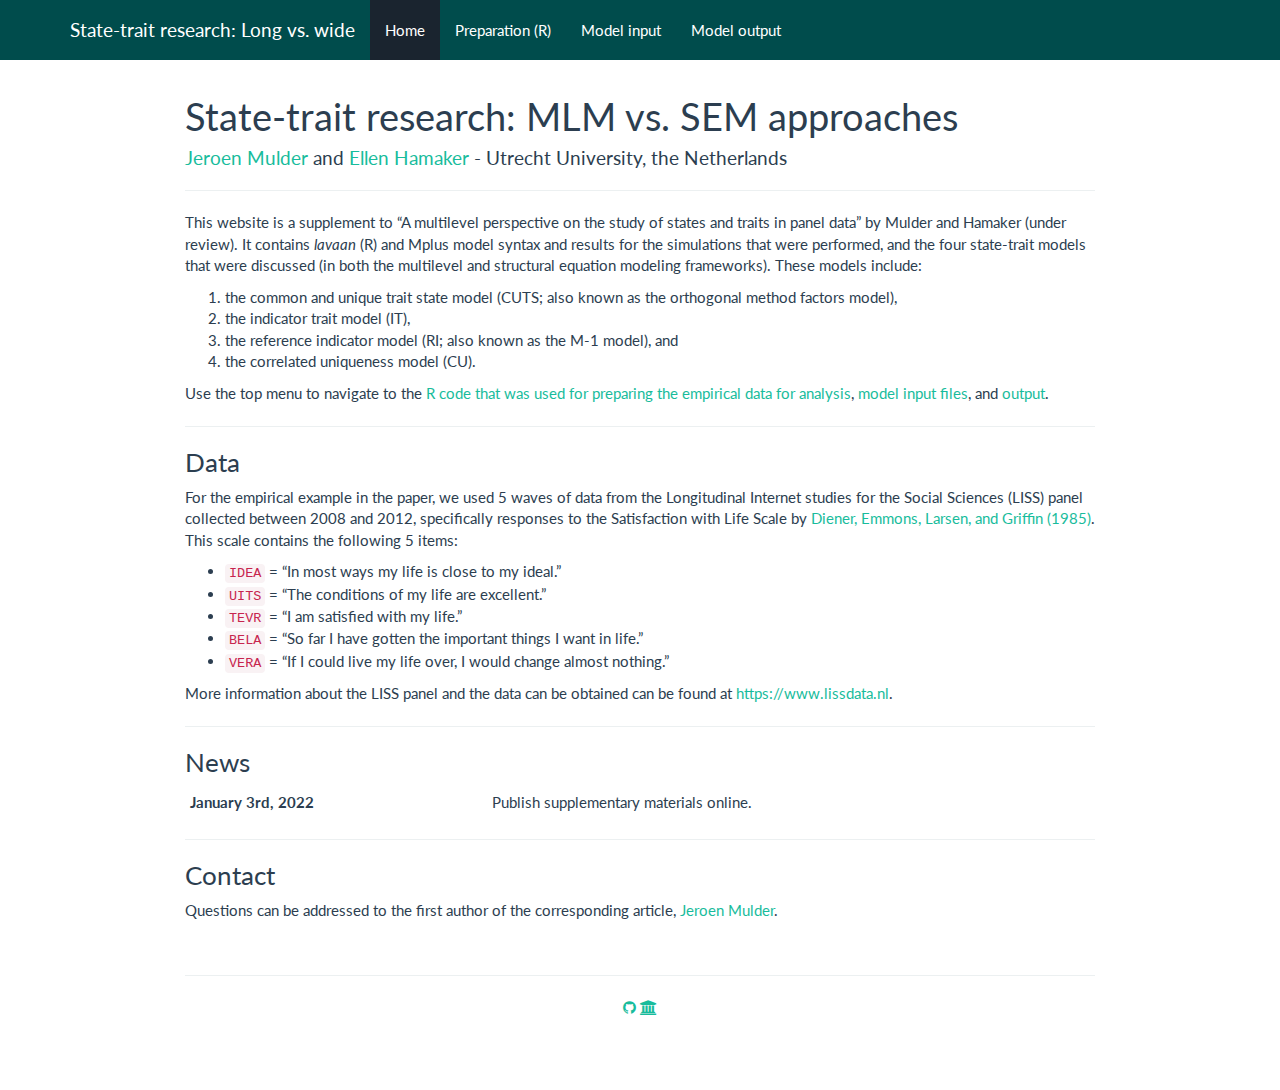
<file: docs/index.html>
<!DOCTYPE html>

<html>

<head>

<meta charset="utf-8" />
<meta name="generator" content="pandoc" />
<meta http-equiv="X-UA-Compatible" content="IE=EDGE" />


<meta name="author" content="Jeroen Mulder and Ellen Hamaker - Utrecht University, the Netherlands" />


<title>State-trait research: MLM vs. SEM approaches</title>

<script src="site_libs/header-attrs-2.9/header-attrs.js"></script>
<script src="site_libs/jquery-1.11.3/jquery.min.js"></script>
<meta name="viewport" content="width=device-width, initial-scale=1" />
<link href="site_libs/bootstrap-3.3.5/css/bootstrap.min.css" rel="stylesheet" />
<script src="site_libs/bootstrap-3.3.5/js/bootstrap.min.js"></script>
<script src="site_libs/bootstrap-3.3.5/shim/html5shiv.min.js"></script>
<script src="site_libs/bootstrap-3.3.5/shim/respond.min.js"></script>
<style>h1 {font-size: 34px;}
       h1.title {font-size: 38px;}
       h2 {font-size: 30px;}
       h3 {font-size: 24px;}
       h4 {font-size: 18px;}
       h5 {font-size: 16px;}
       h6 {font-size: 12px;}
       code {color: inherit; background-color: rgba(0, 0, 0, 0.04);}
       pre:not([class]) { background-color: white }</style>
<script src="site_libs/navigation-1.1/tabsets.js"></script>
<link href="site_libs/highlightjs-9.12.0/default.css" rel="stylesheet" />
<script src="site_libs/highlightjs-9.12.0/highlight.js"></script>

<style type="text/css">
  code{white-space: pre-wrap;}
  span.smallcaps{font-variant: small-caps;}
  span.underline{text-decoration: underline;}
  div.column{display: inline-block; vertical-align: top; width: 50%;}
  div.hanging-indent{margin-left: 1.5em; text-indent: -1.5em;}
  ul.task-list{list-style: none;}
    </style>

<style type="text/css">code{white-space: pre;}</style>
<script type="text/javascript">
if (window.hljs) {
  hljs.configure({languages: []});
  hljs.initHighlightingOnLoad();
  if (document.readyState && document.readyState === "complete") {
    window.setTimeout(function() { hljs.initHighlighting(); }, 0);
  }
}
</script>





<link rel="stylesheet" href="multilevel-state-trait.css" type="text/css" />



<style type = "text/css">
.main-container {
  max-width: 940px;
  margin-left: auto;
  margin-right: auto;
}
img {
  max-width:100%;
}
.tabbed-pane {
  padding-top: 12px;
}
.html-widget {
  margin-bottom: 20px;
}
button.code-folding-btn:focus {
  outline: none;
}
summary {
  display: list-item;
}
pre code {
  padding: 0;
}
</style>


<style type="text/css">
.dropdown-submenu {
  position: relative;
}
.dropdown-submenu>.dropdown-menu {
  top: 0;
  left: 100%;
  margin-top: -6px;
  margin-left: -1px;
  border-radius: 0 6px 6px 6px;
}
.dropdown-submenu:hover>.dropdown-menu {
  display: block;
}
.dropdown-submenu>a:after {
  display: block;
  content: " ";
  float: right;
  width: 0;
  height: 0;
  border-color: transparent;
  border-style: solid;
  border-width: 5px 0 5px 5px;
  border-left-color: #cccccc;
  margin-top: 5px;
  margin-right: -10px;
}
.dropdown-submenu:hover>a:after {
  border-left-color: #adb5bd;
}
.dropdown-submenu.pull-left {
  float: none;
}
.dropdown-submenu.pull-left>.dropdown-menu {
  left: -100%;
  margin-left: 10px;
  border-radius: 6px 0 6px 6px;
}
</style>

<script type="text/javascript">
// manage active state of menu based on current page
$(document).ready(function () {
  // active menu anchor
  href = window.location.pathname
  href = href.substr(href.lastIndexOf('/') + 1)
  if (href === "")
    href = "index.html";
  var menuAnchor = $('a[href="' + href + '"]');

  // mark it active
  menuAnchor.tab('show');

  // if it's got a parent navbar menu mark it active as well
  menuAnchor.closest('li.dropdown').addClass('active');

  // Navbar adjustments
  var navHeight = $(".navbar").first().height() + 15;
  var style = document.createElement('style');
  var pt = "padding-top: " + navHeight + "px; ";
  var mt = "margin-top: -" + navHeight + "px; ";
  var css = "";
  // offset scroll position for anchor links (for fixed navbar)
  for (var i = 1; i <= 6; i++) {
    css += ".section h" + i + "{ " + pt + mt + "}\n";
  }
  style.innerHTML = "body {" + pt + "padding-bottom: 40px; }\n" + css;
  document.head.appendChild(style);
});
</script>

<!-- tabsets -->

<style type="text/css">
.tabset-dropdown > .nav-tabs {
  display: inline-table;
  max-height: 500px;
  min-height: 44px;
  overflow-y: auto;
  border: 1px solid #ddd;
  border-radius: 4px;
}

.tabset-dropdown > .nav-tabs > li.active:before {
  content: "";
  font-family: 'Glyphicons Halflings';
  display: inline-block;
  padding: 10px;
  border-right: 1px solid #ddd;
}

.tabset-dropdown > .nav-tabs.nav-tabs-open > li.active:before {
  content: "&#xe258;";
  border: none;
}

.tabset-dropdown > .nav-tabs.nav-tabs-open:before {
  content: "";
  font-family: 'Glyphicons Halflings';
  display: inline-block;
  padding: 10px;
  border-right: 1px solid #ddd;
}

.tabset-dropdown > .nav-tabs > li.active {
  display: block;
}

.tabset-dropdown > .nav-tabs > li > a,
.tabset-dropdown > .nav-tabs > li > a:focus,
.tabset-dropdown > .nav-tabs > li > a:hover {
  border: none;
  display: inline-block;
  border-radius: 4px;
  background-color: transparent;
}

.tabset-dropdown > .nav-tabs.nav-tabs-open > li {
  display: block;
  float: none;
}

.tabset-dropdown > .nav-tabs > li {
  display: none;
}
</style>

<!-- code folding -->




</head>

<body>


<div class="container-fluid main-container">




<div class="navbar navbar-default  navbar-fixed-top" role="navigation">
  <div class="container">
    <div class="navbar-header">
      <button type="button" class="navbar-toggle collapsed" data-toggle="collapse" data-target="#navbar">
        <span class="icon-bar"></span>
        <span class="icon-bar"></span>
        <span class="icon-bar"></span>
      </button>
      <a class="navbar-brand" href="index.html">State-trait research: Long vs. wide</a>
    </div>
    <div id="navbar" class="navbar-collapse collapse">
      <ul class="nav navbar-nav">
        <li>
  <a href="index.html">Home</a>
</li>
<li>
  <a href="preparation.html">Preparation (R)</a>
</li>
<li>
  <a href="input.html">Model input</a>
</li>
<li>
  <a href="output.html">Model output</a>
</li>
      </ul>
      <ul class="nav navbar-nav navbar-right">
        
      </ul>
    </div><!--/.nav-collapse -->
  </div><!--/.container -->
</div><!--/.navbar -->

<div id="header">



<h1 class="title toc-ignore">State-trait research: MLM vs. SEM approaches</h1>
<h4 class="author"><a href="https://www.uu.nl/medewerkers/JDMulder">Jeroen Mulder</a> and <a href="https://www.uu.nl/medewerkers/ELHamaker">Ellen Hamaker</a> - Utrecht University, the Netherlands</h4>

</div>


<hr />
<p>This website is a supplement to “A multilevel perspective on the study of states and traits in panel data” by Mulder and Hamaker (under review). It contains <em>lavaan</em> (R) and Mplus model syntax and results for the simulations that were performed, and the four state-trait models that were discussed (in both the multilevel and structural equation modeling frameworks). These models include:</p>
<ol style="list-style-type: decimal">
<li>the common and unique trait state model (CUTS; also known as the orthogonal method factors model),</li>
<li>the indicator trait model (IT),</li>
<li>the reference indicator model (RI; also known as the M-1 model), and</li>
<li>the correlated uniqueness model (CU).</li>
</ol>
<p>Use the top menu to navigate to the <a href="https://jeroendmulder.github.io/multilevel-state-trait/preparation.html">R code that was used for preparing the empirical data for analysis</a>, <a href="https://jeroendmulder.github.io/multilevel-state-trait/input.html">model input files</a>, and <a href="https://jeroendmulder.github.io/multilevel-state-trait/out.html">output</a>.</p>
<hr />
<div id="data" class="section level3">
<h3>Data</h3>
<p>For the empirical example in the paper, we used 5 waves of data from the Longitudinal Internet studies for the Social Sciences (LISS) panel collected between 2008 and 2012, specifically responses to the Satisfaction with Life Scale by <a href="https://doi.org/10.1207/s15327752jpa4901_13">Diener, Emmons, Larsen, and Griffin (1985)</a>. This scale contains the following 5 items:</p>
<ul>
<li><code>IDEA</code> = “In most ways my life is close to my ideal.”</li>
<li><code>UITS</code> = “The conditions of my life are excellent.”</li>
<li><code>TEVR</code> = “I am satisfied with my life.”</li>
<li><code>BELA</code> = “So far I have gotten the important things I want in life.”</li>
<li><code>VERA</code> = “If I could live my life over, I would change almost nothing.”</li>
</ul>
<p>More information about the LISS panel and the data can be obtained can be found at <a href="https://www.lissdata.nl">https://www.lissdata.nl</a>.</p>
<hr />
</div>
<div id="news" class="section level3">
<h3>News</h3>
<table>
<tbody>
<tr class="odd">
<td><strong>January 3rd, 2022</strong></td>
<td align="left">Publish supplementary materials online.</td>
</tr>
</tbody>
</table>
<hr />
</div>
<div id="contact" class="section level3">
<h3>Contact</h3>
<p>Questions can be addressed to the first author of the corresponding article, <a href="mailto:j.d.mulder@uu.nl">Jeroen Mulder</a>.</p>
</div>

&nbsp;
<hr />
<!-- Add icon library -->
<link rel="stylesheet" href="https://cdnjs.cloudflare.com/ajax/libs/font-awesome/4.7.0/css/font-awesome.min.css">

<!-- Add font icons -->
<p style="text-align: center;">
    <a href="https://github.com/jeroendmulder/" class="fa fa-github"></a>
    <a href="https://www.uu.nl/staff/JDMulder" class="fa fa-university"></a>
</p>

&nbsp;



</div>

<script>

// add bootstrap table styles to pandoc tables
function bootstrapStylePandocTables() {
  $('tr.odd').parent('tbody').parent('table').addClass('table table-condensed');
}
$(document).ready(function () {
  bootstrapStylePandocTables();
});


</script>

<!-- tabsets -->

<script>
$(document).ready(function () {
  window.buildTabsets("TOC");
});

$(document).ready(function () {
  $('.tabset-dropdown > .nav-tabs > li').click(function () {
    $(this).parent().toggleClass('nav-tabs-open');
  });
});
</script>

<!-- code folding -->


<!-- dynamically load mathjax for compatibility with self-contained -->
<script>
  (function () {
    var script = document.createElement("script");
    script.type = "text/javascript";
    script.src  = "https://mathjax.rstudio.com/latest/MathJax.js?config=TeX-AMS-MML_HTMLorMML";
    document.getElementsByTagName("head")[0].appendChild(script);
  })();
</script>

</body>
</html>
</file>
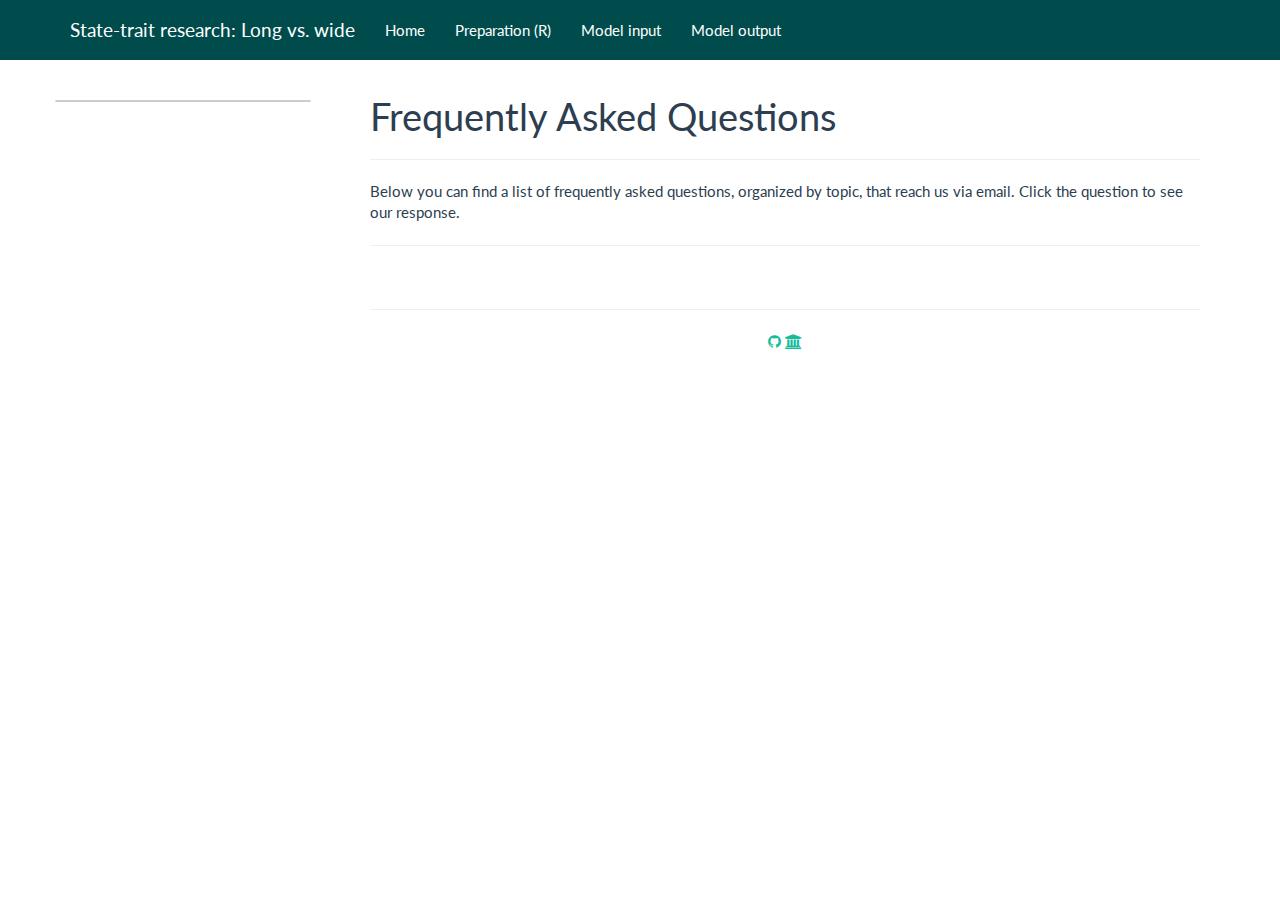
<file: docs/faq.html>
<!DOCTYPE html>

<html>

<head>

<meta charset="utf-8" />
<meta name="generator" content="pandoc" />
<meta http-equiv="X-UA-Compatible" content="IE=EDGE" />




<title>Frequently Asked Questions</title>

<script src="site_libs/header-attrs-2.9/header-attrs.js"></script>
<script src="site_libs/jquery-1.11.3/jquery.min.js"></script>
<meta name="viewport" content="width=device-width, initial-scale=1" />
<link href="site_libs/bootstrap-3.3.5/css/bootstrap.min.css" rel="stylesheet" />
<script src="site_libs/bootstrap-3.3.5/js/bootstrap.min.js"></script>
<script src="site_libs/bootstrap-3.3.5/shim/html5shiv.min.js"></script>
<script src="site_libs/bootstrap-3.3.5/shim/respond.min.js"></script>
<style>h1 {font-size: 34px;}
       h1.title {font-size: 38px;}
       h2 {font-size: 30px;}
       h3 {font-size: 24px;}
       h4 {font-size: 18px;}
       h5 {font-size: 16px;}
       h6 {font-size: 12px;}
       code {color: inherit; background-color: rgba(0, 0, 0, 0.04);}
       pre:not([class]) { background-color: white }</style>
<script src="site_libs/jqueryui-1.11.4/jquery-ui.min.js"></script>
<link href="site_libs/tocify-1.9.1/jquery.tocify.css" rel="stylesheet" />
<script src="site_libs/tocify-1.9.1/jquery.tocify.js"></script>
<script src="site_libs/navigation-1.1/tabsets.js"></script>
<link href="site_libs/highlightjs-9.12.0/default.css" rel="stylesheet" />
<script src="site_libs/highlightjs-9.12.0/highlight.js"></script>

<style type="text/css">
  code{white-space: pre-wrap;}
  span.smallcaps{font-variant: small-caps;}
  span.underline{text-decoration: underline;}
  div.column{display: inline-block; vertical-align: top; width: 50%;}
  div.hanging-indent{margin-left: 1.5em; text-indent: -1.5em;}
  ul.task-list{list-style: none;}
    </style>

<style type="text/css">code{white-space: pre;}</style>
<script type="text/javascript">
if (window.hljs) {
  hljs.configure({languages: []});
  hljs.initHighlightingOnLoad();
  if (document.readyState && document.readyState === "complete") {
    window.setTimeout(function() { hljs.initHighlighting(); }, 0);
  }
}
</script>





<link rel="stylesheet" href="multilevel-state-trait.css" type="text/css" />



<style type = "text/css">
.main-container {
  max-width: 940px;
  margin-left: auto;
  margin-right: auto;
}
img {
  max-width:100%;
}
.tabbed-pane {
  padding-top: 12px;
}
.html-widget {
  margin-bottom: 20px;
}
button.code-folding-btn:focus {
  outline: none;
}
summary {
  display: list-item;
}
pre code {
  padding: 0;
}
</style>


<style type="text/css">
.dropdown-submenu {
  position: relative;
}
.dropdown-submenu>.dropdown-menu {
  top: 0;
  left: 100%;
  margin-top: -6px;
  margin-left: -1px;
  border-radius: 0 6px 6px 6px;
}
.dropdown-submenu:hover>.dropdown-menu {
  display: block;
}
.dropdown-submenu>a:after {
  display: block;
  content: " ";
  float: right;
  width: 0;
  height: 0;
  border-color: transparent;
  border-style: solid;
  border-width: 5px 0 5px 5px;
  border-left-color: #cccccc;
  margin-top: 5px;
  margin-right: -10px;
}
.dropdown-submenu:hover>a:after {
  border-left-color: #adb5bd;
}
.dropdown-submenu.pull-left {
  float: none;
}
.dropdown-submenu.pull-left>.dropdown-menu {
  left: -100%;
  margin-left: 10px;
  border-radius: 6px 0 6px 6px;
}
</style>

<script type="text/javascript">
// manage active state of menu based on current page
$(document).ready(function () {
  // active menu anchor
  href = window.location.pathname
  href = href.substr(href.lastIndexOf('/') + 1)
  if (href === "")
    href = "index.html";
  var menuAnchor = $('a[href="' + href + '"]');

  // mark it active
  menuAnchor.tab('show');

  // if it's got a parent navbar menu mark it active as well
  menuAnchor.closest('li.dropdown').addClass('active');

  // Navbar adjustments
  var navHeight = $(".navbar").first().height() + 15;
  var style = document.createElement('style');
  var pt = "padding-top: " + navHeight + "px; ";
  var mt = "margin-top: -" + navHeight + "px; ";
  var css = "";
  // offset scroll position for anchor links (for fixed navbar)
  for (var i = 1; i <= 6; i++) {
    css += ".section h" + i + "{ " + pt + mt + "}\n";
  }
  style.innerHTML = "body {" + pt + "padding-bottom: 40px; }\n" + css;
  document.head.appendChild(style);
});
</script>

<!-- tabsets -->

<style type="text/css">
.tabset-dropdown > .nav-tabs {
  display: inline-table;
  max-height: 500px;
  min-height: 44px;
  overflow-y: auto;
  border: 1px solid #ddd;
  border-radius: 4px;
}

.tabset-dropdown > .nav-tabs > li.active:before {
  content: "";
  font-family: 'Glyphicons Halflings';
  display: inline-block;
  padding: 10px;
  border-right: 1px solid #ddd;
}

.tabset-dropdown > .nav-tabs.nav-tabs-open > li.active:before {
  content: "&#xe258;";
  border: none;
}

.tabset-dropdown > .nav-tabs.nav-tabs-open:before {
  content: "";
  font-family: 'Glyphicons Halflings';
  display: inline-block;
  padding: 10px;
  border-right: 1px solid #ddd;
}

.tabset-dropdown > .nav-tabs > li.active {
  display: block;
}

.tabset-dropdown > .nav-tabs > li > a,
.tabset-dropdown > .nav-tabs > li > a:focus,
.tabset-dropdown > .nav-tabs > li > a:hover {
  border: none;
  display: inline-block;
  border-radius: 4px;
  background-color: transparent;
}

.tabset-dropdown > .nav-tabs.nav-tabs-open > li {
  display: block;
  float: none;
}

.tabset-dropdown > .nav-tabs > li {
  display: none;
}
</style>

<!-- code folding -->



<style type="text/css">

#TOC {
  margin: 25px 0px 20px 0px;
}
@media (max-width: 768px) {
#TOC {
  position: relative;
  width: 100%;
}
}

@media print {
.toc-content {
  /* see https://github.com/w3c/csswg-drafts/issues/4434 */
  float: right;
}
}

.toc-content {
  padding-left: 30px;
  padding-right: 40px;
}

div.main-container {
  max-width: 1200px;
}

div.tocify {
  width: 20%;
  max-width: 260px;
  max-height: 85%;
}

@media (min-width: 768px) and (max-width: 991px) {
  div.tocify {
    width: 25%;
  }
}

@media (max-width: 767px) {
  div.tocify {
    width: 100%;
    max-width: none;
  }
}

.tocify ul, .tocify li {
  line-height: 20px;
}

.tocify-subheader .tocify-item {
  font-size: 0.90em;
}

.tocify .list-group-item {
  border-radius: 0px;
}


</style>



</head>

<body>


<div class="container-fluid main-container">


<!-- setup 3col/9col grid for toc_float and main content  -->
<div class="row">
<div class="col-xs-12 col-sm-4 col-md-3">
<div id="TOC" class="tocify">
</div>
</div>

<div class="toc-content col-xs-12 col-sm-8 col-md-9">




<div class="navbar navbar-default  navbar-fixed-top" role="navigation">
  <div class="container">
    <div class="navbar-header">
      <button type="button" class="navbar-toggle collapsed" data-toggle="collapse" data-target="#navbar">
        <span class="icon-bar"></span>
        <span class="icon-bar"></span>
        <span class="icon-bar"></span>
      </button>
      <a class="navbar-brand" href="index.html">State-trait research: Long vs. wide</a>
    </div>
    <div id="navbar" class="navbar-collapse collapse">
      <ul class="nav navbar-nav">
        <li>
  <a href="index.html">Home</a>
</li>
<li>
  <a href="preparation.html">Preparation (R)</a>
</li>
<li>
  <a href="input.html">Model input</a>
</li>
<li>
  <a href="output.html">Model output</a>
</li>
      </ul>
      <ul class="nav navbar-nav navbar-right">
        
      </ul>
    </div><!--/.nav-collapse -->
  </div><!--/.container -->
</div><!--/.navbar -->

<div id="header">



<h1 class="title toc-ignore">Frequently Asked Questions</h1>

</div>


<script>
function showHide(element) {
    var x = document.getElementById(element);
    if (x.style.display === "none") {
        x.style.display = "block";
    } else {
        x.style.display = "none";
    }
}
</script>
<hr />
<p>Below you can find a list of frequently asked questions, organized by topic, that reach us via email. Click the question to see our response.</p>
<hr />

&nbsp;
<hr />
<!-- Add icon library -->
<link rel="stylesheet" href="https://cdnjs.cloudflare.com/ajax/libs/font-awesome/4.7.0/css/font-awesome.min.css">

<!-- Add font icons -->
<p style="text-align: center;">
    <a href="https://github.com/jeroendmulder/" class="fa fa-github"></a>
    <a href="https://www.uu.nl/staff/JDMulder" class="fa fa-university"></a>
</p>

&nbsp;


</div>
</div>

</div>

<script>

// add bootstrap table styles to pandoc tables
function bootstrapStylePandocTables() {
  $('tr.odd').parent('tbody').parent('table').addClass('table table-condensed');
}
$(document).ready(function () {
  bootstrapStylePandocTables();
});


</script>

<!-- tabsets -->

<script>
$(document).ready(function () {
  window.buildTabsets("TOC");
});

$(document).ready(function () {
  $('.tabset-dropdown > .nav-tabs > li').click(function () {
    $(this).parent().toggleClass('nav-tabs-open');
  });
});
</script>

<!-- code folding -->

<script>
$(document).ready(function ()  {

    // temporarily add toc-ignore selector to headers for the consistency with Pandoc
    $('.unlisted.unnumbered').addClass('toc-ignore')

    // move toc-ignore selectors from section div to header
    $('div.section.toc-ignore')
        .removeClass('toc-ignore')
        .children('h1,h2,h3,h4,h5').addClass('toc-ignore');

    // establish options
    var options = {
      selectors: "h1,h2,h3",
      theme: "bootstrap3",
      context: '.toc-content',
      hashGenerator: function (text) {
        return text.replace(/[.\\/?&!#<>]/g, '').replace(/\s/g, '_');
      },
      ignoreSelector: ".toc-ignore",
      scrollTo: 0
    };
    options.showAndHide = true;
    options.smoothScroll = true;

    // tocify
    var toc = $("#TOC").tocify(options).data("toc-tocify");
});
</script>

<!-- dynamically load mathjax for compatibility with self-contained -->
<script>
  (function () {
    var script = document.createElement("script");
    script.type = "text/javascript";
    script.src  = "https://mathjax.rstudio.com/latest/MathJax.js?config=TeX-AMS-MML_HTMLorMML";
    document.getElementsByTagName("head")[0].appendChild(script);
  })();
</script>

</body>
</html>
</file>
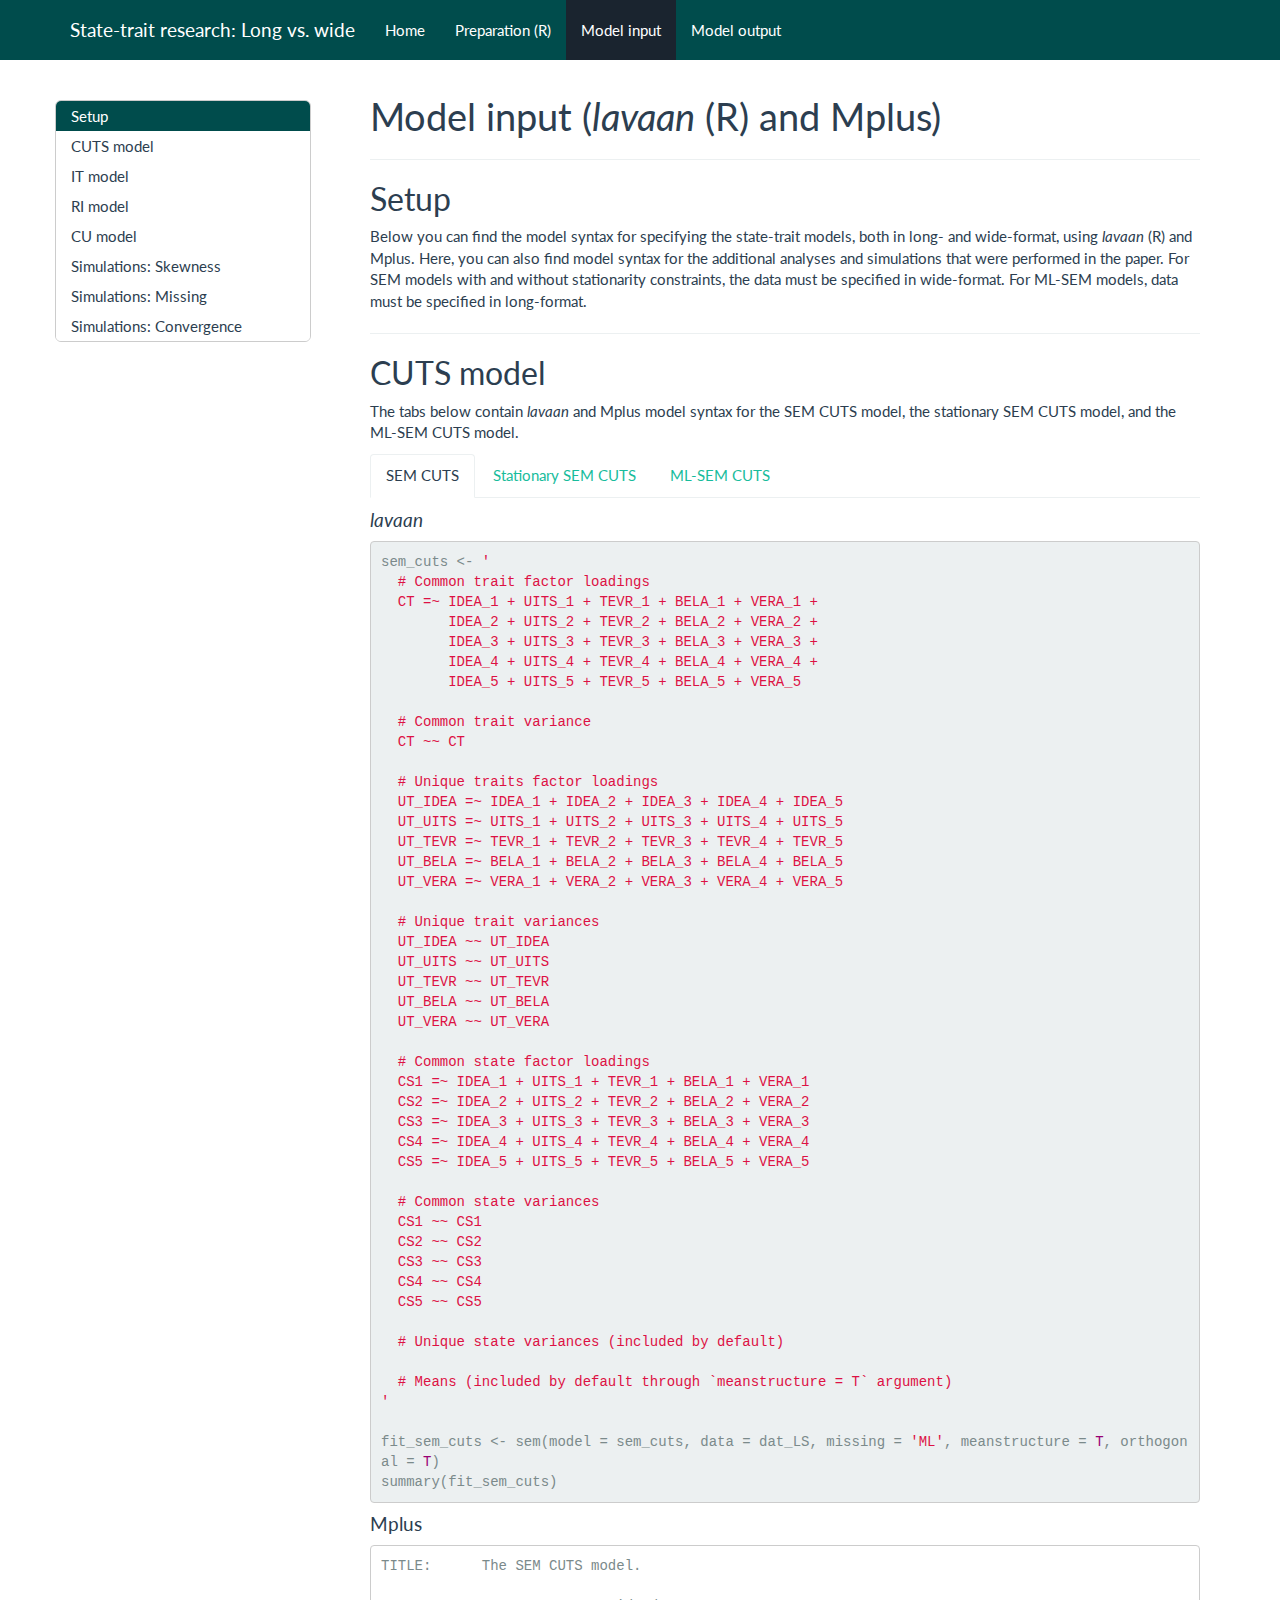
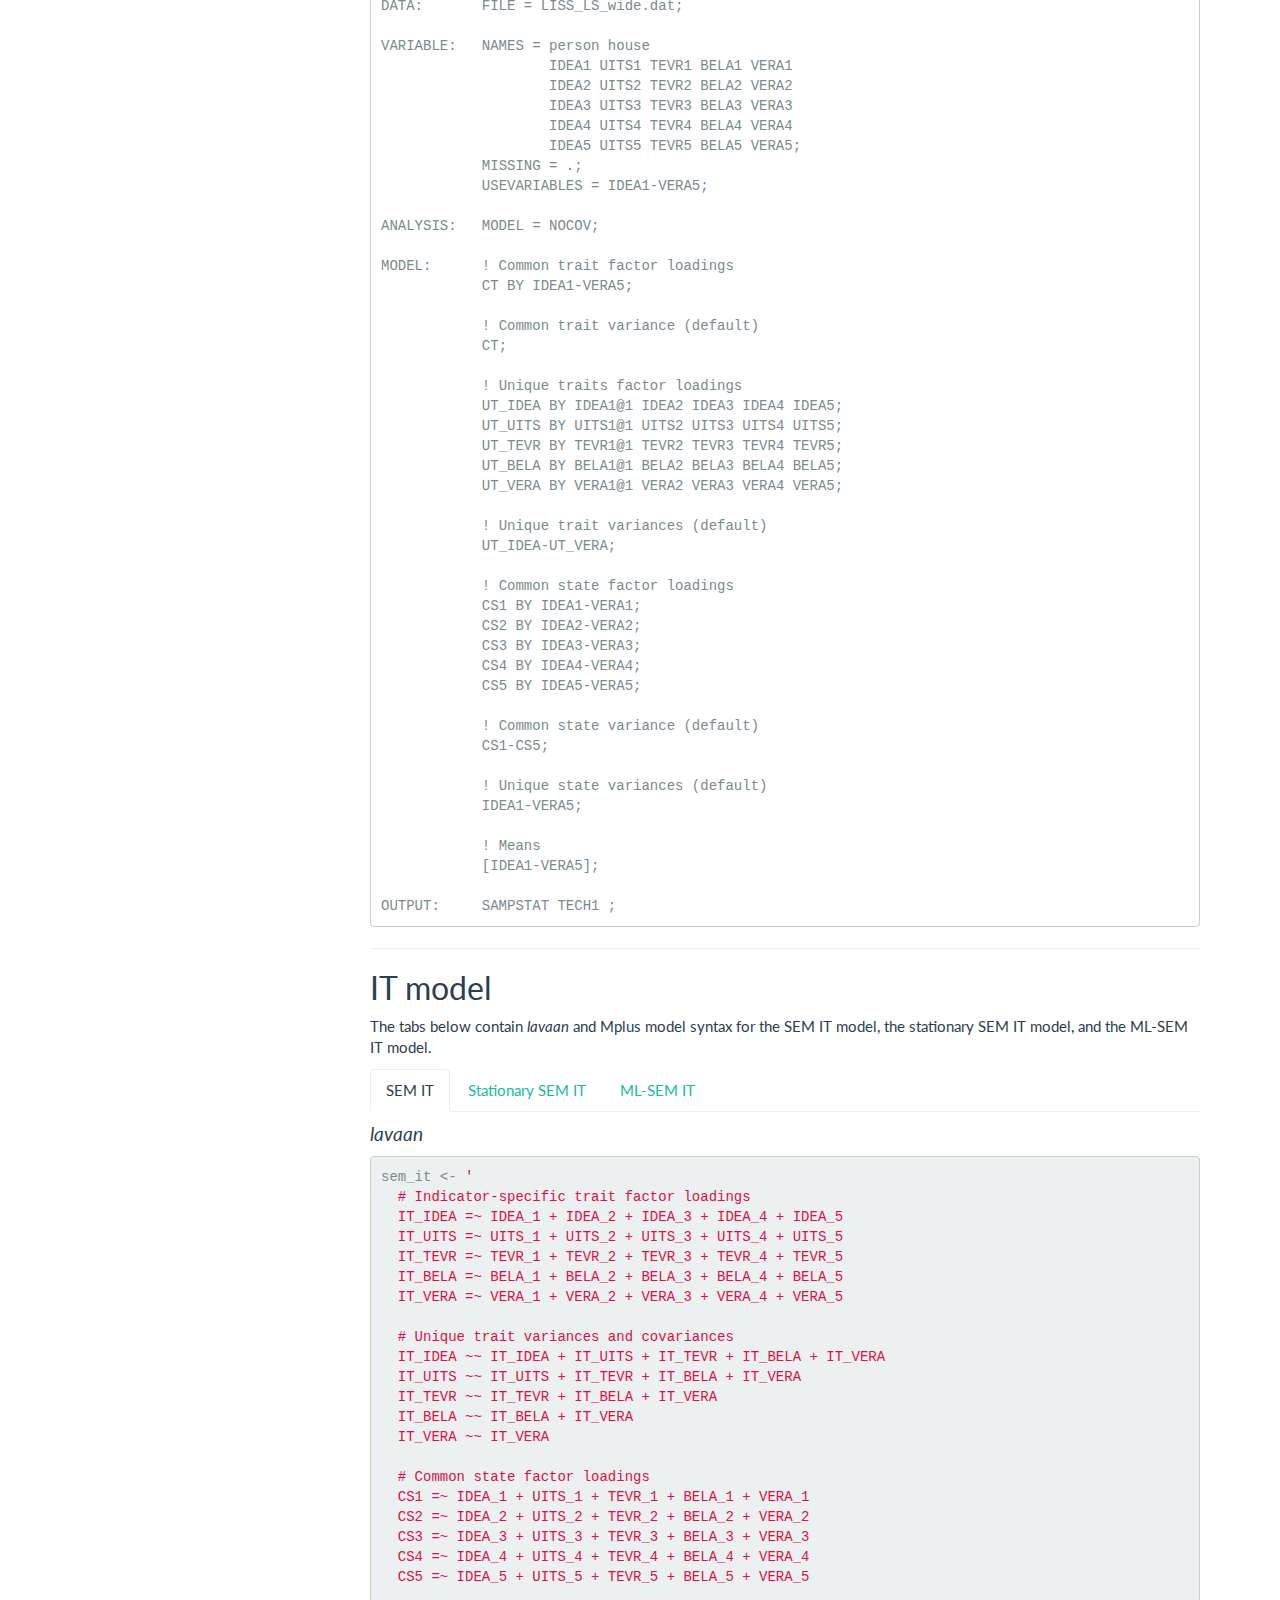
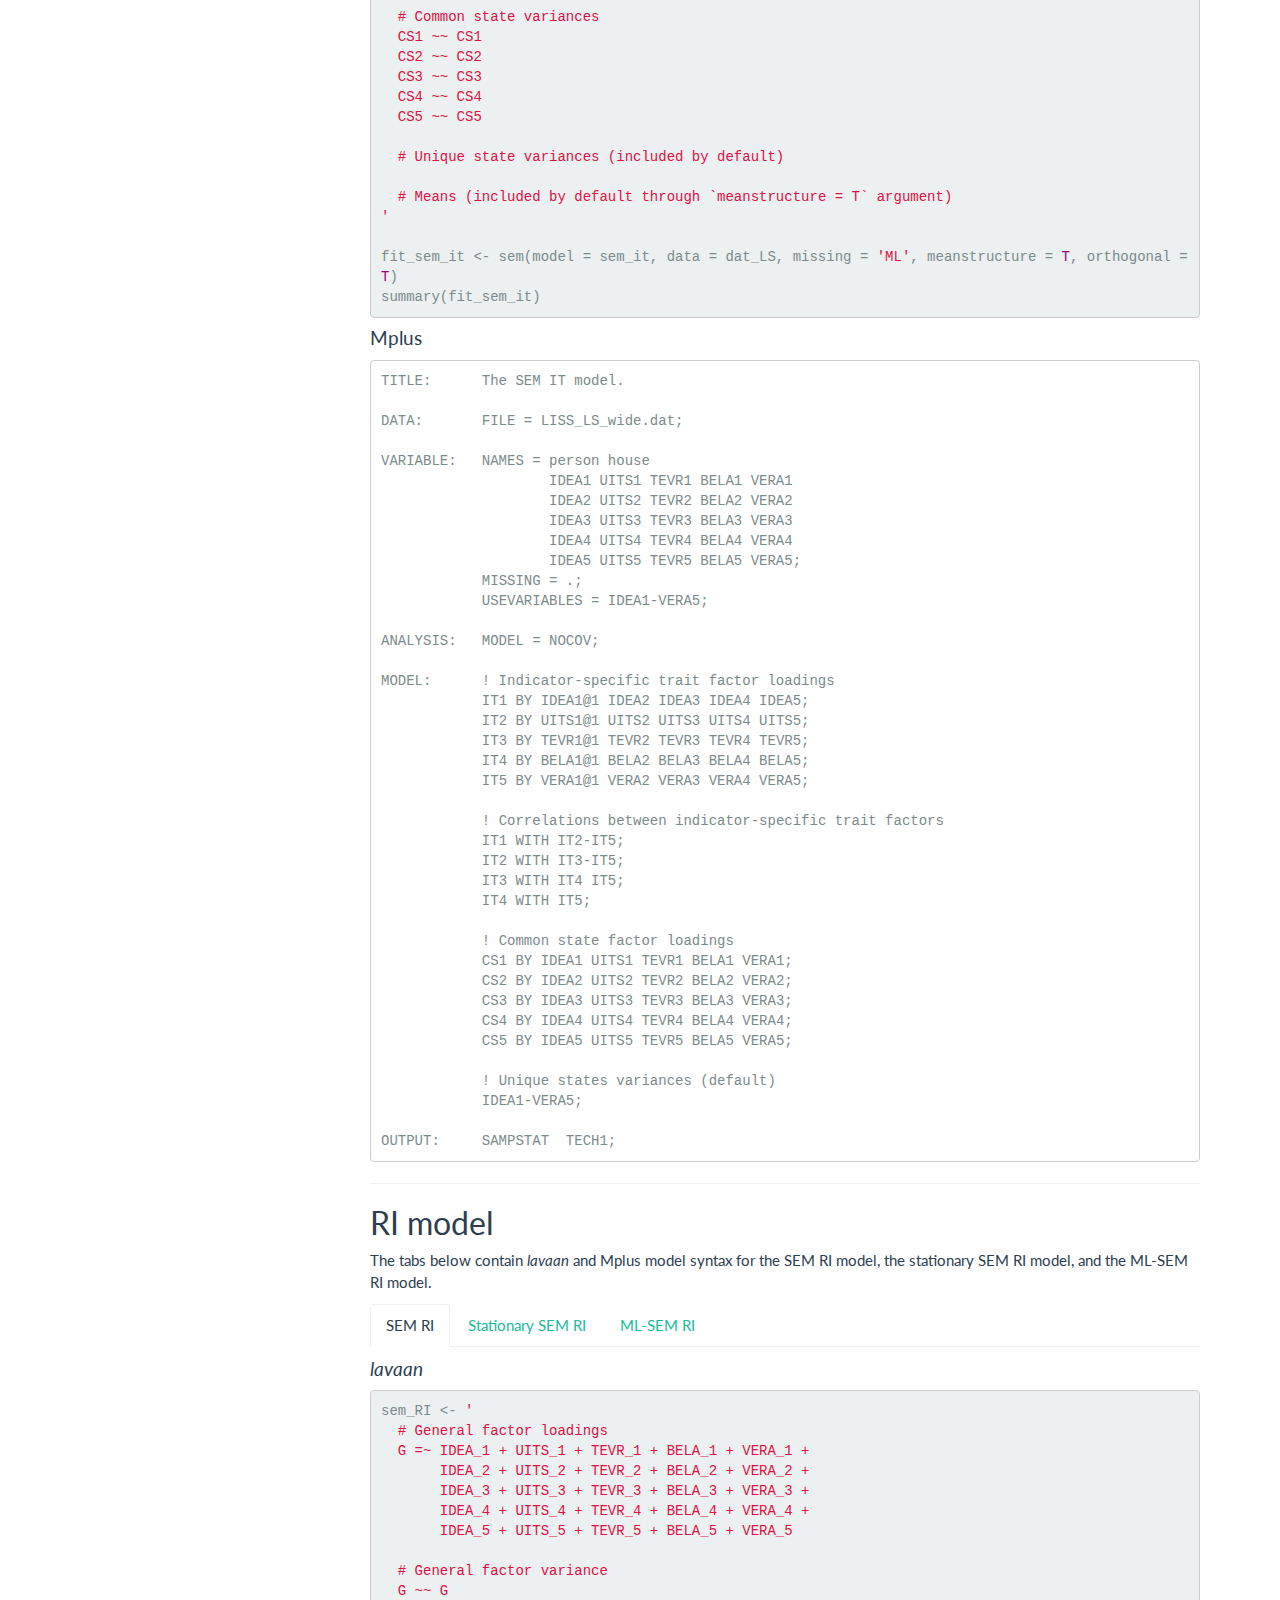
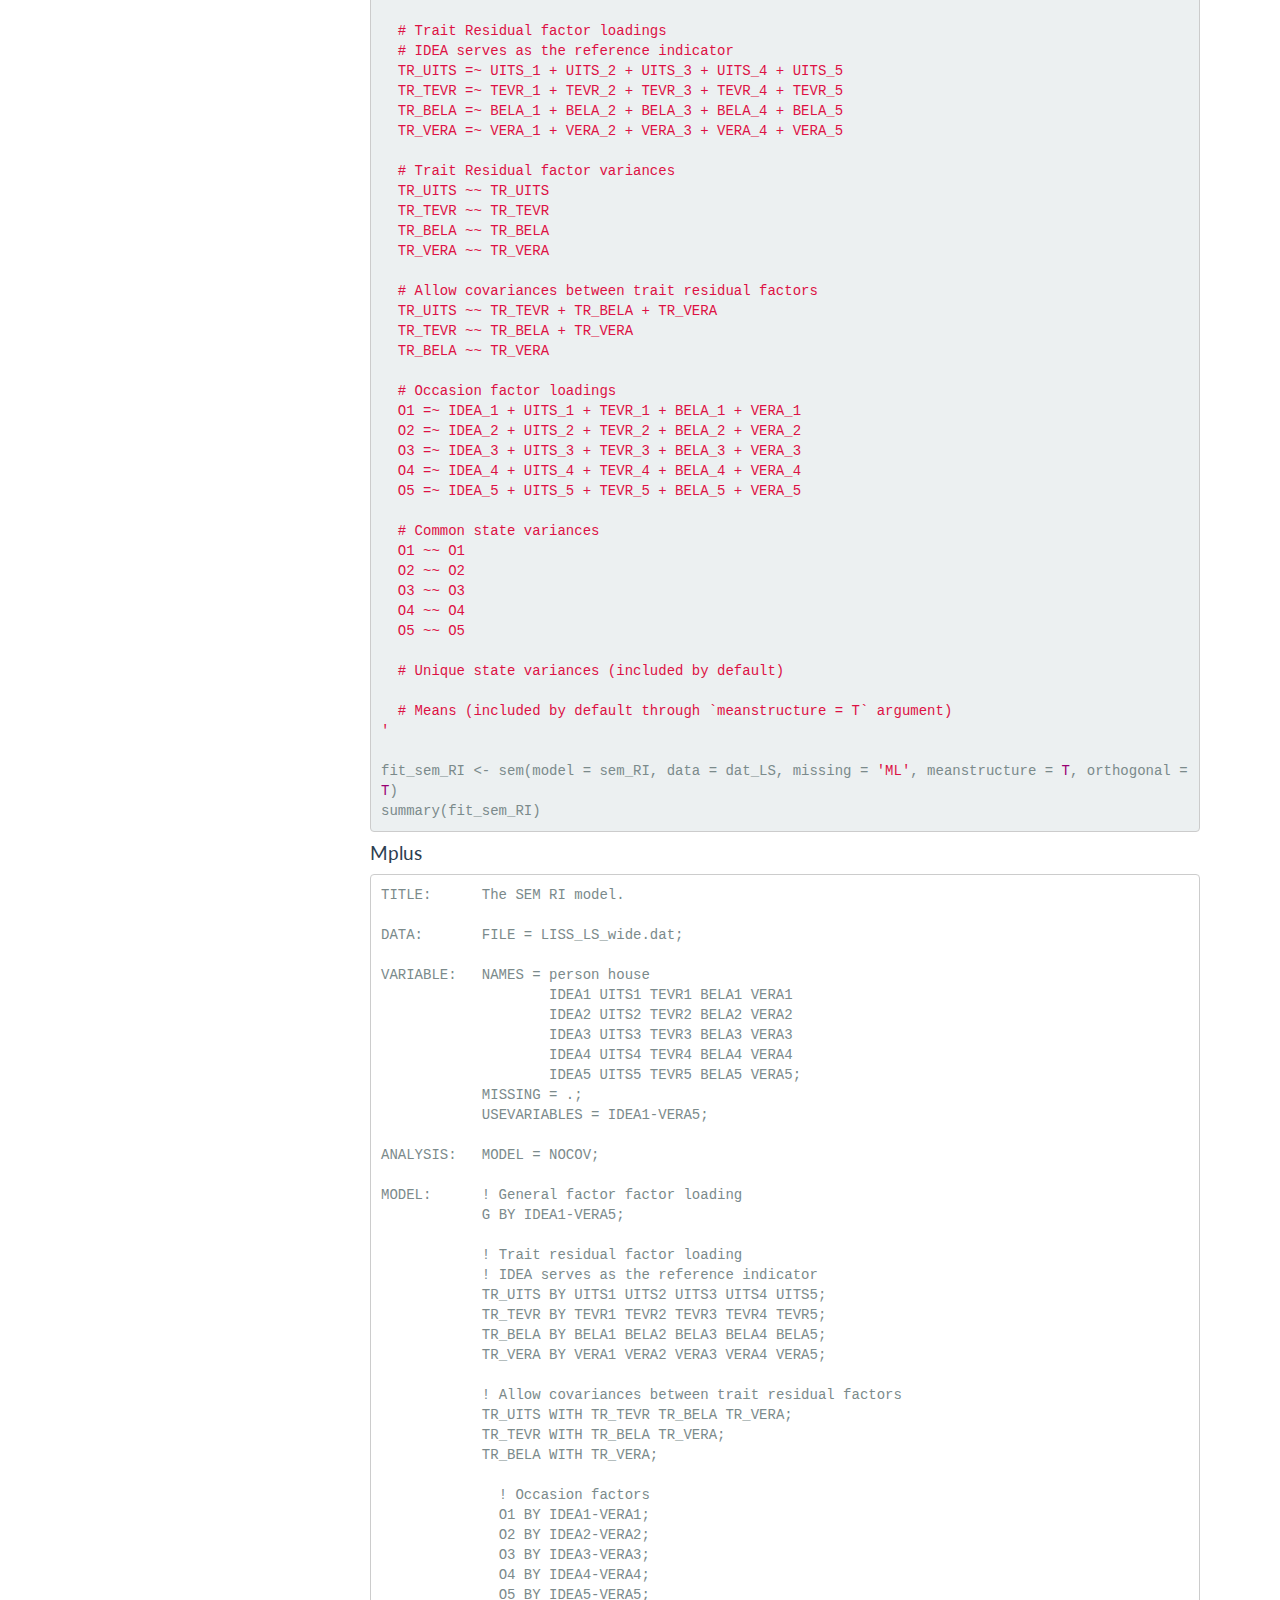
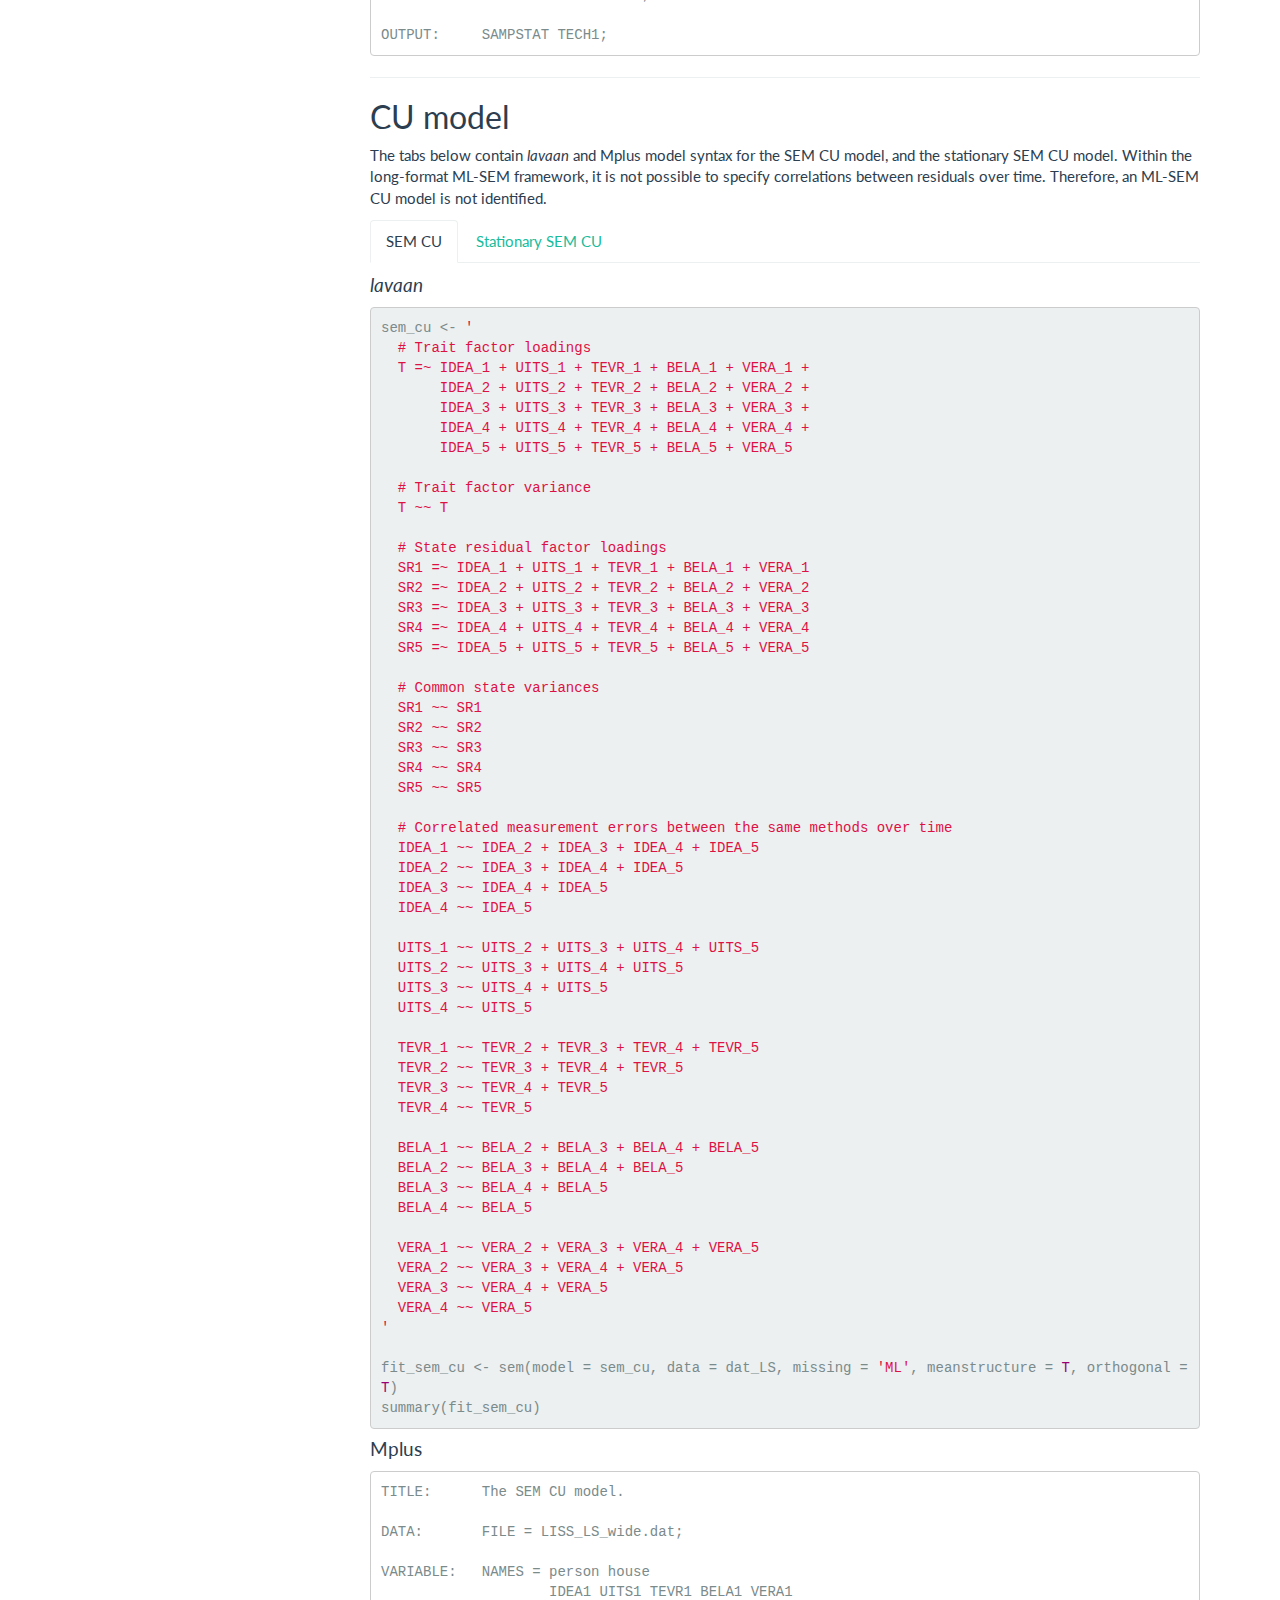
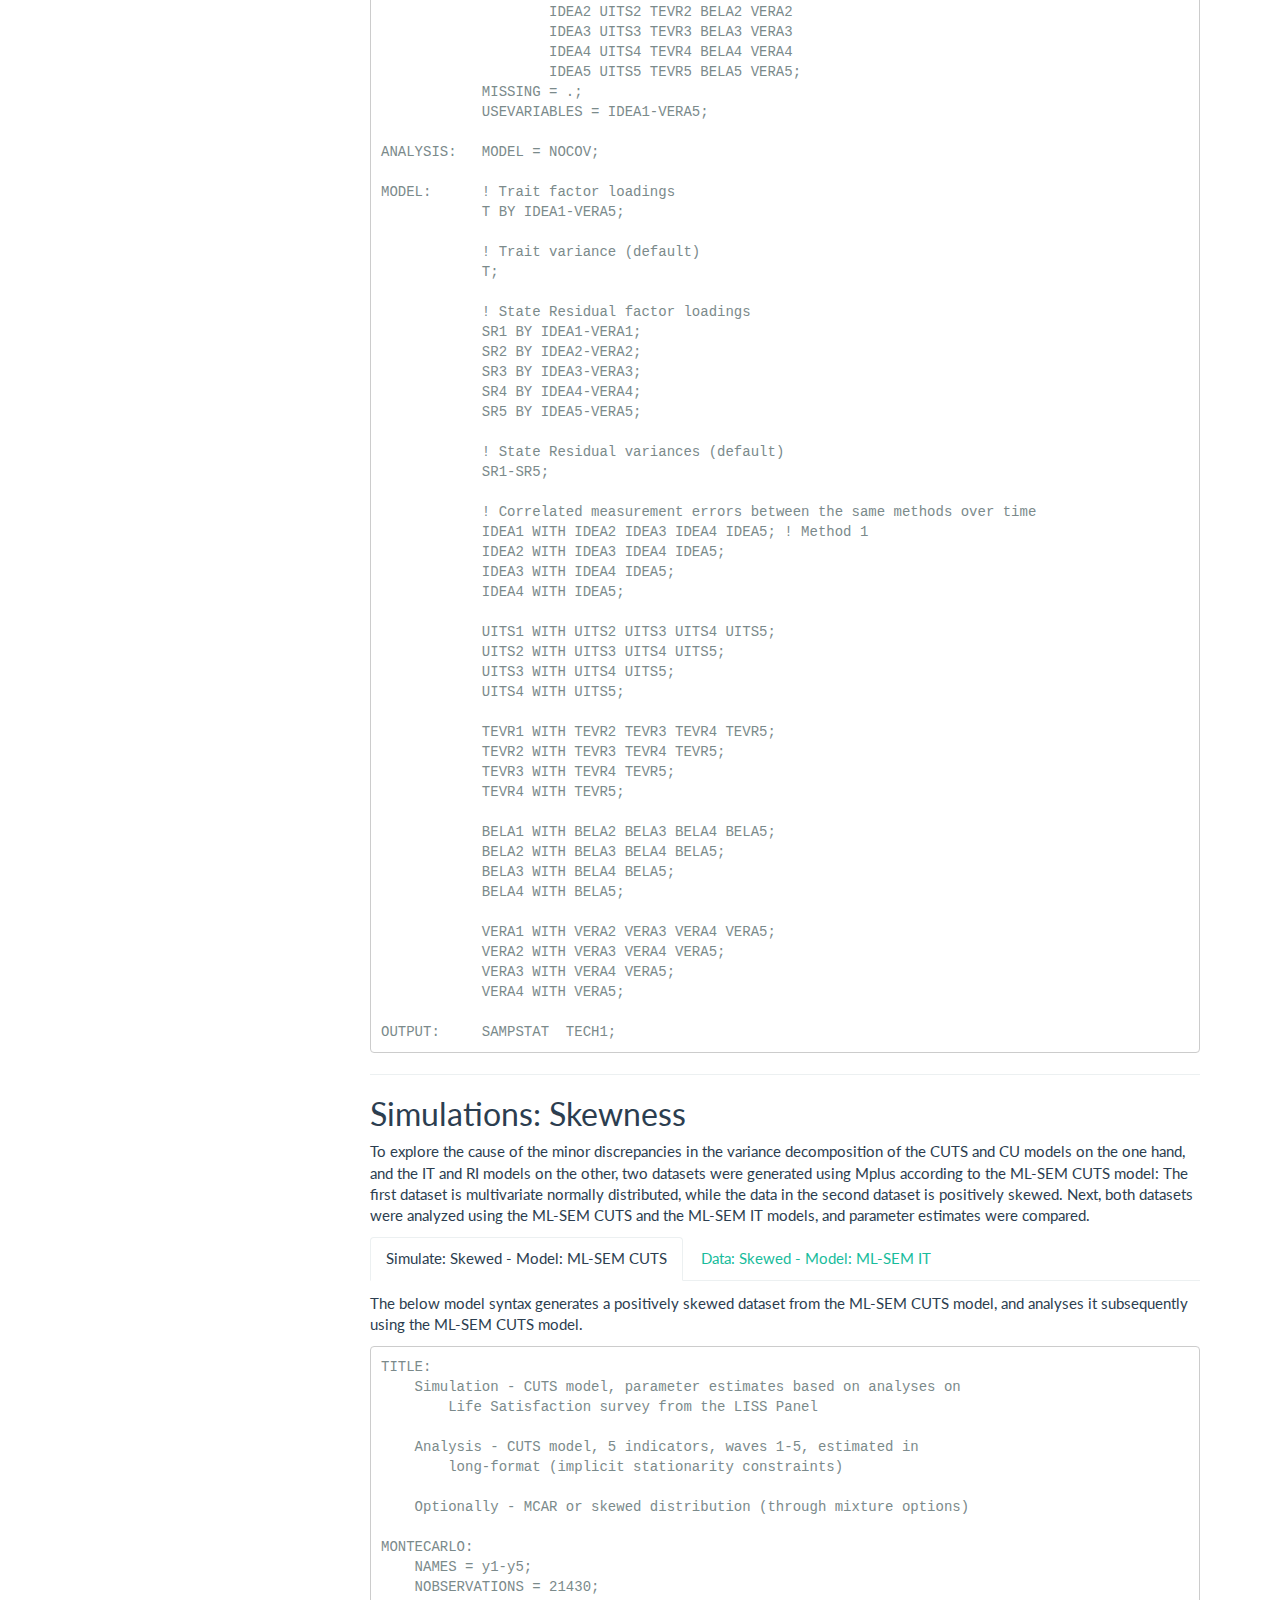
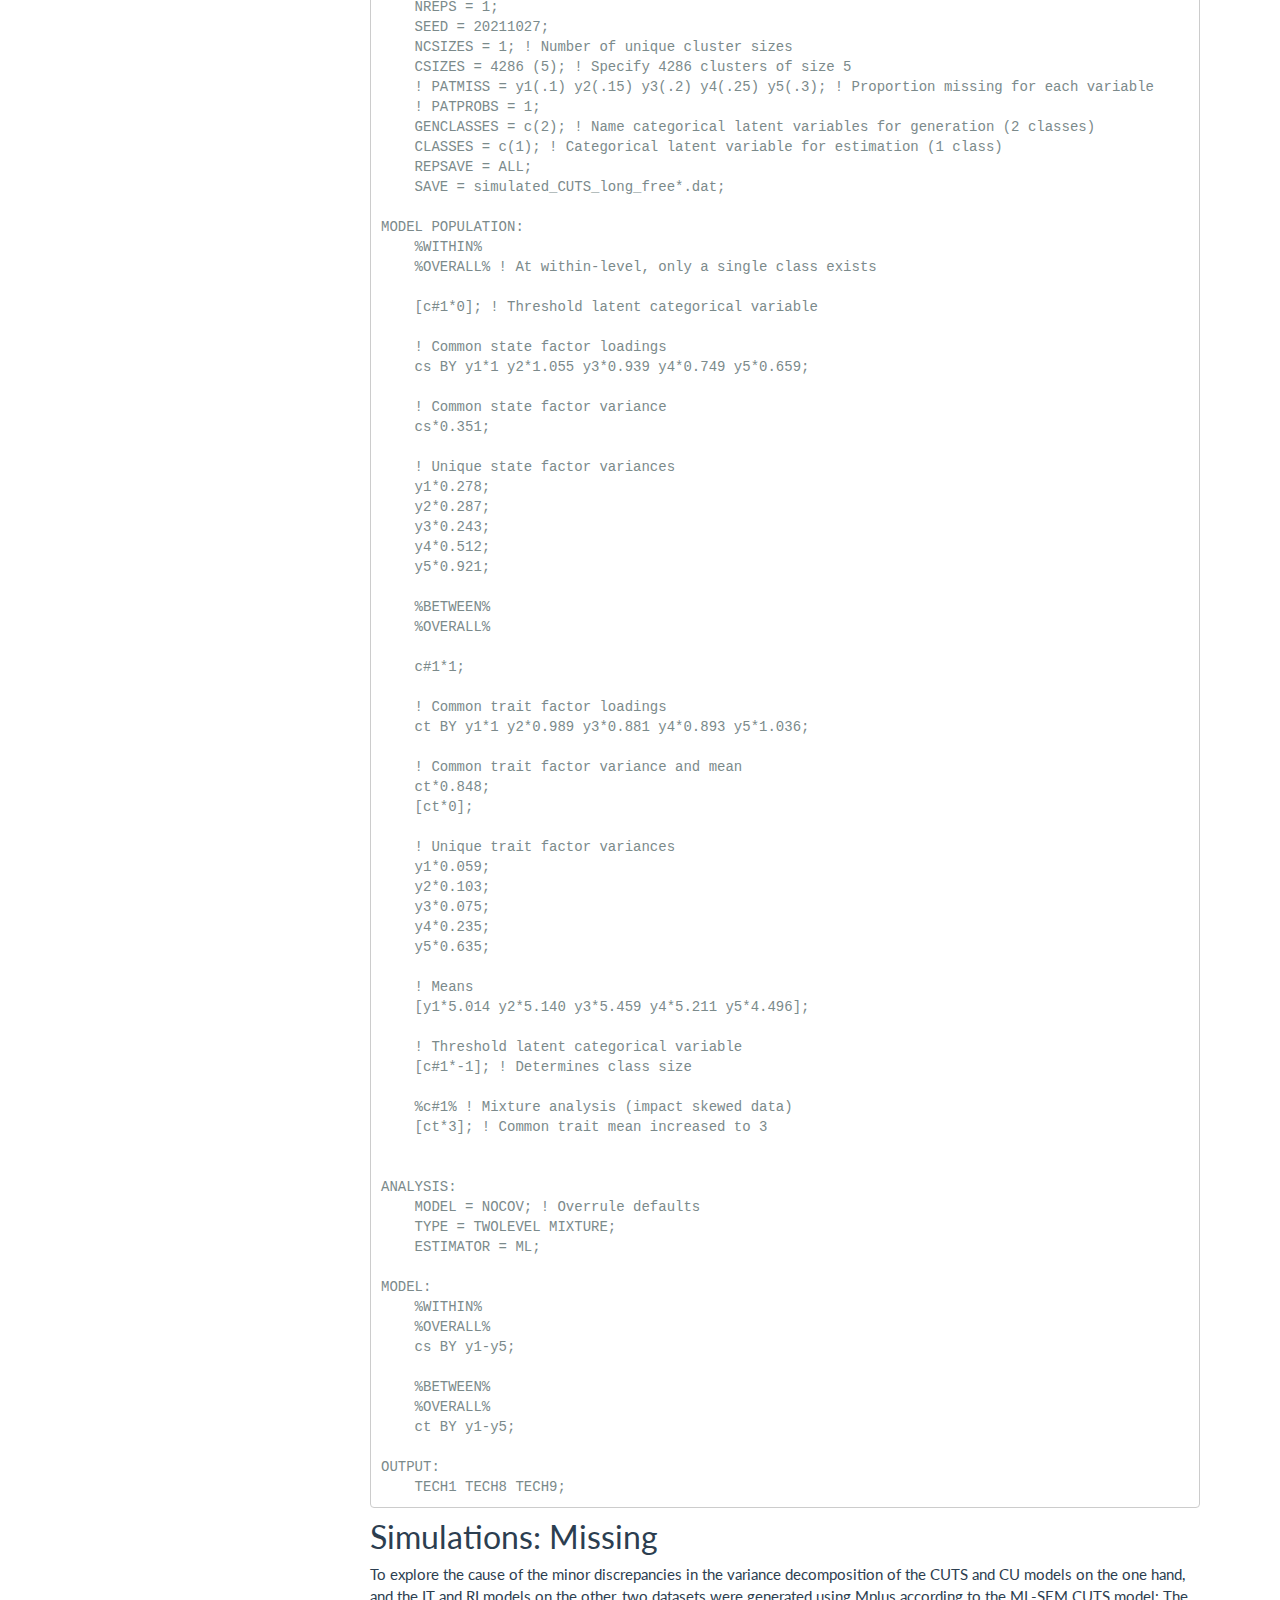
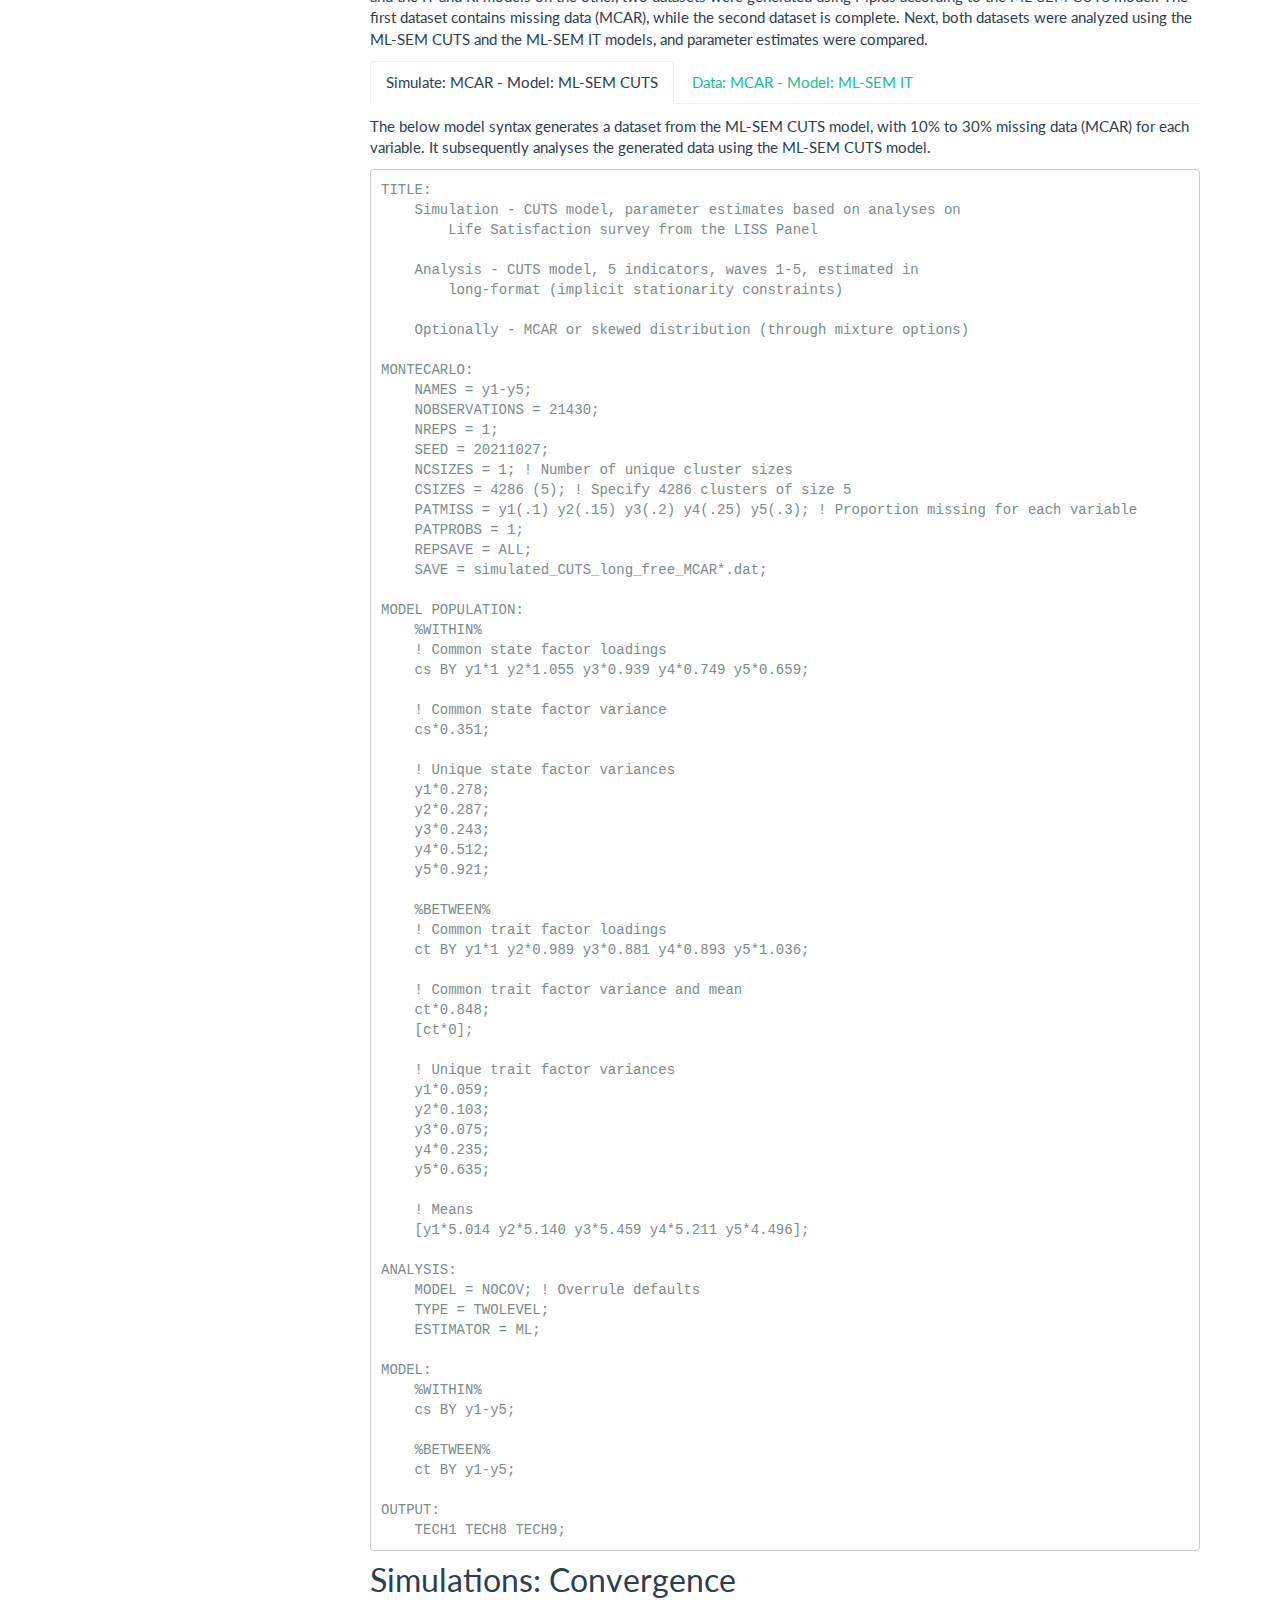
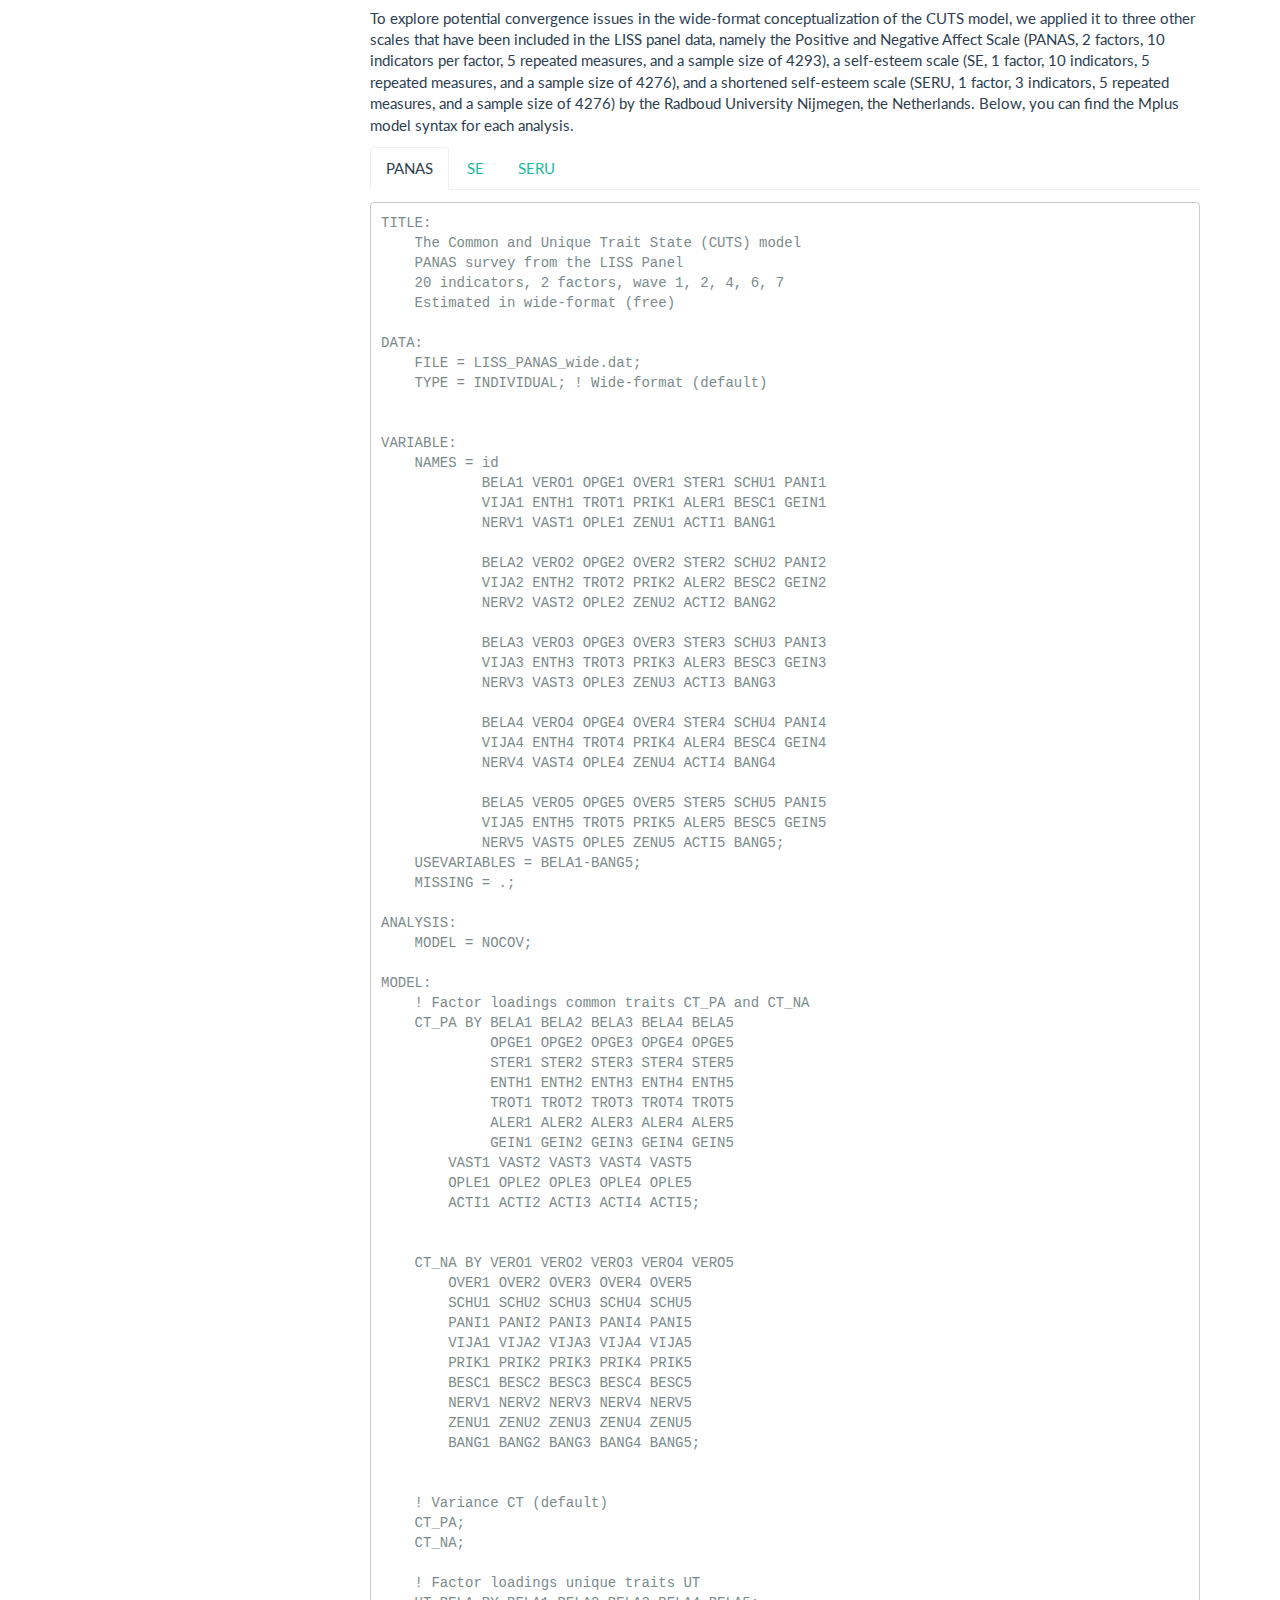
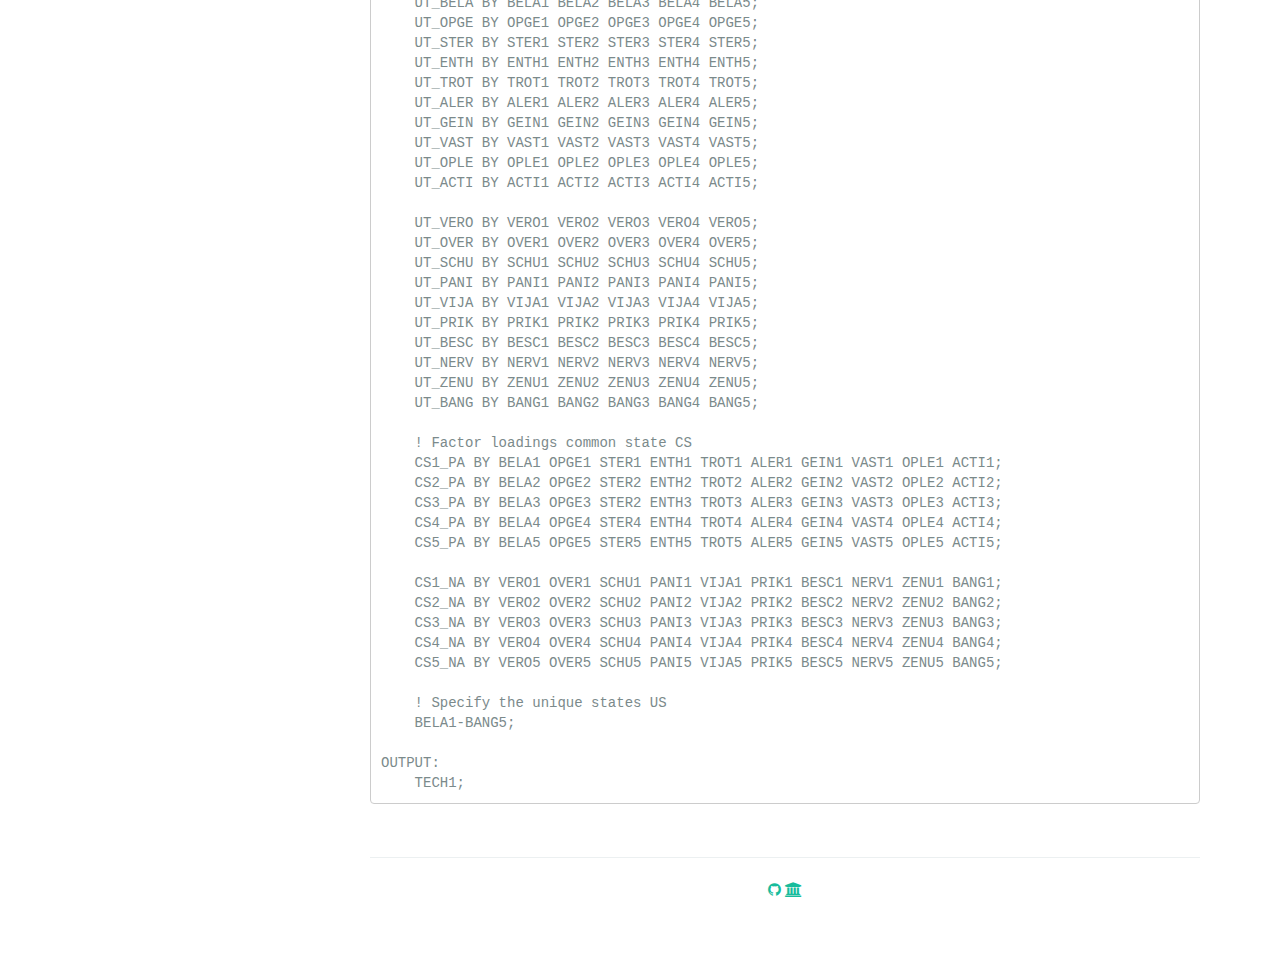
<file: docs/input.html>
<!DOCTYPE html>

<html>

<head>

<meta charset="utf-8" />
<meta name="generator" content="pandoc" />
<meta http-equiv="X-UA-Compatible" content="IE=EDGE" />




<title>Model input (lavaan (R) and Mplus)</title>

<script src="site_libs/header-attrs-2.9/header-attrs.js"></script>
<script src="site_libs/jquery-1.11.3/jquery.min.js"></script>
<meta name="viewport" content="width=device-width, initial-scale=1" />
<link href="site_libs/bootstrap-3.3.5/css/bootstrap.min.css" rel="stylesheet" />
<script src="site_libs/bootstrap-3.3.5/js/bootstrap.min.js"></script>
<script src="site_libs/bootstrap-3.3.5/shim/html5shiv.min.js"></script>
<script src="site_libs/bootstrap-3.3.5/shim/respond.min.js"></script>
<style>h1 {font-size: 34px;}
       h1.title {font-size: 38px;}
       h2 {font-size: 30px;}
       h3 {font-size: 24px;}
       h4 {font-size: 18px;}
       h5 {font-size: 16px;}
       h6 {font-size: 12px;}
       code {color: inherit; background-color: rgba(0, 0, 0, 0.04);}
       pre:not([class]) { background-color: white }</style>
<script src="site_libs/jqueryui-1.11.4/jquery-ui.min.js"></script>
<link href="site_libs/tocify-1.9.1/jquery.tocify.css" rel="stylesheet" />
<script src="site_libs/tocify-1.9.1/jquery.tocify.js"></script>
<script src="site_libs/navigation-1.1/tabsets.js"></script>
<link href="site_libs/highlightjs-9.12.0/default.css" rel="stylesheet" />
<script src="site_libs/highlightjs-9.12.0/highlight.js"></script>

<style type="text/css">
  code{white-space: pre-wrap;}
  span.smallcaps{font-variant: small-caps;}
  span.underline{text-decoration: underline;}
  div.column{display: inline-block; vertical-align: top; width: 50%;}
  div.hanging-indent{margin-left: 1.5em; text-indent: -1.5em;}
  ul.task-list{list-style: none;}
    </style>

<style type="text/css">code{white-space: pre;}</style>
<script type="text/javascript">
if (window.hljs) {
  hljs.configure({languages: []});
  hljs.initHighlightingOnLoad();
  if (document.readyState && document.readyState === "complete") {
    window.setTimeout(function() { hljs.initHighlighting(); }, 0);
  }
}
</script>





<link rel="stylesheet" href="multilevel-state-trait.css" type="text/css" />



<style type = "text/css">
.main-container {
  max-width: 940px;
  margin-left: auto;
  margin-right: auto;
}
img {
  max-width:100%;
}
.tabbed-pane {
  padding-top: 12px;
}
.html-widget {
  margin-bottom: 20px;
}
button.code-folding-btn:focus {
  outline: none;
}
summary {
  display: list-item;
}
pre code {
  padding: 0;
}
</style>


<style type="text/css">
.dropdown-submenu {
  position: relative;
}
.dropdown-submenu>.dropdown-menu {
  top: 0;
  left: 100%;
  margin-top: -6px;
  margin-left: -1px;
  border-radius: 0 6px 6px 6px;
}
.dropdown-submenu:hover>.dropdown-menu {
  display: block;
}
.dropdown-submenu>a:after {
  display: block;
  content: " ";
  float: right;
  width: 0;
  height: 0;
  border-color: transparent;
  border-style: solid;
  border-width: 5px 0 5px 5px;
  border-left-color: #cccccc;
  margin-top: 5px;
  margin-right: -10px;
}
.dropdown-submenu:hover>a:after {
  border-left-color: #adb5bd;
}
.dropdown-submenu.pull-left {
  float: none;
}
.dropdown-submenu.pull-left>.dropdown-menu {
  left: -100%;
  margin-left: 10px;
  border-radius: 6px 0 6px 6px;
}
</style>

<script type="text/javascript">
// manage active state of menu based on current page
$(document).ready(function () {
  // active menu anchor
  href = window.location.pathname
  href = href.substr(href.lastIndexOf('/') + 1)
  if (href === "")
    href = "index.html";
  var menuAnchor = $('a[href="' + href + '"]');

  // mark it active
  menuAnchor.tab('show');

  // if it's got a parent navbar menu mark it active as well
  menuAnchor.closest('li.dropdown').addClass('active');

  // Navbar adjustments
  var navHeight = $(".navbar").first().height() + 15;
  var style = document.createElement('style');
  var pt = "padding-top: " + navHeight + "px; ";
  var mt = "margin-top: -" + navHeight + "px; ";
  var css = "";
  // offset scroll position for anchor links (for fixed navbar)
  for (var i = 1; i <= 6; i++) {
    css += ".section h" + i + "{ " + pt + mt + "}\n";
  }
  style.innerHTML = "body {" + pt + "padding-bottom: 40px; }\n" + css;
  document.head.appendChild(style);
});
</script>

<!-- tabsets -->

<style type="text/css">
.tabset-dropdown > .nav-tabs {
  display: inline-table;
  max-height: 500px;
  min-height: 44px;
  overflow-y: auto;
  border: 1px solid #ddd;
  border-radius: 4px;
}

.tabset-dropdown > .nav-tabs > li.active:before {
  content: "";
  font-family: 'Glyphicons Halflings';
  display: inline-block;
  padding: 10px;
  border-right: 1px solid #ddd;
}

.tabset-dropdown > .nav-tabs.nav-tabs-open > li.active:before {
  content: "&#xe258;";
  border: none;
}

.tabset-dropdown > .nav-tabs.nav-tabs-open:before {
  content: "";
  font-family: 'Glyphicons Halflings';
  display: inline-block;
  padding: 10px;
  border-right: 1px solid #ddd;
}

.tabset-dropdown > .nav-tabs > li.active {
  display: block;
}

.tabset-dropdown > .nav-tabs > li > a,
.tabset-dropdown > .nav-tabs > li > a:focus,
.tabset-dropdown > .nav-tabs > li > a:hover {
  border: none;
  display: inline-block;
  border-radius: 4px;
  background-color: transparent;
}

.tabset-dropdown > .nav-tabs.nav-tabs-open > li {
  display: block;
  float: none;
}

.tabset-dropdown > .nav-tabs > li {
  display: none;
}
</style>

<!-- code folding -->



<style type="text/css">

#TOC {
  margin: 25px 0px 20px 0px;
}
@media (max-width: 768px) {
#TOC {
  position: relative;
  width: 100%;
}
}

@media print {
.toc-content {
  /* see https://github.com/w3c/csswg-drafts/issues/4434 */
  float: right;
}
}

.toc-content {
  padding-left: 30px;
  padding-right: 40px;
}

div.main-container {
  max-width: 1200px;
}

div.tocify {
  width: 20%;
  max-width: 260px;
  max-height: 85%;
}

@media (min-width: 768px) and (max-width: 991px) {
  div.tocify {
    width: 25%;
  }
}

@media (max-width: 767px) {
  div.tocify {
    width: 100%;
    max-width: none;
  }
}

.tocify ul, .tocify li {
  line-height: 20px;
}

.tocify-subheader .tocify-item {
  font-size: 0.90em;
}

.tocify .list-group-item {
  border-radius: 0px;
}


</style>



</head>

<body>


<div class="container-fluid main-container">


<!-- setup 3col/9col grid for toc_float and main content  -->
<div class="row">
<div class="col-xs-12 col-sm-4 col-md-3">
<div id="TOC" class="tocify">
</div>
</div>

<div class="toc-content col-xs-12 col-sm-8 col-md-9">




<div class="navbar navbar-default  navbar-fixed-top" role="navigation">
  <div class="container">
    <div class="navbar-header">
      <button type="button" class="navbar-toggle collapsed" data-toggle="collapse" data-target="#navbar">
        <span class="icon-bar"></span>
        <span class="icon-bar"></span>
        <span class="icon-bar"></span>
      </button>
      <a class="navbar-brand" href="index.html">State-trait research: Long vs. wide</a>
    </div>
    <div id="navbar" class="navbar-collapse collapse">
      <ul class="nav navbar-nav">
        <li>
  <a href="index.html">Home</a>
</li>
<li>
  <a href="preparation.html">Preparation (R)</a>
</li>
<li>
  <a href="input.html">Model input</a>
</li>
<li>
  <a href="output.html">Model output</a>
</li>
      </ul>
      <ul class="nav navbar-nav navbar-right">
        
      </ul>
    </div><!--/.nav-collapse -->
  </div><!--/.container -->
</div><!--/.navbar -->

<div id="header">



<h1 class="title toc-ignore">Model input (<em>lavaan</em> (R) and Mplus)</h1>

</div>


<hr />
<div id="setup" class="section level2">
<h2>Setup</h2>
<p>Below you can find the model syntax for specifying the state-trait models, both in long- and wide-format, using <em>lavaan</em> (R) and Mplus. Here, you can also find model syntax for the additional analyses and simulations that were performed in the paper. For SEM models with and without stationarity constraints, the data must be specified in wide-format. For ML-SEM models, data must be specified in long-format.</p>
<hr />
</div>
<div id="cuts-model" class="section level2 tabset tabset-fade">
<h2 class="tabset tabset-fade">CUTS model</h2>
<p>The tabs below contain <em>lavaan</em> and Mplus model syntax for the SEM CUTS model, the stationary SEM CUTS model, and the ML-SEM CUTS model.</p>
<div id="sem-cuts" class="section level3">
<h3>SEM CUTS</h3>
<div id="lavaan" class="section level4">
<h4><em>lavaan</em></h4>
<pre class="r"><code>sem_cuts &lt;- &#39;
  # Common trait factor loadings
  CT =~ IDEA_1 + UITS_1 + TEVR_1 + BELA_1 + VERA_1 + 
        IDEA_2 + UITS_2 + TEVR_2 + BELA_2 + VERA_2 +
        IDEA_3 + UITS_3 + TEVR_3 + BELA_3 + VERA_3 +
        IDEA_4 + UITS_4 + TEVR_4 + BELA_4 + VERA_4 + 
        IDEA_5 + UITS_5 + TEVR_5 + BELA_5 + VERA_5
        
  # Common trait variance
  CT ~~ CT
  
  # Unique traits factor loadings
  UT_IDEA =~ IDEA_1 + IDEA_2 + IDEA_3 + IDEA_4 + IDEA_5
  UT_UITS =~ UITS_1 + UITS_2 + UITS_3 + UITS_4 + UITS_5  
  UT_TEVR =~ TEVR_1 + TEVR_2 + TEVR_3 + TEVR_4 + TEVR_5 
  UT_BELA =~ BELA_1 + BELA_2 + BELA_3 + BELA_4 + BELA_5
  UT_VERA =~ VERA_1 + VERA_2 + VERA_3 + VERA_4 + VERA_5
  
  # Unique trait variances
  UT_IDEA ~~ UT_IDEA
  UT_UITS ~~ UT_UITS
  UT_TEVR ~~ UT_TEVR
  UT_BELA ~~ UT_BELA
  UT_VERA ~~ UT_VERA
  
  # Common state factor loadings
  CS1 =~ IDEA_1 + UITS_1 + TEVR_1 + BELA_1 + VERA_1  
  CS2 =~ IDEA_2 + UITS_2 + TEVR_2 + BELA_2 + VERA_2 
  CS3 =~ IDEA_3 + UITS_3 + TEVR_3 + BELA_3 + VERA_3
  CS4 =~ IDEA_4 + UITS_4 + TEVR_4 + BELA_4 + VERA_4 
  CS5 =~ IDEA_5 + UITS_5 + TEVR_5 + BELA_5 + VERA_5
  
  # Common state variances
  CS1 ~~ CS1
  CS2 ~~ CS2
  CS3 ~~ CS3
  CS4 ~~ CS4
  CS5 ~~ CS5
  
  # Unique state variances (included by default)
  
  # Means (included by default through `meanstructure = T` argument)
&#39;

fit_sem_cuts &lt;- sem(model = sem_cuts, data = dat_LS, missing = &#39;ML&#39;, meanstructure = T, orthogonal = T)
summary(fit_sem_cuts)</code></pre>
</div>
<div id="mplus" class="section level4">
<h4>Mplus</h4>
<pre><code>TITLE:      The SEM CUTS model.
          
DATA:       FILE = LISS_LS_wide.dat;
    
VARIABLE:   NAMES = person house 
                    IDEA1 UITS1 TEVR1 BELA1 VERA1 
                    IDEA2 UITS2 TEVR2 BELA2 VERA2 
                    IDEA3 UITS3 TEVR3 BELA3 VERA3 
                    IDEA4 UITS4 TEVR4 BELA4 VERA4
                    IDEA5 UITS5 TEVR5 BELA5 VERA5; 
            MISSING = .;
            USEVARIABLES = IDEA1-VERA5;

ANALYSIS:   MODEL = NOCOV;

MODEL:      ! Common trait factor loadings 
            CT BY IDEA1-VERA5; 

            ! Common trait variance (default)
            CT;
            
            ! Unique traits factor loadings
            UT_IDEA BY IDEA1@1 IDEA2 IDEA3 IDEA4 IDEA5; 
            UT_UITS BY UITS1@1 UITS2 UITS3 UITS4 UITS5;  
            UT_TEVR BY TEVR1@1 TEVR2 TEVR3 TEVR4 TEVR5; 
            UT_BELA BY BELA1@1 BELA2 BELA3 BELA4 BELA5;
            UT_VERA BY VERA1@1 VERA2 VERA3 VERA4 VERA5;
            
            ! Unique trait variances (default)
            UT_IDEA-UT_VERA;
            
            ! Common state factor loadings
            CS1 BY IDEA1-VERA1;
            CS2 BY IDEA2-VERA2;
            CS3 BY IDEA3-VERA3;
            CS4 BY IDEA4-VERA4;
            CS5 BY IDEA5-VERA5;

            ! Common state variance (default)
            CS1-CS5;
            
            ! Unique state variances (default)
            IDEA1-VERA5;
    
            ! Means
            [IDEA1-VERA5];

OUTPUT:     SAMPSTAT TECH1 ;</code></pre>
<hr />
</div>
</div>
<div id="stationary-sem-cuts" class="section level3">
<h3>Stationary SEM CUTS</h3>
<div id="lavaan-1" class="section level4">
<h4><em>lavaan</em></h4>
<pre class="r"><code>stationary_cuts &lt;- &#39;
  # Common trait factor loadings (constrained)
  CT =~ g1*IDEA_1 + g2*UITS_1 + g3*TEVR_1 + g4*BELA_1 + g5*VERA_1 + 
        g1*IDEA_2 + g2*UITS_2 + g3*TEVR_2 + g4*BELA_2 + g5*VERA_2 +
        g1*IDEA_3 + g2*UITS_3 + g3*TEVR_3 + g4*BELA_3 + g5*VERA_3 +
        g1*IDEA_4 + g2*UITS_4 + g3*TEVR_4 + g4*BELA_4 + g5*VERA_4 + 
        g1*IDEA_5 + g2*UITS_5 + g3*TEVR_5 + g4*BELA_5 + g5*VERA_5
        
  # Common trait variance
  CT ~~ CT
  
  # Unique traits factor loadings (constrained)
  UT_IDEA =~ 1*IDEA_1 + 1*IDEA_2 + 1*IDEA_3 + 1*IDEA_4 + 1*IDEA_5
  UT_UITS =~ 1*UITS_1 + 1*UITS_2 + 1*UITS_3 + 1*UITS_4 + 1*UITS_5  
  UT_TEVR =~ 1*TEVR_1 + 1*TEVR_2 + 1*TEVR_3 + 1*TEVR_4 + 1*TEVR_5 
  UT_BELA =~ 1*BELA_1 + 1*BELA_2 + 1*BELA_3 + 1*BELA_4 + 1*BELA_5
  UT_VERA =~ 1*VERA_1 + 1*VERA_2 + 1*VERA_3 + 1*VERA_4 + 1*VERA_5
  
  # Unique trait variances
  UT_IDEA ~~ UT_IDEA
  UT_UITS ~~ UT_UITS
  UT_TEVR ~~ UT_TEVR
  UT_BELA ~~ UT_BELA
  UT_VERA ~~ UT_VERA
  
  # Common state factor loadings (constrained)
  CS1 =~ k1*IDEA_1 + k2*UITS_1 + k3*TEVR_1 + k4*BELA_1 + k5*VERA_1  
  CS2 =~ k1*IDEA_2 + k2*UITS_2 + k3*TEVR_2 + k4*BELA_2 + k5*VERA_2 
  CS3 =~ k1*IDEA_3 + k2*UITS_3 + k3*TEVR_3 + k4*BELA_3 + k5*VERA_3
  CS4 =~ k1*IDEA_4 + k2*UITS_4 + k3*TEVR_4 + k4*BELA_4 + k5*VERA_4 
  CS5 =~ k1*IDEA_5 + k2*UITS_5 + k3*TEVR_5 + k4*BELA_5 + k5*VERA_5
  
  # Common state variances (constrained)
  CS1 ~~ vcs*CS1
  CS2 ~~ vcs*CS2
  CS3 ~~ vcs*CS3
  CS4 ~~ vcs*CS4
  CS5 ~~ vcs*CS5
  
  # Unique state variances (constrained)
  IDEA_1 ~~ vus1*IDEA_1
  UITS_1 ~~ vus2*UITS_1
  TEVR_1 ~~ vus3*TEVR_1
  BELA_1 ~~ vus4*BELA_1
  VERA_1 ~~ vus5*VERA_1 
  
  IDEA_2 ~~ vus1*IDEA_2
  UITS_2 ~~ vus2*UITS_2
  TEVR_2 ~~ vus3*TEVR_2
  BELA_2 ~~ vus4*BELA_2
  VERA_2 ~~ vus5*VERA_2 
  
  IDEA_3 ~~ vus1*IDEA_3
  UITS_3 ~~ vus2*UITS_3
  TEVR_3 ~~ vus3*TEVR_3
  BELA_3 ~~ vus4*BELA_3
  VERA_3 ~~ vus5*VERA_3 
  
  IDEA_4 ~~ vus1*IDEA_4
  UITS_4 ~~ vus2*UITS_4
  TEVR_4 ~~ vus3*TEVR_4
  BELA_4 ~~ vus4*BELA_4
  VERA_4 ~~ vus5*VERA_4 
  
  IDEA_5 ~~ vus1*IDEA_5
  UITS_5 ~~ vus2*UITS_5
  TEVR_5 ~~ vus3*TEVR_5
  BELA_5 ~~ vus4*BELA_5
  VERA_5 ~~ vus5*VERA_5 
  
  # Means (constrained)
  IDEA_1 + IDEA_2 + IDEA_3 + IDEA_4 + IDEA_5 ~ m1*1
  UITS_1 + UITS_2 + UITS_3 + UITS_4 + UITS_5 ~ m2*1
  TEVR_1 + TEVR_2 + TEVR_3 + TEVR_4 + TEVR_5 ~ m3*1
  BELA_1 + BELA_2 + BELA_3 + BELA_4 + BELA_5 ~ m4*1
  VERA_1 + VERA_2 + VERA_3 + VERA_4 + VERA_5 ~ m5*1 
&#39;

fit_stationary_cuts &lt;- sem(model = stationary_cuts, data = dat_LS, missing = &#39;ML&#39;, meanstructure = T, orthogonal = T)
summary(fit_stationary_cuts)</code></pre>
</div>
<div id="mplus-1" class="section level4">
<h4>Mplus</h4>
<pre><code>TITLE:      The SEM CUTS model with stationarity constraints over time.
          
DATA:       FILE = LISS_LS_wide.dat;
    
VARIABLE:   NAMES = person house 
                    IDEA1 UITS1 TEVR1 BELA1 VERA1 
                    IDEA2 UITS2 TEVR2 BELA2 VERA2 
                    IDEA3 UITS3 TEVR3 BELA3 VERA3 
                    IDEA4 UITS4 TEVR4 BELA4 VERA4
                    IDEA5 UITS5 TEVR5 BELA5 VERA5; 
            MISSING = .;
            USEVARIABLES = IDEA1-VERA5;

ANALYSIS:   MODEL = NOCOV;

MODEL:      ! Common trait factor loadings (constrained)
            CT BY IDEA1@1 UITS1 TEVR1 BELA1 VERA1 (g1-g5); 
            CT BY IDEA2@1 UITS2 TEVR2 BELA2 VERA2 (g1-g5); 
            CT BY IDEA3@1 UITS3 TEVR3 BELA3 VERA3 (g1-g5);
            CT BY IDEA4@1 UITS4 TEVR4 BELA4 VERA4 (g1-g5);
            CT BY IDEA5@1 UITS5 TEVR5 BELA5 VERA5 (g1-g5);
            
            ! Common trait variance (default)
            CT;
            
            ! Unique trait factor loadings (constrained)
            UT_IDEA BY IDEA1@1 IDEA2@1 IDEA3@1 IDEA4@1 IDEA5@1; 
            UT_UITS BY UITS1@1 UITS2@1 UITS3@1 UITS4@1 UITS5@1;  
            UT_TEVR BY TEVR1@1 TEVR2@1 TEVR3@1 TEVR4@1 TEVR5@1; 
            UT_BELA BY BELA1@1 BELA2@1 BELA3@1 BELA4@1 BELA5@1;
            UT_VERA BY VERA1@1 VERA2@1 VERA3@1 VERA4@1 VERA5@1;
            
            ! Common state factor loadings (constrained) 
            CS1 BY IDEA1 UITS1 TEVR1 BELA1 VERA1 (k1-k5);
            CS2 BY IDEA2 UITS2 TEVR2 BELA2 VERA2 (k1-k5);
            CS3 BY IDEA3 UITS3 TEVR3 BELA3 VERA3 (k1-k5);
            CS4 BY IDEA4 UITS4 TEVR4 BELA4 VERA4 (k1-k5);
            CS5 BY IDEA5 UITS5 TEVR5 BELA5 VERA5 (k1-k5);

            ! Common state variances (constrained)
            CS1-CS5 (vcs);
            
            ! Unique state variances (constrained) 
            IDEA1 UITS1 TEVR1 BELA1 VERA1 (vus1-vus5); 
            IDEA2 UITS2 TEVR2 BELA2 VERA2 (vus1-vus5);
            IDEA3 UITS3 TEVR3 BELA3 VERA3 (vus1-vus5);
            IDEA4 UITS4 TEVR4 BELA4 VERA4 (vus1-vus5);
            IDEA5 UITS5 TEVR5 BELA5 VERA5 (vus1-vus5);
    
            ! Means (constrained) 
            [IDEA1 UITS1 TEVR1 BELA1 VERA1] (m1-m5); 
            [IDEA2 UITS2 TEVR2 BELA2 VERA2] (m1-m5);
            [IDEA3 UITS3 TEVR3 BELA3 VERA3] (m1-m5);
            [IDEA4 UITS4 TEVR4 BELA4 VERA4] (m1-m5);
            [IDEA5 UITS5 TEVR5 BELA5 VERA5] (m1-m5);
            
OUTPUT:     SAMPSTAT TECH1;</code></pre>
<hr />
</div>
</div>
<div id="ml-sem-cuts" class="section level3">
<h3>ML-SEM CUTS</h3>
<div id="lavaan-2" class="section level4">
<h4><em>lavaan</em></h4>
<pre class="r"><code>mlsem_cuts &lt;- &#39;
  level: 1
      cs =~ IDEA + UITS + TEVR + BELA + VERA
  level: 2
      ct =~ IDEA + UITS + TEVR + BELA + VERA
&#39;

fit_mlsem_cuts &lt;- sem(model = mlsem_cuts, data = dat_LS_long, cluster = &quot;id&quot;)
summary(fit_mlsem_cuts)</code></pre>
</div>
<div id="mplus-2" class="section level4">
<h4>Mplus</h4>
<pre><code>TITLE:      The SEM CUTS model with stationarity constraints over time.

DATA:       FILE = LISS_LS_long.dat;
    
VARIABLE:   NAMES = id wave person house IDEA UITS TEVR BELA VERA;
            USEVARIABLES = IDEA-VERA;
            CLUSTER = id;
            MISSING = .;

ANALYSIS:   TYPE = TWOLEVEL;
            ESTIMATOR = ML;

MODEL:      %WITHIN%
            CS BY IDEA-VERA;
            
            %BETWEEN%
            CT BY IDEA-VERA;

OUTPUT:     TECH1;</code></pre>
<hr />
</div>
</div>
</div>
<div id="it-model" class="section level2 tabset tabset-fade">
<h2 class="tabset tabset-fade">IT model</h2>
<p>The tabs below contain <em>lavaan</em> and Mplus model syntax for the SEM IT model, the stationary SEM IT model, and the ML-SEM IT model.</p>
<div id="sem-it" class="section level3">
<h3>SEM IT</h3>
<div id="lavaan-3" class="section level4">
<h4><em>lavaan</em></h4>
<pre class="r"><code>sem_it &lt;- &#39;
  # Indicator-specific trait factor loadings
  IT_IDEA =~ IDEA_1 + IDEA_2 + IDEA_3 + IDEA_4 + IDEA_5
  IT_UITS =~ UITS_1 + UITS_2 + UITS_3 + UITS_4 + UITS_5  
  IT_TEVR =~ TEVR_1 + TEVR_2 + TEVR_3 + TEVR_4 + TEVR_5 
  IT_BELA =~ BELA_1 + BELA_2 + BELA_3 + BELA_4 + BELA_5
  IT_VERA =~ VERA_1 + VERA_2 + VERA_3 + VERA_4 + VERA_5
  
  # Unique trait variances and covariances
  IT_IDEA ~~ IT_IDEA + IT_UITS + IT_TEVR + IT_BELA + IT_VERA
  IT_UITS ~~ IT_UITS + IT_TEVR + IT_BELA + IT_VERA
  IT_TEVR ~~ IT_TEVR + IT_BELA + IT_VERA
  IT_BELA ~~ IT_BELA + IT_VERA
  IT_VERA ~~ IT_VERA
  
  # Common state factor loadings
  CS1 =~ IDEA_1 + UITS_1 + TEVR_1 + BELA_1 + VERA_1  
  CS2 =~ IDEA_2 + UITS_2 + TEVR_2 + BELA_2 + VERA_2 
  CS3 =~ IDEA_3 + UITS_3 + TEVR_3 + BELA_3 + VERA_3
  CS4 =~ IDEA_4 + UITS_4 + TEVR_4 + BELA_4 + VERA_4 
  CS5 =~ IDEA_5 + UITS_5 + TEVR_5 + BELA_5 + VERA_5
  
  # Common state variances
  CS1 ~~ CS1
  CS2 ~~ CS2
  CS3 ~~ CS3
  CS4 ~~ CS4
  CS5 ~~ CS5
  
  # Unique state variances (included by default)
  
  # Means (included by default through `meanstructure = T` argument)
&#39;

fit_sem_it &lt;- sem(model = sem_it, data = dat_LS, missing = &#39;ML&#39;, meanstructure = T, orthogonal = T)
summary(fit_sem_it)</code></pre>
</div>
<div id="mplus-3" class="section level4">
<h4>Mplus</h4>
<pre><code>TITLE:      The SEM IT model.
          
DATA:       FILE = LISS_LS_wide.dat;
    
VARIABLE:   NAMES = person house 
                    IDEA1 UITS1 TEVR1 BELA1 VERA1 
                    IDEA2 UITS2 TEVR2 BELA2 VERA2 
                    IDEA3 UITS3 TEVR3 BELA3 VERA3 
                    IDEA4 UITS4 TEVR4 BELA4 VERA4
                    IDEA5 UITS5 TEVR5 BELA5 VERA5; 
            MISSING = .;
            USEVARIABLES = IDEA1-VERA5;

ANALYSIS:   MODEL = NOCOV;

MODEL:      ! Indicator-specific trait factor loadings
            IT1 BY IDEA1@1 IDEA2 IDEA3 IDEA4 IDEA5;
            IT2 BY UITS1@1 UITS2 UITS3 UITS4 UITS5;
            IT3 BY TEVR1@1 TEVR2 TEVR3 TEVR4 TEVR5;
            IT4 BY BELA1@1 BELA2 BELA3 BELA4 BELA5;
            IT5 BY VERA1@1 VERA2 VERA3 VERA4 VERA5;
            
            ! Correlations between indicator-specific trait factors
            IT1 WITH IT2-IT5;
            IT2 WITH IT3-IT5;
            IT3 WITH IT4 IT5;
            IT4 WITH IT5;
            
            ! Common state factor loadings
            CS1 BY IDEA1 UITS1 TEVR1 BELA1 VERA1;
            CS2 BY IDEA2 UITS2 TEVR2 BELA2 VERA2;
            CS3 BY IDEA3 UITS3 TEVR3 BELA3 VERA3;
            CS4 BY IDEA4 UITS4 TEVR4 BELA4 VERA4;
            CS5 BY IDEA5 UITS5 TEVR5 BELA5 VERA5;
            
            ! Unique states variances (default)
            IDEA1-VERA5;

OUTPUT:     SAMPSTAT  TECH1;
</code></pre>
<hr />
</div>
</div>
<div id="stationary-sem-it" class="section level3">
<h3>Stationary SEM IT</h3>
<div id="lavaan-4" class="section level4">
<h4><em>lavaan</em></h4>
<pre class="r"><code>stationary_it &lt;- &#39;
  # Indicator-specific trait factor loadings
  IT_IDEA =~ 1*IDEA_1 + 1*IDEA_2 + 1*IDEA_3 + 1*IDEA_4 + 1*IDEA_5
  IT_UITS =~ 1*UITS_1 + 1*UITS_2 + 1*UITS_3 + 1*UITS_4 + 1*UITS_5  
  IT_TEVR =~ 1*TEVR_1 + 1*TEVR_2 + 1*TEVR_3 + 1*TEVR_4 + 1*TEVR_5 
  IT_BELA =~ 1*BELA_1 + 1*BELA_2 + 1*BELA_3 + 1*BELA_4 + 1*BELA_5
  IT_VERA =~ 1*VERA_1 + 1*VERA_2 + 1*VERA_3 + 1*VERA_4 + 1*VERA_5
  
  # Unique trait variances and covariances
  IT_IDEA ~~ IT_IDEA + IT_UITS + IT_TEVR + IT_BELA + IT_VERA
  IT_UITS ~~ IT_UITS + IT_TEVR + IT_BELA + IT_VERA
  IT_TEVR ~~ IT_TEVR + IT_BELA + IT_VERA
  IT_BELA ~~ IT_BELA + IT_VERA
  IT_VERA ~~ IT_VERA
  
  # Common state factor loadings (constrained)
  CS1 =~ k1*IDEA_1 + k2*UITS_1 + k3*TEVR_1 + k4*BELA_1 + k5*VERA_1  
  CS2 =~ k1*IDEA_2 + k2*UITS_2 + k3*TEVR_2 + k4*BELA_2 + k5*VERA_2 
  CS3 =~ k1*IDEA_3 + k2*UITS_3 + k3*TEVR_3 + k4*BELA_3 + k5*VERA_3
  CS4 =~ k1*IDEA_4 + k2*UITS_4 + k3*TEVR_4 + k4*BELA_4 + k5*VERA_4 
  CS5 =~ k1*IDEA_5 + k2*UITS_5 + k3*TEVR_5 + k4*BELA_5 + k5*VERA_5
  
  # Common state variances (constrained)
  CS1 ~~ vcs*CS1
  CS2 ~~ vcs*CS2
  CS3 ~~ vcs*CS3
  CS4 ~~ vcs*CS4
  CS5 ~~ vcs*CS5
  
  # Unique state variances (constrained)
  IDEA_1 ~~ vus1*IDEA_1
  UITS_1 ~~ vus2*UITS_1
  TEVR_1 ~~ vus3*TEVR_1
  BELA_1 ~~ vus4*BELA_1
  VERA_1 ~~ vus5*VERA_1 
  
  IDEA_2 ~~ vus1*IDEA_2
  UITS_2 ~~ vus2*UITS_2
  TEVR_2 ~~ vus3*TEVR_2
  BELA_2 ~~ vus4*BELA_2
  VERA_2 ~~ vus5*VERA_2 
  
  IDEA_3 ~~ vus1*IDEA_3
  UITS_3 ~~ vus2*UITS_3
  TEVR_3 ~~ vus3*TEVR_3
  BELA_3 ~~ vus4*BELA_3
  VERA_3 ~~ vus5*VERA_3 
  
  IDEA_4 ~~ vus1*IDEA_4
  UITS_4 ~~ vus2*UITS_4
  TEVR_4 ~~ vus3*TEVR_4
  BELA_4 ~~ vus4*BELA_4
  VERA_4 ~~ vus5*VERA_4 
  
  IDEA_5 ~~ vus1*IDEA_5
  UITS_5 ~~ vus2*UITS_5
  TEVR_5 ~~ vus3*TEVR_5
  BELA_5 ~~ vus4*BELA_5
  VERA_5 ~~ vus5*VERA_5 
  
  # Means (constrained)
  IDEA_1 + IDEA_2 + IDEA_3 + IDEA_4 + IDEA_5 ~ m1*1
  UITS_1 + UITS_2 + UITS_3 + UITS_4 + UITS_5 ~ m2*1
  TEVR_1 + TEVR_2 + TEVR_3 + TEVR_4 + TEVR_5 ~ m3*1
  BELA_1 + BELA_2 + BELA_3 + BELA_4 + BELA_5 ~ m4*1
  VERA_1 + VERA_2 + VERA_3 + VERA_4 + VERA_5 ~ m5*1 
&#39;

fit_stationary_it &lt;- sem(model = stationary_it, data = dat_LS, missing = &#39;ML&#39;, meanstructure = T, orthogonal = T)
summary(fit_stationary_it)</code></pre>
</div>
<div id="mplus-4" class="section level4">
<h4>Mplus</h4>
<pre><code>TITLE:      The SEM IT model with stationarity constraints over time.
          
DATA:       FILE = LISS_LS_wide.dat;
    
VARIABLE:   NAMES = person house 
                    IDEA1 UITS1 TEVR1 BELA1 VERA1 
                    IDEA2 UITS2 TEVR2 BELA2 VERA2 
                    IDEA3 UITS3 TEVR3 BELA3 VERA3 
                    IDEA4 UITS4 TEVR4 BELA4 VERA4
                    IDEA5 UITS5 TEVR5 BELA5 VERA5; 
            MISSING = .;
            USEVARIABLES = IDEA1-VERA5;

ANALYSIS:   MODEL = NOCOV;

MODEL:      ! Indicator-specific trait factor loadings
            IT1 BY IDEA1@1 IDEA2@1 IDEA3@1 IDEA4@1 IDEA5@1;
            IT2 BY UITS1@1 UITS2@1 UITS3@1 UITS4@1 UITS5@1;
            IT3 BY TEVR1@1 TEVR2@1 TEVR3@1 TEVR4@1 TEVR5@1;
            IT4 BY BELA1@1 BELA2@1 BELA3@1 BELA4@1 BELA5@1;
              IT5 BY VERA1@1 VERA2@1 VERA3@1 VERA4@1 VERA5@1;
    
              ! Correlations between indicator-specific trait factors
              IT1 WITH IT2-IT5;
              IT2 WITH IT3-IT5;
            IT3 WITH IT4 IT5;
              IT4 WITH IT5;
              
              ! Common state factor loadings (constrained)
              CS1 BY IDEA1 UITS1 TEVR1 BELA1 VERA1 (k1-k5);
              CS2 BY IDEA2 UITS2 TEVR2 BELA2 VERA2 (k1-k5);
              CS3 BY IDEA3 UITS3 TEVR3 BELA3 VERA3 (k1-k5);
              CS4 BY IDEA4 UITS4 TEVR4 BELA4 VERA4 (k1-k5);
            CS5 BY IDEA5 UITS5 TEVR5 BELA5 VERA5 (k1-k5);
    
            ! Common states variances (constrained)
            CS1-CS5 (vcs);
            
            ! Unique states factor loadings (constrained)
            IDEA1 UITS1 TEVR1 BELA1 VERA1 (vus1-vus5); 
            IDEA2 UITS2 TEVR2 BELA2 VERA2 (vus1-vus5);
            IDEA3 UITS3 TEVR3 BELA3 VERA3 (vus1-vus5);
            IDEA4 UITS4 TEVR4 BELA4 VERA4 (vus1-vus5);
            IDEA5 UITS5 TEVR5 BELA5 VERA5 (vus1-vus5);
    
            ! Means (constrained) 
            [IDEA1 UITS1 TEVR1 BELA1 VERA1] (m1-m5); 
            [IDEA2 UITS2 TEVR2 BELA2 VERA2] (m1-m5);
            [IDEA3 UITS3 TEVR3 BELA3 VERA3] (m1-m5);
            [IDEA4 UITS4 TEVR4 BELA4 VERA4] (m1-m5);
            [IDEA5 UITS5 TEVR5 BELA5 VERA5] (m1-m5);

OUTPUT:     SAMPSTAT TECH1; </code></pre>
<hr />
</div>
</div>
<div id="ml-sem-it" class="section level3">
<h3>ML-SEM IT</h3>
<div id="lavaan-5" class="section level4">
<h4><em>lavaan</em></h4>
<pre class="r"><code>mlsem_it &lt;- &#39;
  level: 1
      cs =~ IDEA + UITS + TEVR + BELA + VERA
  level: 2
      IDEA ~~ IDEA + UITS + TEVR + BELA + VERA
      UITS ~~ UITS + TEVR + BELA + VERA
      TEVR ~~ TEVR + BELA + VERA
      BELA ~~ BELA + VERA
      VERA ~~ VERA
&#39;

fit_mlsem_it &lt;- sem(model = mlsem_it, data = dat_LS_long, cluster = &quot;id&quot;)
summary(fit_mlsem_it)</code></pre>
</div>
<div id="mplus-5" class="section level4">
<h4>Mplus</h4>
<pre><code>TITLE:      The ML-SEM IT model.

DATA:       FILE = LISS_LS_long.dat;
    
VARIABLE:   NAMES = id wave person house IDEA UITS TEVR BELA VERA;
            USEVARIABLES = IDEA-VERA;
            CLUSTER = id;
            MISSING = .;

ANALYSIS:   TYPE = TWOLEVEL;
            ESTIMATOR = ML;

MODEL:      %WITHIN%
            cs BY IDEA-VERA;
            
            %BETWEEN%
            IDEA-VERA; ! Indicator-specific trait factors
            
            ! Correlations between IT factors
            IDEA WITH UITS-VERA;
            UITS WITH TEVR-VERA;
            TEVR WITH BELA VERA;
            BELA WITH VERA;

OUTPUT:     SAMPSTAT TECH1;</code></pre>
<hr />
</div>
</div>
</div>
<div id="ri-model" class="section level2 tabset tabset-fade">
<h2 class="tabset tabset-fade">RI model</h2>
<p>The tabs below contain <em>lavaan</em> and Mplus model syntax for the SEM RI model, the stationary SEM RI model, and the ML-SEM RI model.</p>
<div id="sem-ri" class="section level3">
<h3>SEM RI</h3>
<div id="lavaan-6" class="section level4">
<h4><em>lavaan</em></h4>
<pre class="r"><code>sem_RI &lt;- &#39;
  # General factor loadings
  G =~ IDEA_1 + UITS_1 + TEVR_1 + BELA_1 + VERA_1 + 
       IDEA_2 + UITS_2 + TEVR_2 + BELA_2 + VERA_2 +
       IDEA_3 + UITS_3 + TEVR_3 + BELA_3 + VERA_3 +
       IDEA_4 + UITS_4 + TEVR_4 + BELA_4 + VERA_4 + 
       IDEA_5 + UITS_5 + TEVR_5 + BELA_5 + VERA_5
        
  # General factor variance
  G ~~ G
  
  # Trait Residual factor loadings
  # IDEA serves as the reference indicator
  TR_UITS =~ UITS_1 + UITS_2 + UITS_3 + UITS_4 + UITS_5  
  TR_TEVR =~ TEVR_1 + TEVR_2 + TEVR_3 + TEVR_4 + TEVR_5 
  TR_BELA =~ BELA_1 + BELA_2 + BELA_3 + BELA_4 + BELA_5
  TR_VERA =~ VERA_1 + VERA_2 + VERA_3 + VERA_4 + VERA_5

  # Trait Residual factor variances
  TR_UITS ~~ TR_UITS
  TR_TEVR ~~ TR_TEVR
  TR_BELA ~~ TR_BELA
  TR_VERA ~~ TR_VERA
  
  # Allow covariances between trait residual factors
  TR_UITS ~~ TR_TEVR + TR_BELA + TR_VERA
  TR_TEVR ~~ TR_BELA + TR_VERA
  TR_BELA ~~ TR_VERA
  
  # Occasion factor loadings
  O1 =~ IDEA_1 + UITS_1 + TEVR_1 + BELA_1 + VERA_1  
  O2 =~ IDEA_2 + UITS_2 + TEVR_2 + BELA_2 + VERA_2 
  O3 =~ IDEA_3 + UITS_3 + TEVR_3 + BELA_3 + VERA_3
  O4 =~ IDEA_4 + UITS_4 + TEVR_4 + BELA_4 + VERA_4 
  O5 =~ IDEA_5 + UITS_5 + TEVR_5 + BELA_5 + VERA_5
  
  # Common state variances
  O1 ~~ O1
  O2 ~~ O2
  O3 ~~ O3
  O4 ~~ O4
  O5 ~~ O5
  
  # Unique state variances (included by default)
  
  # Means (included by default through `meanstructure = T` argument)
&#39;

fit_sem_RI &lt;- sem(model = sem_RI, data = dat_LS, missing = &#39;ML&#39;, meanstructure = T, orthogonal = T)
summary(fit_sem_RI)</code></pre>
</div>
<div id="mplus-6" class="section level4">
<h4>Mplus</h4>
<pre><code>TITLE:      The SEM RI model.
          
DATA:       FILE = LISS_LS_wide.dat;
    
VARIABLE:   NAMES = person house 
                    IDEA1 UITS1 TEVR1 BELA1 VERA1 
                    IDEA2 UITS2 TEVR2 BELA2 VERA2 
                    IDEA3 UITS3 TEVR3 BELA3 VERA3 
                    IDEA4 UITS4 TEVR4 BELA4 VERA4
                    IDEA5 UITS5 TEVR5 BELA5 VERA5; 
            MISSING = .;
            USEVARIABLES = IDEA1-VERA5;

ANALYSIS:   MODEL = NOCOV;

MODEL:      ! General factor factor loading
            G BY IDEA1-VERA5;
            
            ! Trait residual factor loading
            ! IDEA serves as the reference indicator
            TR_UITS BY UITS1 UITS2 UITS3 UITS4 UITS5;
            TR_TEVR BY TEVR1 TEVR2 TEVR3 TEVR4 TEVR5;
            TR_BELA BY BELA1 BELA2 BELA3 BELA4 BELA5;
            TR_VERA BY VERA1 VERA2 VERA3 VERA4 VERA5;

            ! Allow covariances between trait residual factors
            TR_UITS WITH TR_TEVR TR_BELA TR_VERA;
            TR_TEVR WITH TR_BELA TR_VERA;
            TR_BELA WITH TR_VERA;
    
              ! Occasion factors
              O1 BY IDEA1-VERA1;
              O2 BY IDEA2-VERA2;
              O3 BY IDEA3-VERA3;
              O4 BY IDEA4-VERA4;
              O5 BY IDEA5-VERA5; 

OUTPUT:     SAMPSTAT TECH1;</code></pre>
<hr />
</div>
</div>
<div id="stationary-sem-ri" class="section level3">
<h3>Stationary SEM RI</h3>
<div id="lavaan-7" class="section level4">
<h4><em>lavaan</em></h4>
<pre class="r"><code>stationary_RI &lt;- &#39;
  # General factor loadings
  G =~ g1*IDEA_1 + g2*UITS_1 + g3*TEVR_1 + g4*BELA_1 + g5*VERA_1 + 
       g1*IDEA_2 + g2*UITS_2 + g3*TEVR_2 + g4*BELA_2 + g5*VERA_2 +
       g1*IDEA_3 + g2*UITS_3 + g3*TEVR_3 + g4*BELA_3 + g5*VERA_3 +
       g1*IDEA_4 + g2*UITS_4 + g3*TEVR_4 + g4*BELA_4 + g5*VERA_4 + 
       g1*IDEA_5 + g2*UITS_5 + g3*TEVR_5 + g4*BELA_5 + g5*VERA_5
        
  # General factor variance
  G ~~ G
  
  # Trait Residual factor loadings
  # IDEA serves as the reference indicator
  TR_UITS =~ 1*UITS_1 + 1*UITS_2 + 1*UITS_3 + 1*UITS_4 + 1*UITS_5  
  TR_TEVR =~ 1*TEVR_1 + 1*TEVR_2 + 1*TEVR_3 + 1*TEVR_4 + 1*TEVR_5 
  TR_BELA =~ 1*BELA_1 + 1*BELA_2 + 1*BELA_3 + 1*BELA_4 + 1*BELA_5
  TR_VERA =~ 1*VERA_1 + 1*VERA_2 + 1*VERA_3 + 1*VERA_4 + 1*VERA_5

  # Trait Residual factor variances
  TR_UITS ~~ TR_UITS
  TR_TEVR ~~ TR_TEVR
  TR_BELA ~~ TR_BELA
  TR_VERA ~~ TR_VERA
  
  # Allow covariances between trait residual factors
  TR_UITS ~~ TR_TEVR + TR_BELA + TR_VERA
  TR_TEVR ~~ TR_BELA + TR_VERA
  TR_BELA ~~ TR_VERA
  
  # Common state factor loadings (constrained)
  O1 =~ k1*IDEA_1 + k2*UITS_1 + k3*TEVR_1 + k4*BELA_1 + k5*VERA_1  
  O2 =~ k1*IDEA_2 + k2*UITS_2 + k3*TEVR_2 + k4*BELA_2 + k5*VERA_2 
  O3 =~ k1*IDEA_3 + k2*UITS_3 + k3*TEVR_3 + k4*BELA_3 + k5*VERA_3
  O4 =~ k1*IDEA_4 + k2*UITS_4 + k3*TEVR_4 + k4*BELA_4 + k5*VERA_4 
  O5 =~ k1*IDEA_5 + k2*UITS_5 + k3*TEVR_5 + k4*BELA_5 + k5*VERA_5
  
  # Common state variances (constrained)
  O1 ~~ vcs*O1
  O2 ~~ vcs*O2
  O3 ~~ vcs*O3
  O4 ~~ vcs*O4
  O5 ~~ vcs*O5
  
  # Unique state variances (constrained)
  IDEA_1 ~~ vus1*IDEA_1
  UITS_1 ~~ vus2*UITS_1
  TEVR_1 ~~ vus3*TEVR_1
  BELA_1 ~~ vus4*BELA_1
  VERA_1 ~~ vus5*VERA_1 
  
  IDEA_2 ~~ vus1*IDEA_2
  UITS_2 ~~ vus2*UITS_2
  TEVR_2 ~~ vus3*TEVR_2
  BELA_2 ~~ vus4*BELA_2
  VERA_2 ~~ vus5*VERA_2 
  
  IDEA_3 ~~ vus1*IDEA_3
  UITS_3 ~~ vus2*UITS_3
  TEVR_3 ~~ vus3*TEVR_3
  BELA_3 ~~ vus4*BELA_3
  VERA_3 ~~ vus5*VERA_3 
  
  IDEA_4 ~~ vus1*IDEA_4
  UITS_4 ~~ vus2*UITS_4
  TEVR_4 ~~ vus3*TEVR_4
  BELA_4 ~~ vus4*BELA_4
  VERA_4 ~~ vus5*VERA_4 
  
  IDEA_5 ~~ vus1*IDEA_5
  UITS_5 ~~ vus2*UITS_5
  TEVR_5 ~~ vus3*TEVR_5
  BELA_5 ~~ vus4*BELA_5
  VERA_5 ~~ vus5*VERA_5 
  
  # Means (constrained)
  IDEA_1 + IDEA_2 + IDEA_3 + IDEA_4 + IDEA_5 ~ m1*1
  UITS_1 + UITS_2 + UITS_3 + UITS_4 + UITS_5 ~ m2*1
  TEVR_1 + TEVR_2 + TEVR_3 + TEVR_4 + TEVR_5 ~ m3*1
  BELA_1 + BELA_2 + BELA_3 + BELA_4 + BELA_5 ~ m4*1
  VERA_1 + VERA_2 + VERA_3 + VERA_4 + VERA_5 ~ m5*1 
&#39;

fit_stationary_RI &lt;- sem(model = stationary_RI, data = dat_LS, missing = &#39;ML&#39;, meanstructure = T, orthogonal = T)
summary(fit_stationary_RI)</code></pre>
</div>
<div id="mplus-7" class="section level4">
<h4>Mplus</h4>
<pre><code>TITLE:      The SEM RI model with stationary constraints over time.
          
DATA:       FILE = LISS_LS_wide.dat;
    
VARIABLE:   NAMES = person house 
                    IDEA1 UITS1 TEVR1 BELA1 VERA1 
                    IDEA2 UITS2 TEVR2 BELA2 VERA2 
                    IDEA3 UITS3 TEVR3 BELA3 VERA3 
                    IDEA4 UITS4 TEVR4 BELA4 VERA4
                    IDEA5 UITS5 TEVR5 BELA5 VERA5; 
            MISSING = .;
            USEVARIABLES = IDEA1-VERA5;

ANALYSIS:   MODEL = NOCOV;

MODEL:      ! General factor (constrained)
            G BY IDEA1@1 UITS1 TEVR1 BELA1 VERA1 (l1-l5);
            G BY IDEA2@1 UITS2 TEVR2 BELA2 VERA2 (l1-l5);
            G BY IDEA3@1 UITS3 TEVR3 BELA3 VERA3 (l1-l5);
            G BY IDEA4@1 UITS4 TEVR4 BELA4 VERA4 (l1-l5);
            G BY IDEA5@1 UITS5 TEVR5 BELA5 VERA5 (l1-l5);
            
            ! Trait residual factors (constrained)
            ! IDEA serves as the reference indicator
            TR_UITS BY UITS1@1 UITS2@1 UITS3@1 UITS4@1 UITS5@1;
            TR_TEVR BY TEVR1@1 TEVR2@1 TEVR3@1 TEVR4@1 TEVR5@1;
            TR_BELA BY BELA1@1 BELA2@1 BELA3@1 BELA4@1 BELA5@1;
            TR_VERA BY VERA1@1 VERA2@1 VERA3@1 VERA4@1 VERA5@1;
            
            ! Covariances between method factors
            TR_UITS WITH TR_TEVR TR_BELA TR_VERA;
            TR_TEVR WITH TR_BELA TR_VERA;
            TR_BELA WITH TR_VERA;
            
            ! Occasion factors (constrained)
            O1 BY IDEA1@1 UITS1 TEVR1 BELA1 VERA1 (k1-k5);
            O2 BY IDEA2@1 UITS2 TEVR2 BELA2 VERA2 (k1-k5);
            O3 BY IDEA3@1 UITS3 TEVR3 BELA3 VERA3 (k1-k5);
            O4 BY IDEA4@1 UITS4 TEVR4 BELA4 VERA4 (k1-k5);
            O5 BY IDEA5@1 UITS5 TEVR5 BELA5 VERA5 (k1-k5);
            
            ! Occasion factor variances (constrained)
            O1-O5 (omega);
            
            ! Measurement error variances (constrained)
            IDEA1 UITS1 TEVR1 BELA1 VERA1 (sigma1-sigma5);
            IDEA2 UITS2 TEVR2 BELA2 VERA2 (sigma1-sigma5);
            IDEA3 UITS3 TEVR3 BELA3 VERA3 (sigma1-sigma5);
            IDEA4 UITS4 TEVR4 BELA4 VERA4 (sigma1-sigma5);
            IDEA5 UITS5 TEVR5 BELA5 VERA5 (sigma1-sigma5);
            
            ! Means (constrained)
            [IDEA1 UITS1 TEVR1 BELA1 VERA1] (m1-m5);
            [IDEA2 UITS2 TEVR2 BELA2 VERA2] (m1-m5);
            [IDEA3 UITS3 TEVR3 BELA3 VERA3] (m1-m5);
            [IDEA4 UITS4 TEVR4 BELA4 VERA4] (m1-m5);
            [IDEA5 UITS5 TEVR5 BELA5 VERA5] (m1-m5);
            
OUTPUT:     SAMPSTAT TECH1;</code></pre>
<hr />
</div>
</div>
<div id="ml-sem-ri" class="section level3">
<h3>ML-SEM RI</h3>
<div id="lavaan-8" class="section level4">
<h4><em>lavaan</em></h4>
<pre class="r"><code>mlsem_RI &lt;- &#39;
  level: 1
      O =~ IDEA + UITS + TEVR + BELA + VERA
  level: 2
      G =~ IDEA + UITS + TEVR + BELA + VERA
      
      IDEA ~~ 0*IDEA
      UITS ~~ UITS + TEVR + BELA + VERA
      TEVR ~~ TEVR + BELA + VERA
      BELA ~~ BELA + VERA
      VERA ~~ VERA
&#39;

fit_mlsem_RI &lt;- sem(model = mlsem_RI, data = dat_LS_long, cluster = &quot;id&quot;)
summary(fit_mlsem_RI)</code></pre>
</div>
<div id="mplus-8" class="section level4">
<h4>Mplus</h4>
<pre><code>TITLE:      The ML-SEM RI model.

DATA:       FILE = LISS_LS_long.dat;
    
VARIABLE:   NAMES = id wave person house IDEA UITS TEVR BELA VERA;
            USEVARIABLES = IDEA-VERA;
            CLUSTER = id;
            MISSING = .;

ANALYSIS:   TYPE = TWOLEVEL;
            ESTIMATOR = ML;

MODEL:      %WITHIN%
            O BY IDEA-VERA;
            
            %BETWEEN%
            G BY IDEA-VERA;
            
            IDEA@0; ! IDEA serves as reference indicator
            UITS-VERA; ! Include trait residual factors
            UITS WITH TEVR-VERA; ! Include covariance between method residual factors
            TEVR WITH BELA VERA;
            BELA WITH VERA;
    
OUTPUT:     SAMPSTAT TECH1;</code></pre>
<hr />
</div>
</div>
</div>
<div id="cu-model" class="section level2 tabset tabset-fade">
<h2 class="tabset tabset-fade">CU model</h2>
<p>The tabs below contain <em>lavaan</em> and Mplus model syntax for the SEM CU model, and the stationary SEM CU model. Within the long-format ML-SEM framework, it is not possible to specify correlations between residuals over time. Therefore, an ML-SEM CU model is not identified.</p>
<div id="sem-cu" class="section level3">
<h3>SEM CU</h3>
<div id="lavaan-9" class="section level4">
<h4><em>lavaan</em></h4>
<pre class="r"><code>sem_cu &lt;- &#39;
  # Trait factor loadings
  T =~ IDEA_1 + UITS_1 + TEVR_1 + BELA_1 + VERA_1 + 
       IDEA_2 + UITS_2 + TEVR_2 + BELA_2 + VERA_2 +
       IDEA_3 + UITS_3 + TEVR_3 + BELA_3 + VERA_3 +
       IDEA_4 + UITS_4 + TEVR_4 + BELA_4 + VERA_4 + 
       IDEA_5 + UITS_5 + TEVR_5 + BELA_5 + VERA_5
        
  # Trait factor variance
  T ~~ T
  
  # State residual factor loadings
  SR1 =~ IDEA_1 + UITS_1 + TEVR_1 + BELA_1 + VERA_1  
  SR2 =~ IDEA_2 + UITS_2 + TEVR_2 + BELA_2 + VERA_2 
  SR3 =~ IDEA_3 + UITS_3 + TEVR_3 + BELA_3 + VERA_3
  SR4 =~ IDEA_4 + UITS_4 + TEVR_4 + BELA_4 + VERA_4 
  SR5 =~ IDEA_5 + UITS_5 + TEVR_5 + BELA_5 + VERA_5
  
  # Common state variances
  SR1 ~~ SR1
  SR2 ~~ SR2
  SR3 ~~ SR3
  SR4 ~~ SR4
  SR5 ~~ SR5
  
  # Correlated measurement errors between the same methods over time 
  IDEA_1 ~~ IDEA_2 + IDEA_3 + IDEA_4 + IDEA_5
  IDEA_2 ~~ IDEA_3 + IDEA_4 + IDEA_5
  IDEA_3 ~~ IDEA_4 + IDEA_5
  IDEA_4 ~~ IDEA_5
  
  UITS_1 ~~ UITS_2 + UITS_3 + UITS_4 + UITS_5  
  UITS_2 ~~ UITS_3 + UITS_4 + UITS_5 
  UITS_3 ~~ UITS_4 + UITS_5 
  UITS_4 ~~ UITS_5 
  
  TEVR_1 ~~ TEVR_2 + TEVR_3 + TEVR_4 + TEVR_5 
  TEVR_2 ~~ TEVR_3 + TEVR_4 + TEVR_5
  TEVR_3 ~~ TEVR_4 + TEVR_5
  TEVR_4 ~~ TEVR_5
  
  BELA_1 ~~ BELA_2 + BELA_3 + BELA_4 + BELA_5
  BELA_2 ~~ BELA_3 + BELA_4 + BELA_5
  BELA_3 ~~ BELA_4 + BELA_5
  BELA_4 ~~ BELA_5
  
  VERA_1 ~~ VERA_2 + VERA_3 + VERA_4 + VERA_5
  VERA_2 ~~ VERA_3 + VERA_4 + VERA_5
  VERA_3 ~~ VERA_4 + VERA_5
  VERA_4 ~~ VERA_5
&#39;

fit_sem_cu &lt;- sem(model = sem_cu, data = dat_LS, missing = &#39;ML&#39;, meanstructure = T, orthogonal = T)
summary(fit_sem_cu)</code></pre>
</div>
<div id="mplus-9" class="section level4">
<h4>Mplus</h4>
<pre><code>TITLE:      The SEM CU model.
          
DATA:       FILE = LISS_LS_wide.dat;
    
VARIABLE:   NAMES = person house 
                    IDEA1 UITS1 TEVR1 BELA1 VERA1 
                    IDEA2 UITS2 TEVR2 BELA2 VERA2 
                    IDEA3 UITS3 TEVR3 BELA3 VERA3 
                    IDEA4 UITS4 TEVR4 BELA4 VERA4
                    IDEA5 UITS5 TEVR5 BELA5 VERA5; 
            MISSING = .;
            USEVARIABLES = IDEA1-VERA5;

ANALYSIS:   MODEL = NOCOV;

MODEL:      ! Trait factor loadings
            T BY IDEA1-VERA5;
            
            ! Trait variance (default)
            T;
            
            ! State Residual factor loadings
            SR1 BY IDEA1-VERA1;
            SR2 BY IDEA2-VERA2;
            SR3 BY IDEA3-VERA3;
            SR4 BY IDEA4-VERA4;
            SR5 BY IDEA5-VERA5;
            
            ! State Residual variances (default)
            SR1-SR5;
            
            ! Correlated measurement errors between the same methods over time
            IDEA1 WITH IDEA2 IDEA3 IDEA4 IDEA5; ! Method 1
            IDEA2 WITH IDEA3 IDEA4 IDEA5;
            IDEA3 WITH IDEA4 IDEA5;
            IDEA4 WITH IDEA5;

            UITS1 WITH UITS2 UITS3 UITS4 UITS5;
            UITS2 WITH UITS3 UITS4 UITS5;
            UITS3 WITH UITS4 UITS5;
            UITS4 WITH UITS5;

            TEVR1 WITH TEVR2 TEVR3 TEVR4 TEVR5;
            TEVR2 WITH TEVR3 TEVR4 TEVR5;
            TEVR3 WITH TEVR4 TEVR5;
            TEVR4 WITH TEVR5;
    
            BELA1 WITH BELA2 BELA3 BELA4 BELA5;
            BELA2 WITH BELA3 BELA4 BELA5;
            BELA3 WITH BELA4 BELA5;
            BELA4 WITH BELA5;

            VERA1 WITH VERA2 VERA3 VERA4 VERA5;
            VERA2 WITH VERA3 VERA4 VERA5;
            VERA3 WITH VERA4 VERA5;
            VERA4 WITH VERA5;

OUTPUT:     SAMPSTAT  TECH1; </code></pre>
<hr />
</div>
</div>
<div id="stationary-sem-cu" class="section level3">
<h3>Stationary SEM CU</h3>
<div id="lavaan-10" class="section level4">
<h4><em>lavaan</em></h4>
<pre class="r"><code>stationary_cu &lt;- &#39;
  # Trait factor loadings
  T =~ g1*IDEA_1 + g2*UITS_1 + g3*TEVR_1 + g4*BELA_1 + g5*VERA_1 + 
       g1*IDEA_2 + g2*UITS_2 + g3*TEVR_2 + g4*BELA_2 + g5*VERA_2 +
       g1*IDEA_3 + g2*UITS_3 + g3*TEVR_3 + g4*BELA_3 + g5*VERA_3 +
       g1*IDEA_4 + g2*UITS_4 + g3*TEVR_4 + g4*BELA_4 + g5*VERA_4 + 
       g1*IDEA_5 + g2*UITS_5 + g3*TEVR_5 + g4*BELA_5 + g5*VERA_5
        
  # Trait factor variance
  T ~~ T
  
  # State Residual factor loadings (constrained)
  SR1 =~ k1*IDEA_1 + k2*UITS_1 + k3*TEVR_1 + k4*BELA_1 + k5*VERA_1  
  SR2 =~ k1*IDEA_2 + k2*UITS_2 + k3*TEVR_2 + k4*BELA_2 + k5*VERA_2 
  SR3 =~ k1*IDEA_3 + k2*UITS_3 + k3*TEVR_3 + k4*BELA_3 + k5*VERA_3
  SR4 =~ k1*IDEA_4 + k2*UITS_4 + k3*TEVR_4 + k4*BELA_4 + k5*VERA_4 
  SR5 =~ k1*IDEA_5 + k2*UITS_5 + k3*TEVR_5 + k4*BELA_5 + k5*VERA_5
  
  # State Residual variances (constrained)
  SR1 ~~ vcs*SR1
  SR2 ~~ vcs*SR2
  SR3 ~~ vcs*SR3
  SR4 ~~ vcs*SR4
  SR5 ~~ vcs*SR5
  
  # Unique state variances (constrained)
  IDEA_1 ~~ vus1*IDEA_1
  UITS_1 ~~ vus2*UITS_1
  TEVR_1 ~~ vus3*TEVR_1
  BELA_1 ~~ vus4*BELA_1
  VERA_1 ~~ vus5*VERA_1 
  
  IDEA_2 ~~ vus1*IDEA_2
  UITS_2 ~~ vus2*UITS_2
  TEVR_2 ~~ vus3*TEVR_2
  BELA_2 ~~ vus4*BELA_2
  VERA_2 ~~ vus5*VERA_2 
  
  IDEA_3 ~~ vus1*IDEA_3
  UITS_3 ~~ vus2*UITS_3
  TEVR_3 ~~ vus3*TEVR_3
  BELA_3 ~~ vus4*BELA_3
  VERA_3 ~~ vus5*VERA_3 
  
  IDEA_4 ~~ vus1*IDEA_4
  UITS_4 ~~ vus2*UITS_4
  TEVR_4 ~~ vus3*TEVR_4
  BELA_4 ~~ vus4*BELA_4
  VERA_4 ~~ vus5*VERA_4 
  
  IDEA_5 ~~ vus1*IDEA_5
  UITS_5 ~~ vus2*UITS_5
  TEVR_5 ~~ vus3*TEVR_5
  BELA_5 ~~ vus4*BELA_5
  VERA_5 ~~ vus5*VERA_5
  
  # Correlated measurement errors between the same methods over time 
  IDEA_1 ~~ cov1*IDEA_2 + cov1*IDEA_3 + cov1*IDEA_4 + cov1*IDEA_5
  IDEA_2 ~~ cov1*IDEA_3 + cov1*IDEA_4 + cov1*IDEA_5
  IDEA_3 ~~ cov1*IDEA_4 + cov1*IDEA_5
  IDEA_4 ~~ cov1*IDEA_5
  
  UITS_1 ~~ cov2*UITS_2 + cov2*UITS_3 + cov2*UITS_4 + cov2*UITS_5  
  UITS_2 ~~ cov2*UITS_3 + cov2*UITS_4 + cov2*UITS_5 
  UITS_3 ~~ cov2*UITS_4 + cov2*UITS_5 
  UITS_4 ~~ cov2*UITS_5 
  
  TEVR_1 ~~ cov3*TEVR_2 + cov3*TEVR_3 + cov3*TEVR_4 + cov3*TEVR_5 
  TEVR_2 ~~ cov3*TEVR_3 + cov3*TEVR_4 + cov3*TEVR_5
  TEVR_3 ~~ cov3*TEVR_4 + cov3*TEVR_5
  TEVR_4 ~~ cov3*TEVR_5
  
  BELA_1 ~~ cov4*BELA_2 + cov4*BELA_3 + cov4*BELA_4 + cov4*BELA_5
  BELA_2 ~~ cov4*BELA_3 + cov4*BELA_4 + cov4*BELA_5
  BELA_3 ~~ cov4*BELA_4 + cov4*BELA_5
  BELA_4 ~~ cov4*BELA_5
  
  VERA_1 ~~ cov5*VERA_2 + cov5*VERA_3 + cov5*VERA_4 + cov5*VERA_5
  VERA_2 ~~ cov5*VERA_3 + cov5*VERA_4 + cov5*VERA_5
  VERA_3 ~~ cov5*VERA_4 + cov5*VERA_5
  VERA_4 ~~ cov5*VERA_5
  
  # Means (constrained)
  IDEA_1 + IDEA_2 + IDEA_3 + IDEA_4 + IDEA_5 ~ m1*1
  UITS_1 + UITS_2 + UITS_3 + UITS_4 + UITS_5 ~ m2*1
  TEVR_1 + TEVR_2 + TEVR_3 + TEVR_4 + TEVR_5 ~ m3*1
  BELA_1 + BELA_2 + BELA_3 + BELA_4 + BELA_5 ~ m4*1
  VERA_1 + VERA_2 + VERA_3 + VERA_4 + VERA_5 ~ m5*1 
&#39;

fit_stationary_cu &lt;- sem(model = stationary_cu, data = dat_LS, missing = &#39;ML&#39;, meanstructure = T, orthogonal = T)
summary(fit_stationary_cu)</code></pre>
</div>
<div id="mplus-10" class="section level4">
<h4>Mplus</h4>
<pre><code>TITLE:      The SEM CU model with stationarity constraints over time.
          
DATA:       FILE = LISS_LS_wide.dat;
    
VARIABLE:   NAMES = person house 
                    IDEA1 UITS1 TEVR1 BELA1 VERA1 
                    IDEA2 UITS2 TEVR2 BELA2 VERA2 
                    IDEA3 UITS3 TEVR3 BELA3 VERA3 
                    IDEA4 UITS4 TEVR4 BELA4 VERA4
                    IDEA5 UITS5 TEVR5 BELA5 VERA5; 
            MISSING = .;
            USEVARIABLES = IDEA1-VERA5;

ANALYSIS:   MODEL = NOCOV;

MODEL:      ! Trait factor loadings (constrained)
            T BY IDEA1@1 UITS1 TEVR1 BELA1 VERA1 (g1-g5);
            T BY IDEA2@1 UITS2 TEVR2 BELA2 VERA2 (g1-g5);
            T BY IDEA3@1 UITS3 TEVR3 BELA3 VERA3 (g1-g5);
            T BY IDEA4@1 UITS4 TEVR4 BELA4 VERA4 (g1-g5);
            T BY IDEA5@1 UITS5 TEVR5 BELA5 VERA5 (g1-g5);
            
            ! Trait variance (default)
            T;
            
            ! State Residual factors (constrained)
            SR1 BY IDEA1-VERA1 (k1-k5);
            SR2 BY IDEA2-VERA2 (k1-k5);
            SR3 BY IDEA3-VERA3 (k1-k5);
            SR4 BY IDEA4-VERA4 (k1-k5);
            SR5 BY IDEA5-VERA5 (k1-k5);
            
            ! State Residual variances (constrained)
            SR1-SR5 (vcs);
            
            ! Measurement error variances (constrained)
            IDEA1 UITS1 TEVR1 BELA1 VERA1 (vus1-vus5);
            IDEA2 UITS2 TEVR2 BELA2 VERA2 (vus1-vus5);
            IDEA3 UITS3 TEVR3 BELA3 VERA3 (vus1-vus5);
            IDEA4 UITS4 TEVR4 BELA4 VERA4 (vus1-vus5);
            IDEA5 UITS5 TEVR5 BELA5 VERA5 (vus1-vus5);
            
            ! Correlated measurement errors between the same methods over time (constrained)
            IDEA1 WITH IDEA2 IDEA3 IDEA4 IDEA5 (cov1);
            IDEA2 WITH IDEA3 IDEA4 IDEA5 (cov1);
            IDEA3 WITH IDEA4 IDEA5 (cov1);
            IDEA4 WITH IDEA5 (cov1);
            
            UITS1 WITH UITS2 UITS3 UITS4 UITS5 (cov2);
            UITS2 WITH UITS3 UITS4 UITS5 (cov2);
            UITS3 WITH UITS4 UITS5 (cov2);
            UITS4 WITH UITS5 (cov2);
            
            TEVR1 WITH TEVR2 TEVR3 TEVR4 TEVR5 (cov3);
            TEVR2 WITH TEVR3 TEVR4 TEVR5 (cov3);
            TEVR3 WITH TEVR4 TEVR5 (cov3);
            TEVR4 WITH TEVR5 (cov3);
    
            BELA1 WITH BELA2 BELA3 BELA4 BELA5 (cov4);
            BELA2 WITH BELA3 BELA4 BELA5 (cov4);
            BELA3 WITH BELA4 BELA5 (cov4);
            BELA4 WITH BELA5 (cov4);
            
            VERA1 WITH VERA2 VERA3 VERA4 VERA5 (cov5);
            VERA2 WITH VERA3 VERA4 VERA5 (cov5);
            VERA3 WITH VERA4 VERA5 (cov5);
            VERA4 WITH VERA5 (cov5);
            
            ! Means (constrained)
            [IDEA1 UITS1 TEVR1 BELA1 VERA1] (m1-m5);
            [IDEA2 UITS2 TEVR2 BELA2 VERA2] (m1-m5);
            [IDEA3 UITS3 TEVR3 BELA3 VERA3] (m1-m5);
            [IDEA4 UITS4 TEVR4 BELA4 VERA4] (m1-m5);
            [IDEA5 UITS5 TEVR5 BELA5 VERA5] (m1-m5);

OUTPUT:     SAMPSTAT TECH1;</code></pre>
</div>
</div>
</div>
<div id="simulations-skewness" class="section level2 tabset tabset-fade">
<h2 class="tabset tabset-fade">Simulations: Skewness</h2>
<p>To explore the cause of the minor discrepancies in the variance decomposition of the CUTS and CU models on the one hand, and the IT and RI models on the other, two datasets were generated using Mplus according to the ML-SEM CUTS model: The first dataset is multivariate normally distributed, while the data in the second dataset is positively skewed. Next, both datasets were analyzed using the ML-SEM CUTS and the ML-SEM IT models, and parameter estimates were compared.</p>
<div id="simulate-skewed---model-ml-sem-cuts" class="section level3">
<h3>Simulate: Skewed - Model: ML-SEM CUTS</h3>
<p>The below model syntax generates a positively skewed dataset from the ML-SEM CUTS model, and analyses it subsequently using the ML-SEM CUTS model.</p>
<pre><code>TITLE: 
    Simulation - CUTS model, parameter estimates based on analyses on 
        Life Satisfaction survey from the LISS Panel
    
    Analysis - CUTS model, 5 indicators, waves 1-5, estimated in 
        long-format (implicit stationarity constraints)
    
    Optionally - MCAR or skewed distribution (through mixture options)

MONTECARLO:
    NAMES = y1-y5;
    NOBSERVATIONS = 21430;
    NREPS = 1;
    SEED = 20211027;
    NCSIZES = 1; ! Number of unique cluster sizes
    CSIZES = 4286 (5); ! Specify 4286 clusters of size 5
    ! PATMISS = y1(.1) y2(.15) y3(.2) y4(.25) y5(.3); ! Proportion missing for each variable
    ! PATPROBS = 1; 
    GENCLASSES = c(2); ! Name categorical latent variables for generation (2 classes)
    CLASSES = c(1); ! Categorical latent variable for estimation (1 class)
    REPSAVE = ALL; 
    SAVE = simulated_CUTS_long_free*.dat;

MODEL POPULATION:
    %WITHIN%
    %OVERALL% ! At within-level, only a single class exists 
    
    [c#1*0]; ! Threshold latent categorical variable
    
    ! Common state factor loadings
    cs BY y1*1 y2*1.055 y3*0.939 y4*0.749 y5*0.659; 
    
    ! Common state factor variance
    cs*0.351;

    ! Unique state factor variances
    y1*0.278;
    y2*0.287;
    y3*0.243;
    y4*0.512;
    y5*0.921;
    
    %BETWEEN%
    %OVERALL% 
    
    c#1*1;
    
    ! Common trait factor loadings
    ct BY y1*1 y2*0.989 y3*0.881 y4*0.893 y5*1.036; 

    ! Common trait factor variance and mean
    ct*0.848; 
    [ct*0];

    ! Unique trait factor variances
    y1*0.059;
    y2*0.103; 
    y3*0.075; 
    y4*0.235;
    y5*0.635; 

    ! Means
    [y1*5.014 y2*5.140 y3*5.459 y4*5.211 y5*4.496];
    
    ! Threshold latent categorical variable
    [c#1*-1]; ! Determines class size

    %c#1% ! Mixture analysis (impact skewed data)
    [ct*3]; ! Common trait mean increased to 3


ANALYSIS:
    MODEL = NOCOV; ! Overrule defaults
    TYPE = TWOLEVEL MIXTURE;
    ESTIMATOR = ML;

MODEL:
    %WITHIN%
    %OVERALL%
    cs BY y1-y5; 
    
    %BETWEEN%
    %OVERALL%
    ct BY y1-y5;

OUTPUT:
    TECH1 TECH8 TECH9;</code></pre>
</div>
<div id="data-skewed---model-ml-sem-it" class="section level3">
<h3>Data: Skewed - Model: ML-SEM IT</h3>
<p>The below model syntax analyses the generated positively skewed dataset using the ML-SEM IT model.</p>
<pre><code>TITLE: 
    Data - Simulated (with skewness) from CUTS model
    
    Analysis - IT model, 5 indicators, waves 1-5, 
        Estimated in long-format (implicit stationarity constraints)

DATA: 
    FILE = simulated_CUTS_long_free1.dat;

VARIABLE:
    NAMES = y1-y5 class id;
    USEVARIABLES = y1-y5;
    CLUSTER = id;
    MISSING = ALL(999); 

ANALYSIS:
    TYPE = TWOLEVEL;
    ESTIMATOR = ML;

MODEL:
    %WITHIN%
    cs BY y1-y5; 
    
    %BETWEEN%
    y1-y5; ! Indicator-specific trait factor variances
    
    ! Correlations between IT factors
    y1 WITH y2-y5;
    y2 WITH y3-y5;
    y3 WITH y4 y5;
    y4 WITH y5;

OUTPUT:
    TECH1 STDYX;</code></pre>
<hr />
</div>
</div>
<div id="simulations-missing" class="section level2 tabset tabset-fade">
<h2 class="tabset tabset-fade">Simulations: Missing</h2>
<p>To explore the cause of the minor discrepancies in the variance decomposition of the CUTS and CU models on the one hand, and the IT and RI models on the other, two datasets were generated using Mplus according to the ML-SEM CUTS model: The first dataset contains missing data (MCAR), while the second dataset is complete. Next, both datasets were analyzed using the ML-SEM CUTS and the ML-SEM IT models, and parameter estimates were compared.</p>
<div id="simulate-mcar---model-ml-sem-cuts" class="section level3">
<h3>Simulate: MCAR - Model: ML-SEM CUTS</h3>
<p>The below model syntax generates a dataset from the ML-SEM CUTS model, with 10% to 30% missing data (MCAR) for each variable. It subsequently analyses the generated data using the ML-SEM CUTS model.</p>
<pre><code>TITLE: 
    Simulation - CUTS model, parameter estimates based on analyses on 
        Life Satisfaction survey from the LISS Panel
    
    Analysis - CUTS model, 5 indicators, waves 1-5, estimated in 
        long-format (implicit stationarity constraints)
    
    Optionally - MCAR or skewed distribution (through mixture options)

MONTECARLO:
    NAMES = y1-y5;
    NOBSERVATIONS = 21430;
    NREPS = 1;
    SEED = 20211027;
    NCSIZES = 1; ! Number of unique cluster sizes
    CSIZES = 4286 (5); ! Specify 4286 clusters of size 5
    PATMISS = y1(.1) y2(.15) y3(.2) y4(.25) y5(.3); ! Proportion missing for each variable
    PATPROBS = 1; 
    REPSAVE = ALL; 
    SAVE = simulated_CUTS_long_free_MCAR*.dat;

MODEL POPULATION:
    %WITHIN%
    ! Common state factor loadings
    cs BY y1*1 y2*1.055 y3*0.939 y4*0.749 y5*0.659; 
    
    ! Common state factor variance
    cs*0.351;

    ! Unique state factor variances
    y1*0.278;
    y2*0.287;
    y3*0.243;
    y4*0.512;
    y5*0.921;
    
    %BETWEEN%
    ! Common trait factor loadings
    ct BY y1*1 y2*0.989 y3*0.881 y4*0.893 y5*1.036; 

    ! Common trait factor variance and mean
    ct*0.848; 
    [ct*0];

    ! Unique trait factor variances
    y1*0.059;
    y2*0.103; 
    y3*0.075; 
    y4*0.235;
    y5*0.635; 

    ! Means
    [y1*5.014 y2*5.140 y3*5.459 y4*5.211 y5*4.496];

ANALYSIS:
    MODEL = NOCOV; ! Overrule defaults
    TYPE = TWOLEVEL;
    ESTIMATOR = ML;

MODEL:
    %WITHIN%
    cs BY y1-y5; 
    
    %BETWEEN%
    ct BY y1-y5;

OUTPUT:
    TECH1 TECH8 TECH9;</code></pre>
</div>
<div id="data-mcar---model-ml-sem-it" class="section level3">
<h3>Data: MCAR - Model: ML-SEM IT</h3>
<pre><code>TITLE: 
    Data - Simulated (with MCAR) from CUTS model
    
    Analysis - IT model, 5 indicators, waves 1-5, 
        Estimated in long-format (implicit stationarity constraints)

DATA: 
    FILE = simulated_CUTS_long_free_MCAR1.dat;

VARIABLE:
    NAMES = y1-y5 class id;
    USEVARIABLES = y1-y5;
    CLUSTER = id;
    MISSING = ALL(999); 

ANALYSIS:
    TYPE = TWOLEVEL;
    ESTIMATOR = ML;

MODEL:
    %WITHIN%
    cs BY y1-y5; 
    
    %BETWEEN%
    y1-y5; ! Indicator-specific trait factor variances
    
    ! Correlations between IT factors
    y1 WITH y2-y5;
    y2 WITH y3-y5;
    y3 WITH y4 y5;
    y4 WITH y5;

OUTPUT:
    TECH1 STDYX;</code></pre>
<hr />
</div>
</div>
<div id="simulations-convergence" class="section level2 tabset tabset-fade">
<h2 class="tabset tabset-fade">Simulations: Convergence</h2>
<p>To explore potential convergence issues in the wide-format conceptualization of the CUTS model, we applied it to three other scales that have been included in the LISS panel data, namely the Positive and Negative Affect Scale (PANAS, 2 factors, 10 indicators per factor, 5 repeated measures, and a sample size of 4293), a self-esteem scale (SE, 1 factor, 10 indicators, 5 repeated measures, and a sample size of 4276), and a shortened self-esteem scale (SERU, 1 factor, 3 indicators, 5 repeated measures, and a sample size of 4276) by the Radboud University Nijmegen, the Netherlands. Below, you can find the Mplus model syntax for each analysis.</p>
<div id="panas" class="section level3">
<h3>PANAS</h3>
<pre><code>TITLE: 
    The Common and Unique Trait State (CUTS) model
    PANAS survey from the LISS Panel
    20 indicators, 2 factors, wave 1, 2, 4, 6, 7
    Estimated in wide-format (free)

DATA:
    FILE = LISS_PANAS_wide.dat;
    TYPE = INDIVIDUAL; ! Wide-format (default)

    
VARIABLE:
    NAMES = id 
            BELA1 VERO1 OPGE1 OVER1 STER1 SCHU1 PANI1
            VIJA1 ENTH1 TROT1 PRIK1 ALER1 BESC1 GEIN1
            NERV1 VAST1 OPLE1 ZENU1 ACTI1 BANG1
             
            BELA2 VERO2 OPGE2 OVER2 STER2 SCHU2 PANI2
            VIJA2 ENTH2 TROT2 PRIK2 ALER2 BESC2 GEIN2
            NERV2 VAST2 OPLE2 ZENU2 ACTI2 BANG2
             
            BELA3 VERO3 OPGE3 OVER3 STER3 SCHU3 PANI3
            VIJA3 ENTH3 TROT3 PRIK3 ALER3 BESC3 GEIN3
            NERV3 VAST3 OPLE3 ZENU3 ACTI3 BANG3
             
            BELA4 VERO4 OPGE4 OVER4 STER4 SCHU4 PANI4
            VIJA4 ENTH4 TROT4 PRIK4 ALER4 BESC4 GEIN4
            NERV4 VAST4 OPLE4 ZENU4 ACTI4 BANG4

            BELA5 VERO5 OPGE5 OVER5 STER5 SCHU5 PANI5
            VIJA5 ENTH5 TROT5 PRIK5 ALER5 BESC5 GEIN5
            NERV5 VAST5 OPLE5 ZENU5 ACTI5 BANG5;
    USEVARIABLES = BELA1-BANG5;
    MISSING = .;

ANALYSIS:
    MODEL = NOCOV;

MODEL:
    ! Factor loadings common traits CT_PA and CT_NA
    CT_PA BY BELA1 BELA2 BELA3 BELA4 BELA5 
             OPGE1 OPGE2 OPGE3 OPGE4 OPGE5 
             STER1 STER2 STER3 STER4 STER5
             ENTH1 ENTH2 ENTH3 ENTH4 ENTH5
             TROT1 TROT2 TROT3 TROT4 TROT5
             ALER1 ALER2 ALER3 ALER4 ALER5
             GEIN1 GEIN2 GEIN3 GEIN4 GEIN5
        VAST1 VAST2 VAST3 VAST4 VAST5
        OPLE1 OPLE2 OPLE3 OPLE4 OPLE5
        ACTI1 ACTI2 ACTI3 ACTI4 ACTI5;
        
    
    CT_NA BY VERO1 VERO2 VERO3 VERO4 VERO5
        OVER1 OVER2 OVER3 OVER4 OVER5
        SCHU1 SCHU2 SCHU3 SCHU4 SCHU5
        PANI1 PANI2 PANI3 PANI4 PANI5
        VIJA1 VIJA2 VIJA3 VIJA4 VIJA5
        PRIK1 PRIK2 PRIK3 PRIK4 PRIK5
        BESC1 BESC2 BESC3 BESC4 BESC5
        NERV1 NERV2 NERV3 NERV4 NERV5
        ZENU1 ZENU2 ZENU3 ZENU4 ZENU5
        BANG1 BANG2 BANG3 BANG4 BANG5;
        
    
    ! Variance CT (default)
    CT_PA; 
    CT_NA;
    
    ! Factor loadings unique traits UT
    UT_BELA BY BELA1 BELA2 BELA3 BELA4 BELA5;
    UT_OPGE BY OPGE1 OPGE2 OPGE3 OPGE4 OPGE5;
    UT_STER BY STER1 STER2 STER3 STER4 STER5;
    UT_ENTH BY ENTH1 ENTH2 ENTH3 ENTH4 ENTH5;
    UT_TROT BY TROT1 TROT2 TROT3 TROT4 TROT5;
    UT_ALER BY ALER1 ALER2 ALER3 ALER4 ALER5;
    UT_GEIN BY GEIN1 GEIN2 GEIN3 GEIN4 GEIN5;
    UT_VAST BY VAST1 VAST2 VAST3 VAST4 VAST5;
    UT_OPLE BY OPLE1 OPLE2 OPLE3 OPLE4 OPLE5; 
    UT_ACTI BY ACTI1 ACTI2 ACTI3 ACTI4 ACTI5;
        
    UT_VERO BY VERO1 VERO2 VERO3 VERO4 VERO5;
    UT_OVER BY OVER1 OVER2 OVER3 OVER4 OVER5;
    UT_SCHU BY SCHU1 SCHU2 SCHU3 SCHU4 SCHU5;
    UT_PANI BY PANI1 PANI2 PANI3 PANI4 PANI5;
    UT_VIJA BY VIJA1 VIJA2 VIJA3 VIJA4 VIJA5;
    UT_PRIK BY PRIK1 PRIK2 PRIK3 PRIK4 PRIK5;
    UT_BESC BY BESC1 BESC2 BESC3 BESC4 BESC5;
    UT_NERV BY NERV1 NERV2 NERV3 NERV4 NERV5;
    UT_ZENU BY ZENU1 ZENU2 ZENU3 ZENU4 ZENU5;
    UT_BANG BY BANG1 BANG2 BANG3 BANG4 BANG5;

    ! Factor loadings common state CS
    CS1_PA BY BELA1 OPGE1 STER1 ENTH1 TROT1 ALER1 GEIN1 VAST1 OPLE1 ACTI1;
    CS2_PA BY BELA2 OPGE2 STER2 ENTH2 TROT2 ALER2 GEIN2 VAST2 OPLE2 ACTI2;
    CS3_PA BY BELA3 OPGE3 STER2 ENTH3 TROT3 ALER3 GEIN3 VAST3 OPLE3 ACTI3;
    CS4_PA BY BELA4 OPGE4 STER4 ENTH4 TROT4 ALER4 GEIN4 VAST4 OPLE4 ACTI4;
    CS5_PA BY BELA5 OPGE5 STER5 ENTH5 TROT5 ALER5 GEIN5 VAST5 OPLE5 ACTI5;

    CS1_NA BY VERO1 OVER1 SCHU1 PANI1 VIJA1 PRIK1 BESC1 NERV1 ZENU1 BANG1;
    CS2_NA BY VERO2 OVER2 SCHU2 PANI2 VIJA2 PRIK2 BESC2 NERV2 ZENU2 BANG2;
    CS3_NA BY VERO3 OVER3 SCHU3 PANI3 VIJA3 PRIK3 BESC3 NERV3 ZENU3 BANG3;
    CS4_NA BY VERO4 OVER4 SCHU4 PANI4 VIJA4 PRIK4 BESC4 NERV4 ZENU4 BANG4;
    CS5_NA BY VERO5 OVER5 SCHU5 PANI5 VIJA5 PRIK5 BESC5 NERV5 ZENU5 BANG5;
    
    ! Specify the unique states US 
    BELA1-BANG5;

OUTPUT:
    TECH1;</code></pre>
</div>
<div id="se" class="section level3">
<h3>SE</h3>
<pre><code>TITLE: 
    The Common and Unique Trait State (CUTS) model
    Rosenberg Self-Esteem scale from the LISS Panel
    10 indicators, wave 1, 2, 4, 6, 7
    Estimated in wide-format (free)

DATA:
    FILE = LISS_SE_wide2.dat;
    TYPE = INDIVIDUAL; ! Wide-format (default)

    
VARIABLE:
    NAMES = id 
        WAAR1 KWAL1 MISL1 NETZ1 TROT1 POSI1 TEVR1 RESP1 NUTT1 DEUG1 
        WAAR2 KWAL2 MISL2 NETZ2 TROT2 POSI2 TEVR2 RESP2 NUTT2 DEUG2 
        WAAR3 KWAL3 MISL3 NETZ3 TROT3 POSI3 TEVR3 RESP3 NUTT3 DEUG3 
        WAAR4 KWAL4 MISL4 NETZ4 TROT4 POSI4 TEVR4 RESP4 NUTT4 DEUG4
        WAAR5 KWAL5 MISL5 NETZ5 TROT5 POSI5 TEVR5 RESP5 NUTT5 DEUG5;
    USEVARIABLES = WAAR1-DEUG5;
    MISSING = .;

ANALYSIS:
    MODEL = NOCOV;
    ! STARTS = 20; 

MODEL:
    ! Factor loadings common traits CT
    CT BY WAAR1 KWAL1 MISL1 NETZ1 TROT1 POSI1 TEVR1 RESP1 NUTT1 DEUG1 
          WAAR2 KWAL2 MISL2 NETZ2 TROT2 POSI2 TEVR2 RESP2 NUTT2 DEUG2 
          WAAR3 KWAL3 MISL3 NETZ3 TROT3 POSI3 TEVR3 RESP3 NUTT3 DEUG3 
          WAAR4 KWAL4 MISL4 NETZ4 TROT4 POSI4 TEVR4 RESP4 NUTT4 DEUG4
          WAAR5 KWAL5 MISL5 NETZ5 TROT5 POSI5 TEVR5 RESP5 NUTT5 DEUG5;  
    
    ! Variance CT (default)
    CT; 

    ! Factor loadings unique traits UT
    UT_WAAR BY WAAR1 WAAR2 WAAR3 WAAR4 WAAR5;
    UT_KWAL BY KWAL1 KWAL2 KWAL3 KWAL4 KWAL5;
    UT_MISL BY MISL1 MISL2 MISL3 MISL4 MISL5;
    UT_NETZ BY NETZ1 NETZ2 NETZ3 NETZ4 NETZ5;
    UT_TROT BY TROT1 TROT2 TROT3 TROT4 TROT5;
    UT_POSI BY POSI1 POSI2 POSI3 POSI4 POSI5;
    UT_TEVR BY TEVR1 TEVR2 TEVR3 TEVR4 TEVR5; 
    UT_RESP BY RESP1 RESP2 RESP3 RESP4 RESP5;
    UT_NUTT BY NUTT1 NUTT2 NUTT3 NUTT4 NUTT5; 
    UT_DEUG BY DEUG1 DEUG2 DEUG3 DEUG4 DEUG5;
    
    ! Factor loadings common state CS
    CS1 BY WAAR1 KWAL1 MISL1 NETZ1 TROT1 POSI1 TEVR1 RESP1 NUTT1 DEUG1; 
    CS2 BY WAAR2 KWAL2 MISL2 NETZ2 TROT2 POSI2 TEVR2 RESP2 NUTT2 DEUG2; 
    CS3 BY WAAR3 KWAL3 MISL3 NETZ3 TROT3 POSI3 TEVR3 RESP3 NUTT3 DEUG3; 
    CS4 BY WAAR4 KWAL4 MISL4 NETZ4 TROT4 POSI4 TEVR4 RESP4 NUTT4 DEUG4;
    CS5 BY WAAR5 KWAL5 MISL5 NETZ5 TROT5 POSI5 TEVR5 RESP5 NUTT5 DEUG5;

    ! Specify the unique states US 
    WAAR1 KWAL1 MISL1 NETZ1 TROT1 POSI1 TEVR1 RESP1 NUTT1 DEUG1 
    WAAR2 KWAL2 MISL2 NETZ2 TROT2 POSI2 TEVR2 RESP2 NUTT2 DEUG2 
    WAAR3 KWAL3 MISL3 NETZ3 TROT3 POSI3 TEVR3 RESP3 NUTT3 DEUG3 
    WAAR4 KWAL4 MISL4 NETZ4 TROT4 POSI4 TEVR4 RESP4 NUTT4 DEUG4
    WAAR5 KWAL5 MISL5 NETZ5 TROT5 POSI5 TEVR5 RESP5 NUTT5 DEUG5;

OUTPUT:
    TECH1;</code></pre>
</div>
<div id="seru" class="section level3">
<h3>SERU</h3>
<pre><code>TITLE: 
    The Common and Unique Trait State (CUTS) model
    Radboud University Self-Esteem scale from the LISS Panel
    3 indicators, wave 1, 2, 4, 6, 7
    Estimated in wide-format (free)

DATA:
    FILE = LISS_SERU_wide.dat;
    TYPE = INDIVIDUAL; ! Wide-format (default)

    
VARIABLE:
    NAMES = id 
        UITE1 GEVO1 CAPA1 
        UITE2 GEVO2 CAPA2 
        UITE3 GEVO3 CAPA3
            UITE4 GEVO4 CAPA4 
            UITE5 GEVO5 CAPA5; 
    USEVARIABLES = UITE1-CAPA5;
    MISSING = .;

ANALYSIS:
    MODEL = NOCOV;

MODEL:
    ! Factor loadings common traits CT
    CT BY UITE1 GEVO1 CAPA1 
          UITE2 GEVO2 CAPA2 
          UITE3 GEVO3 CAPA3
          UITE4 GEVO4 CAPA4 
          UITE5 GEVO5 CAPA5; 
            
    ! Variance CT (default)
    CT; 

    ! Factor loadings unique traits UT
    UT_UITE BY UITE1 UITE2 UITE3 UITE4 UITE5;
    UT_GEVO BY GEVO1 GEVO2 GEVO3 GEVO4 GEVO5;
    UT_CAPA BY CAPA1 CAPA2 CAPA3 CAPA4 CAPA5;
    
    ! Factor loadings common state CS
    CS1 BY UITE1 GEVO1 CAPA1; 
    CS2 BY UITE2 GEVO2 CAPA2; 
    CS3 BY UITE3 GEVO3 CAPA3;
        CS4 BY UITE4 GEVO4 CAPA4; 
        CS5 BY UITE5 GEVO5 CAPA5; 
    
    ! Specify the unique states US 
    UITE1-CAPA5; 

OUTPUT:
    TECH1;</code></pre>
</div>
</div>

&nbsp;
<hr />
<!-- Add icon library -->
<link rel="stylesheet" href="https://cdnjs.cloudflare.com/ajax/libs/font-awesome/4.7.0/css/font-awesome.min.css">

<!-- Add font icons -->
<p style="text-align: center;">
    <a href="https://github.com/jeroendmulder/" class="fa fa-github"></a>
    <a href="https://www.uu.nl/staff/JDMulder" class="fa fa-university"></a>
</p>

&nbsp;


</div>
</div>

</div>

<script>

// add bootstrap table styles to pandoc tables
function bootstrapStylePandocTables() {
  $('tr.odd').parent('tbody').parent('table').addClass('table table-condensed');
}
$(document).ready(function () {
  bootstrapStylePandocTables();
});


</script>

<!-- tabsets -->

<script>
$(document).ready(function () {
  window.buildTabsets("TOC");
});

$(document).ready(function () {
  $('.tabset-dropdown > .nav-tabs > li').click(function () {
    $(this).parent().toggleClass('nav-tabs-open');
  });
});
</script>

<!-- code folding -->

<script>
$(document).ready(function ()  {

    // temporarily add toc-ignore selector to headers for the consistency with Pandoc
    $('.unlisted.unnumbered').addClass('toc-ignore')

    // move toc-ignore selectors from section div to header
    $('div.section.toc-ignore')
        .removeClass('toc-ignore')
        .children('h1,h2,h3,h4,h5').addClass('toc-ignore');

    // establish options
    var options = {
      selectors: "h1,h2,h3",
      theme: "bootstrap3",
      context: '.toc-content',
      hashGenerator: function (text) {
        return text.replace(/[.\\/?&!#<>]/g, '').replace(/\s/g, '_');
      },
      ignoreSelector: ".toc-ignore",
      scrollTo: 0
    };
    options.showAndHide = true;
    options.smoothScroll = true;

    // tocify
    var toc = $("#TOC").tocify(options).data("toc-tocify");
});
</script>

<!-- dynamically load mathjax for compatibility with self-contained -->
<script>
  (function () {
    var script = document.createElement("script");
    script.type = "text/javascript";
    script.src  = "https://mathjax.rstudio.com/latest/MathJax.js?config=TeX-AMS-MML_HTMLorMML";
    document.getElementsByTagName("head")[0].appendChild(script);
  })();
</script>

</body>
</html>
</file>
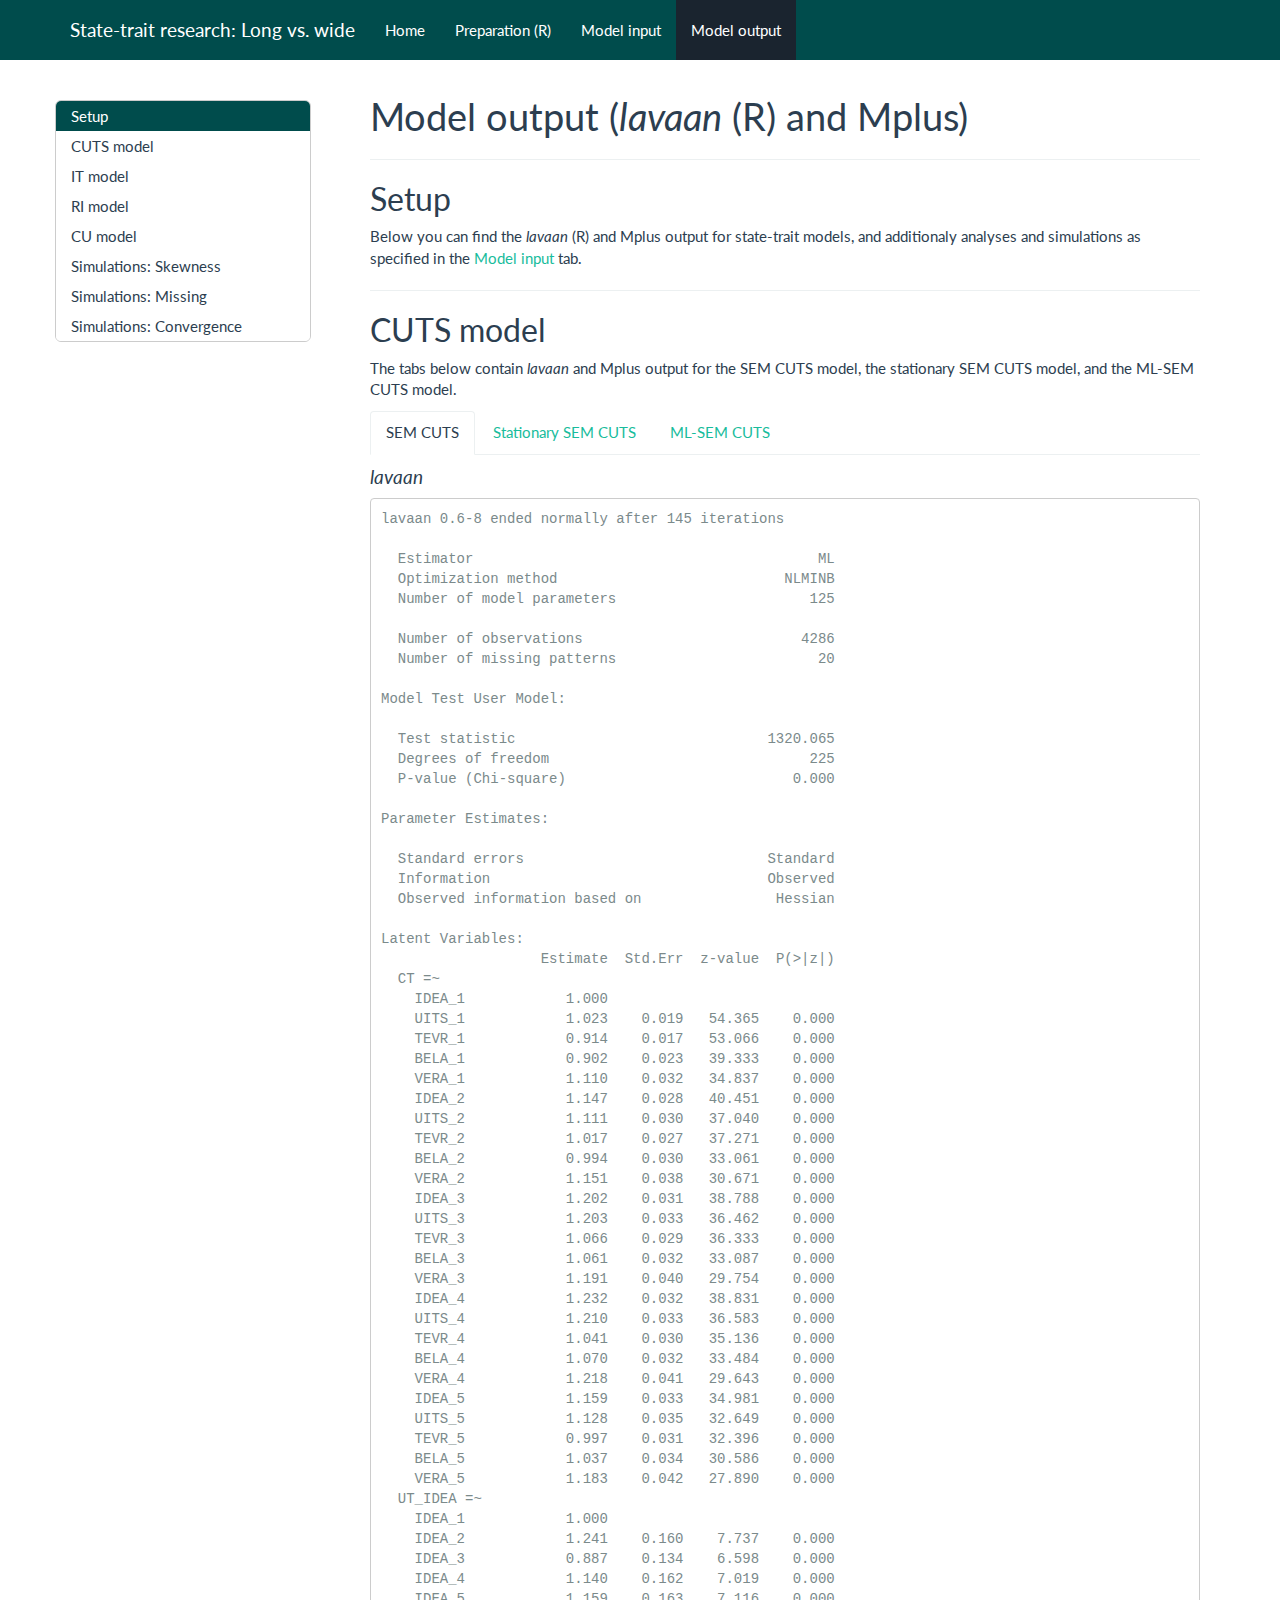
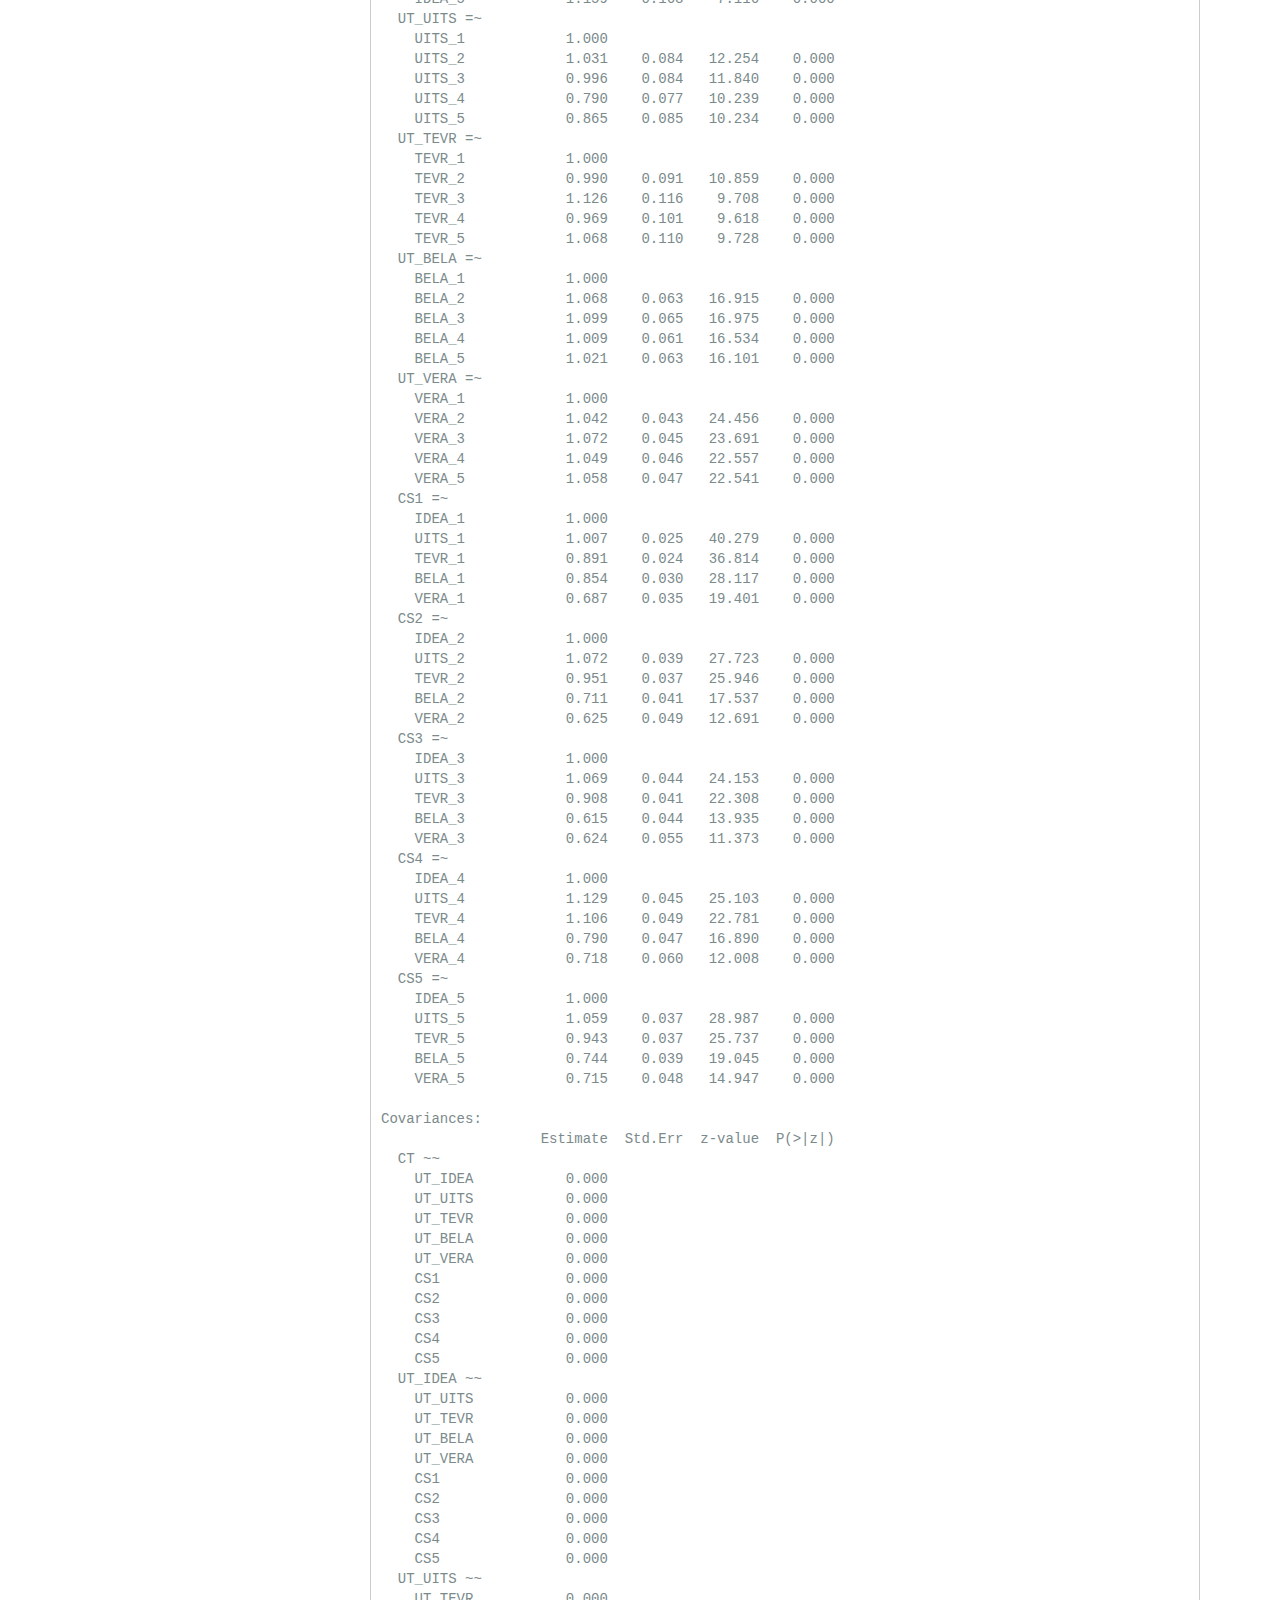
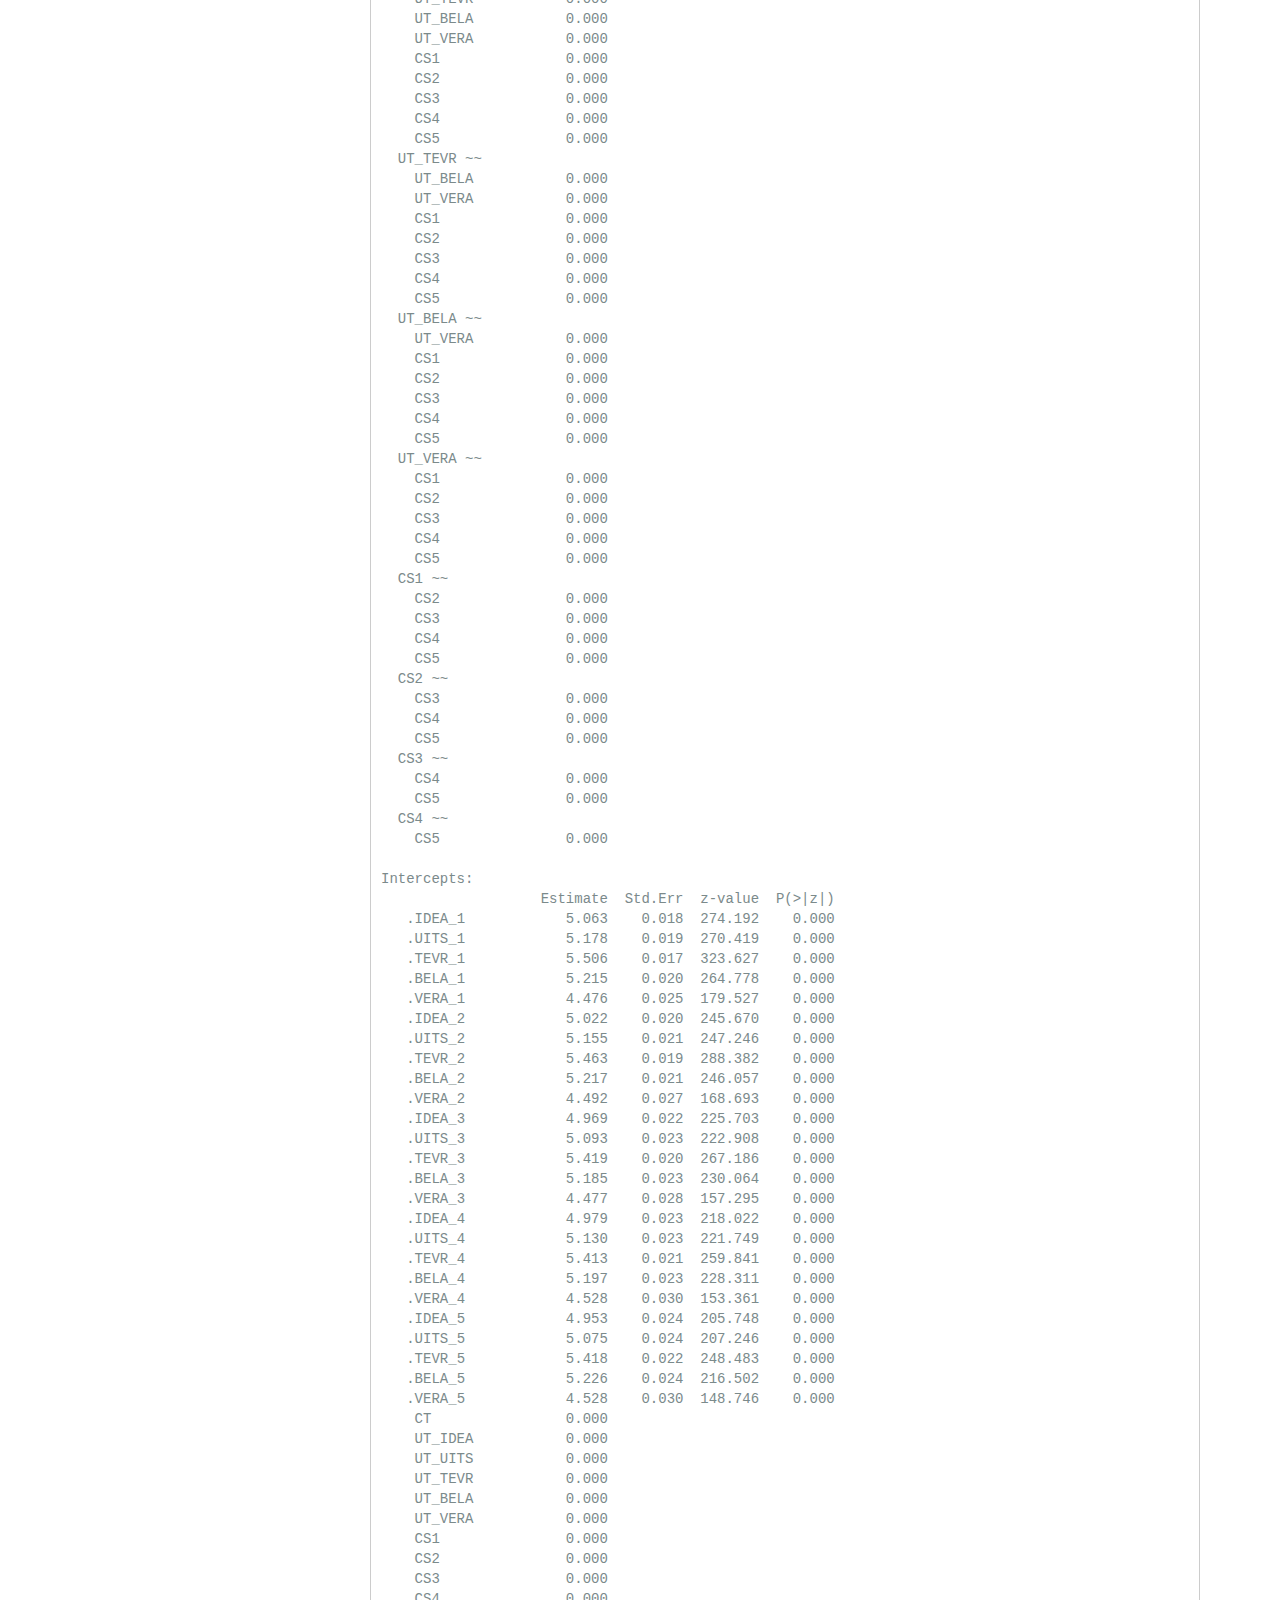
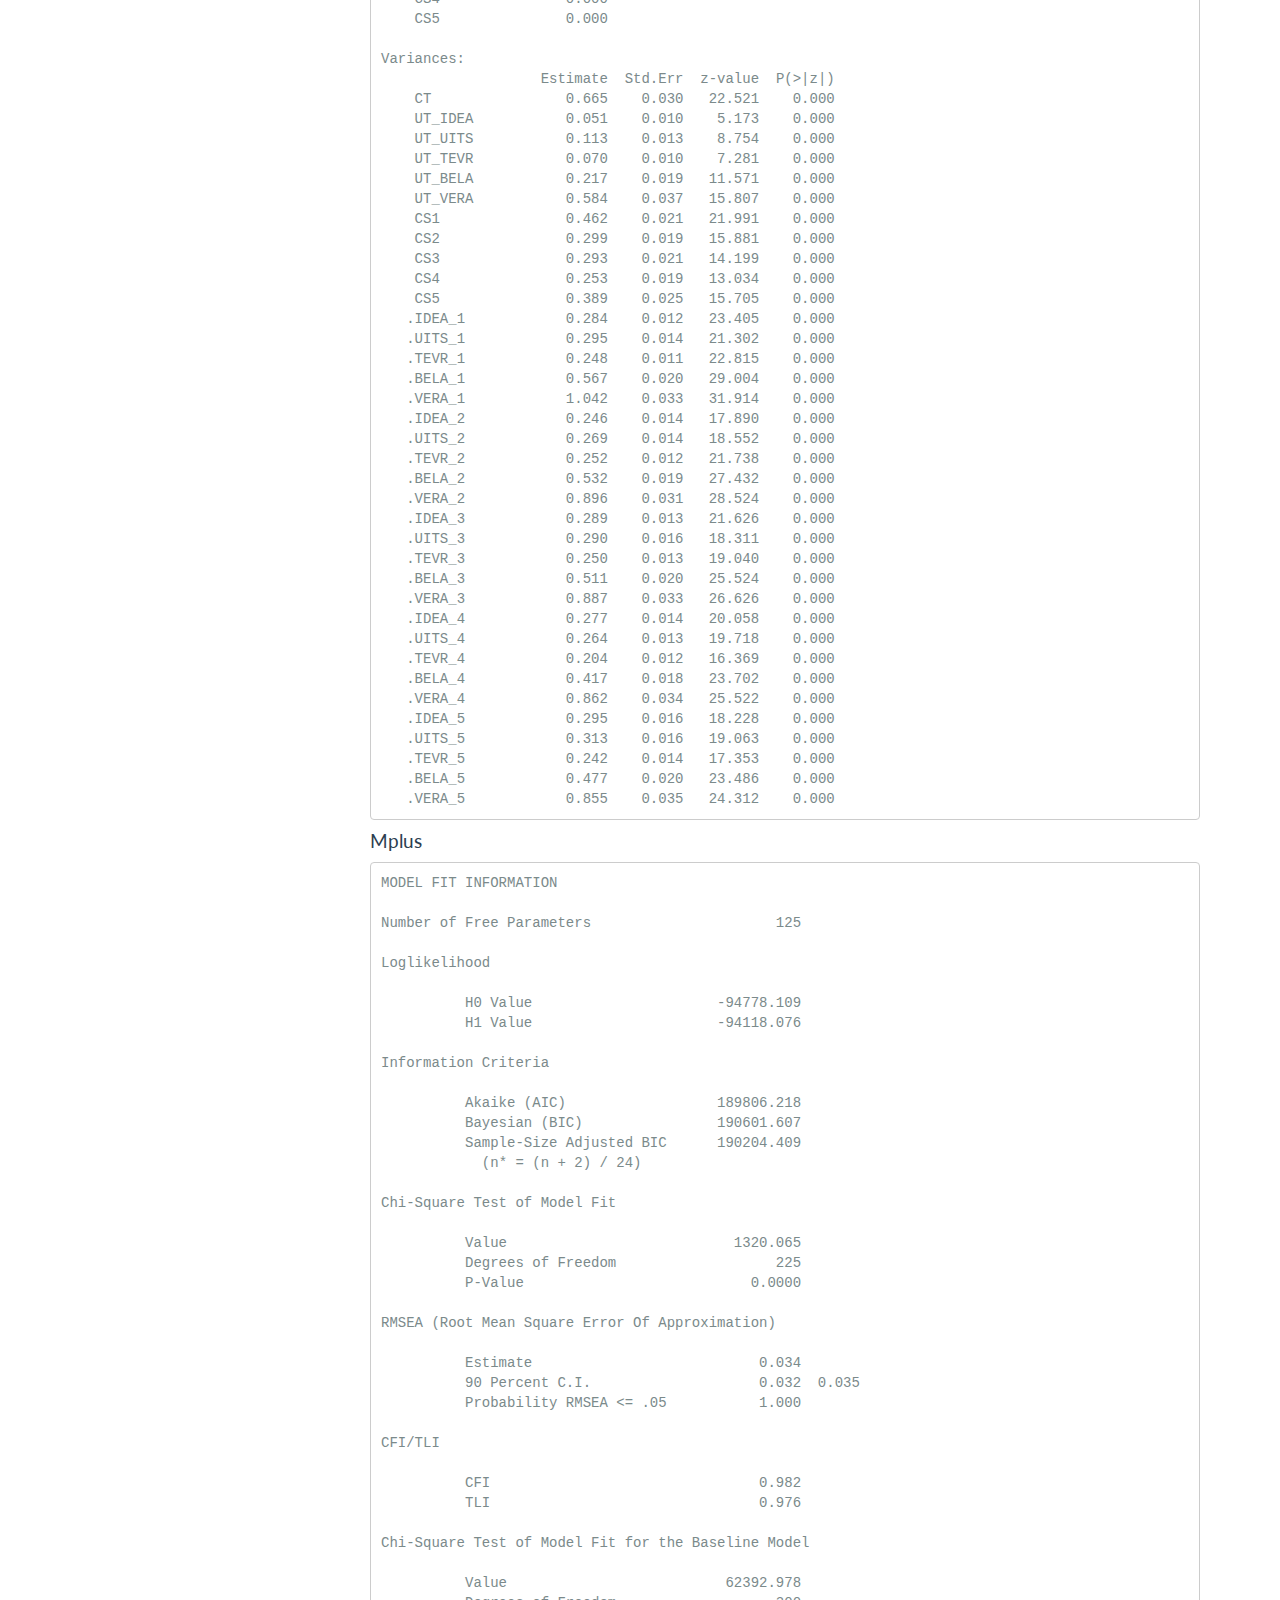
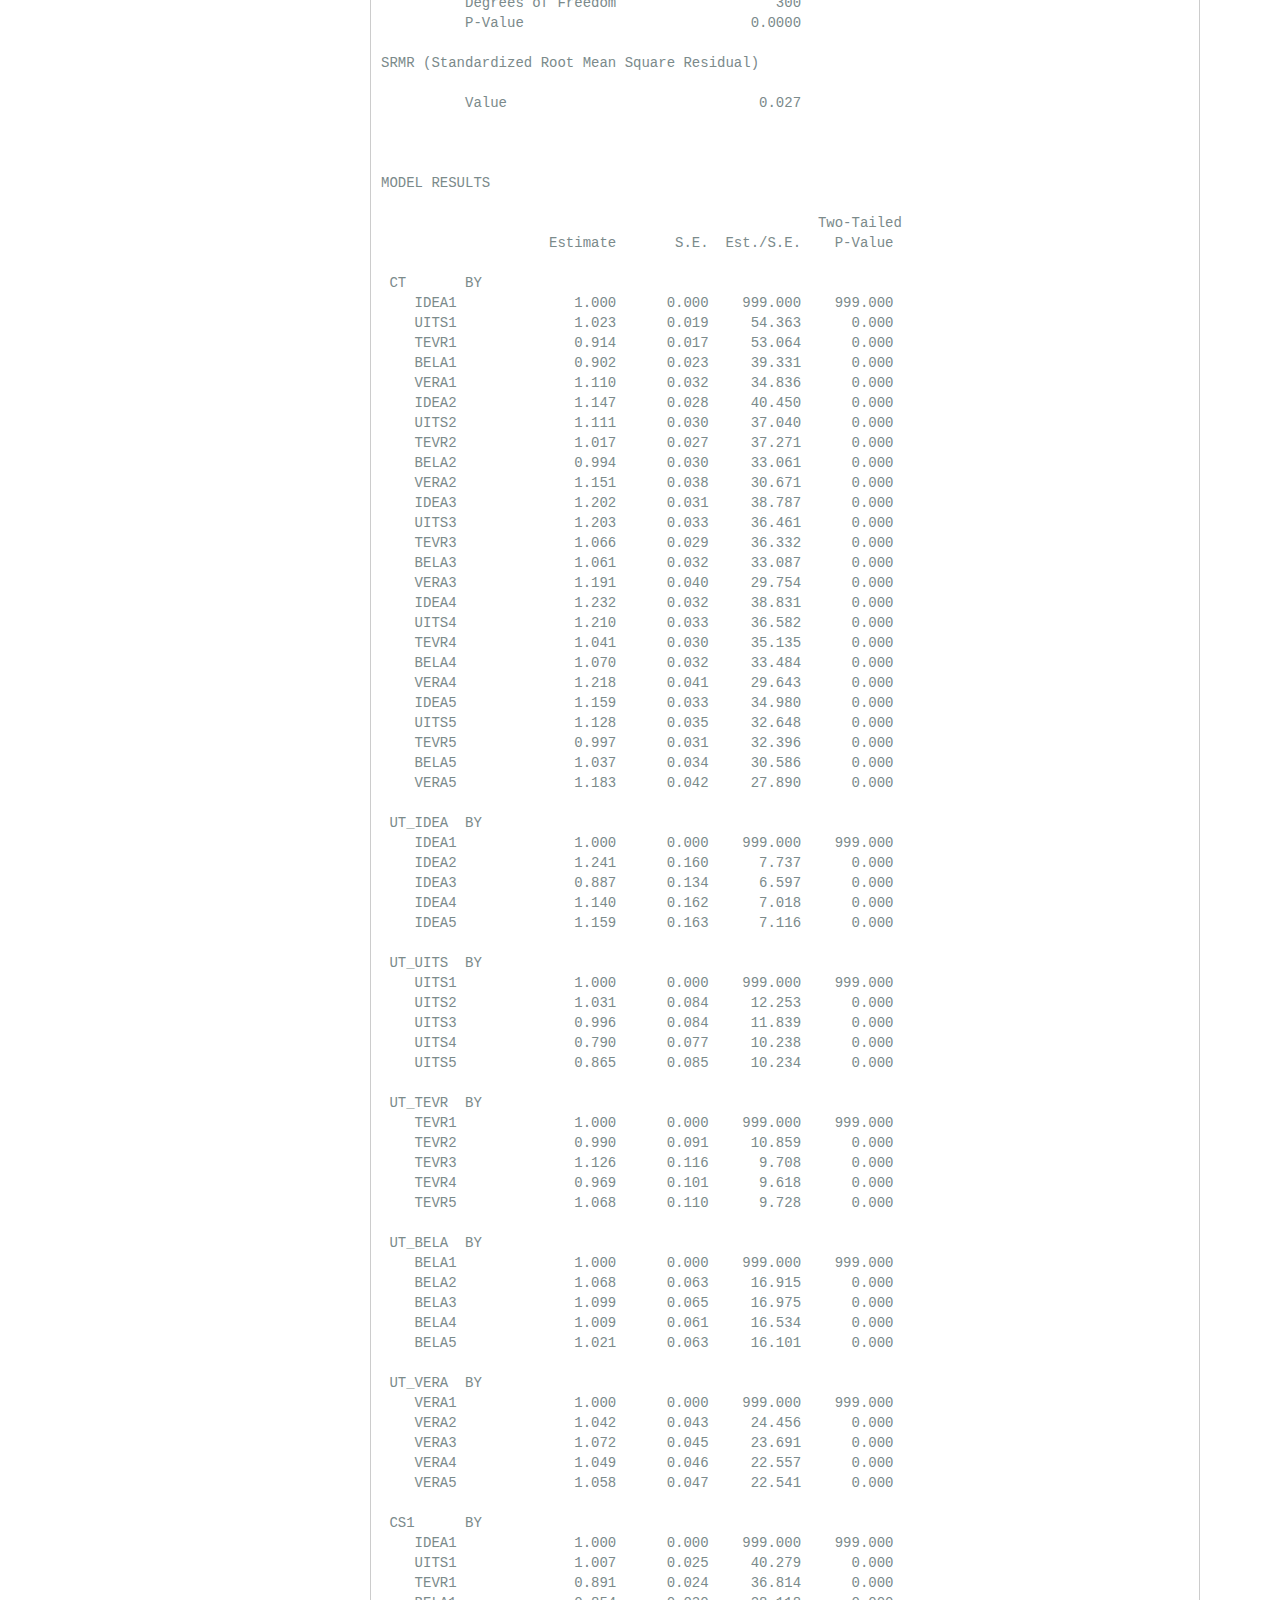
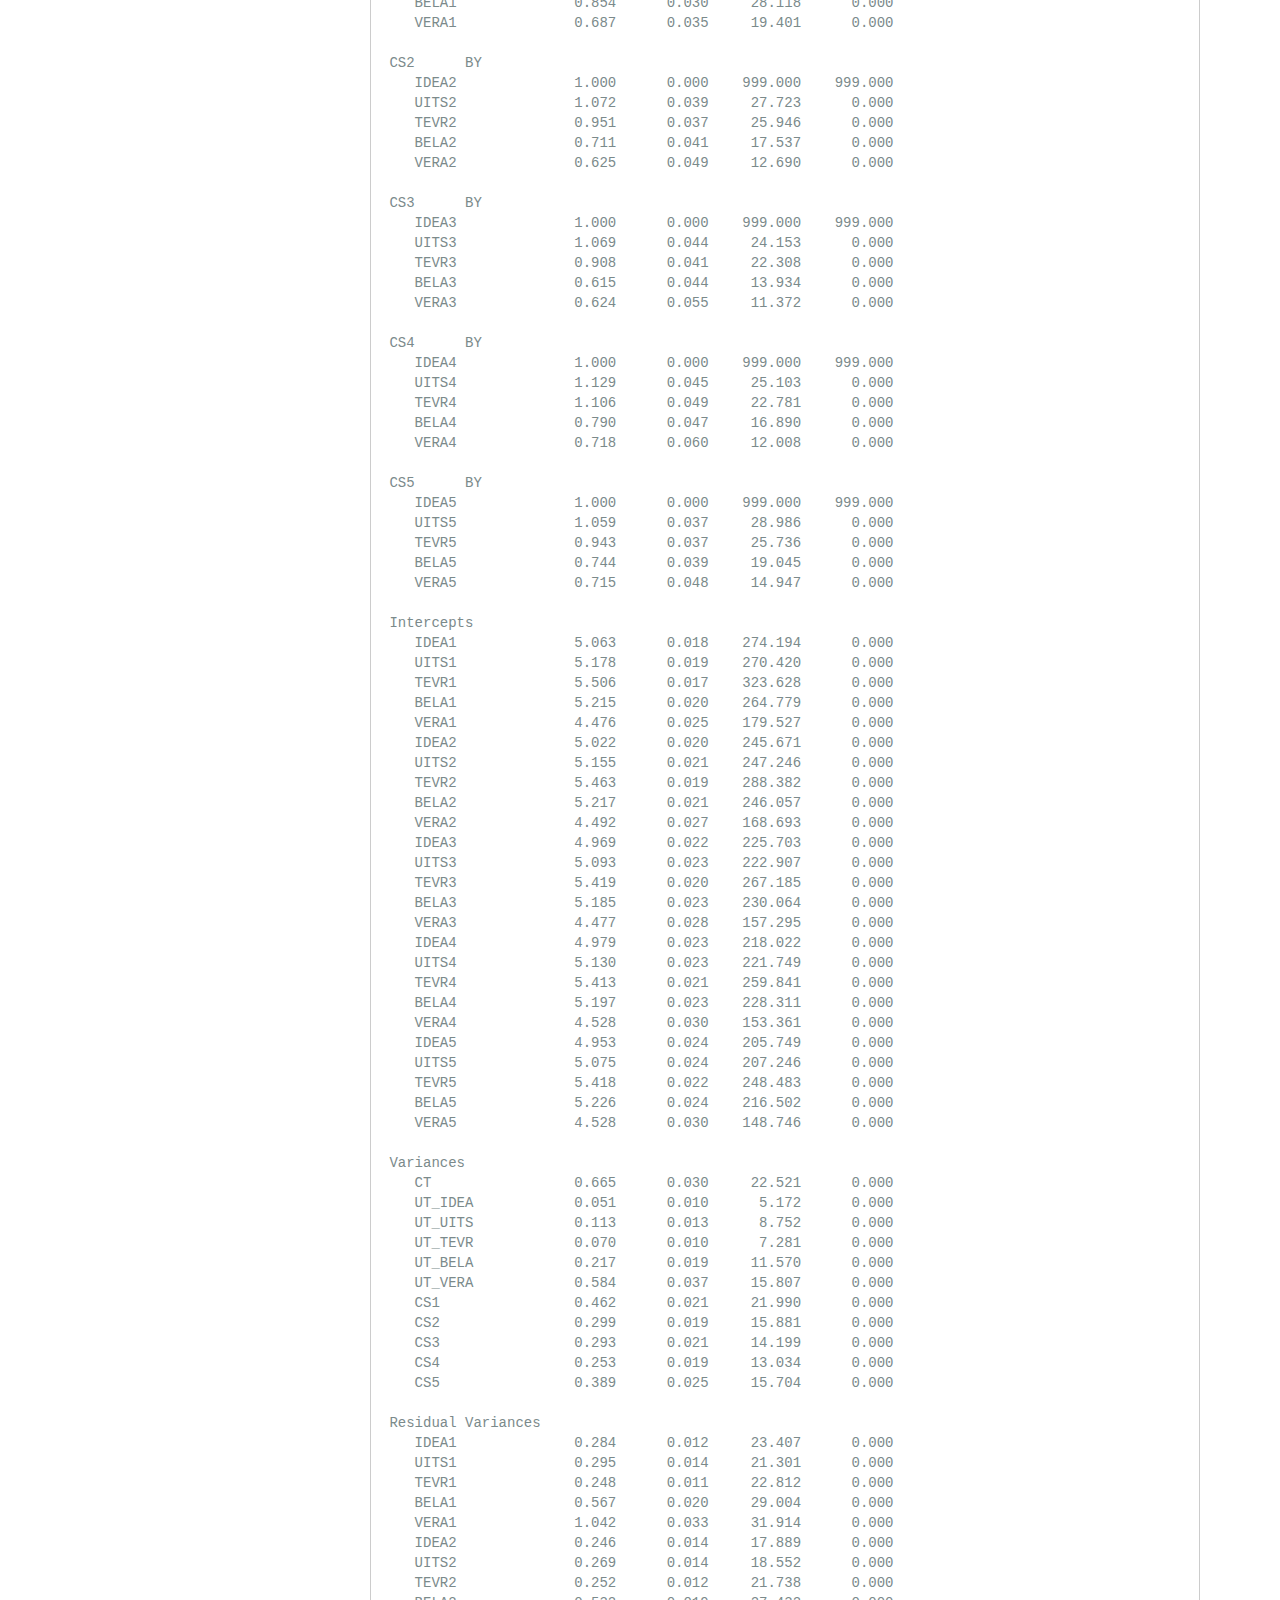
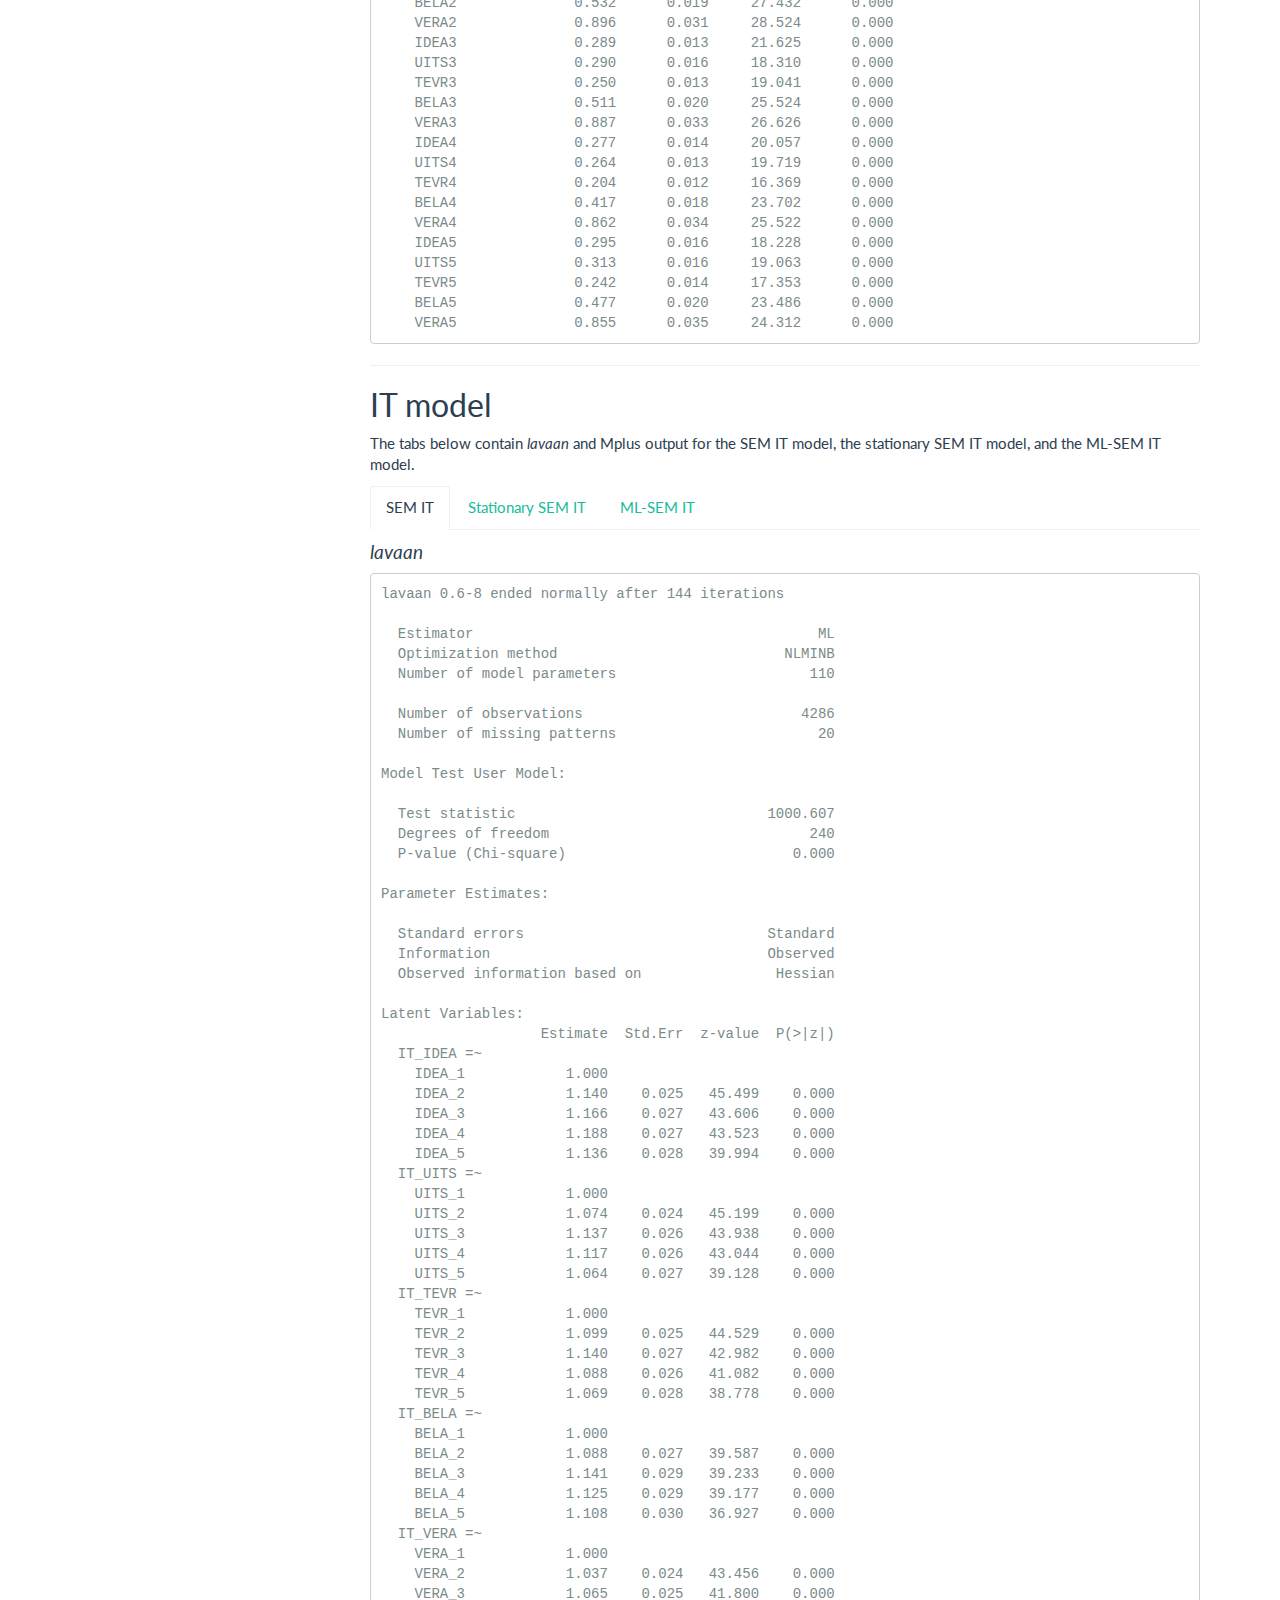
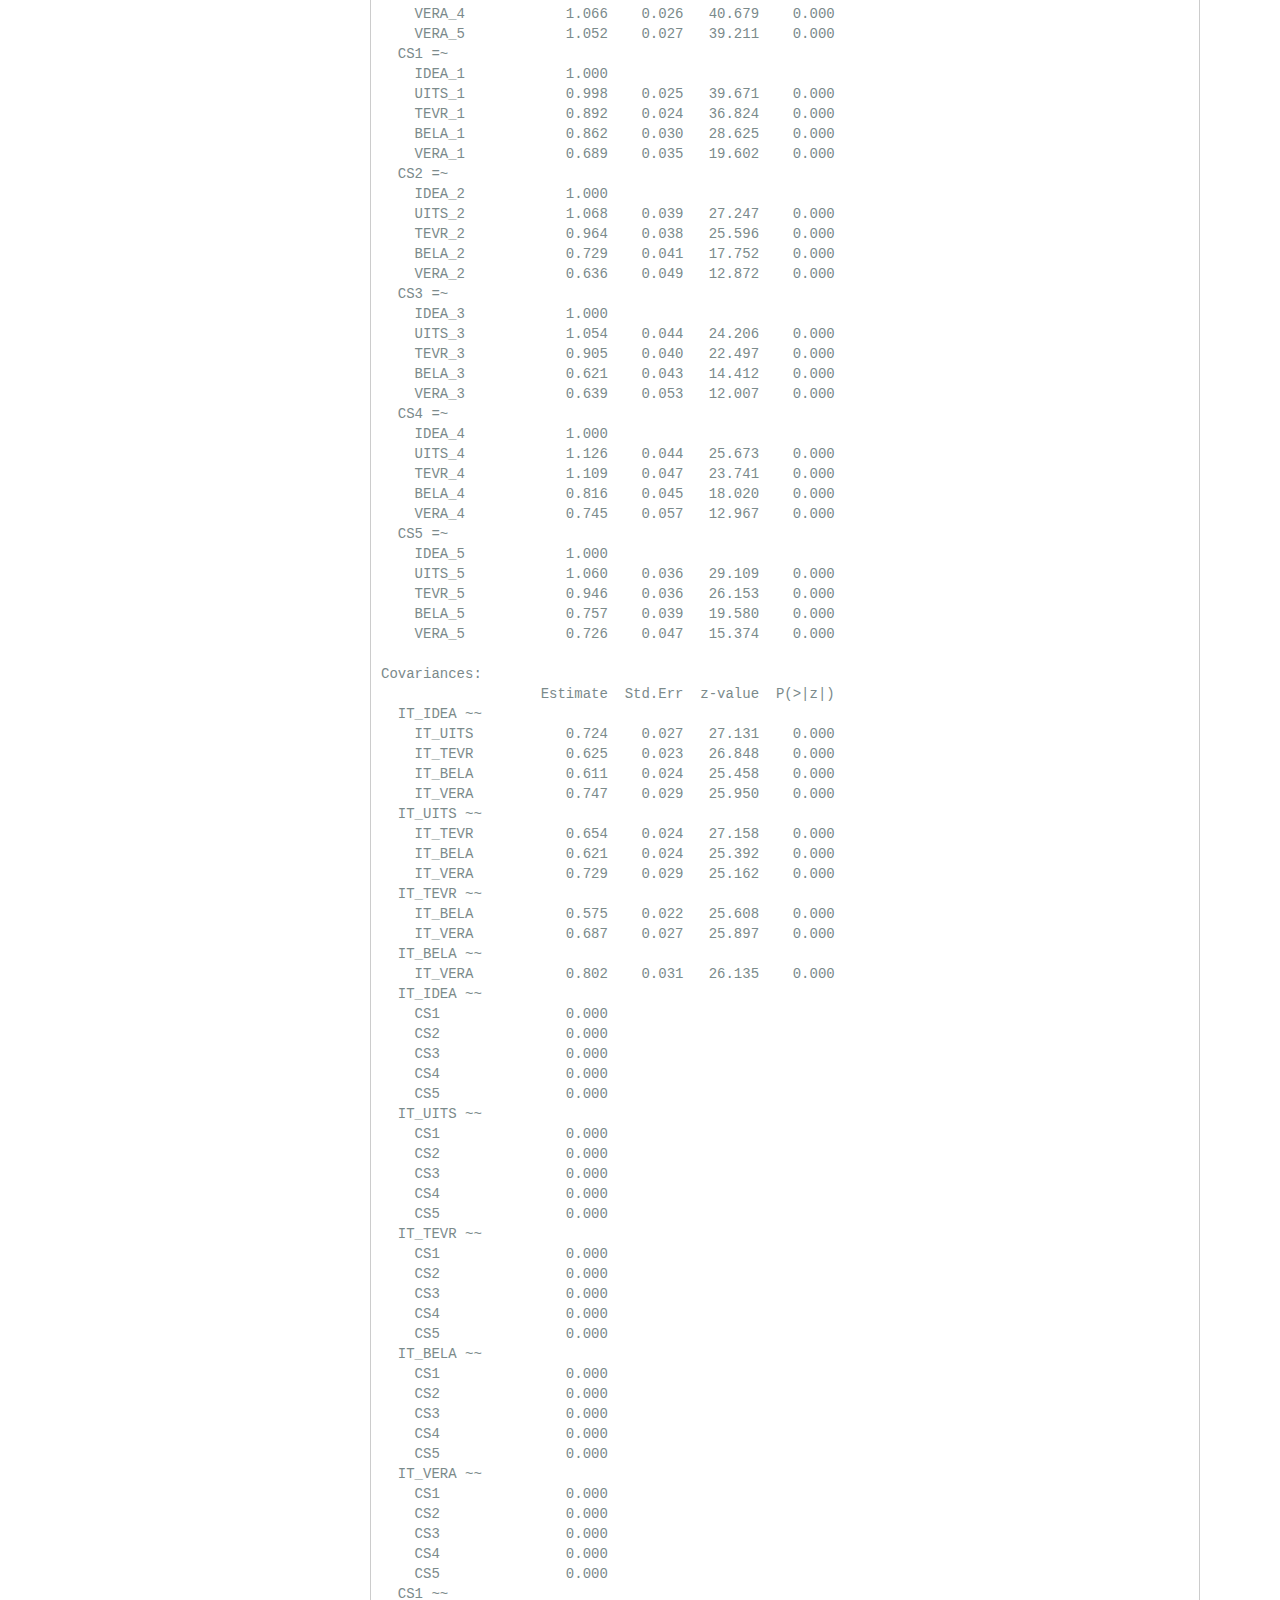
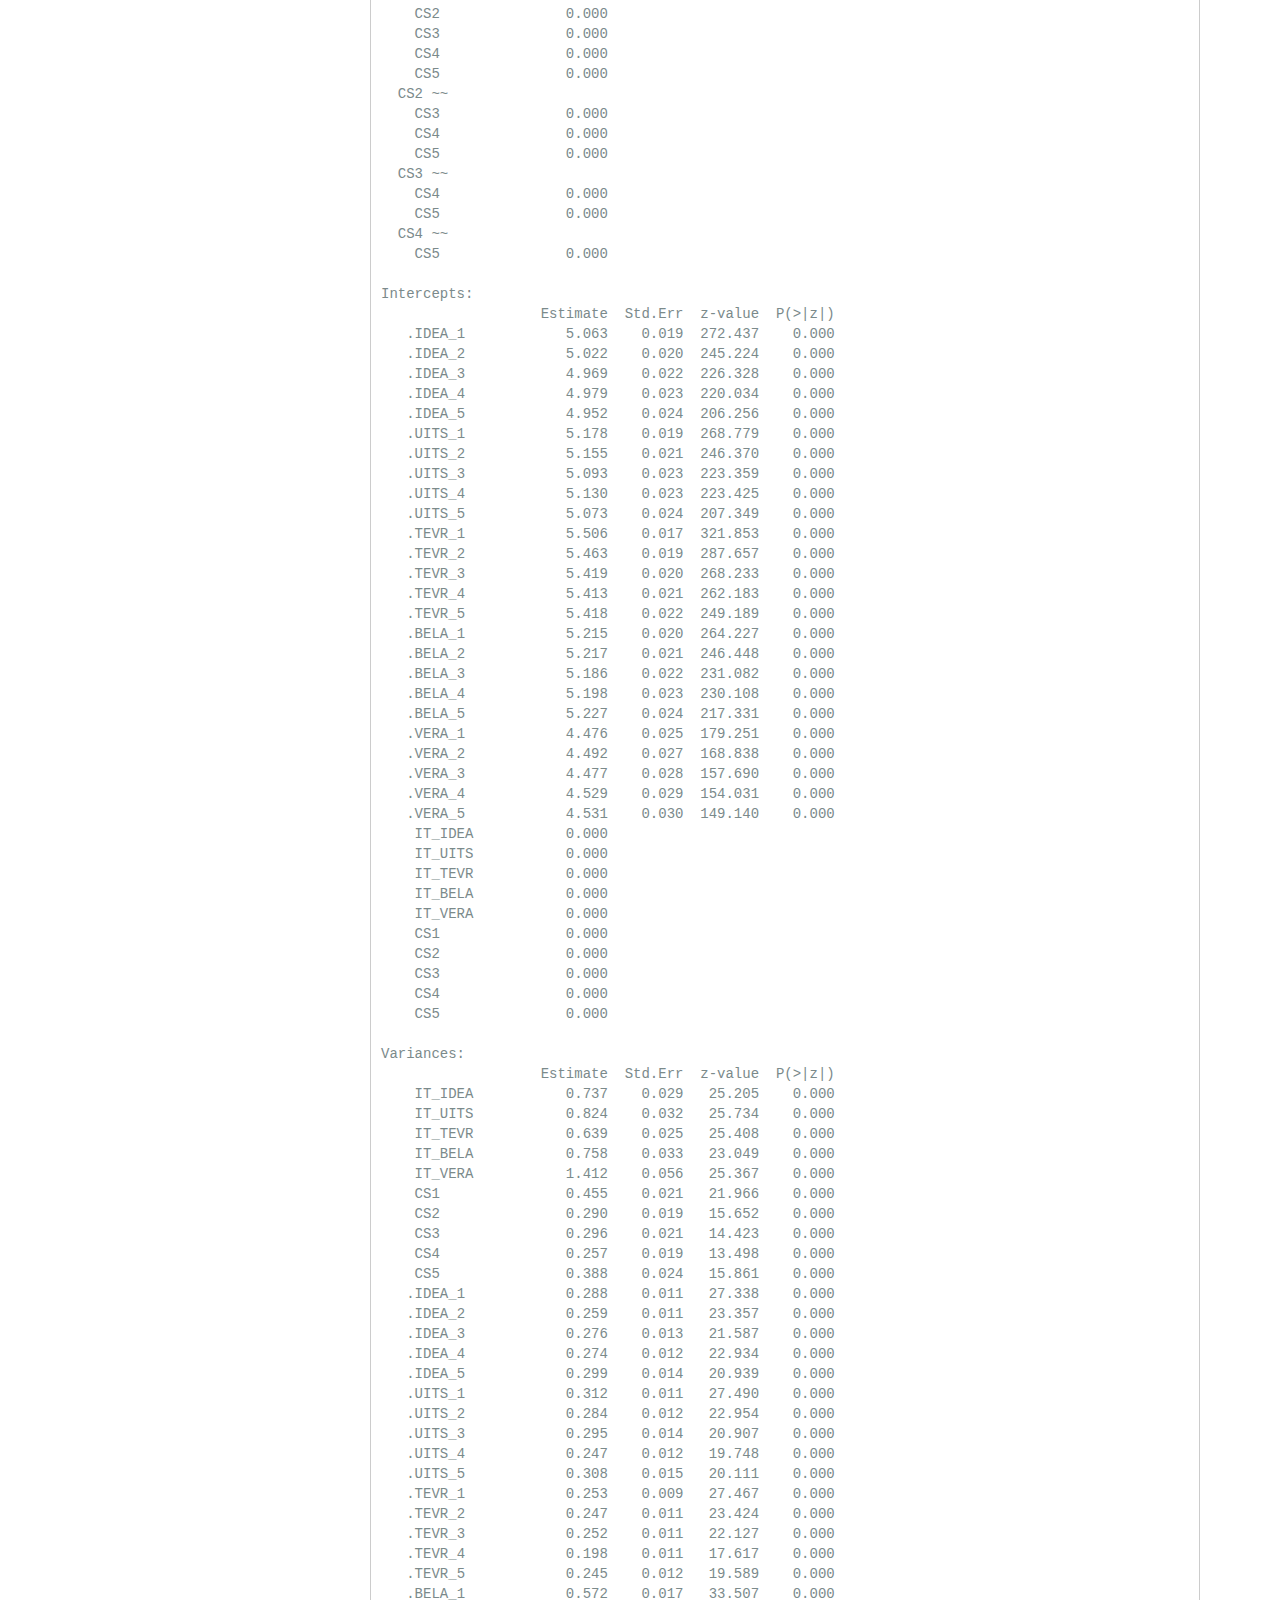
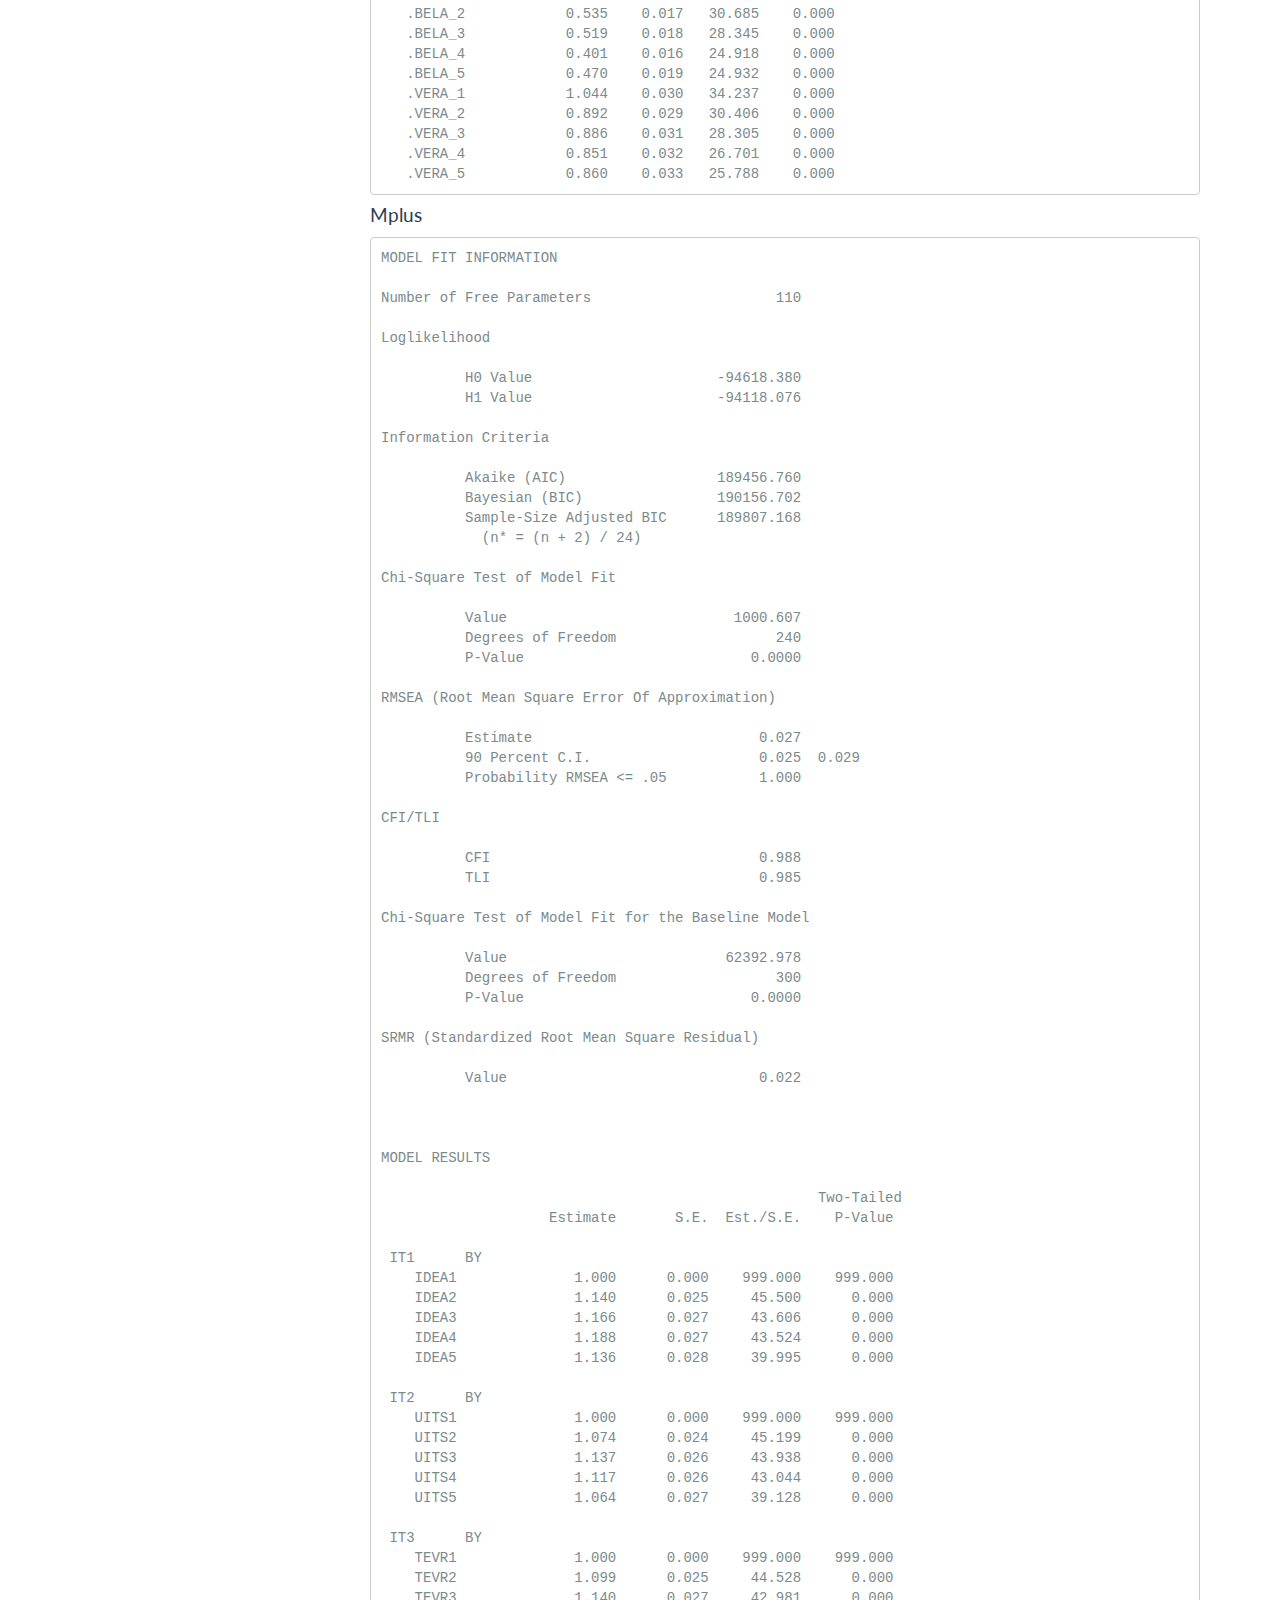
<file: docs/output.html>
<!DOCTYPE html>

<html>

<head>

<meta charset="utf-8" />
<meta name="generator" content="pandoc" />
<meta http-equiv="X-UA-Compatible" content="IE=EDGE" />




<title>Model output (lavaan (R) and Mplus)</title>

<script src="site_libs/header-attrs-2.9/header-attrs.js"></script>
<script src="site_libs/jquery-1.11.3/jquery.min.js"></script>
<meta name="viewport" content="width=device-width, initial-scale=1" />
<link href="site_libs/bootstrap-3.3.5/css/bootstrap.min.css" rel="stylesheet" />
<script src="site_libs/bootstrap-3.3.5/js/bootstrap.min.js"></script>
<script src="site_libs/bootstrap-3.3.5/shim/html5shiv.min.js"></script>
<script src="site_libs/bootstrap-3.3.5/shim/respond.min.js"></script>
<style>h1 {font-size: 34px;}
       h1.title {font-size: 38px;}
       h2 {font-size: 30px;}
       h3 {font-size: 24px;}
       h4 {font-size: 18px;}
       h5 {font-size: 16px;}
       h6 {font-size: 12px;}
       code {color: inherit; background-color: rgba(0, 0, 0, 0.04);}
       pre:not([class]) { background-color: white }</style>
<script src="site_libs/jqueryui-1.11.4/jquery-ui.min.js"></script>
<link href="site_libs/tocify-1.9.1/jquery.tocify.css" rel="stylesheet" />
<script src="site_libs/tocify-1.9.1/jquery.tocify.js"></script>
<script src="site_libs/navigation-1.1/tabsets.js"></script>
<link href="site_libs/highlightjs-9.12.0/default.css" rel="stylesheet" />
<script src="site_libs/highlightjs-9.12.0/highlight.js"></script>

<style type="text/css">
  code{white-space: pre-wrap;}
  span.smallcaps{font-variant: small-caps;}
  span.underline{text-decoration: underline;}
  div.column{display: inline-block; vertical-align: top; width: 50%;}
  div.hanging-indent{margin-left: 1.5em; text-indent: -1.5em;}
  ul.task-list{list-style: none;}
    </style>

<style type="text/css">code{white-space: pre;}</style>
<script type="text/javascript">
if (window.hljs) {
  hljs.configure({languages: []});
  hljs.initHighlightingOnLoad();
  if (document.readyState && document.readyState === "complete") {
    window.setTimeout(function() { hljs.initHighlighting(); }, 0);
  }
}
</script>





<link rel="stylesheet" href="multilevel-state-trait.css" type="text/css" />



<style type = "text/css">
.main-container {
  max-width: 940px;
  margin-left: auto;
  margin-right: auto;
}
img {
  max-width:100%;
}
.tabbed-pane {
  padding-top: 12px;
}
.html-widget {
  margin-bottom: 20px;
}
button.code-folding-btn:focus {
  outline: none;
}
summary {
  display: list-item;
}
pre code {
  padding: 0;
}
</style>


<style type="text/css">
.dropdown-submenu {
  position: relative;
}
.dropdown-submenu>.dropdown-menu {
  top: 0;
  left: 100%;
  margin-top: -6px;
  margin-left: -1px;
  border-radius: 0 6px 6px 6px;
}
.dropdown-submenu:hover>.dropdown-menu {
  display: block;
}
.dropdown-submenu>a:after {
  display: block;
  content: " ";
  float: right;
  width: 0;
  height: 0;
  border-color: transparent;
  border-style: solid;
  border-width: 5px 0 5px 5px;
  border-left-color: #cccccc;
  margin-top: 5px;
  margin-right: -10px;
}
.dropdown-submenu:hover>a:after {
  border-left-color: #adb5bd;
}
.dropdown-submenu.pull-left {
  float: none;
}
.dropdown-submenu.pull-left>.dropdown-menu {
  left: -100%;
  margin-left: 10px;
  border-radius: 6px 0 6px 6px;
}
</style>

<script type="text/javascript">
// manage active state of menu based on current page
$(document).ready(function () {
  // active menu anchor
  href = window.location.pathname
  href = href.substr(href.lastIndexOf('/') + 1)
  if (href === "")
    href = "index.html";
  var menuAnchor = $('a[href="' + href + '"]');

  // mark it active
  menuAnchor.tab('show');

  // if it's got a parent navbar menu mark it active as well
  menuAnchor.closest('li.dropdown').addClass('active');

  // Navbar adjustments
  var navHeight = $(".navbar").first().height() + 15;
  var style = document.createElement('style');
  var pt = "padding-top: " + navHeight + "px; ";
  var mt = "margin-top: -" + navHeight + "px; ";
  var css = "";
  // offset scroll position for anchor links (for fixed navbar)
  for (var i = 1; i <= 6; i++) {
    css += ".section h" + i + "{ " + pt + mt + "}\n";
  }
  style.innerHTML = "body {" + pt + "padding-bottom: 40px; }\n" + css;
  document.head.appendChild(style);
});
</script>

<!-- tabsets -->

<style type="text/css">
.tabset-dropdown > .nav-tabs {
  display: inline-table;
  max-height: 500px;
  min-height: 44px;
  overflow-y: auto;
  border: 1px solid #ddd;
  border-radius: 4px;
}

.tabset-dropdown > .nav-tabs > li.active:before {
  content: "";
  font-family: 'Glyphicons Halflings';
  display: inline-block;
  padding: 10px;
  border-right: 1px solid #ddd;
}

.tabset-dropdown > .nav-tabs.nav-tabs-open > li.active:before {
  content: "&#xe258;";
  border: none;
}

.tabset-dropdown > .nav-tabs.nav-tabs-open:before {
  content: "";
  font-family: 'Glyphicons Halflings';
  display: inline-block;
  padding: 10px;
  border-right: 1px solid #ddd;
}

.tabset-dropdown > .nav-tabs > li.active {
  display: block;
}

.tabset-dropdown > .nav-tabs > li > a,
.tabset-dropdown > .nav-tabs > li > a:focus,
.tabset-dropdown > .nav-tabs > li > a:hover {
  border: none;
  display: inline-block;
  border-radius: 4px;
  background-color: transparent;
}

.tabset-dropdown > .nav-tabs.nav-tabs-open > li {
  display: block;
  float: none;
}

.tabset-dropdown > .nav-tabs > li {
  display: none;
}
</style>

<!-- code folding -->



<style type="text/css">

#TOC {
  margin: 25px 0px 20px 0px;
}
@media (max-width: 768px) {
#TOC {
  position: relative;
  width: 100%;
}
}

@media print {
.toc-content {
  /* see https://github.com/w3c/csswg-drafts/issues/4434 */
  float: right;
}
}

.toc-content {
  padding-left: 30px;
  padding-right: 40px;
}

div.main-container {
  max-width: 1200px;
}

div.tocify {
  width: 20%;
  max-width: 260px;
  max-height: 85%;
}

@media (min-width: 768px) and (max-width: 991px) {
  div.tocify {
    width: 25%;
  }
}

@media (max-width: 767px) {
  div.tocify {
    width: 100%;
    max-width: none;
  }
}

.tocify ul, .tocify li {
  line-height: 20px;
}

.tocify-subheader .tocify-item {
  font-size: 0.90em;
}

.tocify .list-group-item {
  border-radius: 0px;
}


</style>



</head>

<body>


<div class="container-fluid main-container">


<!-- setup 3col/9col grid for toc_float and main content  -->
<div class="row">
<div class="col-xs-12 col-sm-4 col-md-3">
<div id="TOC" class="tocify">
</div>
</div>

<div class="toc-content col-xs-12 col-sm-8 col-md-9">




<div class="navbar navbar-default  navbar-fixed-top" role="navigation">
  <div class="container">
    <div class="navbar-header">
      <button type="button" class="navbar-toggle collapsed" data-toggle="collapse" data-target="#navbar">
        <span class="icon-bar"></span>
        <span class="icon-bar"></span>
        <span class="icon-bar"></span>
      </button>
      <a class="navbar-brand" href="index.html">State-trait research: Long vs. wide</a>
    </div>
    <div id="navbar" class="navbar-collapse collapse">
      <ul class="nav navbar-nav">
        <li>
  <a href="index.html">Home</a>
</li>
<li>
  <a href="preparation.html">Preparation (R)</a>
</li>
<li>
  <a href="input.html">Model input</a>
</li>
<li>
  <a href="output.html">Model output</a>
</li>
      </ul>
      <ul class="nav navbar-nav navbar-right">
        
      </ul>
    </div><!--/.nav-collapse -->
  </div><!--/.container -->
</div><!--/.navbar -->

<div id="header">



<h1 class="title toc-ignore">Model output (<em>lavaan</em> (R) and Mplus)</h1>

</div>


<hr />
<div id="setup" class="section level2">
<h2>Setup</h2>
<p>Below you can find the <em>lavaan</em> (R) and Mplus output for state-trait models, and additionaly analyses and simulations as specified in the <a href="https://jeroendmulder.github.io/multilevel-state-trait/input">Model input</a> tab.</p>
<hr />
</div>
<div id="cuts-model" class="section level2 tabset tabset-fade">
<h2 class="tabset tabset-fade">CUTS model</h2>
<p>The tabs below contain <em>lavaan</em> and Mplus output for the SEM CUTS model, the stationary SEM CUTS model, and the ML-SEM CUTS model.</p>
<div id="sem-cuts" class="section level3">
<h3>SEM CUTS</h3>
<div id="lavaan" class="section level4">
<h4><em>lavaan</em></h4>
<pre><code>lavaan 0.6-8 ended normally after 145 iterations

  Estimator                                         ML
  Optimization method                           NLMINB
  Number of model parameters                       125
                                                      
  Number of observations                          4286
  Number of missing patterns                        20
                                                      
Model Test User Model:
                                                      
  Test statistic                              1320.065
  Degrees of freedom                               225
  P-value (Chi-square)                           0.000

Parameter Estimates:

  Standard errors                             Standard
  Information                                 Observed
  Observed information based on                Hessian

Latent Variables:
                   Estimate  Std.Err  z-value  P(&gt;|z|)
  CT =~                                               
    IDEA_1            1.000                           
    UITS_1            1.023    0.019   54.365    0.000
    TEVR_1            0.914    0.017   53.066    0.000
    BELA_1            0.902    0.023   39.333    0.000
    VERA_1            1.110    0.032   34.837    0.000
    IDEA_2            1.147    0.028   40.451    0.000
    UITS_2            1.111    0.030   37.040    0.000
    TEVR_2            1.017    0.027   37.271    0.000
    BELA_2            0.994    0.030   33.061    0.000
    VERA_2            1.151    0.038   30.671    0.000
    IDEA_3            1.202    0.031   38.788    0.000
    UITS_3            1.203    0.033   36.462    0.000
    TEVR_3            1.066    0.029   36.333    0.000
    BELA_3            1.061    0.032   33.087    0.000
    VERA_3            1.191    0.040   29.754    0.000
    IDEA_4            1.232    0.032   38.831    0.000
    UITS_4            1.210    0.033   36.583    0.000
    TEVR_4            1.041    0.030   35.136    0.000
    BELA_4            1.070    0.032   33.484    0.000
    VERA_4            1.218    0.041   29.643    0.000
    IDEA_5            1.159    0.033   34.981    0.000
    UITS_5            1.128    0.035   32.649    0.000
    TEVR_5            0.997    0.031   32.396    0.000
    BELA_5            1.037    0.034   30.586    0.000
    VERA_5            1.183    0.042   27.890    0.000
  UT_IDEA =~                                          
    IDEA_1            1.000                           
    IDEA_2            1.241    0.160    7.737    0.000
    IDEA_3            0.887    0.134    6.598    0.000
    IDEA_4            1.140    0.162    7.019    0.000
    IDEA_5            1.159    0.163    7.116    0.000
  UT_UITS =~                                          
    UITS_1            1.000                           
    UITS_2            1.031    0.084   12.254    0.000
    UITS_3            0.996    0.084   11.840    0.000
    UITS_4            0.790    0.077   10.239    0.000
    UITS_5            0.865    0.085   10.234    0.000
  UT_TEVR =~                                          
    TEVR_1            1.000                           
    TEVR_2            0.990    0.091   10.859    0.000
    TEVR_3            1.126    0.116    9.708    0.000
    TEVR_4            0.969    0.101    9.618    0.000
    TEVR_5            1.068    0.110    9.728    0.000
  UT_BELA =~                                          
    BELA_1            1.000                           
    BELA_2            1.068    0.063   16.915    0.000
    BELA_3            1.099    0.065   16.975    0.000
    BELA_4            1.009    0.061   16.534    0.000
    BELA_5            1.021    0.063   16.101    0.000
  UT_VERA =~                                          
    VERA_1            1.000                           
    VERA_2            1.042    0.043   24.456    0.000
    VERA_3            1.072    0.045   23.691    0.000
    VERA_4            1.049    0.046   22.557    0.000
    VERA_5            1.058    0.047   22.541    0.000
  CS1 =~                                              
    IDEA_1            1.000                           
    UITS_1            1.007    0.025   40.279    0.000
    TEVR_1            0.891    0.024   36.814    0.000
    BELA_1            0.854    0.030   28.117    0.000
    VERA_1            0.687    0.035   19.401    0.000
  CS2 =~                                              
    IDEA_2            1.000                           
    UITS_2            1.072    0.039   27.723    0.000
    TEVR_2            0.951    0.037   25.946    0.000
    BELA_2            0.711    0.041   17.537    0.000
    VERA_2            0.625    0.049   12.691    0.000
  CS3 =~                                              
    IDEA_3            1.000                           
    UITS_3            1.069    0.044   24.153    0.000
    TEVR_3            0.908    0.041   22.308    0.000
    BELA_3            0.615    0.044   13.935    0.000
    VERA_3            0.624    0.055   11.373    0.000
  CS4 =~                                              
    IDEA_4            1.000                           
    UITS_4            1.129    0.045   25.103    0.000
    TEVR_4            1.106    0.049   22.781    0.000
    BELA_4            0.790    0.047   16.890    0.000
    VERA_4            0.718    0.060   12.008    0.000
  CS5 =~                                              
    IDEA_5            1.000                           
    UITS_5            1.059    0.037   28.987    0.000
    TEVR_5            0.943    0.037   25.737    0.000
    BELA_5            0.744    0.039   19.045    0.000
    VERA_5            0.715    0.048   14.947    0.000

Covariances:
                   Estimate  Std.Err  z-value  P(&gt;|z|)
  CT ~~                                               
    UT_IDEA           0.000                           
    UT_UITS           0.000                           
    UT_TEVR           0.000                           
    UT_BELA           0.000                           
    UT_VERA           0.000                           
    CS1               0.000                           
    CS2               0.000                           
    CS3               0.000                           
    CS4               0.000                           
    CS5               0.000                           
  UT_IDEA ~~                                          
    UT_UITS           0.000                           
    UT_TEVR           0.000                           
    UT_BELA           0.000                           
    UT_VERA           0.000                           
    CS1               0.000                           
    CS2               0.000                           
    CS3               0.000                           
    CS4               0.000                           
    CS5               0.000                           
  UT_UITS ~~                                          
    UT_TEVR           0.000                           
    UT_BELA           0.000                           
    UT_VERA           0.000                           
    CS1               0.000                           
    CS2               0.000                           
    CS3               0.000                           
    CS4               0.000                           
    CS5               0.000                           
  UT_TEVR ~~                                          
    UT_BELA           0.000                           
    UT_VERA           0.000                           
    CS1               0.000                           
    CS2               0.000                           
    CS3               0.000                           
    CS4               0.000                           
    CS5               0.000                           
  UT_BELA ~~                                          
    UT_VERA           0.000                           
    CS1               0.000                           
    CS2               0.000                           
    CS3               0.000                           
    CS4               0.000                           
    CS5               0.000                           
  UT_VERA ~~                                          
    CS1               0.000                           
    CS2               0.000                           
    CS3               0.000                           
    CS4               0.000                           
    CS5               0.000                           
  CS1 ~~                                              
    CS2               0.000                           
    CS3               0.000                           
    CS4               0.000                           
    CS5               0.000                           
  CS2 ~~                                              
    CS3               0.000                           
    CS4               0.000                           
    CS5               0.000                           
  CS3 ~~                                              
    CS4               0.000                           
    CS5               0.000                           
  CS4 ~~                                              
    CS5               0.000                           

Intercepts:
                   Estimate  Std.Err  z-value  P(&gt;|z|)
   .IDEA_1            5.063    0.018  274.192    0.000
   .UITS_1            5.178    0.019  270.419    0.000
   .TEVR_1            5.506    0.017  323.627    0.000
   .BELA_1            5.215    0.020  264.778    0.000
   .VERA_1            4.476    0.025  179.527    0.000
   .IDEA_2            5.022    0.020  245.670    0.000
   .UITS_2            5.155    0.021  247.246    0.000
   .TEVR_2            5.463    0.019  288.382    0.000
   .BELA_2            5.217    0.021  246.057    0.000
   .VERA_2            4.492    0.027  168.693    0.000
   .IDEA_3            4.969    0.022  225.703    0.000
   .UITS_3            5.093    0.023  222.908    0.000
   .TEVR_3            5.419    0.020  267.186    0.000
   .BELA_3            5.185    0.023  230.064    0.000
   .VERA_3            4.477    0.028  157.295    0.000
   .IDEA_4            4.979    0.023  218.022    0.000
   .UITS_4            5.130    0.023  221.749    0.000
   .TEVR_4            5.413    0.021  259.841    0.000
   .BELA_4            5.197    0.023  228.311    0.000
   .VERA_4            4.528    0.030  153.361    0.000
   .IDEA_5            4.953    0.024  205.748    0.000
   .UITS_5            5.075    0.024  207.246    0.000
   .TEVR_5            5.418    0.022  248.483    0.000
   .BELA_5            5.226    0.024  216.502    0.000
   .VERA_5            4.528    0.030  148.746    0.000
    CT                0.000                           
    UT_IDEA           0.000                           
    UT_UITS           0.000                           
    UT_TEVR           0.000                           
    UT_BELA           0.000                           
    UT_VERA           0.000                           
    CS1               0.000                           
    CS2               0.000                           
    CS3               0.000                           
    CS4               0.000                           
    CS5               0.000                           

Variances:
                   Estimate  Std.Err  z-value  P(&gt;|z|)
    CT                0.665    0.030   22.521    0.000
    UT_IDEA           0.051    0.010    5.173    0.000
    UT_UITS           0.113    0.013    8.754    0.000
    UT_TEVR           0.070    0.010    7.281    0.000
    UT_BELA           0.217    0.019   11.571    0.000
    UT_VERA           0.584    0.037   15.807    0.000
    CS1               0.462    0.021   21.991    0.000
    CS2               0.299    0.019   15.881    0.000
    CS3               0.293    0.021   14.199    0.000
    CS4               0.253    0.019   13.034    0.000
    CS5               0.389    0.025   15.705    0.000
   .IDEA_1            0.284    0.012   23.405    0.000
   .UITS_1            0.295    0.014   21.302    0.000
   .TEVR_1            0.248    0.011   22.815    0.000
   .BELA_1            0.567    0.020   29.004    0.000
   .VERA_1            1.042    0.033   31.914    0.000
   .IDEA_2            0.246    0.014   17.890    0.000
   .UITS_2            0.269    0.014   18.552    0.000
   .TEVR_2            0.252    0.012   21.738    0.000
   .BELA_2            0.532    0.019   27.432    0.000
   .VERA_2            0.896    0.031   28.524    0.000
   .IDEA_3            0.289    0.013   21.626    0.000
   .UITS_3            0.290    0.016   18.311    0.000
   .TEVR_3            0.250    0.013   19.040    0.000
   .BELA_3            0.511    0.020   25.524    0.000
   .VERA_3            0.887    0.033   26.626    0.000
   .IDEA_4            0.277    0.014   20.058    0.000
   .UITS_4            0.264    0.013   19.718    0.000
   .TEVR_4            0.204    0.012   16.369    0.000
   .BELA_4            0.417    0.018   23.702    0.000
   .VERA_4            0.862    0.034   25.522    0.000
   .IDEA_5            0.295    0.016   18.228    0.000
   .UITS_5            0.313    0.016   19.063    0.000
   .TEVR_5            0.242    0.014   17.353    0.000
   .BELA_5            0.477    0.020   23.486    0.000
   .VERA_5            0.855    0.035   24.312    0.000</code></pre>
</div>
<div id="mplus" class="section level4">
<h4>Mplus</h4>
<pre><code>MODEL FIT INFORMATION

Number of Free Parameters                      125

Loglikelihood

          H0 Value                      -94778.109
          H1 Value                      -94118.076

Information Criteria

          Akaike (AIC)                  189806.218
          Bayesian (BIC)                190601.607
          Sample-Size Adjusted BIC      190204.409
            (n* = (n + 2) / 24)

Chi-Square Test of Model Fit

          Value                           1320.065
          Degrees of Freedom                   225
          P-Value                           0.0000

RMSEA (Root Mean Square Error Of Approximation)

          Estimate                           0.034
          90 Percent C.I.                    0.032  0.035
          Probability RMSEA &lt;= .05           1.000

CFI/TLI

          CFI                                0.982
          TLI                                0.976

Chi-Square Test of Model Fit for the Baseline Model

          Value                          62392.978
          Degrees of Freedom                   300
          P-Value                           0.0000

SRMR (Standardized Root Mean Square Residual)

          Value                              0.027



MODEL RESULTS

                                                    Two-Tailed
                    Estimate       S.E.  Est./S.E.    P-Value

 CT       BY
    IDEA1              1.000      0.000    999.000    999.000
    UITS1              1.023      0.019     54.363      0.000
    TEVR1              0.914      0.017     53.064      0.000
    BELA1              0.902      0.023     39.331      0.000
    VERA1              1.110      0.032     34.836      0.000
    IDEA2              1.147      0.028     40.450      0.000
    UITS2              1.111      0.030     37.040      0.000
    TEVR2              1.017      0.027     37.271      0.000
    BELA2              0.994      0.030     33.061      0.000
    VERA2              1.151      0.038     30.671      0.000
    IDEA3              1.202      0.031     38.787      0.000
    UITS3              1.203      0.033     36.461      0.000
    TEVR3              1.066      0.029     36.332      0.000
    BELA3              1.061      0.032     33.087      0.000
    VERA3              1.191      0.040     29.754      0.000
    IDEA4              1.232      0.032     38.831      0.000
    UITS4              1.210      0.033     36.582      0.000
    TEVR4              1.041      0.030     35.135      0.000
    BELA4              1.070      0.032     33.484      0.000
    VERA4              1.218      0.041     29.643      0.000
    IDEA5              1.159      0.033     34.980      0.000
    UITS5              1.128      0.035     32.648      0.000
    TEVR5              0.997      0.031     32.396      0.000
    BELA5              1.037      0.034     30.586      0.000
    VERA5              1.183      0.042     27.890      0.000

 UT_IDEA  BY
    IDEA1              1.000      0.000    999.000    999.000
    IDEA2              1.241      0.160      7.737      0.000
    IDEA3              0.887      0.134      6.597      0.000
    IDEA4              1.140      0.162      7.018      0.000
    IDEA5              1.159      0.163      7.116      0.000

 UT_UITS  BY
    UITS1              1.000      0.000    999.000    999.000
    UITS2              1.031      0.084     12.253      0.000
    UITS3              0.996      0.084     11.839      0.000
    UITS4              0.790      0.077     10.238      0.000
    UITS5              0.865      0.085     10.234      0.000

 UT_TEVR  BY
    TEVR1              1.000      0.000    999.000    999.000
    TEVR2              0.990      0.091     10.859      0.000
    TEVR3              1.126      0.116      9.708      0.000
    TEVR4              0.969      0.101      9.618      0.000
    TEVR5              1.068      0.110      9.728      0.000

 UT_BELA  BY
    BELA1              1.000      0.000    999.000    999.000
    BELA2              1.068      0.063     16.915      0.000
    BELA3              1.099      0.065     16.975      0.000
    BELA4              1.009      0.061     16.534      0.000
    BELA5              1.021      0.063     16.101      0.000

 UT_VERA  BY
    VERA1              1.000      0.000    999.000    999.000
    VERA2              1.042      0.043     24.456      0.000
    VERA3              1.072      0.045     23.691      0.000
    VERA4              1.049      0.046     22.557      0.000
    VERA5              1.058      0.047     22.541      0.000

 CS1      BY
    IDEA1              1.000      0.000    999.000    999.000
    UITS1              1.007      0.025     40.279      0.000
    TEVR1              0.891      0.024     36.814      0.000
    BELA1              0.854      0.030     28.118      0.000
    VERA1              0.687      0.035     19.401      0.000

 CS2      BY
    IDEA2              1.000      0.000    999.000    999.000
    UITS2              1.072      0.039     27.723      0.000
    TEVR2              0.951      0.037     25.946      0.000
    BELA2              0.711      0.041     17.537      0.000
    VERA2              0.625      0.049     12.690      0.000

 CS3      BY
    IDEA3              1.000      0.000    999.000    999.000
    UITS3              1.069      0.044     24.153      0.000
    TEVR3              0.908      0.041     22.308      0.000
    BELA3              0.615      0.044     13.934      0.000
    VERA3              0.624      0.055     11.372      0.000

 CS4      BY
    IDEA4              1.000      0.000    999.000    999.000
    UITS4              1.129      0.045     25.103      0.000
    TEVR4              1.106      0.049     22.781      0.000
    BELA4              0.790      0.047     16.890      0.000
    VERA4              0.718      0.060     12.008      0.000

 CS5      BY
    IDEA5              1.000      0.000    999.000    999.000
    UITS5              1.059      0.037     28.986      0.000
    TEVR5              0.943      0.037     25.736      0.000
    BELA5              0.744      0.039     19.045      0.000
    VERA5              0.715      0.048     14.947      0.000

 Intercepts
    IDEA1              5.063      0.018    274.194      0.000
    UITS1              5.178      0.019    270.420      0.000
    TEVR1              5.506      0.017    323.628      0.000
    BELA1              5.215      0.020    264.779      0.000
    VERA1              4.476      0.025    179.527      0.000
    IDEA2              5.022      0.020    245.671      0.000
    UITS2              5.155      0.021    247.246      0.000
    TEVR2              5.463      0.019    288.382      0.000
    BELA2              5.217      0.021    246.057      0.000
    VERA2              4.492      0.027    168.693      0.000
    IDEA3              4.969      0.022    225.703      0.000
    UITS3              5.093      0.023    222.907      0.000
    TEVR3              5.419      0.020    267.185      0.000
    BELA3              5.185      0.023    230.064      0.000
    VERA3              4.477      0.028    157.295      0.000
    IDEA4              4.979      0.023    218.022      0.000
    UITS4              5.130      0.023    221.749      0.000
    TEVR4              5.413      0.021    259.841      0.000
    BELA4              5.197      0.023    228.311      0.000
    VERA4              4.528      0.030    153.361      0.000
    IDEA5              4.953      0.024    205.749      0.000
    UITS5              5.075      0.024    207.246      0.000
    TEVR5              5.418      0.022    248.483      0.000
    BELA5              5.226      0.024    216.502      0.000
    VERA5              4.528      0.030    148.746      0.000

 Variances
    CT                 0.665      0.030     22.521      0.000
    UT_IDEA            0.051      0.010      5.172      0.000
    UT_UITS            0.113      0.013      8.752      0.000
    UT_TEVR            0.070      0.010      7.281      0.000
    UT_BELA            0.217      0.019     11.570      0.000
    UT_VERA            0.584      0.037     15.807      0.000
    CS1                0.462      0.021     21.990      0.000
    CS2                0.299      0.019     15.881      0.000
    CS3                0.293      0.021     14.199      0.000
    CS4                0.253      0.019     13.034      0.000
    CS5                0.389      0.025     15.704      0.000

 Residual Variances
    IDEA1              0.284      0.012     23.407      0.000
    UITS1              0.295      0.014     21.301      0.000
    TEVR1              0.248      0.011     22.812      0.000
    BELA1              0.567      0.020     29.004      0.000
    VERA1              1.042      0.033     31.914      0.000
    IDEA2              0.246      0.014     17.889      0.000
    UITS2              0.269      0.014     18.552      0.000
    TEVR2              0.252      0.012     21.738      0.000
    BELA2              0.532      0.019     27.432      0.000
    VERA2              0.896      0.031     28.524      0.000
    IDEA3              0.289      0.013     21.625      0.000
    UITS3              0.290      0.016     18.310      0.000
    TEVR3              0.250      0.013     19.041      0.000
    BELA3              0.511      0.020     25.524      0.000
    VERA3              0.887      0.033     26.626      0.000
    IDEA4              0.277      0.014     20.057      0.000
    UITS4              0.264      0.013     19.719      0.000
    TEVR4              0.204      0.012     16.369      0.000
    BELA4              0.417      0.018     23.702      0.000
    VERA4              0.862      0.034     25.522      0.000
    IDEA5              0.295      0.016     18.228      0.000
    UITS5              0.313      0.016     19.063      0.000
    TEVR5              0.242      0.014     17.353      0.000
    BELA5              0.477      0.020     23.486      0.000
    VERA5              0.855      0.035     24.312      0.000</code></pre>
<hr />
</div>
</div>
<div id="stationary-sem-cuts" class="section level3">
<h3>Stationary SEM CUTS</h3>
<div id="lavaan-1" class="section level4">
<h4><em>lavaan</em></h4>
<pre><code>lavaan 0.6-8 ended normally after 58 iterations

  Estimator                                         ML
  Optimization method                           NLMINB
  Number of model parameters                       101
  Number of equality constraints                    76
                                                      
  Number of observations                          4286
  Number of missing patterns                        20
                                                      
Model Test User Model:
                                                      
  Test statistic                              1778.591
  Degrees of freedom                               325
  P-value (Chi-square)                           0.000

Parameter Estimates:

  Standard errors                             Standard
  Information                                 Observed
  Observed information based on                Hessian

Latent Variables:
                   Estimate  Std.Err  z-value  P(&gt;|z|)
  CT =~                                               
    IDEA_1    (g1)    1.000                           
    UITS_1    (g2)    0.989    0.011   91.019    0.000
    TEVR_1    (g3)    0.881    0.010   89.197    0.000
    BELA_1    (g4)    0.893    0.014   64.952    0.000
    VERA_1    (g5)    1.036    0.020   52.063    0.000
    IDEA_2    (g1)    1.000                           
    UITS_2    (g2)    0.989    0.011   91.019    0.000
    TEVR_2    (g3)    0.881    0.010   89.197    0.000
    BELA_2    (g4)    0.893    0.014   64.952    0.000
    VERA_2    (g5)    1.036    0.020   52.063    0.000
    IDEA_3    (g1)    1.000                           
    UITS_3    (g2)    0.989    0.011   91.019    0.000
    TEVR_3    (g3)    0.881    0.010   89.197    0.000
    BELA_3    (g4)    0.893    0.014   64.952    0.000
    VERA_3    (g5)    1.036    0.020   52.063    0.000
    IDEA_4    (g1)    1.000                           
    UITS_4    (g2)    0.989    0.011   91.019    0.000
    TEVR_4    (g3)    0.881    0.010   89.197    0.000
    BELA_4    (g4)    0.893    0.014   64.952    0.000
    VERA_4    (g5)    1.036    0.020   52.063    0.000
    IDEA_5    (g1)    1.000                           
    UITS_5    (g2)    0.989    0.011   91.019    0.000
    TEVR_5    (g3)    0.881    0.010   89.197    0.000
    BELA_5    (g4)    0.893    0.014   64.952    0.000
    VERA_5    (g5)    1.036    0.020   52.063    0.000
  UT_IDEA =~                                          
    IDEA_1            1.000                           
    IDEA_2            1.000                           
    IDEA_3            1.000                           
    IDEA_4            1.000                           
    IDEA_5            1.000                           
  UT_UITS =~                                          
    UITS_1            1.000                           
    UITS_2            1.000                           
    UITS_3            1.000                           
    UITS_4            1.000                           
    UITS_5            1.000                           
  UT_TEVR =~                                          
    TEVR_1            1.000                           
    TEVR_2            1.000                           
    TEVR_3            1.000                           
    TEVR_4            1.000                           
    TEVR_5            1.000                           
  UT_BELA =~                                          
    BELA_1            1.000                           
    BELA_2            1.000                           
    BELA_3            1.000                           
    BELA_4            1.000                           
    BELA_5            1.000                           
  UT_VERA =~                                          
    VERA_1            1.000                           
    VERA_2            1.000                           
    VERA_3            1.000                           
    VERA_4            1.000                           
    VERA_5            1.000                           
  CS1 =~                                              
    IDEA_1    (k1)    1.000                           
    UITS_1    (k2)    1.055    0.015   70.584    0.000
    TEVR_1    (k3)    0.939    0.014   65.042    0.000
    BELA_1    (k4)    0.749    0.016   47.288    0.000
    VERA_1    (k5)    0.659    0.019   34.666    0.000
  CS2 =~                                              
    IDEA_2    (k1)    1.000                           
    UITS_2    (k2)    1.055    0.015   70.584    0.000
    TEVR_2    (k3)    0.939    0.014   65.042    0.000
    BELA_2    (k4)    0.749    0.016   47.288    0.000
    VERA_2    (k5)    0.659    0.019   34.666    0.000
  CS3 =~                                              
    IDEA_3    (k1)    1.000                           
    UITS_3    (k2)    1.055    0.015   70.584    0.000
    TEVR_3    (k3)    0.939    0.014   65.042    0.000
    BELA_3    (k4)    0.749    0.016   47.288    0.000
    VERA_3    (k5)    0.659    0.019   34.666    0.000
  CS4 =~                                              
    IDEA_4    (k1)    1.000                           
    UITS_4    (k2)    1.055    0.015   70.584    0.000
    TEVR_4    (k3)    0.939    0.014   65.042    0.000
    BELA_4    (k4)    0.749    0.016   47.288    0.000
    VERA_4    (k5)    0.659    0.019   34.666    0.000
  CS5 =~                                              
    IDEA_5    (k1)    1.000                           
    UITS_5    (k2)    1.055    0.015   70.584    0.000
    TEVR_5    (k3)    0.939    0.014   65.042    0.000
    BELA_5    (k4)    0.749    0.016   47.288    0.000
    VERA_5    (k5)    0.659    0.019   34.666    0.000

Covariances:
                   Estimate  Std.Err  z-value  P(&gt;|z|)
  CT ~~                                               
    UT_IDEA           0.000                           
    UT_UITS           0.000                           
    UT_TEVR           0.000                           
    UT_BELA           0.000                           
    UT_VERA           0.000                           
    CS1               0.000                           
    CS2               0.000                           
    CS3               0.000                           
    CS4               0.000                           
    CS5               0.000                           
  UT_IDEA ~~                                          
    UT_UITS           0.000                           
    UT_TEVR           0.000                           
    UT_BELA           0.000                           
    UT_VERA           0.000                           
    CS1               0.000                           
    CS2               0.000                           
    CS3               0.000                           
    CS4               0.000                           
    CS5               0.000                           
  UT_UITS ~~                                          
    UT_TEVR           0.000                           
    UT_BELA           0.000                           
    UT_VERA           0.000                           
    CS1               0.000                           
    CS2               0.000                           
    CS3               0.000                           
    CS4               0.000                           
    CS5               0.000                           
  UT_TEVR ~~                                          
    UT_BELA           0.000                           
    UT_VERA           0.000                           
    CS1               0.000                           
    CS2               0.000                           
    CS3               0.000                           
    CS4               0.000                           
    CS5               0.000                           
  UT_BELA ~~                                          
    UT_VERA           0.000                           
    CS1               0.000                           
    CS2               0.000                           
    CS3               0.000                           
    CS4               0.000                           
    CS5               0.000                           
  UT_VERA ~~                                          
    CS1               0.000                           
    CS2               0.000                           
    CS3               0.000                           
    CS4               0.000                           
    CS5               0.000                           
  CS1 ~~                                              
    CS2               0.000                           
    CS3               0.000                           
    CS4               0.000                           
    CS5               0.000                           
  CS2 ~~                                              
    CS3               0.000                           
    CS4               0.000                           
    CS5               0.000                           
  CS3 ~~                                              
    CS4               0.000                           
    CS5               0.000                           
  CS4 ~~                                              
    CS5               0.000                           

Intercepts:
                   Estimate  Std.Err  z-value  P(&gt;|z|)
   .IDEA_1    (m1)    5.014    0.016  308.185    0.000
   .IDEA_2    (m1)    5.014    0.016  308.185    0.000
   .IDEA_3    (m1)    5.014    0.016  308.185    0.000
   .IDEA_4    (m1)    5.014    0.016  308.185    0.000
   .IDEA_5    (m1)    5.014    0.016  308.185    0.000
   .UITS_1    (m2)    5.140    0.017  310.221    0.000
   .UITS_2    (m2)    5.140    0.017  310.221    0.000
   .UITS_3    (m2)    5.140    0.017  310.221    0.000
   .UITS_4    (m2)    5.140    0.017  310.221    0.000
   .UITS_5    (m2)    5.140    0.017  310.221    0.000
   .TEVR_1    (m3)    5.459    0.015  370.214    0.000
   .TEVR_2    (m3)    5.459    0.015  370.214    0.000
   .TEVR_3    (m3)    5.459    0.015  370.214    0.000
   .TEVR_4    (m3)    5.459    0.015  370.214    0.000
   .TEVR_5    (m3)    5.459    0.015  370.214    0.000
   .BELA_1    (m4)    5.211    0.017  315.811    0.000
   .BELA_2    (m4)    5.211    0.017  315.811    0.000
   .BELA_3    (m4)    5.211    0.017  315.811    0.000
   .BELA_4    (m4)    5.211    0.017  315.811    0.000
   .BELA_5    (m4)    5.211    0.017  315.811    0.000
   .VERA_1    (m5)    4.496    0.021  211.390    0.000
   .VERA_2    (m5)    4.496    0.021  211.390    0.000
   .VERA_3    (m5)    4.496    0.021  211.390    0.000
   .VERA_4    (m5)    4.496    0.021  211.390    0.000
   .VERA_5    (m5)    4.496    0.021  211.390    0.000
    CT                0.000                           
    UT_IDEA           0.000                           
    UT_UITS           0.000                           
    UT_TEVR           0.000                           
    UT_BELA           0.000                           
    UT_VERA           0.000                           
    CS1               0.000                           
    CS2               0.000                           
    CS3               0.000                           
    CS4               0.000                           
    CS5               0.000                           

Variances:
                   Estimate  Std.Err  z-value  P(&gt;|z|)
    CT                0.848    0.025   34.590    0.000
    UT_IDEA           0.059    0.005   11.706    0.000
    UT_UITS           0.103    0.006   17.452    0.000
    UT_TEVR           0.075    0.005   16.066    0.000
    UT_BELA           0.235    0.010   23.362    0.000
    UT_VERA           0.635    0.022   28.271    0.000
    CS1      (vcs)    0.351    0.009   40.589    0.000
    CS2      (vcs)    0.351    0.009   40.589    0.000
    CS3      (vcs)    0.351    0.009   40.589    0.000
    CS4      (vcs)    0.351    0.009   40.589    0.000
    CS5      (vcs)    0.351    0.009   40.589    0.000
   .IDEA_1  (vus1)    0.278    0.005   51.760    0.000
   .UITS_1  (vus2)    0.287    0.006   49.852    0.000
   .TEVR_1  (vus3)    0.243    0.005   50.733    0.000
   .BELA_1  (vus4)    0.512    0.008   66.467    0.000
   .VERA_1  (vus5)    0.921    0.013   70.588    0.000
   .IDEA_2  (vus1)    0.278    0.005   51.760    0.000
   .UITS_2  (vus2)    0.287    0.006   49.852    0.000
   .TEVR_2  (vus3)    0.243    0.005   50.733    0.000
   .BELA_2  (vus4)    0.512    0.008   66.467    0.000
   .VERA_2  (vus5)    0.921    0.013   70.588    0.000
   .IDEA_3  (vus1)    0.278    0.005   51.760    0.000
   .UITS_3  (vus2)    0.287    0.006   49.852    0.000
   .TEVR_3  (vus3)    0.243    0.005   50.733    0.000
   .BELA_3  (vus4)    0.512    0.008   66.467    0.000
   .VERA_3  (vus5)    0.921    0.013   70.588    0.000
   .IDEA_4  (vus1)    0.278    0.005   51.760    0.000
   .UITS_4  (vus2)    0.287    0.006   49.852    0.000
   .TEVR_4  (vus3)    0.243    0.005   50.733    0.000
   .BELA_4  (vus4)    0.512    0.008   66.467    0.000
   .VERA_4  (vus5)    0.921    0.013   70.588    0.000
   .IDEA_5  (vus1)    0.278    0.005   51.760    0.000
   .UITS_5  (vus2)    0.287    0.006   49.852    0.000
   .TEVR_5  (vus3)    0.243    0.005   50.733    0.000
   .BELA_5  (vus4)    0.512    0.008   66.467    0.000
   .VERA_5  (vus5)    0.921    0.013   70.588    0.000</code></pre>
</div>
<div id="mplus-1" class="section level4">
<h4>Mplus</h4>
<pre><code>MODEL FIT INFORMATION

Number of Free Parameters                       25

Loglikelihood

          H0 Value                      -95007.372
          H1 Value                      -94118.076

Information Criteria

          Akaike (AIC)                  190064.744
          Bayesian (BIC)                190223.822
          Sample-Size Adjusted BIC      190144.382
            (n* = (n + 2) / 24)

Chi-Square Test of Model Fit

          Value                           1778.591
          Degrees of Freedom                   325
          P-Value                           0.0000

RMSEA (Root Mean Square Error Of Approximation)

          Estimate                           0.032
          90 Percent C.I.                    0.031  0.034
          Probability RMSEA &lt;= .05           1.000

CFI/TLI

          CFI                                0.977
          TLI                                0.978

Chi-Square Test of Model Fit for the Baseline Model

          Value                          62392.978
          Degrees of Freedom                   300
          P-Value                           0.0000

SRMR (Standardized Root Mean Square Residual)

          Value                              0.048

Nested Model Check

          Result                        Equivalent
          Fit Function Value            0.00000000



MODEL RESULTS

                                                    Two-Tailed
                    Estimate       S.E.  Est./S.E.    P-Value

 CT       BY
    IDEA1              1.000      0.000    999.000    999.000
    UITS1              0.989      0.011     91.020      0.000
    TEVR1              0.881      0.010     89.197      0.000
    BELA1              0.893      0.014     64.952      0.000
    VERA1              1.036      0.020     52.062      0.000
    IDEA2              1.000      0.000    999.000    999.000
    UITS2              0.989      0.011     91.020      0.000
    TEVR2              0.881      0.010     89.197      0.000
    BELA2              0.893      0.014     64.952      0.000
    VERA2              1.036      0.020     52.062      0.000
    IDEA3              1.000      0.000    999.000    999.000
    UITS3              0.989      0.011     91.020      0.000
    TEVR3              0.881      0.010     89.197      0.000
    BELA3              0.893      0.014     64.952      0.000
    VERA3              1.036      0.020     52.062      0.000
    IDEA4              1.000      0.000    999.000    999.000
    UITS4              0.989      0.011     91.020      0.000
    TEVR4              0.881      0.010     89.197      0.000
    BELA4              0.893      0.014     64.952      0.000
    VERA4              1.036      0.020     52.062      0.000
    IDEA5              1.000      0.000    999.000    999.000
    UITS5              0.989      0.011     91.020      0.000
    TEVR5              0.881      0.010     89.197      0.000
    BELA5              0.893      0.014     64.952      0.000
    VERA5              1.036      0.020     52.062      0.000

 UT_IDEA  BY
    IDEA1              1.000      0.000    999.000    999.000
    IDEA2              1.000      0.000    999.000    999.000
    IDEA3              1.000      0.000    999.000    999.000
    IDEA4              1.000      0.000    999.000    999.000
    IDEA5              1.000      0.000    999.000    999.000

 UT_UITS  BY
    UITS1              1.000      0.000    999.000    999.000
    UITS2              1.000      0.000    999.000    999.000
    UITS3              1.000      0.000    999.000    999.000
    UITS4              1.000      0.000    999.000    999.000
    UITS5              1.000      0.000    999.000    999.000

 UT_TEVR  BY
    TEVR1              1.000      0.000    999.000    999.000
    TEVR2              1.000      0.000    999.000    999.000
    TEVR3              1.000      0.000    999.000    999.000
    TEVR4              1.000      0.000    999.000    999.000
    TEVR5              1.000      0.000    999.000    999.000

 UT_BELA  BY
    BELA1              1.000      0.000    999.000    999.000
    BELA2              1.000      0.000    999.000    999.000
    BELA3              1.000      0.000    999.000    999.000
    BELA4              1.000      0.000    999.000    999.000
    BELA5              1.000      0.000    999.000    999.000

 UT_VERA  BY
    VERA1              1.000      0.000    999.000    999.000
    VERA2              1.000      0.000    999.000    999.000
    VERA3              1.000      0.000    999.000    999.000
    VERA4              1.000      0.000    999.000    999.000
    VERA5              1.000      0.000    999.000    999.000

 CS1      BY
    IDEA1              1.000      0.000    999.000    999.000
    UITS1              1.055      0.015     70.583      0.000
    TEVR1              0.939      0.014     65.041      0.000
    BELA1              0.749      0.016     47.288      0.000
    VERA1              0.659      0.019     34.666      0.000

 CS2      BY
    IDEA2              1.000      0.000    999.000    999.000
    UITS2              1.055      0.015     70.583      0.000
    TEVR2              0.939      0.014     65.041      0.000
    BELA2              0.749      0.016     47.288      0.000
    VERA2              0.659      0.019     34.666      0.000

 CS3      BY
    IDEA3              1.000      0.000    999.000    999.000
    UITS3              1.055      0.015     70.583      0.000
    TEVR3              0.939      0.014     65.041      0.000
    BELA3              0.749      0.016     47.288      0.000
    VERA3              0.659      0.019     34.666      0.000

 CS4      BY
    IDEA4              1.000      0.000    999.000    999.000
    UITS4              1.055      0.015     70.583      0.000
    TEVR4              0.939      0.014     65.041      0.000
    BELA4              0.749      0.016     47.288      0.000
    VERA4              0.659      0.019     34.666      0.000

 CS5      BY
    IDEA5              1.000      0.000    999.000    999.000
    UITS5              1.055      0.015     70.583      0.000
    TEVR5              0.939      0.014     65.041      0.000
    BELA5              0.749      0.016     47.288      0.000
    VERA5              0.659      0.019     34.666      0.000

 Intercepts
    IDEA1              5.014      0.016    308.184      0.000
    UITS1              5.140      0.017    310.220      0.000
    TEVR1              5.459      0.015    370.214      0.000
    BELA1              5.211      0.017    315.810      0.000
    VERA1              4.496      0.021    211.390      0.000
    IDEA2              5.014      0.016    308.184      0.000
    UITS2              5.140      0.017    310.220      0.000
    TEVR2              5.459      0.015    370.214      0.000
    BELA2              5.211      0.017    315.810      0.000
    VERA2              4.496      0.021    211.390      0.000
    IDEA3              5.014      0.016    308.184      0.000
    UITS3              5.140      0.017    310.220      0.000
    TEVR3              5.459      0.015    370.214      0.000
    BELA3              5.211      0.017    315.810      0.000
    VERA3              4.496      0.021    211.390      0.000
    IDEA4              5.014      0.016    308.184      0.000
    UITS4              5.140      0.017    310.220      0.000
    TEVR4              5.459      0.015    370.214      0.000
    BELA4              5.211      0.017    315.810      0.000
    VERA4              4.496      0.021    211.390      0.000
    IDEA5              5.014      0.016    308.184      0.000
    UITS5              5.140      0.017    310.220      0.000
    TEVR5              5.459      0.015    370.214      0.000
    BELA5              5.211      0.017    315.810      0.000
    VERA5              4.496      0.021    211.390      0.000

 Variances
    CT                 0.848      0.025     34.590      0.000
    UT_IDEA            0.059      0.005     11.706      0.000
    UT_UITS            0.103      0.006     17.452      0.000
    UT_TEVR            0.075      0.005     16.066      0.000
    UT_BELA            0.235      0.010     23.362      0.000
    UT_VERA            0.635      0.022     28.271      0.000
    CS1                0.351      0.009     40.589      0.000
    CS2                0.351      0.009     40.589      0.000
    CS3                0.351      0.009     40.589      0.000
    CS4                0.351      0.009     40.589      0.000
    CS5                0.351      0.009     40.589      0.000

 Residual Variances
    IDEA1              0.278      0.005     51.760      0.000
    UITS1              0.287      0.006     49.852      0.000
    TEVR1              0.243      0.005     50.733      0.000
    BELA1              0.512      0.008     66.467      0.000
    VERA1              0.921      0.013     70.588      0.000
    IDEA2              0.278      0.005     51.760      0.000
    UITS2              0.287      0.006     49.852      0.000
    TEVR2              0.243      0.005     50.733      0.000
    BELA2              0.512      0.008     66.467      0.000
    VERA2              0.921      0.013     70.588      0.000
    IDEA3              0.278      0.005     51.760      0.000
    UITS3              0.287      0.006     49.852      0.000
    TEVR3              0.243      0.005     50.733      0.000
    BELA3              0.512      0.008     66.467      0.000
    VERA3              0.921      0.013     70.588      0.000
    IDEA4              0.278      0.005     51.760      0.000
    UITS4              0.287      0.006     49.852      0.000
    TEVR4              0.243      0.005     50.733      0.000
    BELA4              0.512      0.008     66.467      0.000
    VERA4              0.921      0.013     70.588      0.000
    IDEA5              0.278      0.005     51.760      0.000
    UITS5              0.287      0.006     49.852      0.000
    TEVR5              0.243      0.005     50.733      0.000
    BELA5              0.512      0.008     66.467      0.000
    VERA5              0.921      0.013     70.588      0.000</code></pre>
<hr />
</div>
</div>
<div id="ml-sem-cuts" class="section level3">
<h3>ML-SEM CUTS</h3>
<div id="lavaan-2" class="section level4">
<h4><em>lavaan</em></h4>
<pre><code>lavaan 0.6-8 ended normally after 39 iterations

  Estimator                                         ML
  Optimization method                           NLMINB
  Number of model parameters                        25
                                                      
                                                  Used       Total
  Number of observations                         14928       21430
  Number of clusters [id]                         4286            
                                                                  
Model Test User Model:
                                                      
  Test statistic                               796.466
  Degrees of freedom                                10
  P-value (Chi-square)                           0.000

Parameter Estimates:

  Standard errors                             Standard
  Information                                 Observed
  Observed information based on                Hessian


Level 1 [within]:

Latent Variables:
                   Estimate  Std.Err  z-value  P(&gt;|z|)
  cs =~                                               
    IDEA              1.000                           
    UITS              1.055    0.015   70.585    0.000
    TEVR              0.939    0.014   65.044    0.000
    BELA              0.749    0.016   47.289    0.000
    VERA              0.659    0.019   34.666    0.000

Intercepts:
                   Estimate  Std.Err  z-value  P(&gt;|z|)
   .IDEA              0.000                           
   .UITS              0.000                           
   .TEVR              0.000                           
   .BELA              0.000                           
   .VERA              0.000                           
    cs                0.000                           

Variances:
                   Estimate  Std.Err  z-value  P(&gt;|z|)
   .IDEA              0.278    0.005   51.759    0.000
   .UITS              0.287    0.006   49.852    0.000
   .TEVR              0.243    0.005   50.732    0.000
   .BELA              0.512    0.008   66.467    0.000
   .VERA              0.921    0.013   70.588    0.000
    cs                0.351    0.009   40.589    0.000


Level 2 [id]:

Latent Variables:
                   Estimate  Std.Err  z-value  P(&gt;|z|)
  ct =~                                               
    IDEA              1.000                           
    UITS              0.989    0.011   91.012    0.000
    TEVR              0.881    0.010   89.194    0.000
    BELA              0.893    0.014   64.950    0.000
    VERA              1.036    0.020   52.062    0.000

Intercepts:
                   Estimate  Std.Err  z-value  P(&gt;|z|)
   .IDEA              5.014    0.016  308.181    0.000
   .UITS              5.140    0.017  310.222    0.000
   .TEVR              5.459    0.015  370.218    0.000
   .BELA              5.211    0.017  315.813    0.000
   .VERA              4.496    0.021  211.391    0.000
    ct                0.000                           

Variances:
                   Estimate  Std.Err  z-value  P(&gt;|z|)
   .IDEA              0.059    0.005   11.706    0.000
   .UITS              0.103    0.006   17.452    0.000
   .TEVR              0.075    0.005   16.066    0.000
   .BELA              0.235    0.010   23.362    0.000
   .VERA              0.635    0.022   28.270    0.000
    ct                0.848    0.025   34.589    0.000</code></pre>
</div>
<div id="mplus-2" class="section level4">
<h4>Mplus</h4>
<pre><code>MODEL FIT INFORMATION

Number of Free Parameters                       25

Loglikelihood

          H0 Value                      -95007.372
          H1 Value                      -94609.105

Information Criteria

          Akaike (AIC)                  190064.744
          Bayesian (BIC)                190255.021
          Sample-Size Adjusted BIC      190175.573
            (n* = (n + 2) / 24)

Chi-Square Test of Model Fit

          Value                            796.535
          Degrees of Freedom                    10
          P-Value                           0.0000

RMSEA (Root Mean Square Error Of Approximation)

          Estimate                           0.073

CFI/TLI

          CFI                                0.976
          TLI                                0.951

Chi-Square Test of Model Fit for the Baseline Model

          Value                          32376.076
          Degrees of Freedom                    20
          P-Value                           0.0000

SRMR (Standardized Root Mean Square Residual)

          Value for Within                   0.037
          Value for Between                  0.023



MODEL RESULTS

                                                    Two-Tailed
                    Estimate       S.E.  Est./S.E.    P-Value

Within Level

 CS       BY
    IDEA               1.000      0.000    999.000    999.000
    UITS               1.055      0.015     70.585      0.000
    TEVR               0.939      0.014     65.042      0.000
    BELA               0.749      0.016     47.288      0.000
    VERA               0.659      0.019     34.666      0.000

 Variances
    CS                 0.351      0.009     40.589      0.000

 Residual Variances
    IDEA               0.278      0.005     51.761      0.000
    UITS               0.287      0.006     49.852      0.000
    TEVR               0.243      0.005     50.734      0.000
    BELA               0.512      0.008     66.467      0.000
    VERA               0.921      0.013     70.588      0.000

Between Level

 CT       BY
    IDEA               1.000      0.000    999.000    999.000
    UITS               0.989      0.011     91.016      0.000
    TEVR               0.881      0.010     89.196      0.000
    BELA               0.893      0.014     64.951      0.000
    VERA               1.036      0.020     52.063      0.000

 Intercepts
    IDEA               5.014      0.016    308.183      0.000
    UITS               5.140      0.017    310.220      0.000
    TEVR               5.459      0.015    370.214      0.000
    BELA               5.211      0.017    315.809      0.000
    VERA               4.496      0.021    211.389      0.000

 Variances
    CT                 0.848      0.025     34.590      0.000

 Residual Variances
    IDEA               0.059      0.005     11.707      0.000
    UITS               0.103      0.006     17.452      0.000
    TEVR               0.075      0.005     16.065      0.000
    BELA               0.235      0.010     23.362      0.000
    VERA               0.635      0.022     28.271      0.000</code></pre>
<hr />
</div>
</div>
</div>
<div id="it-model" class="section level2 tabset tabset-fade">
<h2 class="tabset tabset-fade">IT model</h2>
<p>The tabs below contain <em>lavaan</em> and Mplus output for the SEM IT model, the stationary SEM IT model, and the ML-SEM IT model.</p>
<div id="sem-it" class="section level3">
<h3>SEM IT</h3>
<div id="lavaan-3" class="section level4">
<h4><em>lavaan</em></h4>
<pre><code>lavaan 0.6-8 ended normally after 144 iterations

  Estimator                                         ML
  Optimization method                           NLMINB
  Number of model parameters                       110
                                                      
  Number of observations                          4286
  Number of missing patterns                        20
                                                      
Model Test User Model:
                                                      
  Test statistic                              1000.607
  Degrees of freedom                               240
  P-value (Chi-square)                           0.000

Parameter Estimates:

  Standard errors                             Standard
  Information                                 Observed
  Observed information based on                Hessian

Latent Variables:
                   Estimate  Std.Err  z-value  P(&gt;|z|)
  IT_IDEA =~                                          
    IDEA_1            1.000                           
    IDEA_2            1.140    0.025   45.499    0.000
    IDEA_3            1.166    0.027   43.606    0.000
    IDEA_4            1.188    0.027   43.523    0.000
    IDEA_5            1.136    0.028   39.994    0.000
  IT_UITS =~                                          
    UITS_1            1.000                           
    UITS_2            1.074    0.024   45.199    0.000
    UITS_3            1.137    0.026   43.938    0.000
    UITS_4            1.117    0.026   43.044    0.000
    UITS_5            1.064    0.027   39.128    0.000
  IT_TEVR =~                                          
    TEVR_1            1.000                           
    TEVR_2            1.099    0.025   44.529    0.000
    TEVR_3            1.140    0.027   42.982    0.000
    TEVR_4            1.088    0.026   41.082    0.000
    TEVR_5            1.069    0.028   38.778    0.000
  IT_BELA =~                                          
    BELA_1            1.000                           
    BELA_2            1.088    0.027   39.587    0.000
    BELA_3            1.141    0.029   39.233    0.000
    BELA_4            1.125    0.029   39.177    0.000
    BELA_5            1.108    0.030   36.927    0.000
  IT_VERA =~                                          
    VERA_1            1.000                           
    VERA_2            1.037    0.024   43.456    0.000
    VERA_3            1.065    0.025   41.800    0.000
    VERA_4            1.066    0.026   40.679    0.000
    VERA_5            1.052    0.027   39.211    0.000
  CS1 =~                                              
    IDEA_1            1.000                           
    UITS_1            0.998    0.025   39.671    0.000
    TEVR_1            0.892    0.024   36.824    0.000
    BELA_1            0.862    0.030   28.625    0.000
    VERA_1            0.689    0.035   19.602    0.000
  CS2 =~                                              
    IDEA_2            1.000                           
    UITS_2            1.068    0.039   27.247    0.000
    TEVR_2            0.964    0.038   25.596    0.000
    BELA_2            0.729    0.041   17.752    0.000
    VERA_2            0.636    0.049   12.872    0.000
  CS3 =~                                              
    IDEA_3            1.000                           
    UITS_3            1.054    0.044   24.206    0.000
    TEVR_3            0.905    0.040   22.497    0.000
    BELA_3            0.621    0.043   14.412    0.000
    VERA_3            0.639    0.053   12.007    0.000
  CS4 =~                                              
    IDEA_4            1.000                           
    UITS_4            1.126    0.044   25.673    0.000
    TEVR_4            1.109    0.047   23.741    0.000
    BELA_4            0.816    0.045   18.020    0.000
    VERA_4            0.745    0.057   12.967    0.000
  CS5 =~                                              
    IDEA_5            1.000                           
    UITS_5            1.060    0.036   29.109    0.000
    TEVR_5            0.946    0.036   26.153    0.000
    BELA_5            0.757    0.039   19.580    0.000
    VERA_5            0.726    0.047   15.374    0.000

Covariances:
                   Estimate  Std.Err  z-value  P(&gt;|z|)
  IT_IDEA ~~                                          
    IT_UITS           0.724    0.027   27.131    0.000
    IT_TEVR           0.625    0.023   26.848    0.000
    IT_BELA           0.611    0.024   25.458    0.000
    IT_VERA           0.747    0.029   25.950    0.000
  IT_UITS ~~                                          
    IT_TEVR           0.654    0.024   27.158    0.000
    IT_BELA           0.621    0.024   25.392    0.000
    IT_VERA           0.729    0.029   25.162    0.000
  IT_TEVR ~~                                          
    IT_BELA           0.575    0.022   25.608    0.000
    IT_VERA           0.687    0.027   25.897    0.000
  IT_BELA ~~                                          
    IT_VERA           0.802    0.031   26.135    0.000
  IT_IDEA ~~                                          
    CS1               0.000                           
    CS2               0.000                           
    CS3               0.000                           
    CS4               0.000                           
    CS5               0.000                           
  IT_UITS ~~                                          
    CS1               0.000                           
    CS2               0.000                           
    CS3               0.000                           
    CS4               0.000                           
    CS5               0.000                           
  IT_TEVR ~~                                          
    CS1               0.000                           
    CS2               0.000                           
    CS3               0.000                           
    CS4               0.000                           
    CS5               0.000                           
  IT_BELA ~~                                          
    CS1               0.000                           
    CS2               0.000                           
    CS3               0.000                           
    CS4               0.000                           
    CS5               0.000                           
  IT_VERA ~~                                          
    CS1               0.000                           
    CS2               0.000                           
    CS3               0.000                           
    CS4               0.000                           
    CS5               0.000                           
  CS1 ~~                                              
    CS2               0.000                           
    CS3               0.000                           
    CS4               0.000                           
    CS5               0.000                           
  CS2 ~~                                              
    CS3               0.000                           
    CS4               0.000                           
    CS5               0.000                           
  CS3 ~~                                              
    CS4               0.000                           
    CS5               0.000                           
  CS4 ~~                                              
    CS5               0.000                           

Intercepts:
                   Estimate  Std.Err  z-value  P(&gt;|z|)
   .IDEA_1            5.063    0.019  272.437    0.000
   .IDEA_2            5.022    0.020  245.224    0.000
   .IDEA_3            4.969    0.022  226.328    0.000
   .IDEA_4            4.979    0.023  220.034    0.000
   .IDEA_5            4.952    0.024  206.256    0.000
   .UITS_1            5.178    0.019  268.779    0.000
   .UITS_2            5.155    0.021  246.370    0.000
   .UITS_3            5.093    0.023  223.359    0.000
   .UITS_4            5.130    0.023  223.425    0.000
   .UITS_5            5.073    0.024  207.349    0.000
   .TEVR_1            5.506    0.017  321.853    0.000
   .TEVR_2            5.463    0.019  287.657    0.000
   .TEVR_3            5.419    0.020  268.233    0.000
   .TEVR_4            5.413    0.021  262.183    0.000
   .TEVR_5            5.418    0.022  249.189    0.000
   .BELA_1            5.215    0.020  264.227    0.000
   .BELA_2            5.217    0.021  246.448    0.000
   .BELA_3            5.186    0.022  231.082    0.000
   .BELA_4            5.198    0.023  230.108    0.000
   .BELA_5            5.227    0.024  217.331    0.000
   .VERA_1            4.476    0.025  179.251    0.000
   .VERA_2            4.492    0.027  168.838    0.000
   .VERA_3            4.477    0.028  157.690    0.000
   .VERA_4            4.529    0.029  154.031    0.000
   .VERA_5            4.531    0.030  149.140    0.000
    IT_IDEA           0.000                           
    IT_UITS           0.000                           
    IT_TEVR           0.000                           
    IT_BELA           0.000                           
    IT_VERA           0.000                           
    CS1               0.000                           
    CS2               0.000                           
    CS3               0.000                           
    CS4               0.000                           
    CS5               0.000                           

Variances:
                   Estimate  Std.Err  z-value  P(&gt;|z|)
    IT_IDEA           0.737    0.029   25.205    0.000
    IT_UITS           0.824    0.032   25.734    0.000
    IT_TEVR           0.639    0.025   25.408    0.000
    IT_BELA           0.758    0.033   23.049    0.000
    IT_VERA           1.412    0.056   25.367    0.000
    CS1               0.455    0.021   21.966    0.000
    CS2               0.290    0.019   15.652    0.000
    CS3               0.296    0.021   14.423    0.000
    CS4               0.257    0.019   13.498    0.000
    CS5               0.388    0.024   15.861    0.000
   .IDEA_1            0.288    0.011   27.338    0.000
   .IDEA_2            0.259    0.011   23.357    0.000
   .IDEA_3            0.276    0.013   21.587    0.000
   .IDEA_4            0.274    0.012   22.934    0.000
   .IDEA_5            0.299    0.014   20.939    0.000
   .UITS_1            0.312    0.011   27.490    0.000
   .UITS_2            0.284    0.012   22.954    0.000
   .UITS_3            0.295    0.014   20.907    0.000
   .UITS_4            0.247    0.012   19.748    0.000
   .UITS_5            0.308    0.015   20.111    0.000
   .TEVR_1            0.253    0.009   27.467    0.000
   .TEVR_2            0.247    0.011   23.424    0.000
   .TEVR_3            0.252    0.011   22.127    0.000
   .TEVR_4            0.198    0.011   17.617    0.000
   .TEVR_5            0.245    0.012   19.589    0.000
   .BELA_1            0.572    0.017   33.507    0.000
   .BELA_2            0.535    0.017   30.685    0.000
   .BELA_3            0.519    0.018   28.345    0.000
   .BELA_4            0.401    0.016   24.918    0.000
   .BELA_5            0.470    0.019   24.932    0.000
   .VERA_1            1.044    0.030   34.237    0.000
   .VERA_2            0.892    0.029   30.406    0.000
   .VERA_3            0.886    0.031   28.305    0.000
   .VERA_4            0.851    0.032   26.701    0.000
   .VERA_5            0.860    0.033   25.788    0.000</code></pre>
</div>
<div id="mplus-3" class="section level4">
<h4>Mplus</h4>
<pre><code>MODEL FIT INFORMATION

Number of Free Parameters                      110

Loglikelihood

          H0 Value                      -94618.380
          H1 Value                      -94118.076

Information Criteria

          Akaike (AIC)                  189456.760
          Bayesian (BIC)                190156.702
          Sample-Size Adjusted BIC      189807.168
            (n* = (n + 2) / 24)

Chi-Square Test of Model Fit

          Value                           1000.607
          Degrees of Freedom                   240
          P-Value                           0.0000

RMSEA (Root Mean Square Error Of Approximation)

          Estimate                           0.027
          90 Percent C.I.                    0.025  0.029
          Probability RMSEA &lt;= .05           1.000

CFI/TLI

          CFI                                0.988
          TLI                                0.985

Chi-Square Test of Model Fit for the Baseline Model

          Value                          62392.978
          Degrees of Freedom                   300
          P-Value                           0.0000

SRMR (Standardized Root Mean Square Residual)

          Value                              0.022



MODEL RESULTS

                                                    Two-Tailed
                    Estimate       S.E.  Est./S.E.    P-Value

 IT1      BY
    IDEA1              1.000      0.000    999.000    999.000
    IDEA2              1.140      0.025     45.500      0.000
    IDEA3              1.166      0.027     43.606      0.000
    IDEA4              1.188      0.027     43.524      0.000
    IDEA5              1.136      0.028     39.995      0.000

 IT2      BY
    UITS1              1.000      0.000    999.000    999.000
    UITS2              1.074      0.024     45.199      0.000
    UITS3              1.137      0.026     43.938      0.000
    UITS4              1.117      0.026     43.044      0.000
    UITS5              1.064      0.027     39.128      0.000

 IT3      BY
    TEVR1              1.000      0.000    999.000    999.000
    TEVR2              1.099      0.025     44.528      0.000
    TEVR3              1.140      0.027     42.981      0.000
    TEVR4              1.088      0.026     41.082      0.000
    TEVR5              1.069      0.028     38.777      0.000

 IT4      BY
    BELA1              1.000      0.000    999.000    999.000
    BELA2              1.088      0.027     39.587      0.000
    BELA3              1.141      0.029     39.233      0.000
    BELA4              1.125      0.029     39.177      0.000
    BELA5              1.108      0.030     36.927      0.000

 IT5      BY
    VERA1              1.000      0.000    999.000    999.000
    VERA2              1.037      0.024     43.455      0.000
    VERA3              1.065      0.025     41.799      0.000
    VERA4              1.066      0.026     40.679      0.000
    VERA5              1.052      0.027     39.210      0.000

 CS1      BY
    IDEA1              1.000      0.000    999.000    999.000
    UITS1              0.998      0.025     39.671      0.000
    TEVR1              0.892      0.024     36.823      0.000
    BELA1              0.862      0.030     28.625      0.000
    VERA1              0.689      0.035     19.602      0.000

 CS2      BY
    IDEA2              1.000      0.000    999.000    999.000
    UITS2              1.068      0.039     27.246      0.000
    TEVR2              0.964      0.038     25.595      0.000
    BELA2              0.729      0.041     17.752      0.000
    VERA2              0.636      0.049     12.872      0.000

 CS3      BY
    IDEA3              1.000      0.000    999.000    999.000
    UITS3              1.054      0.044     24.207      0.000
    TEVR3              0.905      0.040     22.497      0.000
    BELA3              0.621      0.043     14.412      0.000
    VERA3              0.639      0.053     12.007      0.000

 CS4      BY
    IDEA4              1.000      0.000    999.000    999.000
    UITS4              1.126      0.044     25.673      0.000
    TEVR4              1.109      0.047     23.741      0.000
    BELA4              0.816      0.045     18.020      0.000
    VERA4              0.745      0.057     12.967      0.000

 CS5      BY
    IDEA5              1.000      0.000    999.000    999.000
    UITS5              1.060      0.036     29.109      0.000
    TEVR5              0.946      0.036     26.153      0.000
    BELA5              0.757      0.039     19.580      0.000
    VERA5              0.726      0.047     15.375      0.000

 IT1      WITH
    IT2                0.724      0.027     27.131      0.000
    IT3                0.625      0.023     26.848      0.000
    IT4                0.611      0.024     25.458      0.000
    IT5                0.747      0.029     25.950      0.000

 IT2      WITH
    IT3                0.654      0.024     27.157      0.000
    IT4                0.621      0.024     25.392      0.000
    IT5                0.729      0.029     25.162      0.000

 IT3      WITH
    IT4                0.575      0.022     25.607      0.000
    IT5                0.687      0.027     25.897      0.000

 IT4      WITH
    IT5                0.802      0.031     26.135      0.000

 Intercepts
    IDEA1              5.063      0.019    272.436      0.000
    UITS1              5.178      0.019    268.777      0.000
    TEVR1              5.506      0.017    321.853      0.000
    BELA1              5.215      0.020    264.226      0.000
    VERA1              4.476      0.025    179.253      0.000
    IDEA2              5.022      0.020    245.224      0.000
    UITS2              5.155      0.021    246.368      0.000
    TEVR2              5.463      0.019    287.656      0.000
    BELA2              5.217      0.021    246.447      0.000
    VERA2              4.492      0.027    168.838      0.000
    IDEA3              4.969      0.022    226.326      0.000
    UITS3              5.093      0.023    223.357      0.000
    TEVR3              5.419      0.020    268.231      0.000
    BELA3              5.186      0.022    231.081      0.000
    VERA3              4.477      0.028    157.689      0.000
    IDEA4              4.979      0.023    220.034      0.000
    UITS4              5.130      0.023    223.424      0.000
    TEVR4              5.413      0.021    262.183      0.000
    BELA4              5.198      0.023    230.108      0.000
    VERA4              4.529      0.029    154.031      0.000
    IDEA5              4.952      0.024    206.255      0.000
    UITS5              5.073      0.024    207.348      0.000
    TEVR5              5.418      0.022    249.188      0.000
    BELA5              5.227      0.024    217.331      0.000
    VERA5              4.531      0.030    149.140      0.000

 Variances
    IT1                0.737      0.029     25.206      0.000
    IT2                0.824      0.032     25.734      0.000
    IT3                0.639      0.025     25.407      0.000
    IT4                0.758      0.033     23.049      0.000
    IT5                1.412      0.056     25.367      0.000
    CS1                0.455      0.021     21.965      0.000
    CS2                0.290      0.019     15.652      0.000
    CS3                0.296      0.021     14.424      0.000
    CS4                0.257      0.019     13.498      0.000
    CS5                0.388      0.024     15.861      0.000

 Residual Variances
    IDEA1              0.288      0.011     27.339      0.000
    UITS1              0.312      0.011     27.490      0.000
    TEVR1              0.253      0.009     27.467      0.000
    BELA1              0.572      0.017     33.507      0.000
    VERA1              1.044      0.030     34.237      0.000
    IDEA2              0.259      0.011     23.357      0.000
    UITS2              0.284      0.012     22.954      0.000
    TEVR2              0.247      0.011     23.424      0.000
    BELA2              0.535      0.017     30.685      0.000
    VERA2              0.892      0.029     30.406      0.000
    IDEA3              0.276      0.013     21.586      0.000
    UITS3              0.295      0.014     20.908      0.000
    TEVR3              0.252      0.011     22.128      0.000
    BELA3              0.519      0.018     28.345      0.000
    VERA3              0.886      0.031     28.305      0.000
    IDEA4              0.274      0.012     22.934      0.000
    UITS4              0.247      0.012     19.748      0.000
    TEVR4              0.198      0.011     17.617      0.000
    BELA4              0.401      0.016     24.918      0.000
    VERA4              0.851      0.032     26.701      0.000
    IDEA5              0.299      0.014     20.939      0.000
    UITS5              0.308      0.015     20.112      0.000
    TEVR5              0.245      0.012     19.589      0.000
    BELA5              0.470      0.019     24.932      0.000
    VERA5              0.860      0.033     25.788      0.000</code></pre>
<hr />
</div>
</div>
<div id="stationary-sem-it" class="section level3">
<h3>Stationary SEM IT</h3>
<div id="lavaan-4" class="section level4">
<h4><em>lavaan</em></h4>
<pre><code>lavaan 0.6-8 ended normally after 80 iterations

  Estimator                                         ML
  Optimization method                           NLMINB
  Number of model parameters                        90
  Number of equality constraints                    60
                                                      
  Number of observations                          4286
  Number of missing patterns                        20
                                                      
Model Test User Model:
                                                      
  Test statistic                              1429.396
  Degrees of freedom                               320
  P-value (Chi-square)                           0.000

Parameter Estimates:

  Standard errors                             Standard
  Information                                 Observed
  Observed information based on                Hessian

Latent Variables:
                   Estimate  Std.Err  z-value  P(&gt;|z|)
  IT_IDEA =~                                          
    IDEA_1            1.000                           
    IDEA_2            1.000                           
    IDEA_3            1.000                           
    IDEA_4            1.000                           
    IDEA_5            1.000                           
  IT_UITS =~                                          
    UITS_1            1.000                           
    UITS_2            1.000                           
    UITS_3            1.000                           
    UITS_4            1.000                           
    UITS_5            1.000                           
  IT_TEVR =~                                          
    TEVR_1            1.000                           
    TEVR_2            1.000                           
    TEVR_3            1.000                           
    TEVR_4            1.000                           
    TEVR_5            1.000                           
  IT_BELA =~                                          
    BELA_1            1.000                           
    BELA_2            1.000                           
    BELA_3            1.000                           
    BELA_4            1.000                           
    BELA_5            1.000                           
  IT_VERA =~                                          
    VERA_1            1.000                           
    VERA_2            1.000                           
    VERA_3            1.000                           
    VERA_4            1.000                           
    VERA_5            1.000                           
  CS1 =~                                              
    IDEA_1    (k1)    1.000                           
    UITS_1    (k2)    1.051    0.015   69.165    0.000
    TEVR_1    (k3)    0.943    0.014   65.260    0.000
    BELA_1    (k4)    0.764    0.016   48.445    0.000
    VERA_1    (k5)    0.672    0.019   35.401    0.000
  CS2 =~                                              
    IDEA_2    (k1)    1.000                           
    UITS_2    (k2)    1.051    0.015   69.165    0.000
    TEVR_2    (k3)    0.943    0.014   65.260    0.000
    BELA_2    (k4)    0.764    0.016   48.445    0.000
    VERA_2    (k5)    0.672    0.019   35.401    0.000
  CS3 =~                                              
    IDEA_3    (k1)    1.000                           
    UITS_3    (k2)    1.051    0.015   69.165    0.000
    TEVR_3    (k3)    0.943    0.014   65.260    0.000
    BELA_3    (k4)    0.764    0.016   48.445    0.000
    VERA_3    (k5)    0.672    0.019   35.401    0.000
  CS4 =~                                              
    IDEA_4    (k1)    1.000                           
    UITS_4    (k2)    1.051    0.015   69.165    0.000
    TEVR_4    (k3)    0.943    0.014   65.260    0.000
    BELA_4    (k4)    0.764    0.016   48.445    0.000
    VERA_4    (k5)    0.672    0.019   35.401    0.000
  CS5 =~                                              
    IDEA_5    (k1)    1.000                           
    UITS_5    (k2)    1.051    0.015   69.165    0.000
    TEVR_5    (k3)    0.943    0.014   65.260    0.000
    BELA_5    (k4)    0.764    0.016   48.445    0.000
    VERA_5    (k5)    0.672    0.019   35.401    0.000

Covariances:
                   Estimate  Std.Err  z-value  P(&gt;|z|)
  IT_IDEA ~~                                          
    IT_UITS           0.856    0.023   36.714    0.000
    IT_TEVR           0.742    0.020   36.229    0.000
    IT_BELA           0.738    0.022   34.032    0.000
    IT_VERA           0.865    0.027   32.164    0.000
  IT_UITS ~~                                          
    IT_TEVR           0.745    0.021   35.751    0.000
    IT_BELA           0.719    0.022   32.871    0.000
    IT_VERA           0.811    0.027   30.172    0.000
  IT_TEVR ~~                                          
    IT_BELA           0.670    0.020   33.959    0.000
    IT_VERA           0.767    0.024   31.622    0.000
  IT_BELA ~~                                          
    IT_VERA           0.909    0.027   33.228    0.000
  IT_IDEA ~~                                          
    CS1               0.000                           
    CS2               0.000                           
    CS3               0.000                           
    CS4               0.000                           
    CS5               0.000                           
  IT_UITS ~~                                          
    CS1               0.000                           
    CS2               0.000                           
    CS3               0.000                           
    CS4               0.000                           
    CS5               0.000                           
  IT_TEVR ~~                                          
    CS1               0.000                           
    CS2               0.000                           
    CS3               0.000                           
    CS4               0.000                           
    CS5               0.000                           
  IT_BELA ~~                                          
    CS1               0.000                           
    CS2               0.000                           
    CS3               0.000                           
    CS4               0.000                           
    CS5               0.000                           
  IT_VERA ~~                                          
    CS1               0.000                           
    CS2               0.000                           
    CS3               0.000                           
    CS4               0.000                           
    CS5               0.000                           
  CS1 ~~                                              
    CS2               0.000                           
    CS3               0.000                           
    CS4               0.000                           
    CS5               0.000                           
  CS2 ~~                                              
    CS3               0.000                           
    CS4               0.000                           
    CS5               0.000                           
  CS3 ~~                                              
    CS4               0.000                           
    CS5               0.000                           
  CS4 ~~                                              
    CS5               0.000                           

Intercepts:
                   Estimate  Std.Err  z-value  P(&gt;|z|)
   .IDEA_1    (m1)    5.014    0.016  307.899    0.000
   .IDEA_2    (m1)    5.014    0.016  307.899    0.000
   .IDEA_3    (m1)    5.014    0.016  307.899    0.000
   .IDEA_4    (m1)    5.014    0.016  307.899    0.000
   .IDEA_5    (m1)    5.014    0.016  307.899    0.000
   .UITS_1    (m2)    5.141    0.017  309.264    0.000
   .UITS_2    (m2)    5.141    0.017  309.264    0.000
   .UITS_3    (m2)    5.141    0.017  309.264    0.000
   .UITS_4    (m2)    5.141    0.017  309.264    0.000
   .UITS_5    (m2)    5.141    0.017  309.264    0.000
   .TEVR_1    (m3)    5.459    0.015  370.257    0.000
   .TEVR_2    (m3)    5.459    0.015  370.257    0.000
   .TEVR_3    (m3)    5.459    0.015  370.257    0.000
   .TEVR_4    (m3)    5.459    0.015  370.257    0.000
   .TEVR_5    (m3)    5.459    0.015  370.257    0.000
   .BELA_1    (m4)    5.211    0.016  317.255    0.000
   .BELA_2    (m4)    5.211    0.016  317.255    0.000
   .BELA_3    (m4)    5.211    0.016  317.255    0.000
   .BELA_4    (m4)    5.211    0.016  317.255    0.000
   .BELA_5    (m4)    5.211    0.016  317.255    0.000
   .VERA_1    (m5)    4.496    0.021  211.882    0.000
   .VERA_2    (m5)    4.496    0.021  211.882    0.000
   .VERA_3    (m5)    4.496    0.021  211.882    0.000
   .VERA_4    (m5)    4.496    0.021  211.882    0.000
   .VERA_5    (m5)    4.496    0.021  211.882    0.000
    IT_IDEA           0.000                           
    IT_UITS           0.000                           
    IT_TEVR           0.000                           
    IT_BELA           0.000                           
    IT_VERA           0.000                           
    CS1               0.000                           
    CS2               0.000                           
    CS3               0.000                           
    CS4               0.000                           
    CS5               0.000                           

Variances:
                   Estimate  Std.Err  z-value  P(&gt;|z|)
    IT_IDEA           0.909    0.024   37.221    0.000
    IT_UITS           0.940    0.026   36.815    0.000
    IT_TEVR           0.733    0.020   36.552    0.000
    IT_BELA           0.901    0.025   35.977    0.000
    IT_VERA           1.536    0.042   36.863    0.000
    CS1      (vcs)    0.348    0.009   40.578    0.000
    CS2      (vcs)    0.348    0.009   40.578    0.000
    CS3      (vcs)    0.348    0.009   40.578    0.000
    CS4      (vcs)    0.348    0.009   40.578    0.000
    CS5      (vcs)    0.348    0.009   40.578    0.000
   .IDEA_1  (vus1)    0.279    0.005   51.919    0.000
   .UITS_1  (vus2)    0.288    0.006   50.275    0.000
   .TEVR_1  (vus3)    0.242    0.005   50.640    0.000
   .BELA_1  (vus4)    0.510    0.008   66.498    0.000
   .VERA_1  (vus5)    0.919    0.013   70.620    0.000
   .IDEA_2  (vus1)    0.279    0.005   51.919    0.000
   .UITS_2  (vus2)    0.288    0.006   50.275    0.000
   .TEVR_2  (vus3)    0.242    0.005   50.640    0.000
   .BELA_2  (vus4)    0.510    0.008   66.498    0.000
   .VERA_2  (vus5)    0.919    0.013   70.620    0.000
   .IDEA_3  (vus1)    0.279    0.005   51.919    0.000
   .UITS_3  (vus2)    0.288    0.006   50.275    0.000
   .TEVR_3  (vus3)    0.242    0.005   50.640    0.000
   .BELA_3  (vus4)    0.510    0.008   66.498    0.000
   .VERA_3  (vus5)    0.919    0.013   70.620    0.000
   .IDEA_4  (vus1)    0.279    0.005   51.919    0.000
   .UITS_4  (vus2)    0.288    0.006   50.275    0.000
   .TEVR_4  (vus3)    0.242    0.005   50.640    0.000
   .BELA_4  (vus4)    0.510    0.008   66.498    0.000
   .VERA_4  (vus5)    0.919    0.013   70.620    0.000
   .IDEA_5  (vus1)    0.279    0.005   51.919    0.000
   .UITS_5  (vus2)    0.288    0.006   50.275    0.000
   .TEVR_5  (vus3)    0.242    0.005   50.640    0.000
   .BELA_5  (vus4)    0.510    0.008   66.498    0.000
   .VERA_5  (vus5)    0.919    0.013   70.620    0.000</code></pre>
</div>
<div id="mplus-4" class="section level4">
<h4>Mplus</h4>
<pre><code>MODEL FIT INFORMATION

Number of Free Parameters                       30

Loglikelihood

          H0 Value                      -94832.774
          H1 Value                      -94118.076

Information Criteria

          Akaike (AIC)                  189725.548
          Bayesian (BIC)                189916.442
          Sample-Size Adjusted BIC      189821.114
            (n* = (n + 2) / 24)

Chi-Square Test of Model Fit

          Value                           1429.396
          Degrees of Freedom                   320
          P-Value                           0.0000

RMSEA (Root Mean Square Error Of Approximation)

          Estimate                           0.028
          90 Percent C.I.                    0.027  0.030
          Probability RMSEA &lt;= .05           1.000

CFI/TLI

          CFI                                0.982
          TLI                                0.983

Chi-Square Test of Model Fit for the Baseline Model

          Value                          62392.978
          Degrees of Freedom                   300
          P-Value                           0.0000

SRMR (Standardized Root Mean Square Residual)

          Value                              0.044

Nested Model Check

          Result                            Nested
          Fit Function Value            0.00000000



MODEL RESULTS

                                                    Two-Tailed
                    Estimate       S.E.  Est./S.E.    P-Value

 IT1      BY
    IDEA1              1.000      0.000    999.000    999.000
    IDEA2              1.000      0.000    999.000    999.000
    IDEA3              1.000      0.000    999.000    999.000
    IDEA4              1.000      0.000    999.000    999.000
    IDEA5              1.000      0.000    999.000    999.000

 IT2      BY
    UITS1              1.000      0.000    999.000    999.000
    UITS2              1.000      0.000    999.000    999.000
    UITS3              1.000      0.000    999.000    999.000
    UITS4              1.000      0.000    999.000    999.000
    UITS5              1.000      0.000    999.000    999.000

 IT3      BY
    TEVR1              1.000      0.000    999.000    999.000
    TEVR2              1.000      0.000    999.000    999.000
    TEVR3              1.000      0.000    999.000    999.000
    TEVR4              1.000      0.000    999.000    999.000
    TEVR5              1.000      0.000    999.000    999.000

 IT4      BY
    BELA1              1.000      0.000    999.000    999.000
    BELA2              1.000      0.000    999.000    999.000
    BELA3              1.000      0.000    999.000    999.000
    BELA4              1.000      0.000    999.000    999.000
    BELA5              1.000      0.000    999.000    999.000

 IT5      BY
    VERA1              1.000      0.000    999.000    999.000
    VERA2              1.000      0.000    999.000    999.000
    VERA3              1.000      0.000    999.000    999.000
    VERA4              1.000      0.000    999.000    999.000
    VERA5              1.000      0.000    999.000    999.000

 CS1      BY
    IDEA1              1.000      0.000    999.000    999.000
    UITS1              1.051      0.015     69.165      0.000
    TEVR1              0.943      0.014     65.260      0.000
    BELA1              0.764      0.016     48.445      0.000
    VERA1              0.671      0.019     35.401      0.000

 CS2      BY
    IDEA2              1.000      0.000    999.000    999.000
    UITS2              1.051      0.015     69.165      0.000
    TEVR2              0.943      0.014     65.260      0.000
    BELA2              0.764      0.016     48.445      0.000
    VERA2              0.671      0.019     35.401      0.000

 CS3      BY
    IDEA3              1.000      0.000    999.000    999.000
    UITS3              1.051      0.015     69.165      0.000
    TEVR3              0.943      0.014     65.260      0.000
    BELA3              0.764      0.016     48.445      0.000
    VERA3              0.671      0.019     35.401      0.000

 CS4      BY
    IDEA4              1.000      0.000    999.000    999.000
    UITS4              1.051      0.015     69.165      0.000
    TEVR4              0.943      0.014     65.260      0.000
    BELA4              0.764      0.016     48.445      0.000
    VERA4              0.671      0.019     35.401      0.000

 CS5      BY
    IDEA5              1.000      0.000    999.000    999.000
    UITS5              1.051      0.015     69.165      0.000
    TEVR5              0.943      0.014     65.260      0.000
    BELA5              0.764      0.016     48.445      0.000
    VERA5              0.671      0.019     35.401      0.000

 IT1      WITH
    IT2                0.856      0.023     36.713      0.000
    IT3                0.742      0.020     36.229      0.000
    IT4                0.738      0.022     34.032      0.000
    IT5                0.865      0.027     32.164      0.000

 IT2      WITH
    IT3                0.745      0.021     35.750      0.000
    IT4                0.719      0.022     32.871      0.000
    IT5                0.811      0.027     30.172      0.000

 IT3      WITH
    IT4                0.670      0.020     33.959      0.000
    IT5                0.767      0.024     31.622      0.000

 IT4      WITH
    IT5                0.909      0.027     33.228      0.000

 Intercepts
    IDEA1              5.014      0.016    307.899      0.000
    UITS1              5.141      0.017    309.264      0.000
    TEVR1              5.459      0.015    370.257      0.000
    BELA1              5.211      0.016    317.256      0.000
    VERA1              4.496      0.021    211.882      0.000
    IDEA2              5.014      0.016    307.899      0.000
    UITS2              5.141      0.017    309.264      0.000
    TEVR2              5.459      0.015    370.257      0.000
    BELA2              5.211      0.016    317.256      0.000
    VERA2              4.496      0.021    211.882      0.000
    IDEA3              5.014      0.016    307.899      0.000
    UITS3              5.141      0.017    309.264      0.000
    TEVR3              5.459      0.015    370.257      0.000
    BELA3              5.211      0.016    317.256      0.000
    VERA3              4.496      0.021    211.882      0.000
    IDEA4              5.014      0.016    307.899      0.000
    UITS4              5.141      0.017    309.264      0.000
    TEVR4              5.459      0.015    370.257      0.000
    BELA4              5.211      0.016    317.256      0.000
    VERA4              4.496      0.021    211.882      0.000
    IDEA5              5.014      0.016    307.899      0.000
    UITS5              5.141      0.017    309.264      0.000
    TEVR5              5.459      0.015    370.257      0.000
    BELA5              5.211      0.016    317.256      0.000
    VERA5              4.496      0.021    211.882      0.000

 Variances
    IT1                0.909      0.024     37.221      0.000
    IT2                0.940      0.026     36.815      0.000
    IT3                0.733      0.020     36.552      0.000
    IT4                0.901      0.025     35.977      0.000
    IT5                1.536      0.042     36.863      0.000
    CS1                0.348      0.009     40.578      0.000
    CS2                0.348      0.009     40.578      0.000
    CS3                0.348      0.009     40.578      0.000
    CS4                0.348      0.009     40.578      0.000
    CS5                0.348      0.009     40.578      0.000

 Residual Variances
    IDEA1              0.279      0.005     51.919      0.000
    UITS1              0.288      0.006     50.275      0.000
    TEVR1              0.242      0.005     50.641      0.000
    BELA1              0.510      0.008     66.498      0.000
    VERA1              0.919      0.013     70.620      0.000
    IDEA2              0.279      0.005     51.919      0.000
    UITS2              0.288      0.006     50.275      0.000
    TEVR2              0.242      0.005     50.641      0.000
    BELA2              0.510      0.008     66.498      0.000
    VERA2              0.919      0.013     70.620      0.000
    IDEA3              0.279      0.005     51.919      0.000
    UITS3              0.288      0.006     50.275      0.000
    TEVR3              0.242      0.005     50.641      0.000
    BELA3              0.510      0.008     66.498      0.000
    VERA3              0.919      0.013     70.620      0.000
    IDEA4              0.279      0.005     51.919      0.000
    UITS4              0.288      0.006     50.275      0.000
    TEVR4              0.242      0.005     50.641      0.000
    BELA4              0.510      0.008     66.498      0.000
    VERA4              0.919      0.013     70.620      0.000
    IDEA5              0.279      0.005     51.919      0.000
    UITS5              0.288      0.006     50.275      0.000
    TEVR5              0.242      0.005     50.641      0.000
    BELA5              0.510      0.008     66.498      0.000
    VERA5              0.919      0.013     70.620      0.000</code></pre>
<hr />
</div>
</div>
<div id="ml-sem-it" class="section level3">
<h3>ML-SEM IT</h3>
<div id="lavaan-5" class="section level4">
<h4><em>lavaan</em></h4>
<pre><code>lavaan 0.6-8 ended normally after 53 iterations

  Estimator                                         ML
  Optimization method                           NLMINB
  Number of model parameters                        30
                                                      
                                                  Used       Total
  Number of observations                         14928       21430
  Number of clusters [id]                         4286            
                                                                  
Model Test User Model:
                                                      
  Test statistic                               447.297
  Degrees of freedom                                 5
  P-value (Chi-square)                           0.000

Parameter Estimates:

  Standard errors                             Standard
  Information                                 Observed
  Observed information based on                Hessian


Level 1 [within]:

Latent Variables:
                   Estimate  Std.Err  z-value  P(&gt;|z|)
  cs =~                                               
    IDEA              1.000                           
    UITS              1.051    0.015   69.164    0.000
    TEVR              0.943    0.014   65.261    0.000
    BELA              0.764    0.016   48.446    0.000
    VERA              0.671    0.019   35.400    0.000

Intercepts:
                   Estimate  Std.Err  z-value  P(&gt;|z|)
   .IDEA              0.000                           
   .UITS              0.000                           
   .TEVR              0.000                           
   .BELA              0.000                           
   .VERA              0.000                           
    cs                0.000                           

Variances:
                   Estimate  Std.Err  z-value  P(&gt;|z|)
   .IDEA              0.279    0.005   51.919    0.000
   .UITS              0.288    0.006   50.274    0.000
   .TEVR              0.242    0.005   50.639    0.000
   .BELA              0.510    0.008   66.498    0.000
   .VERA              0.919    0.013   70.620    0.000
    cs                0.348    0.009   40.577    0.000


Level 2 [id]:

Covariances:
                   Estimate  Std.Err  z-value  P(&gt;|z|)
 .IDEA ~~                                             
   .UITS              0.856    0.023   36.712    0.000
   .TEVR              0.742    0.020   36.228    0.000
   .BELA              0.738    0.022   34.031    0.000
   .VERA              0.865    0.027   32.164    0.000
 .UITS ~~                                             
   .TEVR              0.745    0.021   35.749    0.000
   .BELA              0.719    0.022   32.869    0.000
   .VERA              0.811    0.027   30.172    0.000
 .TEVR ~~                                             
   .BELA              0.670    0.020   33.957    0.000
   .VERA              0.767    0.024   31.621    0.000
 .BELA ~~                                             
   .VERA              0.909    0.027   33.227    0.000

Intercepts:
                   Estimate  Std.Err  z-value  P(&gt;|z|)
   .IDEA              5.014    0.016  307.899    0.000
   .UITS              5.141    0.017  309.265    0.000
   .TEVR              5.459    0.015  370.260    0.000
   .BELA              5.211    0.016  317.257    0.000
   .VERA              4.496    0.021  211.883    0.000

Variances:
                   Estimate  Std.Err  z-value  P(&gt;|z|)
   .IDEA              0.909    0.024   37.219    0.000
   .UITS              0.939    0.026   36.814    0.000
   .TEVR              0.733    0.020   36.551    0.000
   .BELA              0.901    0.025   35.976    0.000
   .VERA              1.536    0.042   36.863    0.000</code></pre>
</div>
<div id="mplus-5" class="section level4">
<h4>Mplus</h4>
<pre><code>MODEL FIT INFORMATION

Number of Free Parameters                       30

Loglikelihood

          H0 Value                      -94832.774
          H1 Value                      -94609.105

Information Criteria

          Akaike (AIC)                  189725.549
          Bayesian (BIC)                189953.880
          Sample-Size Adjusted BIC      189858.543
            (n* = (n + 2) / 24)

Chi-Square Test of Model Fit

          Value                            447.339
          Degrees of Freedom                     5
          P-Value                           0.0000

RMSEA (Root Mean Square Error Of Approximation)

          Estimate                           0.077

CFI/TLI

          CFI                                0.986
          TLI                                0.945

Chi-Square Test of Model Fit for the Baseline Model

          Value                          32376.076
          Degrees of Freedom                    20
          P-Value                           0.0000

SRMR (Standardized Root Mean Square Residual)

          Value for Within                   0.036
          Value for Between                  0.007



MODEL RESULTS

                                                    Two-Tailed
                    Estimate       S.E.  Est./S.E.    P-Value

Within Level

 CS       BY
    IDEA               1.000      0.000    999.000    999.000
    UITS               1.051      0.015     69.166      0.000
    TEVR               0.943      0.014     65.261      0.000
    BELA               0.764      0.016     48.445      0.000
    VERA               0.671      0.019     35.401      0.000

 Variances
    CS                 0.348      0.009     40.579      0.000

 Residual Variances
    IDEA               0.279      0.005     51.919      0.000
    UITS               0.288      0.006     50.275      0.000
    TEVR               0.242      0.005     50.641      0.000
    BELA               0.510      0.008     66.498      0.000
    VERA               0.919      0.013     70.620      0.000

Between Level

 IDEA     WITH
    UITS               0.856      0.023     36.713      0.000
    TEVR               0.742      0.020     36.229      0.000
    BELA               0.738      0.022     34.032      0.000
    VERA               0.865      0.027     32.164      0.000

 UITS     WITH
    TEVR               0.745      0.021     35.750      0.000
    BELA               0.719      0.022     32.870      0.000
    VERA               0.811      0.027     30.171      0.000

 TEVR     WITH
    BELA               0.670      0.020     33.958      0.000
    VERA               0.767      0.024     31.621      0.000

 BELA     WITH
    VERA               0.909      0.027     33.228      0.000

 Means
    IDEA               5.014      0.016    307.897      0.000
    UITS               5.141      0.017    309.263      0.000
    TEVR               5.459      0.015    370.256      0.000
    BELA               5.211      0.016    317.254      0.000
    VERA               4.496      0.021    211.882      0.000

 Variances
    IDEA               0.909      0.024     37.220      0.000
    UITS               0.940      0.026     36.815      0.000
    TEVR               0.733      0.020     36.552      0.000
    BELA               0.901      0.025     35.977      0.000
    VERA               1.536      0.042     36.863      0.000</code></pre>
<hr />
</div>
</div>
</div>
<div id="ri-model" class="section level2 tabset tabset-fade">
<h2 class="tabset tabset-fade">RI model</h2>
<p>The tabs below contain <em>lavaan</em> and Mplus output for the SEM RI model, the stationary SEM RI model, and the ML-SEM RI model.</p>
<div id="sem-ri" class="section level3">
<h3>SEM RI</h3>
<div id="lavaan-6" class="section level4">
<h4><em>lavaan</em></h4>
<pre><code>lavaan 0.6-8 ended normally after 134 iterations

  Estimator                                         ML
  Optimization method                           NLMINB
  Number of model parameters                       126
                                                      
  Number of observations                          4286
  Number of missing patterns                        20
                                                      
Model Test User Model:
                                                      
  Test statistic                               972.491
  Degrees of freedom                               224
  P-value (Chi-square)                           0.000

Parameter Estimates:

  Standard errors                             Standard
  Information                                 Observed
  Observed information based on                Hessian

Latent Variables:
                   Estimate  Std.Err  z-value  P(&gt;|z|)
  G =~                                                
    IDEA_1            1.000                           
    UITS_1            0.975    0.018   55.352    0.000
    TEVR_1            0.846    0.016   52.856    0.000
    BELA_1            0.814    0.022   37.685    0.000
    VERA_1            1.021    0.030   34.002    0.000
    IDEA_2            1.151    0.028   41.810    0.000
    UITS_2            1.056    0.028   37.495    0.000
    TEVR_2            0.944    0.025   37.144    0.000
    BELA_2            0.907    0.028   32.308    0.000
    VERA_2            1.060    0.035   30.052    0.000
    IDEA_3            1.190    0.030   40.307    0.000
    UITS_3            1.143    0.031   37.081    0.000
    TEVR_3            0.989    0.027   36.320    0.000
    BELA_3            0.976    0.030   32.691    0.000
    VERA_3            1.099    0.038   29.230    0.000
    IDEA_4            1.229    0.030   40.425    0.000
    UITS_4            1.151    0.031   37.246    0.000
    TEVR_4            0.964    0.028   34.967    0.000
    BELA_4            0.976    0.030   32.804    0.000
    VERA_4            1.123    0.039   29.098    0.000
    IDEA_5            1.158    0.032   36.512    0.000
    UITS_5            1.072    0.032   33.051    0.000
    TEVR_5            0.921    0.029   32.063    0.000
    BELA_5            0.939    0.032   29.648    0.000
    VERA_5            1.086    0.040   27.203    0.000
  TR_UITS =~                                          
    UITS_1            1.000                           
    UITS_2            1.077    0.072   15.005    0.000
    UITS_3            1.026    0.070   14.558    0.000
    UITS_4            0.872    0.066   13.155    0.000
    UITS_5            0.900    0.070   12.772    0.000
  TR_TEVR =~                                          
    TEVR_1            1.000                           
    TEVR_2            1.051    0.064   16.435    0.000
    TEVR_3            1.108    0.072   15.368    0.000
    TEVR_4            1.011    0.067   15.110    0.000
    TEVR_5            1.076    0.071   15.110    0.000
  TR_BELA =~                                          
    BELA_1            1.000                           
    BELA_2            1.045    0.050   20.771    0.000
    BELA_3            1.045    0.051   20.502    0.000
    BELA_4            1.025    0.050   20.462    0.000
    BELA_5            1.048    0.052   19.976    0.000
  TR_VERA =~                                          
    VERA_1            1.000                           
    VERA_2            1.044    0.039   26.824    0.000
    VERA_3            1.069    0.041   25.916    0.000
    VERA_4            1.053    0.042   24.830    0.000
    VERA_5            1.056    0.043   24.692    0.000
  O1 =~                                               
    IDEA_1            1.000                           
    UITS_1            0.996    0.025   40.084    0.000
    TEVR_1            0.885    0.024   36.950    0.000
    BELA_1            0.859    0.030   28.591    0.000
    VERA_1            0.684    0.035   19.575    0.000
  O2 =~                                               
    IDEA_2            1.000                           
    UITS_2            1.067    0.039   27.394    0.000
    TEVR_2            0.949    0.037   25.644    0.000
    BELA_2            0.724    0.041   17.746    0.000
    VERA_2            0.635    0.049   12.896    0.000
  O3 =~                                               
    IDEA_3            1.000                           
    UITS_3            1.059    0.044   23.992    0.000
    TEVR_3            0.908    0.041   22.211    0.000
    BELA_3            0.615    0.044   14.049    0.000
    VERA_3            0.639    0.054   11.722    0.000
  O4 =~                                               
    IDEA_4            1.000                           
    UITS_4            1.143    0.046   24.899    0.000
    TEVR_4            1.139    0.050   22.800    0.000
    BELA_4            0.827    0.047   17.428    0.000
    VERA_4            0.750    0.060   12.425    0.000
  O5 =~                                               
    IDEA_5            1.000                           
    UITS_5            1.061    0.037   28.779    0.000
    TEVR_5            0.955    0.037   25.790    0.000
    BELA_5            0.763    0.039   19.348    0.000
    VERA_5            0.731    0.048   15.182    0.000

Covariances:
                   Estimate  Std.Err  z-value  P(&gt;|z|)
  TR_UITS ~~                                          
    TR_TEVR           0.044    0.005    8.599    0.000
    TR_BELA           0.024    0.006    3.916    0.000
    TR_VERA          -0.005    0.009   -0.563    0.573
  TR_TEVR ~~                                          
    TR_BELA           0.062    0.006    9.661    0.000
    TR_VERA           0.054    0.008    6.683    0.000
  TR_BELA ~~                                          
    TR_VERA           0.193    0.014   14.109    0.000
  G ~~                                                
    TR_UITS           0.000                           
    TR_TEVR           0.000                           
    TR_BELA           0.000                           
    TR_VERA           0.000                           
    O1                0.000                           
    O2                0.000                           
    O3                0.000                           
    O4                0.000                           
    O5                0.000                           
  TR_UITS ~~                                          
    O1                0.000                           
    O2                0.000                           
    O3                0.000                           
    O4                0.000                           
    O5                0.000                           
  TR_TEVR ~~                                          
    O1                0.000                           
    O2                0.000                           
    O3                0.000                           
    O4                0.000                           
    O5                0.000                           
  TR_BELA ~~                                          
    O1                0.000                           
    O2                0.000                           
    O3                0.000                           
    O4                0.000                           
    O5                0.000                           
  TR_VERA ~~                                          
    O1                0.000                           
    O2                0.000                           
    O3                0.000                           
    O4                0.000                           
    O5                0.000                           
  O1 ~~                                               
    O2                0.000                           
    O3                0.000                           
    O4                0.000                           
    O5                0.000                           
  O2 ~~                                               
    O3                0.000                           
    O4                0.000                           
    O5                0.000                           
  O3 ~~                                               
    O4                0.000                           
    O5                0.000                           
  O4 ~~                                               
    O5                0.000                           

Intercepts:
                   Estimate  Std.Err  z-value  P(&gt;|z|)
   .IDEA_1            5.063    0.018  273.986    0.000
   .UITS_1            5.178    0.019  270.011    0.000
   .TEVR_1            5.506    0.017  323.400    0.000
   .BELA_1            5.215    0.020  265.160    0.000
   .VERA_1            4.476    0.025  179.668    0.000
   .IDEA_2            5.022    0.020  245.492    0.000
   .UITS_2            5.155    0.021  246.625    0.000
   .TEVR_2            5.463    0.019  288.091    0.000
   .BELA_2            5.217    0.021  246.651    0.000
   .VERA_2            4.492    0.027  168.920    0.000
   .IDEA_3            4.969    0.022  225.629    0.000
   .UITS_3            5.092    0.023  222.839    0.000
   .TEVR_3            5.419    0.020  267.548    0.000
   .BELA_3            5.185    0.022  230.856    0.000
   .VERA_3            4.477    0.028  157.507    0.000
   .IDEA_4            4.979    0.023  218.198    0.000
   .UITS_4            5.130    0.023  221.874    0.000
   .TEVR_4            5.413    0.021  260.285    0.000
   .BELA_4            5.198    0.023  229.103    0.000
   .VERA_4            4.529    0.029  153.535    0.000
   .IDEA_5            4.952    0.024  205.945    0.000
   .UITS_5            5.074    0.024  207.191    0.000
   .TEVR_5            5.417    0.022  248.810    0.000
   .BELA_5            5.226    0.024  217.027    0.000
   .VERA_5            4.531    0.030  148.955    0.000
    G                 0.000                           
    TR_UITS           0.000                           
    TR_TEVR           0.000                           
    TR_BELA           0.000                           
    TR_VERA           0.000                           
    O1                0.000                           
    O2                0.000                           
    O3                0.000                           
    O4                0.000                           
    O5                0.000                           

Variances:
                   Estimate  Std.Err  z-value  P(&gt;|z|)
    G                 0.713    0.030   23.704    0.000
    TR_UITS           0.136    0.013   10.367    0.000
    TR_TEVR           0.115    0.010   11.028    0.000
    TR_BELA           0.281    0.020   14.049    0.000
    TR_VERA           0.654    0.038   17.108    0.000
    O1                0.466    0.021   21.922    0.000
    O2                0.298    0.019   15.586    0.000
    O3                0.293    0.021   14.120    0.000
    O4                0.244    0.019   12.751    0.000
    O5                0.383    0.025   15.539    0.000
   .IDEA_1            0.284    0.011   26.550    0.000
   .UITS_1            0.298    0.013   22.709    0.000
   .TEVR_1            0.252    0.010   24.681    0.000
   .BELA_1            0.559    0.019   29.929    0.000
   .VERA_1            1.044    0.032   32.650    0.000
   .IDEA_2            0.257    0.011   22.693    0.000
   .UITS_2            0.267    0.014   18.725    0.000
   .TEVR_2            0.251    0.011   22.098    0.000
   .BELA_2            0.532    0.019   28.563    0.000
   .VERA_2            0.889    0.031   28.943    0.000
   .IDEA_3            0.277    0.013   21.551    0.000
   .UITS_3            0.294    0.015   19.111    0.000
   .TEVR_3            0.252    0.012   20.322    0.000
   .BELA_3            0.525    0.019   27.371    0.000
   .VERA_3            0.885    0.033   27.095    0.000
   .IDEA_4            0.281    0.012   23.388    0.000
   .UITS_4            0.262    0.013   19.813    0.000
   .TEVR_4            0.198    0.012   16.309    0.000
   .BELA_4            0.408    0.017   23.917    0.000
   .VERA_4            0.857    0.033   25.850    0.000
   .IDEA_5            0.301    0.014   20.880    0.000
   .UITS_5            0.318    0.016   19.578    0.000
   .TEVR_5            0.238    0.013   17.825    0.000
   .BELA_5            0.469    0.020   23.577    0.000
   .VERA_5            0.859    0.035   24.803    0.000</code></pre>
</div>
<div id="mplus-6" class="section level4">
<h4>Mplus</h4>
<pre><code>MODEL FIT INFORMATION

Number of Free Parameters                      126

Loglikelihood

          H0 Value                      -94604.322
          H1 Value                      -94118.076

Information Criteria

          Akaike (AIC)                  189460.643
          Bayesian (BIC)                190262.395
          Sample-Size Adjusted BIC      189862.019
            (n* = (n + 2) / 24)

Chi-Square Test of Model Fit

          Value                            972.491
          Degrees of Freedom                   224
          P-Value                           0.0000

RMSEA (Root Mean Square Error Of Approximation)

          Estimate                           0.028
          90 Percent C.I.                    0.026  0.030
          Probability RMSEA &lt;= .05           1.000

CFI/TLI

          CFI                                0.988
          TLI                                0.984

Chi-Square Test of Model Fit for the Baseline Model

          Value                          62392.978
          Degrees of Freedom                   300
          P-Value                           0.0000

SRMR (Standardized Root Mean Square Residual)

          Value                              0.020

Nested Model Check

          Result                            Nested
          Fit Function Value            0.00000000



MODEL RESULTS

                                                    Two-Tailed
                    Estimate       S.E.  Est./S.E.    P-Value

 G        BY
    IDEA1              1.000      0.000    999.000    999.000
    UITS1              0.975      0.018     55.352      0.000
    TEVR1              0.846      0.016     52.856      0.000
    BELA1              0.814      0.022     37.684      0.000
    VERA1              1.021      0.030     34.002      0.000
    IDEA2              1.151      0.028     41.810      0.000
    UITS2              1.056      0.028     37.495      0.000
    TEVR2              0.944      0.025     37.144      0.000
    BELA2              0.907      0.028     32.308      0.000
    VERA2              1.060      0.035     30.052      0.000
    IDEA3              1.190      0.030     40.307      0.000
    UITS3              1.143      0.031     37.081      0.000
    TEVR3              0.989      0.027     36.320      0.000
    BELA3              0.976      0.030     32.691      0.000
    VERA3              1.099      0.038     29.230      0.000
    IDEA4              1.229      0.030     40.425      0.000
    UITS4              1.151      0.031     37.246      0.000
    TEVR4              0.964      0.028     34.967      0.000
    BELA4              0.976      0.030     32.804      0.000
    VERA4              1.123      0.039     29.098      0.000
    IDEA5              1.158      0.032     36.513      0.000
    UITS5              1.072      0.032     33.051      0.000
    TEVR5              0.921      0.029     32.063      0.000
    BELA5              0.939      0.032     29.648      0.000
    VERA5              1.086      0.040     27.203      0.000

 TR_UITS  BY
    UITS1              1.000      0.000    999.000    999.000
    UITS2              1.077      0.072     15.005      0.000
    UITS3              1.026      0.070     14.558      0.000
    UITS4              0.872      0.066     13.155      0.000
    UITS5              0.900      0.070     12.772      0.000

 TR_TEVR  BY
    TEVR1              1.000      0.000    999.000    999.000
    TEVR2              1.051      0.064     16.435      0.000
    TEVR3              1.108      0.072     15.368      0.000
    TEVR4              1.011      0.067     15.110      0.000
    TEVR5              1.076      0.071     15.110      0.000

 TR_BELA  BY
    BELA1              1.000      0.000    999.000    999.000
    BELA2              1.045      0.050     20.771      0.000
    BELA3              1.045      0.051     20.502      0.000
    BELA4              1.025      0.050     20.462      0.000
    BELA5              1.048      0.052     19.976      0.000

 TR_VERA  BY
    VERA1              1.000      0.000    999.000    999.000
    VERA2              1.044      0.039     26.824      0.000
    VERA3              1.069      0.041     25.916      0.000
    VERA4              1.054      0.042     24.830      0.000
    VERA5              1.056      0.043     24.692      0.000

 O1       BY
    IDEA1              1.000      0.000    999.000    999.000
    UITS1              0.996      0.025     40.084      0.000
    TEVR1              0.885      0.024     36.951      0.000
    BELA1              0.859      0.030     28.591      0.000
    VERA1              0.684      0.035     19.576      0.000

 O2       BY
    IDEA2              1.000      0.000    999.000    999.000
    UITS2              1.067      0.039     27.393      0.000
    TEVR2              0.949      0.037     25.644      0.000
    BELA2              0.724      0.041     17.747      0.000
    VERA2              0.635      0.049     12.897      0.000

 O3       BY
    IDEA3              1.000      0.000    999.000    999.000
    UITS3              1.059      0.044     23.993      0.000
    TEVR3              0.908      0.041     22.211      0.000
    BELA3              0.615      0.044     14.048      0.000
    VERA3              0.639      0.054     11.721      0.000

 O4       BY
    IDEA4              1.000      0.000    999.000    999.000
    UITS4              1.143      0.046     24.899      0.000
    TEVR4              1.139      0.050     22.799      0.000
    BELA4              0.827      0.047     17.428      0.000
    VERA4              0.750      0.060     12.425      0.000

 O5       BY
    IDEA5              1.000      0.000    999.000    999.000
    UITS5              1.061      0.037     28.778      0.000
    TEVR5              0.955      0.037     25.789      0.000
    BELA5              0.763      0.039     19.348      0.000
    VERA5              0.731      0.048     15.182      0.000

 TR_UITS  WITH
    TR_TEVR            0.044      0.005      8.599      0.000
    TR_BELA            0.024      0.006      3.917      0.000
    TR_VERA           -0.005      0.009     -0.563      0.573

 TR_TEVR  WITH
    TR_BELA            0.062      0.006      9.661      0.000
    TR_VERA            0.054      0.008      6.683      0.000

 TR_BELA  WITH
    TR_VERA            0.193      0.014     14.109      0.000

 Intercepts
    IDEA1              5.063      0.018    273.986      0.000
    UITS1              5.178      0.019    270.012      0.000
    TEVR1              5.506      0.017    323.401      0.000
    BELA1              5.215      0.020    265.160      0.000
    VERA1              4.476      0.025    179.669      0.000
    IDEA2              5.022      0.020    245.492      0.000
    UITS2              5.155      0.021    246.624      0.000
    TEVR2              5.463      0.019    288.089      0.000
    BELA2              5.217      0.021    246.650      0.000
    VERA2              4.492      0.027    168.919      0.000
    IDEA3              4.969      0.022    225.630      0.000
    UITS3              5.092      0.023    222.842      0.000
    TEVR3              5.419      0.020    267.550      0.000
    BELA3              5.185      0.022    230.857      0.000
    VERA3              4.477      0.028    157.507      0.000
    IDEA4              4.979      0.023    218.198      0.000
    UITS4              5.130      0.023    221.874      0.000
    TEVR4              5.413      0.021    260.285      0.000
    BELA4              5.198      0.023    229.103      0.000
    VERA4              4.529      0.029    153.535      0.000
    IDEA5              4.952      0.024    205.946      0.000
    UITS5              5.074      0.024    207.190      0.000
    TEVR5              5.417      0.022    248.808      0.000
    BELA5              5.226      0.024    217.026      0.000
    VERA5              4.531      0.030    148.955      0.000

 Variances
    G                  0.713      0.030     23.704      0.000
    TR_UITS            0.136      0.013     10.367      0.000
    TR_TEVR            0.115      0.010     11.028      0.000
    TR_BELA            0.281      0.020     14.049      0.000
    TR_VERA            0.654      0.038     17.108      0.000
    O1                 0.466      0.021     21.922      0.000
    O2                 0.298      0.019     15.585      0.000
    O3                 0.293      0.021     14.121      0.000
    O4                 0.244      0.019     12.750      0.000
    O5                 0.383      0.025     15.538      0.000

 Residual Variances
    IDEA1              0.284      0.011     26.550      0.000
    UITS1              0.298      0.013     22.708      0.000
    TEVR1              0.252      0.010     24.680      0.000
    BELA1              0.559      0.019     29.928      0.000
    VERA1              1.044      0.032     32.650      0.000
    IDEA2              0.257      0.011     22.693      0.000
    UITS2              0.267      0.014     18.725      0.000
    TEVR2              0.251      0.011     22.098      0.000
    BELA2              0.532      0.019     28.563      0.000
    VERA2              0.889      0.031     28.943      0.000
    IDEA3              0.277      0.013     21.551      0.000
    UITS3              0.294      0.015     19.111      0.000
    TEVR3              0.252      0.012     20.322      0.000
    BELA3              0.525      0.019     27.371      0.000
    VERA3              0.885      0.033     27.095      0.000
    IDEA4              0.281      0.012     23.388      0.000
    UITS4              0.262      0.013     19.813      0.000
    TEVR4              0.198      0.012     16.309      0.000
    BELA4              0.408      0.017     23.917      0.000
    VERA4              0.857      0.033     25.850      0.000
    IDEA5              0.301      0.014     20.880      0.000
    UITS5              0.318      0.016     19.578      0.000
    TEVR5              0.238      0.013     17.825      0.000
    BELA5              0.469      0.020     23.577      0.000
    VERA5              0.859      0.035     24.803      0.000</code></pre>
<hr />
</div>
</div>
<div id="stationary-sem-ri" class="section level3">
<h3>Stationary SEM RI</h3>
<div id="lavaan-7" class="section level4">
<h4><em>lavaan</em></h4>
<pre><code>lavaan 0.6-8 ended normally after 78 iterations

  Estimator                                         ML
  Optimization method                           NLMINB
  Number of model parameters                       106
  Number of equality constraints                    76
                                                      
  Number of observations                          4286
  Number of missing patterns                        20
                                                      
Model Test User Model:
                                                      
  Test statistic                              1429.396
  Degrees of freedom                               320
  P-value (Chi-square)                           0.000

Parameter Estimates:

  Standard errors                             Standard
  Information                                 Observed
  Observed information based on                Hessian

Latent Variables:
                   Estimate  Std.Err  z-value  P(&gt;|z|)
  G =~                                                
    IDEA_1    (g1)    1.000                           
    UITS_1    (g2)    0.942    0.010   94.667    0.000
    TEVR_1    (g3)    0.817    0.009   88.081    0.000
    BELA_1    (g4)    0.812    0.013   62.019    0.000
    VERA_1    (g5)    0.952    0.019   50.214    0.000
    IDEA_2    (g1)    1.000                           
    UITS_2    (g2)    0.942    0.010   94.667    0.000
    TEVR_2    (g3)    0.817    0.009   88.081    0.000
    BELA_2    (g4)    0.812    0.013   62.019    0.000
    VERA_2    (g5)    0.952    0.019   50.214    0.000
    IDEA_3    (g1)    1.000                           
    UITS_3    (g2)    0.942    0.010   94.667    0.000
    TEVR_3    (g3)    0.817    0.009   88.081    0.000
    BELA_3    (g4)    0.812    0.013   62.019    0.000
    VERA_3    (g5)    0.952    0.019   50.214    0.000
    IDEA_4    (g1)    1.000                           
    UITS_4    (g2)    0.942    0.010   94.667    0.000
    TEVR_4    (g3)    0.817    0.009   88.081    0.000
    BELA_4    (g4)    0.812    0.013   62.019    0.000
    VERA_4    (g5)    0.952    0.019   50.214    0.000
    IDEA_5    (g1)    1.000                           
    UITS_5    (g2)    0.942    0.010   94.667    0.000
    TEVR_5    (g3)    0.817    0.009   88.081    0.000
    BELA_5    (g4)    0.812    0.013   62.019    0.000
    VERA_5    (g5)    0.952    0.019   50.214    0.000
  TR_UITS =~                                          
    UITS_1            1.000                           
    UITS_2            1.000                           
    UITS_3            1.000                           
    UITS_4            1.000                           
    UITS_5            1.000                           
  TR_TEVR =~                                          
    TEVR_1            1.000                           
    TEVR_2            1.000                           
    TEVR_3            1.000                           
    TEVR_4            1.000                           
    TEVR_5            1.000                           
  TR_BELA =~                                          
    BELA_1            1.000                           
    BELA_2            1.000                           
    BELA_3            1.000                           
    BELA_4            1.000                           
    BELA_5            1.000                           
  TR_VERA =~                                          
    VERA_1            1.000                           
    VERA_2            1.000                           
    VERA_3            1.000                           
    VERA_4            1.000                           
    VERA_5            1.000                           
  O1 =~                                               
    IDEA_1    (k1)    1.000                           
    UITS_1    (k2)    1.051    0.015   69.165    0.000
    TEVR_1    (k3)    0.943    0.014   65.260    0.000
    BELA_1    (k4)    0.764    0.016   48.445    0.000
    VERA_1    (k5)    0.672    0.019   35.401    0.000
  O2 =~                                               
    IDEA_2    (k1)    1.000                           
    UITS_2    (k2)    1.051    0.015   69.165    0.000
    TEVR_2    (k3)    0.943    0.014   65.260    0.000
    BELA_2    (k4)    0.764    0.016   48.445    0.000
    VERA_2    (k5)    0.672    0.019   35.401    0.000
  O3 =~                                               
    IDEA_3    (k1)    1.000                           
    UITS_3    (k2)    1.051    0.015   69.165    0.000
    TEVR_3    (k3)    0.943    0.014   65.260    0.000
    BELA_3    (k4)    0.764    0.016   48.445    0.000
    VERA_3    (k5)    0.672    0.019   35.401    0.000
  O4 =~                                               
    IDEA_4    (k1)    1.000                           
    UITS_4    (k2)    1.051    0.015   69.165    0.000
    TEVR_4    (k3)    0.943    0.014   65.260    0.000
    BELA_4    (k4)    0.764    0.016   48.445    0.000
    VERA_4    (k5)    0.672    0.019   35.401    0.000
  O5 =~                                               
    IDEA_5    (k1)    1.000                           
    UITS_5    (k2)    1.051    0.015   69.165    0.000
    TEVR_5    (k3)    0.943    0.014   65.260    0.000
    BELA_5    (k4)    0.764    0.016   48.445    0.000
    VERA_5    (k5)    0.672    0.019   35.401    0.000

Covariances:
                   Estimate  Std.Err  z-value  P(&gt;|z|)
  TR_UITS ~~                                          
    TR_TEVR           0.046    0.005    9.782    0.000
    TR_BELA           0.023    0.006    3.739    0.000
    TR_VERA          -0.004    0.009   -0.398    0.691
  TR_TEVR ~~                                          
    TR_BELA           0.067    0.006   11.021    0.000
    TR_VERA           0.060    0.008    7.138    0.000
  TR_BELA ~~                                          
    TR_VERA           0.206    0.012   16.583    0.000
  G ~~                                                
    TR_UITS           0.000                           
    TR_TEVR           0.000                           
    TR_BELA           0.000                           
    TR_VERA           0.000                           
    O1                0.000                           
    O2                0.000                           
    O3                0.000                           
    O4                0.000                           
    O5                0.000                           
  TR_UITS ~~                                          
    O1                0.000                           
    O2                0.000                           
    O3                0.000                           
    O4                0.000                           
    O5                0.000                           
  TR_TEVR ~~                                          
    O1                0.000                           
    O2                0.000                           
    O3                0.000                           
    O4                0.000                           
    O5                0.000                           
  TR_BELA ~~                                          
    O1                0.000                           
    O2                0.000                           
    O3                0.000                           
    O4                0.000                           
    O5                0.000                           
  TR_VERA ~~                                          
    O1                0.000                           
    O2                0.000                           
    O3                0.000                           
    O4                0.000                           
    O5                0.000                           
  O1 ~~                                               
    O2                0.000                           
    O3                0.000                           
    O4                0.000                           
    O5                0.000                           
  O2 ~~                                               
    O3                0.000                           
    O4                0.000                           
    O5                0.000                           
  O3 ~~                                               
    O4                0.000                           
    O5                0.000                           
  O4 ~~                                               
    O5                0.000                           

Intercepts:
                   Estimate  Std.Err  z-value  P(&gt;|z|)
   .IDEA_1    (m1)    5.014    0.016  307.899    0.000
   .IDEA_2    (m1)    5.014    0.016  307.899    0.000
   .IDEA_3    (m1)    5.014    0.016  307.899    0.000
   .IDEA_4    (m1)    5.014    0.016  307.899    0.000
   .IDEA_5    (m1)    5.014    0.016  307.899    0.000
   .UITS_1    (m2)    5.141    0.017  309.264    0.000
   .UITS_2    (m2)    5.141    0.017  309.264    0.000
   .UITS_3    (m2)    5.141    0.017  309.264    0.000
   .UITS_4    (m2)    5.141    0.017  309.264    0.000
   .UITS_5    (m2)    5.141    0.017  309.264    0.000
   .TEVR_1    (m3)    5.459    0.015  370.257    0.000
   .TEVR_2    (m3)    5.459    0.015  370.257    0.000
   .TEVR_3    (m3)    5.459    0.015  370.257    0.000
   .TEVR_4    (m3)    5.459    0.015  370.257    0.000
   .TEVR_5    (m3)    5.459    0.015  370.257    0.000
   .BELA_1    (m4)    5.211    0.016  317.256    0.000
   .BELA_2    (m4)    5.211    0.016  317.256    0.000
   .BELA_3    (m4)    5.211    0.016  317.256    0.000
   .BELA_4    (m4)    5.211    0.016  317.256    0.000
   .BELA_5    (m4)    5.211    0.016  317.256    0.000
   .VERA_1    (m5)    4.496    0.021  211.882    0.000
   .VERA_2    (m5)    4.496    0.021  211.882    0.000
   .VERA_3    (m5)    4.496    0.021  211.882    0.000
   .VERA_4    (m5)    4.496    0.021  211.882    0.000
   .VERA_5    (m5)    4.496    0.021  211.882    0.000
    G                 0.000                           
    TR_UITS           0.000                           
    TR_TEVR           0.000                           
    TR_BELA           0.000                           
    TR_VERA           0.000                           
    O1                0.000                           
    O2                0.000                           
    O3                0.000                           
    O4                0.000                           
    O5                0.000                           

Variances:
                   Estimate  Std.Err  z-value  P(&gt;|z|)
    G                 0.909    0.024   37.221    0.000
    TR_UITS           0.134    0.007   19.908    0.000
    TR_TEVR           0.127    0.006   21.873    0.000
    TR_BELA           0.301    0.012   25.954    0.000
    TR_VERA           0.713    0.024   29.484    0.000
    O1       (vcs)    0.348    0.009   40.578    0.000
    O2       (vcs)    0.348    0.009   40.578    0.000
    O3       (vcs)    0.348    0.009   40.578    0.000
    O4       (vcs)    0.348    0.009   40.578    0.000
    O5       (vcs)    0.348    0.009   40.578    0.000
   .IDEA_1  (vus1)    0.279    0.005   51.919    0.000
   .UITS_1  (vus2)    0.288    0.006   50.275    0.000
   .TEVR_1  (vus3)    0.242    0.005   50.640    0.000
   .BELA_1  (vus4)    0.510    0.008   66.498    0.000
   .VERA_1  (vus5)    0.919    0.013   70.620    0.000
   .IDEA_2  (vus1)    0.279    0.005   51.919    0.000
   .UITS_2  (vus2)    0.288    0.006   50.275    0.000
   .TEVR_2  (vus3)    0.242    0.005   50.640    0.000
   .BELA_2  (vus4)    0.510    0.008   66.498    0.000
   .VERA_2  (vus5)    0.919    0.013   70.620    0.000
   .IDEA_3  (vus1)    0.279    0.005   51.919    0.000
   .UITS_3  (vus2)    0.288    0.006   50.275    0.000
   .TEVR_3  (vus3)    0.242    0.005   50.640    0.000
   .BELA_3  (vus4)    0.510    0.008   66.498    0.000
   .VERA_3  (vus5)    0.919    0.013   70.620    0.000
   .IDEA_4  (vus1)    0.279    0.005   51.919    0.000
   .UITS_4  (vus2)    0.288    0.006   50.275    0.000
   .TEVR_4  (vus3)    0.242    0.005   50.640    0.000
   .BELA_4  (vus4)    0.510    0.008   66.498    0.000
   .VERA_4  (vus5)    0.919    0.013   70.620    0.000
   .IDEA_5  (vus1)    0.279    0.005   51.919    0.000
   .UITS_5  (vus2)    0.288    0.006   50.275    0.000
   .TEVR_5  (vus3)    0.242    0.005   50.640    0.000
   .BELA_5  (vus4)    0.510    0.008   66.498    0.000
   .VERA_5  (vus5)    0.919    0.013   70.620    0.000</code></pre>
</div>
<div id="mplus-7" class="section level4">
<h4>Mplus</h4>
<pre><code>MODEL FIT INFORMATION

Number of Free Parameters                       30

Loglikelihood

          H0 Value                      -94832.774
          H1 Value                      -94118.076

Information Criteria

          Akaike (AIC)                  189725.548
          Bayesian (BIC)                189916.442
          Sample-Size Adjusted BIC      189821.114
            (n* = (n + 2) / 24)

Chi-Square Test of Model Fit

          Value                           1429.396
          Degrees of Freedom                   320
          P-Value                           0.0000

RMSEA (Root Mean Square Error Of Approximation)

          Estimate                           0.028
          90 Percent C.I.                    0.027  0.030
          Probability RMSEA &lt;= .05           1.000

CFI/TLI

          CFI                                0.982
          TLI                                0.983

Chi-Square Test of Model Fit for the Baseline Model

          Value                          62392.978
          Degrees of Freedom                   300
          P-Value                           0.0000

SRMR (Standardized Root Mean Square Residual)

          Value                              0.044

Nested Model Check

          Result                            Nested
          Fit Function Value            0.00000000



MODEL RESULTS

                                                    Two-Tailed
                    Estimate       S.E.  Est./S.E.    P-Value

 G        BY
    IDEA1              1.000      0.000    999.000    999.000
    UITS1              0.942      0.010     94.667      0.000
    TEVR1              0.817      0.009     88.081      0.000
    BELA1              0.812      0.013     62.019      0.000
    VERA1              0.952      0.019     50.214      0.000
    IDEA2              1.000      0.000    999.000    999.000
    UITS2              0.942      0.010     94.667      0.000
    TEVR2              0.817      0.009     88.081      0.000
    BELA2              0.812      0.013     62.019      0.000
    VERA2              0.952      0.019     50.214      0.000
    IDEA3              1.000      0.000    999.000    999.000
    UITS3              0.942      0.010     94.667      0.000
    TEVR3              0.817      0.009     88.081      0.000
    BELA3              0.812      0.013     62.019      0.000
    VERA3              0.952      0.019     50.214      0.000
    IDEA4              1.000      0.000    999.000    999.000
    UITS4              0.942      0.010     94.667      0.000
    TEVR4              0.817      0.009     88.081      0.000
    BELA4              0.812      0.013     62.019      0.000
    VERA4              0.952      0.019     50.214      0.000
    IDEA5              1.000      0.000    999.000    999.000
    UITS5              0.942      0.010     94.667      0.000
    TEVR5              0.817      0.009     88.081      0.000
    BELA5              0.812      0.013     62.019      0.000
    VERA5              0.952      0.019     50.214      0.000

 TR_UITS  BY
    UITS1              1.000      0.000    999.000    999.000
    UITS2              1.000      0.000    999.000    999.000
    UITS3              1.000      0.000    999.000    999.000
    UITS4              1.000      0.000    999.000    999.000
    UITS5              1.000      0.000    999.000    999.000

 TR_TEVR  BY
    TEVR1              1.000      0.000    999.000    999.000
    TEVR2              1.000      0.000    999.000    999.000
    TEVR3              1.000      0.000    999.000    999.000
    TEVR4              1.000      0.000    999.000    999.000
    TEVR5              1.000      0.000    999.000    999.000

 TR_BELA  BY
    BELA1              1.000      0.000    999.000    999.000
    BELA2              1.000      0.000    999.000    999.000
    BELA3              1.000      0.000    999.000    999.000
    BELA4              1.000      0.000    999.000    999.000
    BELA5              1.000      0.000    999.000    999.000

 TR_VERA  BY
    VERA1              1.000      0.000    999.000    999.000
    VERA2              1.000      0.000    999.000    999.000
    VERA3              1.000      0.000    999.000    999.000
    VERA4              1.000      0.000    999.000    999.000
    VERA5              1.000      0.000    999.000    999.000

 O1       BY
    IDEA1              1.000      0.000    999.000    999.000
    UITS1              1.051      0.015     69.165      0.000
    TEVR1              0.943      0.014     65.260      0.000
    BELA1              0.764      0.016     48.445      0.000
    VERA1              0.672      0.019     35.401      0.000

 O2       BY
    IDEA2              1.000      0.000    999.000    999.000
    UITS2              1.051      0.015     69.165      0.000
    TEVR2              0.943      0.014     65.260      0.000
    BELA2              0.764      0.016     48.445      0.000
    VERA2              0.672      0.019     35.401      0.000

 O3       BY
    IDEA3              1.000      0.000    999.000    999.000
    UITS3              1.051      0.015     69.165      0.000
    TEVR3              0.943      0.014     65.260      0.000
    BELA3              0.764      0.016     48.445      0.000
    VERA3              0.672      0.019     35.401      0.000

 O4       BY
    IDEA4              1.000      0.000    999.000    999.000
    UITS4              1.051      0.015     69.165      0.000
    TEVR4              0.943      0.014     65.260      0.000
    BELA4              0.764      0.016     48.445      0.000
    VERA4              0.672      0.019     35.401      0.000

 O5       BY
    IDEA5              1.000      0.000    999.000    999.000
    UITS5              1.051      0.015     69.165      0.000
    TEVR5              0.943      0.014     65.260      0.000
    BELA5              0.764      0.016     48.445      0.000
    VERA5              0.672      0.019     35.401      0.000

 TR_UITS  WITH
    TR_TEVR            0.046      0.005      9.782      0.000
    TR_BELA            0.023      0.006      3.739      0.000
    TR_VERA           -0.004      0.009     -0.398      0.691

 TR_TEVR  WITH
    TR_BELA            0.067      0.006     11.021      0.000
    TR_VERA            0.060      0.008      7.138      0.000

 TR_BELA  WITH
    TR_VERA            0.206      0.012     16.583      0.000

 Intercepts
    IDEA1              5.014      0.016    307.899      0.000
    UITS1              5.141      0.017    309.263      0.000
    TEVR1              5.459      0.015    370.257      0.000
    BELA1              5.211      0.016    317.255      0.000
    VERA1              4.496      0.021    211.882      0.000
    IDEA2              5.014      0.016    307.899      0.000
    UITS2              5.141      0.017    309.263      0.000
    TEVR2              5.459      0.015    370.257      0.000
    BELA2              5.211      0.016    317.255      0.000
    VERA2              4.496      0.021    211.882      0.000
    IDEA3              5.014      0.016    307.899      0.000
    UITS3              5.141      0.017    309.263      0.000
    TEVR3              5.459      0.015    370.257      0.000
    BELA3              5.211      0.016    317.255      0.000
    VERA3              4.496      0.021    211.882      0.000
    IDEA4              5.014      0.016    307.899      0.000
    UITS4              5.141      0.017    309.263      0.000
    TEVR4              5.459      0.015    370.257      0.000
    BELA4              5.211      0.016    317.255      0.000
    VERA4              4.496      0.021    211.882      0.000
    IDEA5              5.014      0.016    307.899      0.000
    UITS5              5.141      0.017    309.263      0.000
    TEVR5              5.459      0.015    370.257      0.000
    BELA5              5.211      0.016    317.255      0.000
    VERA5              4.496      0.021    211.882      0.000

 Variances
    G                  0.909      0.024     37.221      0.000
    TR_UITS            0.134      0.007     19.908      0.000
    TR_TEVR            0.127      0.006     21.873      0.000
    TR_BELA            0.301      0.012     25.954      0.000
    TR_VERA            0.713      0.024     29.484      0.000
    O1                 0.348      0.009     40.578      0.000
    O2                 0.348      0.009     40.578      0.000
    O3                 0.348      0.009     40.578      0.000
    O4                 0.348      0.009     40.578      0.000
    O5                 0.348      0.009     40.578      0.000

 Residual Variances
    IDEA1              0.279      0.005     51.919      0.000
    UITS1              0.288      0.006     50.275      0.000
    TEVR1              0.242      0.005     50.640      0.000
    BELA1              0.510      0.008     66.498      0.000
    VERA1              0.919      0.013     70.620      0.000
    IDEA2              0.279      0.005     51.919      0.000
    UITS2              0.288      0.006     50.275      0.000
    TEVR2              0.242      0.005     50.640      0.000
    BELA2              0.510      0.008     66.498      0.000
    VERA2              0.919      0.013     70.620      0.000
    IDEA3              0.279      0.005     51.919      0.000
    UITS3              0.288      0.006     50.275      0.000
    TEVR3              0.242      0.005     50.640      0.000
    BELA3              0.510      0.008     66.498      0.000
    VERA3              0.919      0.013     70.620      0.000
    IDEA4              0.279      0.005     51.919      0.000
    UITS4              0.288      0.006     50.275      0.000
    TEVR4              0.242      0.005     50.640      0.000
    BELA4              0.510      0.008     66.498      0.000
    VERA4              0.919      0.013     70.620      0.000
    IDEA5              0.279      0.005     51.919      0.000
    UITS5              0.288      0.006     50.275      0.000
    TEVR5              0.242      0.005     50.640      0.000
    BELA5              0.510      0.008     66.498      0.000
    VERA5              0.919      0.013     70.620      0.000</code></pre>
<hr />
</div>
</div>
<div id="ml-sem-ri" class="section level3">
<h3>ML-SEM RI</h3>
<div id="lavaan-8" class="section level4">
<h4><em>lavaan</em></h4>
<pre><code>lavaan 0.6-8 ended normally after 42 iterations

  Estimator                                         ML
  Optimization method                           NLMINB
  Number of model parameters                        30
                                                      
                                                  Used       Total
  Number of observations                         14928       21430
  Number of clusters [id]                         4286            
                                                                  
Model Test User Model:
                                                      
  Test statistic                               447.297
  Degrees of freedom                                 5
  P-value (Chi-square)                           0.000

Parameter Estimates:

  Standard errors                             Standard
  Information                                 Observed
  Observed information based on                Hessian


Level 1 [within]:

Latent Variables:
                   Estimate  Std.Err  z-value  P(&gt;|z|)
  O =~                                                
    IDEA              1.000                           
    UITS              1.051    0.015   69.164    0.000
    TEVR              0.943    0.014   65.261    0.000
    BELA              0.764    0.016   48.446    0.000
    VERA              0.671    0.019   35.400    0.000

Intercepts:
                   Estimate  Std.Err  z-value  P(&gt;|z|)
   .IDEA              0.000                           
   .UITS              0.000                           
   .TEVR              0.000                           
   .BELA              0.000                           
   .VERA              0.000                           
    O                 0.000                           

Variances:
                   Estimate  Std.Err  z-value  P(&gt;|z|)
   .IDEA              0.279    0.005   51.919    0.000
   .UITS              0.288    0.006   50.274    0.000
   .TEVR              0.242    0.005   50.639    0.000
   .BELA              0.510    0.008   66.498    0.000
   .VERA              0.919    0.013   70.620    0.000
    O                 0.348    0.009   40.577    0.000


Level 2 [id]:

Latent Variables:
                   Estimate  Std.Err  z-value  P(&gt;|z|)
  G =~                                                
    IDEA              1.000                           
    UITS              0.942    0.010   94.660    0.000
    TEVR              0.817    0.009   88.077    0.000
    BELA              0.812    0.013   62.017    0.000
    VERA              0.952    0.019   50.213    0.000

Covariances:
                   Estimate  Std.Err  z-value  P(&gt;|z|)
 .UITS ~~                                             
   .TEVR              0.046    0.005    9.781    0.000
   .BELA              0.023    0.006    3.739    0.000
   .VERA             -0.004    0.009   -0.397    0.691
 .TEVR ~~                                             
   .BELA              0.067    0.006   11.021    0.000
   .VERA              0.060    0.008    7.138    0.000
 .BELA ~~                                             
   .VERA              0.206    0.012   16.582    0.000

Intercepts:
                   Estimate  Std.Err  z-value  P(&gt;|z|)
   .IDEA              5.014    0.016  307.898    0.000
   .UITS              5.141    0.017  309.263    0.000
   .TEVR              5.459    0.015  370.259    0.000
   .BELA              5.211    0.016  317.256    0.000
   .VERA              4.496    0.021  211.882    0.000
    G                 0.000                           

Variances:
                   Estimate  Std.Err  z-value  P(&gt;|z|)
   .IDEA              0.000                           
   .UITS              0.134    0.007   19.907    0.000
   .TEVR              0.127    0.006   21.873    0.000
   .BELA              0.301    0.012   25.954    0.000
   .VERA              0.713    0.024   29.483    0.000
    G                 0.909    0.024   37.219    0.000</code></pre>
</div>
<div id="mplus-8" class="section level4">
<h4>Mplus</h4>
<pre><code>MODEL FIT INFORMATION

Number of Free Parameters                       30

Loglikelihood

          H0 Value                      -94832.774
          H1 Value                      -94609.105

Information Criteria

          Akaike (AIC)                  189725.549
          Bayesian (BIC)                189953.880
          Sample-Size Adjusted BIC      189858.543
            (n* = (n + 2) / 24)

Chi-Square Test of Model Fit

          Value                            447.339
          Degrees of Freedom                     5
          P-Value                           0.0000

RMSEA (Root Mean Square Error Of Approximation)

          Estimate                           0.077

CFI/TLI

          CFI                                0.986
          TLI                                0.945

Chi-Square Test of Model Fit for the Baseline Model

          Value                          32376.076
          Degrees of Freedom                    20
          P-Value                           0.0000

SRMR (Standardized Root Mean Square Residual)

          Value for Within                   0.036
          Value for Between                  0.007



MODEL RESULTS

                                                    Two-Tailed
                    Estimate       S.E.  Est./S.E.    P-Value

Within Level

 O        BY
    IDEA               1.000      0.000    999.000    999.000
    UITS               1.051      0.015     69.163      0.000
    TEVR               0.943      0.014     65.259      0.000
    BELA               0.764      0.016     48.445      0.000
    VERA               0.672      0.019     35.402      0.000

 Variances
    O                  0.348      0.009     40.578      0.000

 Residual Variances
    IDEA               0.279      0.005     51.918      0.000
    UITS               0.288      0.006     50.275      0.000
    TEVR               0.242      0.005     50.640      0.000
    BELA               0.510      0.008     66.497      0.000
    VERA               0.919      0.013     70.621      0.000

Between Level

 G        BY
    IDEA               1.000      0.000    999.000    999.000
    UITS               0.942      0.010     94.671      0.000
    TEVR               0.817      0.009     88.082      0.000
    BELA               0.812      0.013     62.017      0.000
    VERA               0.952      0.019     50.213      0.000

 UITS     WITH
    TEVR               0.046      0.005      9.762      0.000
    BELA               0.023      0.006      3.727      0.000
    VERA              -0.004      0.009     -0.410      0.682

 TEVR     WITH
    BELA               0.067      0.006     11.010      0.000
    VERA               0.060      0.008      7.128      0.000

 BELA     WITH
    VERA               0.206      0.012     16.575      0.000

 Intercepts
    IDEA               5.014      0.016    307.902      0.000
    UITS               5.141      0.017    309.264      0.000
    TEVR               5.459      0.015    370.257      0.000
    BELA               5.211      0.016    317.257      0.000
    VERA               4.496      0.021    211.886      0.000

 Variances
    G                  0.909      0.024     37.216      0.000

 Residual Variances
    IDEA               0.000      0.000    999.000    999.000
    UITS               0.133      0.007     19.893      0.000
    TEVR               0.127      0.006     21.860      0.000
    BELA               0.301      0.012     25.948      0.000
    VERA               0.713      0.024     29.480      0.000</code></pre>
<hr />
</div>
</div>
</div>
<div id="cu-model" class="section level2 tabset tabset-fade">
<h2 class="tabset tabset-fade">CU model</h2>
<p>The tabs below contain <em>lavaan</em> and Mplus output for the SEM CU model, and the stationary SEM CU model.</p>
<div id="sem-cu" class="section level3">
<h3>SEM CU</h3>
<div id="lavaan-9" class="section level4">
<h4><em>lavaan</em></h4>
<pre><code>lavaan 0.6-8 ended normally after 134 iterations

  Estimator                                         ML
  Optimization method                           NLMINB
  Number of model parameters                       150
                                                      
  Number of observations                          4286
  Number of missing patterns                        20
                                                      
Model Test User Model:
                                                      
  Test statistic                              1212.259
  Degrees of freedom                               200
  P-value (Chi-square)                           0.000

Parameter Estimates:

  Standard errors                             Standard
  Information                                 Observed
  Observed information based on                Hessian

Latent Variables:
                   Estimate  Std.Err  z-value  P(&gt;|z|)
  T =~                                                
    IDEA_1            1.000                           
    UITS_1            1.023    0.019   54.463    0.000
    TEVR_1            0.913    0.017   53.115    0.000
    BELA_1            0.901    0.023   39.332    0.000
    VERA_1            1.110    0.032   34.850    0.000
    IDEA_2            1.147    0.028   40.578    0.000
    UITS_2            1.110    0.030   37.093    0.000
    TEVR_2            1.017    0.027   37.377    0.000
    BELA_2            0.994    0.030   33.125    0.000
    VERA_2            1.151    0.037   30.757    0.000
    IDEA_3            1.200    0.031   38.865    0.000
    UITS_3            1.201    0.033   36.502    0.000
    TEVR_3            1.065    0.029   36.365    0.000
    BELA_3            1.060    0.032   33.120    0.000
    VERA_3            1.189    0.040   29.760    0.000
    IDEA_4            1.229    0.032   38.735    0.000
    UITS_4            1.208    0.033   36.648    0.000
    TEVR_4            1.040    0.030   35.187    0.000
    BELA_4            1.069    0.032   33.525    0.000
    VERA_4            1.217    0.041   29.661    0.000
    IDEA_5            1.156    0.033   34.979    0.000
    UITS_5            1.125    0.034   32.661    0.000
    TEVR_5            0.997    0.031   32.449    0.000
    BELA_5            1.035    0.034   30.593    0.000
    VERA_5            1.182    0.042   27.932    0.000
  SR1 =~                                              
    IDEA_1            1.000                           
    UITS_1            1.007    0.025   40.139    0.000
    TEVR_1            0.891    0.024   36.675    0.000
    BELA_1            0.857    0.031   27.991    0.000
    VERA_1            0.680    0.036   19.155    0.000
  SR2 =~                                              
    IDEA_2            1.000                           
    UITS_2            1.073    0.039   27.510    0.000
    TEVR_2            0.948    0.037   25.739    0.000
    BELA_2            0.711    0.041   17.426    0.000
    VERA_2            0.620    0.049   12.561    0.000
  SR3 =~                                              
    IDEA_3            1.000                           
    UITS_3            1.067    0.044   24.249    0.000
    TEVR_3            0.907    0.040   22.403    0.000
    BELA_3            0.615    0.044   13.997    0.000
    VERA_3            0.628    0.055   11.462    0.000
  SR4 =~                                              
    IDEA_4            1.000                           
    UITS_4            1.124    0.045   25.098    0.000
    TEVR_4            1.103    0.049   22.746    0.000
    BELA_4            0.788    0.047   16.904    0.000
    VERA_4            0.714    0.059   12.029    0.000
  SR5 =~                                              
    IDEA_5            1.000                           
    UITS_5            1.059    0.036   29.089    0.000
    TEVR_5            0.936    0.036   25.746    0.000
    BELA_5            0.740    0.039   19.170    0.000
    VERA_5            0.698    0.047   14.784    0.000

Covariances:
                   Estimate  Std.Err  z-value  P(&gt;|z|)
 .IDEA_1 ~~                                           
   .IDEA_2            0.068    0.008    8.146    0.000
   .IDEA_3            0.046    0.009    4.999    0.000
   .IDEA_4            0.048    0.010    4.978    0.000
   .IDEA_5            0.056    0.010    5.443    0.000
 .IDEA_2 ~~                                           
   .IDEA_3            0.046    0.010    4.855    0.000
   .IDEA_4            0.072    0.010    7.174    0.000
   .IDEA_5            0.072    0.011    6.791    0.000
 .IDEA_3 ~~                                           
   .IDEA_4            0.060    0.010    6.079    0.000
   .IDEA_5            0.054    0.011    5.108    0.000
 .IDEA_4 ~~                                           
   .IDEA_5            0.069    0.011    6.576    0.000
 .UITS_1 ~~                                           
   .UITS_2            0.119    0.010   12.372    0.000
   .UITS_3            0.118    0.011   11.034    0.000
   .UITS_4            0.074    0.011    7.079    0.000
   .UITS_5            0.092    0.012    7.795    0.000
 .UITS_2 ~~                                           
   .UITS_3            0.117    0.011   10.894    0.000
   .UITS_4            0.090    0.010    8.676    0.000
   .UITS_5            0.091    0.012    7.923    0.000
 .UITS_3 ~~                                           
   .UITS_4            0.086    0.011    8.039    0.000
   .UITS_5            0.089    0.012    7.484    0.000
 .UITS_4 ~~                                           
   .UITS_5            0.103    0.011    9.355    0.000
 .TEVR_1 ~~                                           
   .TEVR_2            0.088    0.008   11.405    0.000
   .TEVR_3            0.064    0.009    7.470    0.000
   .TEVR_4            0.062    0.008    7.439    0.000
   .TEVR_5            0.076    0.009    8.142    0.000
 .TEVR_2 ~~                                           
   .TEVR_3            0.076    0.009    8.606    0.000
   .TEVR_4            0.061    0.009    7.179    0.000
   .TEVR_5            0.056    0.009    5.972    0.000
 .TEVR_3 ~~                                           
   .TEVR_4            0.084    0.009    9.555    0.000
   .TEVR_5            0.097    0.010    9.854    0.000
 .TEVR_4 ~~                                           
   .TEVR_5            0.073    0.009    8.017    0.000
 .BELA_1 ~~                                           
   .BELA_2            0.242    0.016   15.340    0.000
   .BELA_3            0.246    0.017   14.651    0.000
   .BELA_4            0.206    0.016   12.726    0.000
   .BELA_5            0.211    0.017   12.081    0.000
 .BELA_2 ~~                                           
   .BELA_3            0.257    0.017   14.896    0.000
   .BELA_4            0.213    0.016   13.088    0.000
   .BELA_5            0.243    0.017   14.048    0.000
 .BELA_3 ~~                                           
   .BELA_4            0.249    0.017   14.875    0.000
   .BELA_5            0.219    0.018   12.450    0.000
 .BELA_4 ~~                                           
   .BELA_5            0.243    0.017   14.500    0.000
 .VERA_1 ~~                                           
   .VERA_2            0.669    0.031   21.680    0.000
   .VERA_3            0.624    0.032   19.208    0.000
   .VERA_4            0.570    0.033   17.008    0.000
   .VERA_5            0.570    0.035   16.469    0.000
 .VERA_2 ~~                                           
   .VERA_3            0.650    0.033   19.469    0.000
   .VERA_4            0.598    0.034   17.560    0.000
   .VERA_5            0.607    0.035   17.579    0.000
 .VERA_3 ~~                                           
   .VERA_4            0.661    0.035   18.825    0.000
   .VERA_5            0.654    0.036   18.388    0.000
 .VERA_4 ~~                                           
   .VERA_5            0.716    0.036   19.657    0.000
  T ~~                                                
    SR1               0.000                           
    SR2               0.000                           
    SR3               0.000                           
    SR4               0.000                           
    SR5               0.000                           
  SR1 ~~                                              
    SR2               0.000                           
    SR3               0.000                           
    SR4               0.000                           
    SR5               0.000                           
  SR2 ~~                                              
    SR3               0.000                           
    SR4               0.000                           
    SR5               0.000                           
  SR3 ~~                                              
    SR4               0.000                           
    SR5               0.000                           
  SR4 ~~                                              
    SR5               0.000                           

Intercepts:
                   Estimate  Std.Err  z-value  P(&gt;|z|)
   .IDEA_1            5.063    0.018  274.249    0.000
   .UITS_1            5.178    0.019  270.475    0.000
   .TEVR_1            5.506    0.017  323.736    0.000
   .BELA_1            5.215    0.020  264.753    0.000
   .VERA_1            4.476    0.025  179.650    0.000
   .IDEA_2            5.022    0.020  245.774    0.000
   .UITS_2            5.156    0.021  247.316    0.000
   .TEVR_2            5.462    0.019  288.908    0.000
   .BELA_2            5.216    0.021  246.099    0.000
   .VERA_2            4.493    0.027  169.142    0.000
   .IDEA_3            4.969    0.022  225.654    0.000
   .UITS_3            5.093    0.023  222.985    0.000
   .TEVR_3            5.419    0.020  266.924    0.000
   .BELA_3            5.185    0.023  230.145    0.000
   .VERA_3            4.477    0.028  157.253    0.000
   .IDEA_4            4.979    0.023  217.952    0.000
   .UITS_4            5.130    0.023  221.634    0.000
   .TEVR_4            5.412    0.021  259.756    0.000
   .BELA_4            5.197    0.023  228.090    0.000
   .VERA_4            4.527    0.030  152.869    0.000
   .IDEA_5            4.953    0.024  205.718    0.000
   .UITS_5            5.074    0.025  207.050    0.000
   .TEVR_5            5.417    0.022  248.545    0.000
   .BELA_5            5.226    0.024  216.514    0.000
   .VERA_5            4.529    0.030  148.532    0.000
    T                 0.000                           
    SR1               0.000                           
    SR2               0.000                           
    SR3               0.000                           
    SR4               0.000                           
    SR5               0.000                           

Variances:
                   Estimate  Std.Err  z-value  P(&gt;|z|)
    T                 0.666    0.030   22.565    0.000
    SR1               0.459    0.021   21.896    0.000
    SR2               0.298    0.019   15.779    0.000
    SR3               0.294    0.021   14.259    0.000
    SR4               0.254    0.019   13.061    0.000
    SR5               0.392    0.025   15.781    0.000
   .IDEA_1            0.335    0.011   30.461    0.000
   .UITS_1            0.407    0.012   33.501    0.000
   .TEVR_1            0.319    0.010   32.781    0.000
   .BELA_1            0.784    0.019   41.209    0.000
   .VERA_1            1.627    0.037   43.438    0.000
   .IDEA_2            0.324    0.012   26.630    0.000
   .UITS_2            0.388    0.014   27.959    0.000
   .TEVR_2            0.321    0.011   28.281    0.000
   .BELA_2            0.779    0.021   36.692    0.000
   .VERA_2            1.532    0.040   38.237    0.000
   .IDEA_3            0.328    0.014   23.994    0.000
   .UITS_3            0.402    0.016   25.208    0.000
   .TEVR_3            0.338    0.013   26.503    0.000
   .BELA_3            0.772    0.023   33.981    0.000
   .VERA_3            1.557    0.044   35.624    0.000
   .IDEA_4            0.343    0.014   25.404    0.000
   .UITS_4            0.336    0.014   23.630    0.000
   .TEVR_4            0.269    0.012   21.654    0.000
   .BELA_4            0.636    0.020   31.573    0.000
   .VERA_4            1.502    0.045   33.389    0.000
   .IDEA_5            0.362    0.016   23.018    0.000
   .UITS_5            0.397    0.017   23.014    0.000
   .TEVR_5            0.322    0.014   23.060    0.000
   .BELA_5            0.702    0.023   30.308    0.000
   .VERA_5            1.506    0.047   32.320    0.000</code></pre>
</div>
<div id="mplus-9" class="section level4">
<h4>Mplus</h4>
<pre><code>MODEL FIT INFORMATION

Number of Free Parameters                      150

Loglikelihood

          H0 Value                      -94724.206
          H1 Value                      -94118.076

Information Criteria

          Akaike (AIC)                  189748.411
          Bayesian (BIC)                190702.878
          Sample-Size Adjusted BIC      190226.240
            (n* = (n + 2) / 24)

Chi-Square Test of Model Fit

          Value                           1212.258
          Degrees of Freedom                   200
          P-Value                           0.0000

RMSEA (Root Mean Square Error Of Approximation)

          Estimate                           0.034
          90 Percent C.I.                    0.033  0.036
          Probability RMSEA &lt;= .05           1.000

CFI/TLI

          CFI                                0.984
          TLI                                0.976

Chi-Square Test of Model Fit for the Baseline Model

          Value                          62392.978
          Degrees of Freedom                   300
          P-Value                           0.0000

SRMR (Standardized Root Mean Square Residual)

          Value                              0.026

Nested Model Check

          Result                        Not Nested
          Fit Function Value            0.06040258



MODEL RESULTS

                                                    Two-Tailed
                    Estimate       S.E.  Est./S.E.    P-Value

 T        BY
    IDEA1              1.000      0.000    999.000    999.000
    UITS1              1.023      0.019     54.462      0.000
    TEVR1              0.913      0.017     53.115      0.000
    BELA1              0.902      0.023     39.332      0.000
    VERA1              1.110      0.032     34.850      0.000
    IDEA2              1.147      0.028     40.577      0.000
    UITS2              1.110      0.030     37.093      0.000
    TEVR2              1.017      0.027     37.377      0.000
    BELA2              0.994      0.030     33.125      0.000
    VERA2              1.151      0.037     30.757      0.000
    IDEA3              1.200      0.031     38.865      0.000
    UITS3              1.201      0.033     36.501      0.000
    TEVR3              1.065      0.029     36.365      0.000
    BELA3              1.060      0.032     33.120      0.000
    VERA3              1.189      0.040     29.760      0.000
    IDEA4              1.229      0.032     38.734      0.000
    UITS4              1.208      0.033     36.647      0.000
    TEVR4              1.040      0.030     35.187      0.000
    BELA4              1.069      0.032     33.524      0.000
    VERA4              1.217      0.041     29.660      0.000
    IDEA5              1.156      0.033     34.978      0.000
    UITS5              1.125      0.034     32.661      0.000
    TEVR5              0.997      0.031     32.449      0.000
    BELA5              1.035      0.034     30.593      0.000
    VERA5              1.182      0.042     27.932      0.000

 SR1      BY
    IDEA1              1.000      0.000    999.000    999.000
    UITS1              1.007      0.025     40.138      0.000
    TEVR1              0.891      0.024     36.675      0.000
    BELA1              0.857      0.031     27.991      0.000
    VERA1              0.680      0.036     19.155      0.000

 SR2      BY
    IDEA2              1.000      0.000    999.000    999.000
    UITS2              1.073      0.039     27.510      0.000
    TEVR2              0.948      0.037     25.739      0.000
    BELA2              0.711      0.041     17.426      0.000
    VERA2              0.620      0.049     12.560      0.000

 SR3      BY
    IDEA3              1.000      0.000    999.000    999.000
    UITS3              1.067      0.044     24.249      0.000
    TEVR3              0.907      0.040     22.403      0.000
    BELA3              0.615      0.044     13.997      0.000
    VERA3              0.628      0.055     11.462      0.000

 SR4      BY
    IDEA4              1.000      0.000    999.000    999.000
    UITS4              1.124      0.045     25.098      0.000
    TEVR4              1.103      0.049     22.746      0.000
    BELA4              0.788      0.047     16.903      0.000
    VERA4              0.714      0.059     12.030      0.000

 SR5      BY
    IDEA5              1.000      0.000    999.000    999.000
    UITS5              1.059      0.036     29.088      0.000
    TEVR5              0.936      0.036     25.745      0.000
    BELA5              0.740      0.039     19.170      0.000
    VERA5              0.698      0.047     14.785      0.000

 IDEA1    WITH
    IDEA2              0.068      0.008      8.146      0.000
    IDEA3              0.046      0.009      4.999      0.000
    IDEA4              0.048      0.010      4.979      0.000
    IDEA5              0.056      0.010      5.443      0.000

 IDEA2    WITH
    IDEA3              0.046      0.010      4.855      0.000
    IDEA4              0.072      0.010      7.174      0.000
    IDEA5              0.072      0.011      6.791      0.000

 IDEA3    WITH
    IDEA4              0.060      0.010      6.079      0.000
    IDEA5              0.054      0.011      5.108      0.000

 IDEA4    WITH
    IDEA5              0.069      0.011      6.576      0.000

 UITS1    WITH
    UITS2              0.119      0.010     12.373      0.000
    UITS3              0.118      0.011     11.034      0.000
    UITS4              0.074      0.011      7.079      0.000
    UITS5              0.092      0.012      7.795      0.000

 UITS2    WITH
    UITS3              0.117      0.011     10.894      0.000
    UITS4              0.090      0.010      8.676      0.000
    UITS5              0.091      0.012      7.923      0.000

 UITS3    WITH
    UITS4              0.086      0.011      8.039      0.000
    UITS5              0.089      0.012      7.484      0.000

 UITS4    WITH
    UITS5              0.103      0.011      9.355      0.000

 TEVR1    WITH
    TEVR2              0.088      0.008     11.405      0.000
    TEVR3              0.064      0.009      7.470      0.000
    TEVR4              0.062      0.008      7.439      0.000
    TEVR5              0.076      0.009      8.142      0.000

 TEVR2    WITH
    TEVR3              0.076      0.009      8.606      0.000
    TEVR4              0.061      0.009      7.179      0.000
    TEVR5              0.056      0.009      5.973      0.000

 TEVR3    WITH
    TEVR4              0.084      0.009      9.555      0.000
    TEVR5              0.097      0.010      9.855      0.000

 TEVR4    WITH
    TEVR5              0.073      0.009      8.017      0.000

 BELA1    WITH
    BELA2              0.242      0.016     15.340      0.000
    BELA3              0.246      0.017     14.651      0.000
    BELA4              0.206      0.016     12.726      0.000
    BELA5              0.211      0.017     12.081      0.000

 BELA2    WITH
    BELA3              0.257      0.017     14.896      0.000
    BELA4              0.213      0.016     13.088      0.000
    BELA5              0.243      0.017     14.048      0.000

 BELA3    WITH
    BELA4              0.249      0.017     14.875      0.000
    BELA5              0.219      0.018     12.450      0.000

 BELA4    WITH
    BELA5              0.243      0.017     14.500      0.000

 VERA1    WITH
    VERA2              0.669      0.031     21.680      0.000
    VERA3              0.624      0.032     19.208      0.000
    VERA4              0.570      0.033     17.008      0.000
    VERA5              0.570      0.035     16.469      0.000

 VERA2    WITH
    VERA3              0.650      0.033     19.469      0.000
    VERA4              0.598      0.034     17.560      0.000
    VERA5              0.607      0.035     17.579      0.000

 VERA3    WITH
    VERA4              0.661      0.035     18.825      0.000
    VERA5              0.654      0.036     18.388      0.000

 VERA4    WITH
    VERA5              0.716      0.036     19.657      0.000

 Intercepts
    IDEA1              5.063      0.018    274.250      0.000
    UITS1              5.178      0.019    270.476      0.000
    TEVR1              5.506      0.017    323.737      0.000
    BELA1              5.215      0.020    264.754      0.000
    VERA1              4.476      0.025    179.651      0.000
    IDEA2              5.022      0.020    245.775      0.000
    UITS2              5.156      0.021    247.317      0.000
    TEVR2              5.462      0.019    288.910      0.000
    BELA2              5.216      0.021    246.100      0.000
    VERA2              4.493      0.027    169.142      0.000
    IDEA3              4.969      0.022    225.655      0.000
    UITS3              5.093      0.023    222.985      0.000
    TEVR3              5.419      0.020    266.924      0.000
    BELA3              5.185      0.023    230.145      0.000
    VERA3              4.477      0.028    157.253      0.000
    IDEA4              4.980      0.023    217.953      0.000
    UITS4              5.130      0.023    221.635      0.000
    TEVR4              5.412      0.021    259.757      0.000
    BELA4              5.197      0.023    228.090      0.000
    VERA4              4.527      0.030    152.869      0.000
    IDEA5              4.953      0.024    205.719      0.000
    UITS5              5.074      0.025    207.051      0.000
    TEVR5              5.417      0.022    248.546      0.000
    BELA5              5.226      0.024    216.515      0.000
    VERA5              4.529      0.030    148.532      0.000

 Variances
    T                  0.666      0.030     22.565      0.000
    SR1                0.459      0.021     21.896      0.000
    SR2                0.298      0.019     15.779      0.000
    SR3                0.294      0.021     14.258      0.000
    SR4                0.254      0.019     13.061      0.000
    SR5                0.392      0.025     15.780      0.000

 Residual Variances
    IDEA1              0.335      0.011     30.461      0.000
    UITS1              0.407      0.012     33.501      0.000
    TEVR1              0.319      0.010     32.781      0.000
    BELA1              0.784      0.019     41.210      0.000
    VERA1              1.627      0.037     43.438      0.000
    IDEA2              0.324      0.012     26.629      0.000
    UITS2              0.388      0.014     27.959      0.000
    TEVR2              0.321      0.011     28.282      0.000
    BELA2              0.779      0.021     36.692      0.000
    VERA2              1.532      0.040     38.237      0.000
    IDEA3              0.328      0.014     23.994      0.000
    UITS3              0.402      0.016     25.208      0.000
    TEVR3              0.338      0.013     26.503      0.000
    BELA3              0.772      0.023     33.981      0.000
    VERA3              1.557      0.044     35.624      0.000
    IDEA4              0.343      0.014     25.404      0.000
    UITS4              0.336      0.014     23.630      0.000
    TEVR4              0.269      0.012     21.655      0.000
    BELA4              0.636      0.020     31.573      0.000
    VERA4              1.502      0.045     33.389      0.000
    IDEA5              0.362      0.016     23.018      0.000
    UITS5              0.397      0.017     23.014      0.000
    TEVR5              0.322      0.014     23.060      0.000
    BELA5              0.702      0.023     30.308      0.000
    VERA5              1.506      0.047     32.320      0.000</code></pre>
<hr />
</div>
</div>
<div id="stationary-sem-cu" class="section level3">
<h3>Stationary SEM CU</h3>
<div id="lavaan-10" class="section level4">
<h4><em>lavaan</em></h4>
<pre><code>lavaan 0.6-8 ended normally after 58 iterations

  Estimator                                         ML
  Optimization method                           NLMINB
  Number of model parameters                       101
  Number of equality constraints                    76
                                                      
  Number of observations                          4286
  Number of missing patterns                        20
                                                      
Model Test User Model:
                                                      
  Test statistic                              1778.591
  Degrees of freedom                               325
  P-value (Chi-square)                           0.000

Parameter Estimates:

  Standard errors                             Standard
  Information                                 Observed
  Observed information based on                Hessian

Latent Variables:
                   Estimate  Std.Err  z-value  P(&gt;|z|)
  CT =~                                               
    IDEA_1    (g1)    1.000                           
    UITS_1    (g2)    0.989    0.011   91.019    0.000
    TEVR_1    (g3)    0.881    0.010   89.197    0.000
    BELA_1    (g4)    0.893    0.014   64.952    0.000
    VERA_1    (g5)    1.036    0.020   52.063    0.000
    IDEA_2    (g1)    1.000                           
    UITS_2    (g2)    0.989    0.011   91.019    0.000
    TEVR_2    (g3)    0.881    0.010   89.197    0.000
    BELA_2    (g4)    0.893    0.014   64.952    0.000
    VERA_2    (g5)    1.036    0.020   52.063    0.000
    IDEA_3    (g1)    1.000                           
    UITS_3    (g2)    0.989    0.011   91.019    0.000
    TEVR_3    (g3)    0.881    0.010   89.197    0.000
    BELA_3    (g4)    0.893    0.014   64.952    0.000
    VERA_3    (g5)    1.036    0.020   52.063    0.000
    IDEA_4    (g1)    1.000                           
    UITS_4    (g2)    0.989    0.011   91.019    0.000
    TEVR_4    (g3)    0.881    0.010   89.197    0.000
    BELA_4    (g4)    0.893    0.014   64.952    0.000
    VERA_4    (g5)    1.036    0.020   52.063    0.000
    IDEA_5    (g1)    1.000                           
    UITS_5    (g2)    0.989    0.011   91.019    0.000
    TEVR_5    (g3)    0.881    0.010   89.197    0.000
    BELA_5    (g4)    0.893    0.014   64.952    0.000
    VERA_5    (g5)    1.036    0.020   52.063    0.000
  UT_IDEA =~                                          
    IDEA_1            1.000                           
    IDEA_2            1.000                           
    IDEA_3            1.000                           
    IDEA_4            1.000                           
    IDEA_5            1.000                           
  UT_UITS =~                                          
    UITS_1            1.000                           
    UITS_2            1.000                           
    UITS_3            1.000                           
    UITS_4            1.000                           
    UITS_5            1.000                           
  UT_TEVR =~                                          
    TEVR_1            1.000                           
    TEVR_2            1.000                           
    TEVR_3            1.000                           
    TEVR_4            1.000                           
    TEVR_5            1.000                           
  UT_BELA =~                                          
    BELA_1            1.000                           
    BELA_2            1.000                           
    BELA_3            1.000                           
    BELA_4            1.000                           
    BELA_5            1.000                           
  UT_VERA =~                                          
    VERA_1            1.000                           
    VERA_2            1.000                           
    VERA_3            1.000                           
    VERA_4            1.000                           
    VERA_5            1.000                           
  CS1 =~                                              
    IDEA_1    (k1)    1.000                           
    UITS_1    (k2)    1.055    0.015   70.584    0.000
    TEVR_1    (k3)    0.939    0.014   65.042    0.000
    BELA_1    (k4)    0.749    0.016   47.288    0.000
    VERA_1    (k5)    0.659    0.019   34.666    0.000
  CS2 =~                                              
    IDEA_2    (k1)    1.000                           
    UITS_2    (k2)    1.055    0.015   70.584    0.000
    TEVR_2    (k3)    0.939    0.014   65.042    0.000
    BELA_2    (k4)    0.749    0.016   47.288    0.000
    VERA_2    (k5)    0.659    0.019   34.666    0.000
  CS3 =~                                              
    IDEA_3    (k1)    1.000                           
    UITS_3    (k2)    1.055    0.015   70.584    0.000
    TEVR_3    (k3)    0.939    0.014   65.042    0.000
    BELA_3    (k4)    0.749    0.016   47.288    0.000
    VERA_3    (k5)    0.659    0.019   34.666    0.000
  CS4 =~                                              
    IDEA_4    (k1)    1.000                           
    UITS_4    (k2)    1.055    0.015   70.584    0.000
    TEVR_4    (k3)    0.939    0.014   65.042    0.000
    BELA_4    (k4)    0.749    0.016   47.288    0.000
    VERA_4    (k5)    0.659    0.019   34.666    0.000
  CS5 =~                                              
    IDEA_5    (k1)    1.000                           
    UITS_5    (k2)    1.055    0.015   70.584    0.000
    TEVR_5    (k3)    0.939    0.014   65.042    0.000
    BELA_5    (k4)    0.749    0.016   47.288    0.000
    VERA_5    (k5)    0.659    0.019   34.666    0.000

Covariances:
                   Estimate  Std.Err  z-value  P(&gt;|z|)
  CT ~~                                               
    UT_IDEA           0.000                           
    UT_UITS           0.000                           
    UT_TEVR           0.000                           
    UT_BELA           0.000                           
    UT_VERA           0.000                           
    CS1               0.000                           
    CS2               0.000                           
    CS3               0.000                           
    CS4               0.000                           
    CS5               0.000                           
  UT_IDEA ~~                                          
    UT_UITS           0.000                           
    UT_TEVR           0.000                           
    UT_BELA           0.000                           
    UT_VERA           0.000                           
    CS1               0.000                           
    CS2               0.000                           
    CS3               0.000                           
    CS4               0.000                           
    CS5               0.000                           
  UT_UITS ~~                                          
    UT_TEVR           0.000                           
    UT_BELA           0.000                           
    UT_VERA           0.000                           
    CS1               0.000                           
    CS2               0.000                           
    CS3               0.000                           
    CS4               0.000                           
    CS5               0.000                           
  UT_TEVR ~~                                          
    UT_BELA           0.000                           
    UT_VERA           0.000                           
    CS1               0.000                           
    CS2               0.000                           
    CS3               0.000                           
    CS4               0.000                           
    CS5               0.000                           
  UT_BELA ~~                                          
    UT_VERA           0.000                           
    CS1               0.000                           
    CS2               0.000                           
    CS3               0.000                           
    CS4               0.000                           
    CS5               0.000                           
  UT_VERA ~~                                          
    CS1               0.000                           
    CS2               0.000                           
    CS3               0.000                           
    CS4               0.000                           
    CS5               0.000                           
  CS1 ~~                                              
    CS2               0.000                           
    CS3               0.000                           
    CS4               0.000                           
    CS5               0.000                           
  CS2 ~~                                              
    CS3               0.000                           
    CS4               0.000                           
    CS5               0.000                           
  CS3 ~~                                              
    CS4               0.000                           
    CS5               0.000                           
  CS4 ~~                                              
    CS5               0.000                           

Intercepts:
                   Estimate  Std.Err  z-value  P(&gt;|z|)
   .IDEA_1    (m1)    5.014    0.016  308.185    0.000
   .IDEA_2    (m1)    5.014    0.016  308.185    0.000
   .IDEA_3    (m1)    5.014    0.016  308.185    0.000
   .IDEA_4    (m1)    5.014    0.016  308.185    0.000
   .IDEA_5    (m1)    5.014    0.016  308.185    0.000
   .UITS_1    (m2)    5.140    0.017  310.221    0.000
   .UITS_2    (m2)    5.140    0.017  310.221    0.000
   .UITS_3    (m2)    5.140    0.017  310.221    0.000
   .UITS_4    (m2)    5.140    0.017  310.221    0.000
   .UITS_5    (m2)    5.140    0.017  310.221    0.000
   .TEVR_1    (m3)    5.459    0.015  370.214    0.000
   .TEVR_2    (m3)    5.459    0.015  370.214    0.000
   .TEVR_3    (m3)    5.459    0.015  370.214    0.000
   .TEVR_4    (m3)    5.459    0.015  370.214    0.000
   .TEVR_5    (m3)    5.459    0.015  370.214    0.000
   .BELA_1    (m4)    5.211    0.017  315.811    0.000
   .BELA_2    (m4)    5.211    0.017  315.811    0.000
   .BELA_3    (m4)    5.211    0.017  315.811    0.000
   .BELA_4    (m4)    5.211    0.017  315.811    0.000
   .BELA_5    (m4)    5.211    0.017  315.811    0.000
   .VERA_1    (m5)    4.496    0.021  211.390    0.000
   .VERA_2    (m5)    4.496    0.021  211.390    0.000
   .VERA_3    (m5)    4.496    0.021  211.390    0.000
   .VERA_4    (m5)    4.496    0.021  211.390    0.000
   .VERA_5    (m5)    4.496    0.021  211.390    0.000
    CT                0.000                           
    UT_IDEA           0.000                           
    UT_UITS           0.000                           
    UT_TEVR           0.000                           
    UT_BELA           0.000                           
    UT_VERA           0.000                           
    CS1               0.000                           
    CS2               0.000                           
    CS3               0.000                           
    CS4               0.000                           
    CS5               0.000                           

Variances:
                   Estimate  Std.Err  z-value  P(&gt;|z|)
    CT                0.848    0.025   34.590    0.000
    UT_IDEA           0.059    0.005   11.706    0.000
    UT_UITS           0.103    0.006   17.452    0.000
    UT_TEVR           0.075    0.005   16.066    0.000
    UT_BELA           0.235    0.010   23.362    0.000
    UT_VERA           0.635    0.022   28.271    0.000
    CS1      (vcs)    0.351    0.009   40.589    0.000
    CS2      (vcs)    0.351    0.009   40.589    0.000
    CS3      (vcs)    0.351    0.009   40.589    0.000
    CS4      (vcs)    0.351    0.009   40.589    0.000
    CS5      (vcs)    0.351    0.009   40.589    0.000
   .IDEA_1  (vus1)    0.278    0.005   51.760    0.000
   .UITS_1  (vus2)    0.287    0.006   49.852    0.000
   .TEVR_1  (vus3)    0.243    0.005   50.733    0.000
   .BELA_1  (vus4)    0.512    0.008   66.467    0.000
   .VERA_1  (vus5)    0.921    0.013   70.588    0.000
   .IDEA_2  (vus1)    0.278    0.005   51.760    0.000
   .UITS_2  (vus2)    0.287    0.006   49.852    0.000
   .TEVR_2  (vus3)    0.243    0.005   50.733    0.000
   .BELA_2  (vus4)    0.512    0.008   66.467    0.000
   .VERA_2  (vus5)    0.921    0.013   70.588    0.000
   .IDEA_3  (vus1)    0.278    0.005   51.760    0.000
   .UITS_3  (vus2)    0.287    0.006   49.852    0.000
   .TEVR_3  (vus3)    0.243    0.005   50.733    0.000
   .BELA_3  (vus4)    0.512    0.008   66.467    0.000
   .VERA_3  (vus5)    0.921    0.013   70.588    0.000
   .IDEA_4  (vus1)    0.278    0.005   51.760    0.000
   .UITS_4  (vus2)    0.287    0.006   49.852    0.000
   .TEVR_4  (vus3)    0.243    0.005   50.733    0.000
   .BELA_4  (vus4)    0.512    0.008   66.467    0.000
   .VERA_4  (vus5)    0.921    0.013   70.588    0.000
   .IDEA_5  (vus1)    0.278    0.005   51.760    0.000
   .UITS_5  (vus2)    0.287    0.006   49.852    0.000
   .TEVR_5  (vus3)    0.243    0.005   50.733    0.000
   .BELA_5  (vus4)    0.512    0.008   66.467    0.000
   .VERA_5  (vus5)    0.921    0.013   70.588    0.000</code></pre>
</div>
<div id="mplus-10" class="section level4">
<h4>Mplus</h4>
<pre><code>MODEL FIT INFORMATION

Number of Free Parameters                       25

Loglikelihood

          H0 Value                      -95007.372
          H1 Value                      -94118.076

Information Criteria

          Akaike (AIC)                  190064.744
          Bayesian (BIC)                190223.822
          Sample-Size Adjusted BIC      190144.382
            (n* = (n + 2) / 24)

Chi-Square Test of Model Fit

          Value                           1778.591
          Degrees of Freedom                   325
          P-Value                           0.0000

RMSEA (Root Mean Square Error Of Approximation)

          Estimate                           0.032
          90 Percent C.I.                    0.031  0.034
          Probability RMSEA &lt;= .05           1.000

CFI/TLI

          CFI                                0.977
          TLI                                0.978

Chi-Square Test of Model Fit for the Baseline Model

          Value                          62392.978
          Degrees of Freedom                   300
          P-Value                           0.0000

SRMR (Standardized Root Mean Square Residual)

          Value                              0.048



MODEL RESULTS

                                                    Two-Tailed
                    Estimate       S.E.  Est./S.E.    P-Value

 T        BY
    IDEA1              1.000      0.000    999.000    999.000
    UITS1              0.989      0.011     91.020      0.000
    TEVR1              0.881      0.010     89.198      0.000
    BELA1              0.893      0.014     64.951      0.000
    VERA1              1.036      0.020     52.063      0.000
    IDEA2              1.000      0.000    999.000    999.000
    UITS2              0.989      0.011     91.020      0.000
    TEVR2              0.881      0.010     89.198      0.000
    BELA2              0.893      0.014     64.951      0.000
    VERA2              1.036      0.020     52.063      0.000
    IDEA3              1.000      0.000    999.000    999.000
    UITS3              0.989      0.011     91.020      0.000
    TEVR3              0.881      0.010     89.198      0.000
    BELA3              0.893      0.014     64.951      0.000
    VERA3              1.036      0.020     52.063      0.000
    IDEA4              1.000      0.000    999.000    999.000
    UITS4              0.989      0.011     91.020      0.000
    TEVR4              0.881      0.010     89.198      0.000
    BELA4              0.893      0.014     64.951      0.000
    VERA4              1.036      0.020     52.063      0.000
    IDEA5              1.000      0.000    999.000    999.000
    UITS5              0.989      0.011     91.020      0.000
    TEVR5              0.881      0.010     89.198      0.000
    BELA5              0.893      0.014     64.951      0.000
    VERA5              1.036      0.020     52.063      0.000

 SR1      BY
    IDEA1              1.000      0.000    999.000    999.000
    UITS1              1.055      0.015     70.584      0.000
    TEVR1              0.939      0.014     65.042      0.000
    BELA1              0.749      0.016     47.287      0.000
    VERA1              0.659      0.019     34.666      0.000

 SR2      BY
    IDEA2              1.000      0.000    999.000    999.000
    UITS2              1.055      0.015     70.584      0.000
    TEVR2              0.939      0.014     65.042      0.000
    BELA2              0.749      0.016     47.287      0.000
    VERA2              0.659      0.019     34.666      0.000

 SR3      BY
    IDEA3              1.000      0.000    999.000    999.000
    UITS3              1.055      0.015     70.584      0.000
    TEVR3              0.939      0.014     65.042      0.000
    BELA3              0.749      0.016     47.287      0.000
    VERA3              0.659      0.019     34.666      0.000

 SR4      BY
    IDEA4              1.000      0.000    999.000    999.000
    UITS4              1.055      0.015     70.584      0.000
    TEVR4              0.939      0.014     65.042      0.000
    BELA4              0.749      0.016     47.287      0.000
    VERA4              0.659      0.019     34.666      0.000

 SR5      BY
    IDEA5              1.000      0.000    999.000    999.000
    UITS5              1.055      0.015     70.584      0.000
    TEVR5              0.939      0.014     65.042      0.000
    BELA5              0.749      0.016     47.287      0.000
    VERA5              0.659      0.019     34.666      0.000

 IDEA1    WITH
    IDEA2              0.059      0.005     11.706      0.000
    IDEA3              0.059      0.005     11.706      0.000
    IDEA4              0.059      0.005     11.706      0.000
    IDEA5              0.059      0.005     11.706      0.000

 IDEA2    WITH
    IDEA3              0.059      0.005     11.706      0.000
    IDEA4              0.059      0.005     11.706      0.000
    IDEA5              0.059      0.005     11.706      0.000

 IDEA3    WITH
    IDEA4              0.059      0.005     11.706      0.000
    IDEA5              0.059      0.005     11.706      0.000

 IDEA4    WITH
    IDEA5              0.059      0.005     11.706      0.000

 UITS1    WITH
    UITS2              0.103      0.006     17.452      0.000
    UITS3              0.103      0.006     17.452      0.000
    UITS4              0.103      0.006     17.452      0.000
    UITS5              0.103      0.006     17.452      0.000

 UITS2    WITH
    UITS3              0.103      0.006     17.452      0.000
    UITS4              0.103      0.006     17.452      0.000
    UITS5              0.103      0.006     17.452      0.000

 UITS3    WITH
    UITS4              0.103      0.006     17.452      0.000
    UITS5              0.103      0.006     17.452      0.000

 UITS4    WITH
    UITS5              0.103      0.006     17.452      0.000

 TEVR1    WITH
    TEVR2              0.075      0.005     16.066      0.000
    TEVR3              0.075      0.005     16.066      0.000
    TEVR4              0.075      0.005     16.066      0.000
    TEVR5              0.075      0.005     16.066      0.000

 TEVR2    WITH
    TEVR3              0.075      0.005     16.066      0.000
    TEVR4              0.075      0.005     16.066      0.000
    TEVR5              0.075      0.005     16.066      0.000

 TEVR3    WITH
    TEVR4              0.075      0.005     16.066      0.000
    TEVR5              0.075      0.005     16.066      0.000

 TEVR4    WITH
    TEVR5              0.075      0.005     16.066      0.000

 BELA1    WITH
    BELA2              0.235      0.010     23.362      0.000
    BELA3              0.235      0.010     23.362      0.000
    BELA4              0.235      0.010     23.362      0.000
    BELA5              0.235      0.010     23.362      0.000

 BELA2    WITH
    BELA3              0.235      0.010     23.362      0.000
    BELA4              0.235      0.010     23.362      0.000
    BELA5              0.235      0.010     23.362      0.000

 BELA3    WITH
    BELA4              0.235      0.010     23.362      0.000
    BELA5              0.235      0.010     23.362      0.000

 BELA4    WITH
    BELA5              0.235      0.010     23.362      0.000

 VERA1    WITH
    VERA2              0.635      0.022     28.271      0.000
    VERA3              0.635      0.022     28.271      0.000
    VERA4              0.635      0.022     28.271      0.000
    VERA5              0.635      0.022     28.271      0.000

 VERA2    WITH
    VERA3              0.635      0.022     28.271      0.000
    VERA4              0.635      0.022     28.271      0.000
    VERA5              0.635      0.022     28.271      0.000

 VERA3    WITH
    VERA4              0.635      0.022     28.271      0.000
    VERA5              0.635      0.022     28.271      0.000

 VERA4    WITH
    VERA5              0.635      0.022     28.271      0.000

 Intercepts
    IDEA1              5.014      0.016    308.184      0.000
    UITS1              5.140      0.017    310.220      0.000
    TEVR1              5.459      0.015    370.213      0.000
    BELA1              5.211      0.017    315.810      0.000
    VERA1              4.496      0.021    211.390      0.000
    IDEA2              5.014      0.016    308.184      0.000
    UITS2              5.140      0.017    310.220      0.000
    TEVR2              5.459      0.015    370.213      0.000
    BELA2              5.211      0.017    315.810      0.000
    VERA2              4.496      0.021    211.390      0.000
    IDEA3              5.014      0.016    308.184      0.000
    UITS3              5.140      0.017    310.220      0.000
    TEVR3              5.459      0.015    370.213      0.000
    BELA3              5.211      0.017    315.810      0.000
    VERA3              4.496      0.021    211.390      0.000
    IDEA4              5.014      0.016    308.184      0.000
    UITS4              5.140      0.017    310.220      0.000
    TEVR4              5.459      0.015    370.213      0.000
    BELA4              5.211      0.017    315.810      0.000
    VERA4              4.496      0.021    211.390      0.000
    IDEA5              5.014      0.016    308.184      0.000
    UITS5              5.140      0.017    310.220      0.000
    TEVR5              5.459      0.015    370.213      0.000
    BELA5              5.211      0.017    315.810      0.000
    VERA5              4.496      0.021    211.390      0.000

 Variances
    T                  0.848      0.025     34.590      0.000
    SR1                0.351      0.009     40.589      0.000
    SR2                0.351      0.009     40.589      0.000
    SR3                0.351      0.009     40.589      0.000
    SR4                0.351      0.009     40.589      0.000
    SR5                0.351      0.009     40.589      0.000

 Residual Variances
    IDEA1              0.337      0.006     54.357      0.000
    UITS1              0.390      0.007     55.415      0.000
    TEVR1              0.318      0.006     55.897      0.000
    BELA1              0.747      0.011     67.572      0.000
    VERA1              1.555      0.024     65.559      0.000
    IDEA2              0.337      0.006     54.357      0.000
    UITS2              0.390      0.007     55.415      0.000
    TEVR2              0.318      0.006     55.897      0.000
    BELA2              0.747      0.011     67.572      0.000
    VERA2              1.555      0.024     65.559      0.000
    IDEA3              0.337      0.006     54.357      0.000
    UITS3              0.390      0.007     55.415      0.000
    TEVR3              0.318      0.006     55.897      0.000
    BELA3              0.747      0.011     67.572      0.000
    VERA3              1.555      0.024     65.559      0.000
    IDEA4              0.337      0.006     54.357      0.000
    UITS4              0.390      0.007     55.415      0.000
    TEVR4              0.318      0.006     55.897      0.000
    BELA4              0.747      0.011     67.572      0.000
    VERA4              1.555      0.024     65.559      0.000
    IDEA5              0.337      0.006     54.357      0.000
    UITS5              0.390      0.007     55.415      0.000
    TEVR5              0.318      0.006     55.897      0.000
    BELA5              0.747      0.011     67.572      0.000
    VERA5              1.555      0.024     65.559      0.000</code></pre>
</div>
</div>
</div>
<div id="simulations-skewness" class="section level2 tabset tabset-fade">
<h2 class="tabset tabset-fade">Simulations: Skewness</h2>
<p>The below results show that the introduction of skewness to our generated data leads to minor discrepancies in the parameter estimates between the ML-SEM CUTS and the ML-SEM IT model at the within-level.</p>
<div id="simulate-skewed---model-ml-sem-cuts" class="section level3">
<h3>Simulate: Skewed - Model: ML-SEM CUTS</h3>
<p>Mplus output from analyzing the simulated skewed dataset using the ML-SEM CUTS model.</p>
<pre><code>MODEL RESULTS

                              ESTIMATES              S. E.     M. S. E.  95%  % Sig
                 Population   Average   Std. Dev.   Average             Cover Coeff

Within Level

Latent Class 1

 CS       BY
  Y1                  1.000     1.0000     0.0000     0.0000     0.0000 1.000 0.000
  Y2                  1.000     1.0042     0.0000     0.0042     0.0000 1.000 1.000
  Y3                  1.000     0.8960     0.0000     0.0037     0.0108 0.000 1.000
  Y4                  1.000     0.8578     0.0000     0.0049     0.0202 0.000 1.000
  Y5                  1.000     0.8320     0.0000     0.0067     0.0282 0.000 1.000

 Variances
  CS                  0.050     2.6305     0.0000     0.0463     6.6590 0.000 1.000

 Residual Variances
  Y1                  0.500     0.3347     0.0000     0.0048     0.0273 0.000 1.000
  Y2                  0.500     0.3883     0.0000     0.0053     0.0125 0.000 1.000
  Y3                  0.500     0.3113     0.0000     0.0043     0.0356 0.000 1.000
  Y4                  0.500     0.7484     0.0000     0.0081     0.0617 0.000 1.000
  Y5                  0.500     1.1469     0.0000     0.0211     0.4185 0.000 1.000

Between Level

Latent Class 1

 CT       BY
  Y1                  1.000     1.0000     0.0000     0.0000     0.0000 1.000 0.000
  Y2                  1.000     0.9801     0.0000     0.0116     0.0004 1.000 1.000
  Y3                  1.000     0.8544     0.0000     0.0102     0.0212 0.000 1.000
  Y4                  1.000     0.9152     0.0000     0.0149     0.0072 0.000 1.000
  Y5                  1.000     1.8596     0.0000     0.0581     0.7389 0.000 1.000

 Means
  CT                  0.000     0.0000     0.0000     0.0000     0.0000 1.000 0.000

 Intercepts
  Y1                  0.000     5.9184     0.0000     0.0159    35.0273 0.000 1.000
  Y2                  0.000     6.0391     0.0000     0.0159    36.4708 0.000 1.000
  Y3                  0.000     6.2557     0.0000     0.0141    39.1333 0.000 1.000
  Y4                  0.000     6.0106     0.0000     0.0149    36.1272 0.000 1.000
  Y5                  0.000     5.4504     0.0000     0.0232    29.7067 0.000 1.000

 Variances
  CT                  0.050     0.4951     0.0000     0.0411     0.1981 0.000 1.000</code></pre>
</div>
<div id="data-skewed---model-ml-sem-it" class="section level3">
<h3>Data: Skewed - Model: ML-SEM IT</h3>
<p>Mplus output from analyzing the simulated skewed dataset using the ML-SEM IT model.</p>
<pre><code>MODEL RESULTS

                                                    Two-Tailed
                    Estimate       S.E.  Est./S.E.    P-Value

Within Level

 CS       BY
    Y1                 1.000      0.000    999.000    999.000
    Y2                 1.005      0.004    234.117      0.000
    Y3                 0.893      0.004    230.410      0.000
    Y4                 0.867      0.005    182.179      0.000
    Y5                 0.976      0.006    155.903      0.000

 Variances
    CS                 1.967      0.024     80.943      0.000

 Residual Variances
    Y1                 0.283      0.004     65.883      0.000
    Y2                 0.286      0.004     65.912      0.000
    Y3                 0.241      0.004     67.579      0.000
    Y4                 0.507      0.006     81.628      0.000
    Y5                 0.984      0.012     85.482      0.000

Between Level

 Y1       WITH
    Y2                 1.146      0.035     32.667      0.000
    Y3                 1.018      0.031     32.689      0.000
    Y4                 1.005      0.032     31.435      0.000
    Y5                 1.179      0.039     30.271      0.000

 Y2       WITH
    Y3                 1.011      0.031     32.325      0.000
    Y4                 0.986      0.032     30.794      0.000
    Y5                 1.170      0.039     29.878      0.000

 Y3       WITH
    Y4                 0.885      0.029     31.032      0.000
    Y5                 1.031      0.035     29.729      0.000

 Y4       WITH
    Y5                 1.042      0.036     28.888      0.000

 Means
    Y1                 5.919      0.020    301.054      0.000
    Y2                 6.039      0.020    303.784      0.000
    Y3                 6.256      0.018    354.613      0.000
    Y4                 6.011      0.019    320.422      0.000
    Y5                 5.451      0.024    230.861      0.000

 Variances
    Y1                 1.206      0.036     33.401      0.000
    Y2                 1.239      0.037     33.553      0.000
    Y3                 0.972      0.029     33.416      0.000
    Y4                 1.111      0.033     33.810      0.000
    Y5                 1.817      0.052     34.955      0.000</code></pre>
<hr />
</div>
</div>
<div id="simulations-missing" class="section level2 tabset tabset-fade">
<h2 class="tabset tabset-fade">Simulations: Missing</h2>
<p>The below results show that the introduction of missing data under MCAR does not to the minor discrepancies in the parameter estimates between the ML-SEM CUTS and the ML-SEM IT model that we see in our empirical analyses.</p>
<div id="simulate-mcar---model-ml-sem-cuts" class="section level3">
<h3>Simulate: MCAR - Model: ML-SEM CUTS</h3>
<pre><code>MODEL RESULTS

                              ESTIMATES              S. E.     M. S. E.  95%  % Sig
                 Population   Average   Std. Dev.   Average             Cover Coeff

Within Level

 CS       BY
  Y1                  1.000     1.0000     0.0000     0.0000     0.0000 1.000 0.000
  Y2                  1.000     1.0615     0.0000     0.0146     0.0038 0.000 1.000
  Y3                  1.000     0.9388     0.0000     0.0131     0.0037 0.000 1.000
  Y4                  1.000     0.7381     0.0000     0.0144     0.0686 0.000 1.000
  Y5                  1.000     0.6663     0.0000     0.0183     0.1114 0.000 1.000

 Variances
  CS                  0.050     0.3464     0.0000     0.0074     0.0879 0.000 1.000

 Residual Variances
  Y1                  0.500     0.2755     0.0000     0.0050     0.0504 0.000 1.000
  Y2                  0.500     0.2846     0.0000     0.0055     0.0464 0.000 1.000
  Y3                  0.500     0.2449     0.0000     0.0046     0.0651 0.000 1.000
  Y4                  0.500     0.5078     0.0000     0.0073     0.0001 1.000 1.000
  Y5                  0.500     0.9187     0.0000     0.0131     0.1753 0.000 1.000

Between Level

 CT       BY
  Y1                  1.000     1.0000     0.0000     0.0000     0.0000 1.000 0.000
  Y2                  1.000     0.9945     0.0000     0.0101     0.0000 1.000 1.000
  Y3                  1.000     0.8945     0.0000     0.0090     0.0111 0.000 1.000
  Y4                  1.000     0.8739     0.0000     0.0127     0.0159 0.000 1.000
  Y5                  1.000     1.0279     0.0000     0.0184     0.0008 1.000 1.000

 Intercepts
  Y1                  0.000     5.0009     0.0000     0.0156    25.0086 0.000 1.000
  Y2                  0.000     5.1231     0.0000     0.0159    26.2461 0.000 1.000
  Y3                  0.000     5.4272     0.0000     0.0143    29.4542 0.000 1.000
  Y4                  0.000     5.2053     0.0000     0.0158    27.0953 0.000 1.000
  Y5                  0.000     4.4819     0.0000     0.0206    20.0874 0.000 1.000

 Variances
  CT                  0.050     0.8437     0.0000     0.0227     0.6300 0.000 1.000

 Residual Variances
  Y1                  0.500     0.0663     0.0000     0.0045     0.1881 0.000 1.000
  Y2                  0.500     0.0984     0.0000     0.0052     0.1613 0.000 1.000
  Y3                  0.500     0.0689     0.0000     0.0042     0.1858 0.000 1.000
  Y4                  0.500     0.2439     0.0000     0.0094     0.0656 0.000 1.000
  Y5                  0.500     0.6189     0.0000     0.0211     0.0141 0.000 1.000</code></pre>
</div>
<div id="data-mcar---model-ml-sem-cuts" class="section level3">
<h3>Data: MCAR - Model: ML-SEM CUTS</h3>
<pre><code>MODEL RESULTS

                                                    Two-Tailed
                    Estimate       S.E.  Est./S.E.    P-Value

Within Level

 CS       BY
    Y1                 1.000      0.000    999.000    999.000
    Y2                 1.062      0.015     72.710      0.000
    Y3                 0.939      0.013     71.239      0.000
    Y4                 0.738      0.014     51.028      0.000
    Y5                 0.667      0.018     36.313      0.000

 Variances
    CS                 0.346      0.007     46.715      0.000

 Residual Variances
    Y1                 0.276      0.005     54.962      0.000
    Y2                 0.284      0.006     51.349      0.000
    Y3                 0.245      0.005     52.765      0.000
    Y4                 0.508      0.007     69.263      0.000
    Y5                 0.919      0.013     70.063      0.000

Between Level

 Y1       WITH
    Y2                 0.838      0.021     39.098      0.000
    Y3                 0.756      0.019     39.220      0.000
    Y4                 0.737      0.020     36.504      0.000
    Y5                 0.866      0.025     34.226      0.000

 Y2       WITH
    Y3                 0.750      0.019     38.530      0.000
    Y4                 0.735      0.020     35.920      0.000
    Y5                 0.866      0.026     33.750      0.000

 Y3       WITH
    Y4                 0.659      0.018     35.940      0.000
    Y5                 0.772      0.023     33.600      0.000

 Y4       WITH
    Y5                 0.759      0.025     30.862      0.000

 Means
    Y1                 5.001      0.016    320.315      0.000
    Y2                 5.123      0.016    322.060      0.000
    Y3                 5.427      0.014    380.189      0.000
    Y4                 5.205      0.016    329.120      0.000
    Y5                 4.481      0.021    217.080      0.000

 Variances
    Y1                 0.910      0.023     40.262      0.000
    Y2                 0.932      0.023     39.713      0.000
    Y3                 0.744      0.019     39.331      0.000
    Y4                 0.889      0.023     38.278      0.000
    Y5                 1.510      0.040     38.138      0.000</code></pre>
<hr />
</div>
</div>
<div id="simulations-convergence" class="section level2 tabset tabset-fade">
<h2 class="tabset tabset-fade">Simulations: Convergence</h2>
<div id="panas" class="section level3">
<h3>PANAS</h3>
<pre><code>MODEL RESULTS

                                                    Two-Tailed
                    Estimate       S.E.  Est./S.E.    P-Value

 CT_PA    BY
    BELA1              1.000      0.000    999.000    999.000
    BELA2              1.133      0.060     18.953      0.000
    BELA3              1.393      0.079     17.673      0.000
    BELA4              1.219      0.078     15.724      0.000
    BELA5              1.214      0.076     16.009      0.000
    OPGE1              0.362      0.063      5.768      0.000
    OPGE2              0.399      0.066      6.027      0.000
    OPGE3              0.542      0.084      6.489      0.000
    OPGE4              0.398      0.079      5.057      0.000
    OPGE5              0.521      0.079      6.581      0.000
    STER1              1.185      0.061     19.469      0.000
    STER2              1.272      0.077     16.532      0.000
    STER3              1.718      0.101     17.064      0.000
    STER4              1.353      0.090     14.990      0.000
    STER5              1.213      0.083     14.522      0.000
    ENTH1              1.382      0.067     20.722      0.000
    ENTH2              1.500      0.084     17.887      0.000
    ENTH3              1.899      0.118     16.116      0.000
    ENTH4              1.734      0.101     17.249      0.000
    ENTH5              1.675      0.097     17.184      0.000
    TROT1              1.293      0.072     17.916      0.000
    TROT2              1.388      0.085     16.243      0.000
    TROT3              1.804      0.121     14.871      0.000
    TROT4              1.556      0.103     15.161      0.000
    TROT5              1.610      0.102     15.831      0.000
    ALER1              1.731      0.092     18.842      0.000
    ALER2              1.550      0.091     17.101      0.000
    ALER3              1.708      0.101     16.831      0.000
    ALER4              1.559      0.102     15.286      0.000
    ALER5              1.537      0.100     15.365      0.000
    GEIN1              1.716      0.084     20.374      0.000
    GEIN2              1.785      0.098     18.277      0.000
    GEIN3              1.924      0.117     16.427      0.000
    GEIN4              1.734      0.107     16.204      0.000
    GEIN5              1.704      0.106     16.032      0.000
    VAST1              1.817      0.090     20.167      0.000
    VAST2              1.720      0.096     17.852      0.000
    VAST3              1.941      0.109     17.814      0.000
    VAST4              1.726      0.107     16.102      0.000
    VAST5              1.714      0.105     16.334      0.000
    OPLE1              1.750      0.092     19.113      0.000
    OPLE2              1.526      0.088     17.305      0.000
    OPLE3              1.780      0.100     17.775      0.000
    OPLE4              1.578      0.102     15.520      0.000
    OPLE5              1.563      0.097     16.074      0.000
    ACTI1              1.642      0.080     20.480      0.000
    ACTI2              1.671      0.092     18.065      0.000
    ACTI3              1.903      0.106     17.993      0.000
    ACTI4              1.748      0.106     16.517      0.000
    ACTI5              1.625      0.100     16.179      0.000

 CT_NA    BY
    VERO1              1.000      0.000    999.000    999.000
    VERO2              0.633      0.033     19.010      0.000
    VERO3              0.643      0.039     16.431      0.000
    VERO4              0.669      0.043     15.514      0.000
    VERO5              0.660      0.045     14.556      0.000
    OVER1              0.953      0.029     32.366      0.000
    OVER2              0.553      0.027     20.351      0.000
    OVER3              0.551      0.033     16.891      0.000
    OVER4              0.591      0.035     16.874      0.000
    OVER5              0.549      0.036     15.430      0.000
    SCHU1              0.801      0.033     24.153      0.000
    SCHU2              0.498      0.026     19.363      0.000
    SCHU3              0.495      0.030     16.510      0.000
    SCHU4              0.487      0.031     15.525      0.000
    SCHU5              0.526      0.034     15.611      0.000
    PANI1              0.955      0.031     31.174      0.000
    PANI2              0.558      0.025     22.018      0.000
    PANI3              0.584      0.031     18.955      0.000
    PANI4              0.542      0.032     16.777      0.000
    PANI5              0.562      0.033     16.777      0.000
    VIJA1              0.685      0.029     23.912      0.000
    VIJA2              0.432      0.023     18.376      0.000
    VIJA3              0.465      0.028     16.537      0.000
    VIJA4              0.442      0.030     14.529      0.000
    VIJA5              0.428      0.030     14.047      0.000
    PRIK1              1.091      0.032     33.803      0.000
    PRIK2              0.621      0.033     18.944      0.000
    PRIK3              0.691      0.039     17.620      0.000
    PRIK4              0.583      0.041     14.373      0.000
    PRIK5              0.629      0.043     14.759      0.000
    BESC1              0.836      0.028     29.995      0.000
    BESC2              0.476      0.025     18.947      0.000
    BESC3              0.563      0.032     17.650      0.000
    BESC4              0.526      0.034     15.535      0.000
    BESC5              0.529      0.035     15.056      0.000
    NERV1              1.398      0.040     35.257      0.000
    NERV2              0.733      0.035     20.770      0.000
    NERV3              0.739      0.041     18.127      0.000
    NERV4              0.720      0.042     16.963      0.000
    NERV5              0.726      0.045     16.093      0.000
    ZENU1              1.414      0.041     34.753      0.000
    ZENU2              0.751      0.036     21.087      0.000
    ZENU3              0.770      0.041     18.830      0.000
    ZENU4              0.718      0.042     16.973      0.000
    ZENU5              0.739      0.045     16.380      0.000
    BANG1              1.069      0.029     37.147      0.000
    BANG2              0.594      0.029     20.604      0.000
    BANG3              0.672      0.035     19.228      0.000
    BANG4              0.605      0.037     16.515      0.000
    BANG5              0.596      0.039     15.435      0.000

 UT_BELA  BY
    BELA1              1.000      0.000    999.000    999.000
    BELA2              0.980      0.060     16.309      0.000
    BELA3              1.106      0.065     16.977      0.000
    BELA4              1.068      0.073     14.540      0.000
    BELA5              0.975      0.068     14.361      0.000

 UT_OPGE  BY
    OPGE1              1.000      0.000    999.000    999.000
    OPGE2              1.010      0.044     23.108      0.000
    OPGE3              1.055      0.046     22.782      0.000
    OPGE4              1.013      0.048     20.907      0.000
    OPGE5              1.011      0.048     21.076      0.000

 UT_STER  BY
    STER1              1.000      0.000    999.000    999.000
    STER2              1.163      0.076     15.315      0.000
    STER3              1.140      0.080     14.176      0.000
    STER4              1.061      0.079     13.396      0.000
    STER5              1.038      0.076     13.630      0.000

 UT_ENTH  BY
    ENTH1              1.000      0.000    999.000    999.000
    ENTH2              0.998      0.079     12.693      0.000
    ENTH3              1.073      0.081     13.261      0.000
    ENTH4              1.025      0.082     12.442      0.000
    ENTH5              1.017      0.080     12.779      0.000

 UT_TROT  BY
    TROT1              1.000      0.000    999.000    999.000
    TROT2              1.043      0.046     22.682      0.000
    TROT3              1.029      0.049     21.194      0.000
    TROT4              1.094      0.054     20.368      0.000
    TROT5              1.041      0.050     20.889      0.000

 UT_ALER  BY
    ALER1              1.000      0.000    999.000    999.000
    ALER2              1.144      0.103     11.095      0.000
    ALER3              1.183      0.114     10.367      0.000
    ALER4              1.048      0.110      9.535      0.000
    ALER5              1.110      0.111     10.028      0.000

 UT_GEIN  BY
    GEIN1              1.000      0.000    999.000    999.000
    GEIN2              0.871      0.066     13.150      0.000
    GEIN3              1.066      0.081     13.112      0.000
    GEIN4              1.071      0.084     12.767      0.000
    GEIN5              1.117      0.086     13.046      0.000

 UT_VAST  BY
    VAST1              1.000      0.000    999.000    999.000
    VAST2              1.032      0.125      8.289      0.000
    VAST3              1.242      0.144      8.616      0.000
    VAST4              1.088      0.146      7.460      0.000
    VAST5              1.420      0.164      8.635      0.000

 UT_OPLE  BY
    OPLE1              1.000      0.000    999.000    999.000
    OPLE2              1.139      0.125      9.113      0.000
    OPLE3              1.276      0.139      9.153      0.000
    OPLE4              1.244      0.150      8.280      0.000
    OPLE5              1.203      0.140      8.615      0.000

 UT_ACTI  BY
    ACTI1              1.000      0.000    999.000    999.000
    ACTI2              1.053      0.096     10.970      0.000
    ACTI3              1.063      0.092     11.496      0.000
    ACTI4              0.975      0.099      9.834      0.000
    ACTI5              0.899      0.090      9.987      0.000

 UT_VERO  BY
    VERO1              1.000      0.000    999.000    999.000
    VERO2              1.063      0.079     13.383      0.000
    VERO3              0.991      0.076     13.059      0.000
    VERO4              0.981      0.080     12.331      0.000
    VERO5              0.994      0.079     12.597      0.000

 UT_OVER  BY
    OVER1              1.000      0.000    999.000    999.000
    OVER2              0.870      0.126      6.912      0.000
    OVER3              0.925      0.144      6.404      0.000
    OVER4              0.686      0.116      5.892      0.000
    OVER5              0.540      0.109      4.971      0.000

 UT_SCHU  BY
    SCHU1              1.000      0.000    999.000    999.000
    SCHU2              0.967      0.081     11.970      0.000
    SCHU3              1.044      0.091     11.453      0.000
    SCHU4              0.921      0.082     11.243      0.000
    SCHU5              1.080      0.096     11.257      0.000

 UT_PANI  BY
    PANI1              1.000      0.000    999.000    999.000
    PANI2              1.229      0.192      6.397      0.000
    PANI3              1.235      0.231      5.356      0.000
    PANI4              0.983      0.191      5.143      0.000
    PANI5              1.426      0.256      5.576      0.000

 UT_VIJA  BY
    VIJA1              1.000      0.000    999.000    999.000
    VIJA2              1.048      0.105     10.008      0.000
    VIJA3              1.082      0.108     10.017      0.000
    VIJA4              1.163      0.124      9.406      0.000
    VIJA5              1.028      0.116      8.890      0.000

 UT_PRIK  BY
    PRIK1              1.000      0.000    999.000    999.000
    PRIK2              0.946      0.078     12.083      0.000
    PRIK3              0.844      0.075     11.246      0.000
    PRIK4              0.881      0.083     10.598      0.000
    PRIK5              1.174      0.100     11.794      0.000

 UT_BESC  BY
    BESC1              1.000      0.000    999.000    999.000
    BESC2              0.946      0.079     11.920      0.000
    BESC3              0.784      0.076     10.255      0.000
    BESC4              0.907      0.085     10.703      0.000
    BESC5              0.735      0.079      9.340      0.000

 UT_NERV  BY
    NERV1              1.000      0.000    999.000    999.000
    NERV2              5.272      4.271      1.234      0.217
    NERV3              7.959      6.512      1.222      0.222
    NERV4              5.100      4.133      1.234      0.217
    NERV5              7.702      6.062      1.271      0.204

 UT_ZENU  BY
    ZENU1              1.000      0.000    999.000    999.000
    ZENU2              2.925      1.249      2.342      0.019
    ZENU3              4.164      2.124      1.960      0.050
    ZENU4              3.534      1.668      2.119      0.034
    ZENU5              3.296      1.537      2.145      0.032

 UT_BANG  BY
    BANG1              1.000      0.000    999.000    999.000
    BANG2              1.030      0.170      6.055      0.000
    BANG3              1.113      0.210      5.299      0.000
    BANG4              0.952      0.211      4.518      0.000
    BANG5              0.760      0.182      4.179      0.000

 CS1_PA   BY
    BELA1              1.000      0.000    999.000    999.000
    OPGE1              0.859      0.069     12.493      0.000
    STER1              1.517      0.074     20.566      0.000
    ENTH1              1.942      0.091     21.364      0.000
    TROT1              1.843      0.093     19.907      0.000
    ALER1              1.213      0.083     14.624      0.000
    GEIN1              1.718      0.089     19.383      0.000
    VAST1              1.648      0.090     18.302      0.000
    OPLE1              1.263      0.084     15.087      0.000
    ACTI1              1.545      0.081     18.983      0.000

 CS2_PA   BY
    BELA2              1.000      0.000    999.000    999.000
    OPGE2              0.797      0.077     10.408      0.000
    STER2              1.318      0.081     16.220      0.000
    ENTH2              1.717      0.095     18.121      0.000
    TROT2              1.621      0.096     16.872      0.000
    ALER2              1.673      0.104     16.091      0.000
    GEIN2              1.699      0.102     16.624      0.000
    VAST2              1.830      0.111     16.535      0.000
    OPLE2              1.528      0.101     15.142      0.000
    ACTI2              1.642      0.100     16.417      0.000

 CS3_PA   BY
    BELA3              1.000      0.000    999.000    999.000
    OPGE3              1.034      0.161      6.433      0.000
    STER2             -0.136      0.112     -1.218      0.223
    ENTH3              1.407      0.171      8.208      0.000
    TROT3              1.448      0.184      7.871      0.000
    ALER3              2.361      0.350      6.746      0.000
    GEIN3              1.975      0.229      8.622      0.000
    VAST3              2.265      0.318      7.122      0.000
    OPLE3              2.208      0.376      5.866      0.000
    ACTI3              1.768      0.230      7.697      0.000

 CS4_PA   BY
    BELA4              1.000      0.000    999.000    999.000
    OPGE4              0.748      0.086      8.739      0.000
    STER4              1.310      0.099     13.286      0.000
    ENTH4              1.541      0.105     14.657      0.000
    TROT4              1.484      0.110     13.499      0.000
    ALER4              1.596      0.123     13.021      0.000
    GEIN4              1.676      0.122     13.702      0.000
    VAST4              1.792      0.132     13.616      0.000
    OPLE4              1.751      0.131     13.341      0.000
    ACTI4              1.626      0.117     13.891      0.000

 CS5_PA   BY
    BELA5              1.000      0.000    999.000    999.000
    OPGE5              0.624      0.076      8.184      0.000
    STER5              1.322      0.088     15.076      0.000
    ENTH5              1.416      0.090     15.759      0.000
    TROT5              1.418      0.096     14.807      0.000
    ALER5              1.304      0.096     13.557      0.000
    GEIN5              1.530      0.104     14.770      0.000
    VAST5              1.722      0.112     15.423      0.000
    OPLE5              1.430      0.097     14.781      0.000
    ACTI5              1.496      0.100     14.963      0.000

 CS1_NA   BY
    VERO1              1.000      0.000    999.000    999.000
    OVER1              1.735      0.203      8.540      0.000
    SCHU1              2.340      0.323      7.246      0.000
    PANI1              2.131      0.271      7.858      0.000
    VIJA1              2.005      0.281      7.127      0.000
    PRIK1              1.127      0.134      8.425      0.000
    BESC1              1.586      0.199      7.988      0.000
    NERV1             -0.121      0.267     -0.453      0.651
    ZENU1             -0.267      0.295     -0.906      0.365
    BANG1              0.997      0.116      8.608      0.000

 CS2_NA   BY
    VERO2              1.000      0.000    999.000    999.000
    OVER2              1.078      0.036     30.004      0.000
    SCHU2              0.966      0.034     28.075      0.000
    PANI2              1.079      0.035     30.717      0.000
    VIJA2              0.944      0.033     28.594      0.000
    PRIK2              1.088      0.040     27.137      0.000
    BESC2              0.888      0.033     27.104      0.000
    NERV2              1.174      0.039     29.792      0.000
    ZENU2              1.166      0.039     29.532      0.000
    BANG2              1.070      0.036     29.630      0.000

 CS3_NA   BY
    VERO3              1.000      0.000    999.000    999.000
    OVER3              0.993      0.034     29.533      0.000
    SCHU3              0.813      0.030     26.779      0.000
    PANI3              0.972      0.031     31.229      0.000
    VIJA3              0.782      0.029     26.920      0.000
    PRIK3              1.041      0.037     27.901      0.000
    BESC3              0.804      0.031     25.662      0.000
    NERV3              1.177      0.038     30.850      0.000
    ZENU3              1.155      0.037     31.128      0.000
    BANG3              0.988      0.033     30.227      0.000

 CS4_NA   BY
    VERO4              1.000      0.000    999.000    999.000
    OVER4              1.052      0.045     23.593      0.000
    SCHU4              0.931      0.041     22.664      0.000
    PANI4              1.087      0.044     24.504      0.000
    VIJA4              0.884      0.040     21.946      0.000
    PRIK4              1.091      0.050     21.666      0.000
    BESC4              0.947      0.043     22.042      0.000
    NERV4              1.288      0.052     24.540      0.000
    ZENU4              1.224      0.051     23.930      0.000
    BANG4              1.165      0.048     24.357      0.000

 CS5_NA   BY
    VERO5              1.000      0.000    999.000    999.000
    OVER5              0.957      0.034     27.903      0.000
    SCHU5              0.792      0.031     25.395      0.000
    PANI5              0.939      0.032     28.933      0.000
    VIJA5              0.718      0.029     24.657      0.000
    PRIK5              0.954      0.039     24.713      0.000
    BESC5              0.752      0.032     23.514      0.000
    NERV5              1.094      0.039     28.047      0.000
    ZENU5              1.073      0.039     27.660      0.000
    BANG5              1.008      0.036     27.698      0.000

 Intercepts
    BELA1              5.344      0.019    283.451      0.000
    VERO1              3.045      0.026    116.347      0.000
    OPGE1              2.927      0.025    119.355      0.000
    OVER1              1.947      0.021     94.960      0.000
    STER1              4.899      0.021    235.989      0.000
    SCHU1              1.851      0.020     93.473      0.000
    PANI1              1.712      0.019     91.686      0.000
    VIJA1              1.633      0.017     94.341      0.000
    ENTH1              4.644      0.022    208.873      0.000
    TROT1              4.640      0.024    190.779      0.000
    PRIK1              2.454      0.024    101.741      0.000
    ALER1              4.709      0.023    201.440      0.000
    BESC1              1.861      0.020     94.807      0.000
    GEIN1              4.011      0.025    158.770      0.000
    NERV1              2.110      0.023     93.581      0.000
    VAST1              4.674      0.024    194.208      0.000
    OPLE1              4.936      0.022    223.542      0.000
    ZENU1              2.106      0.022     93.591      0.000
    ACTI1              4.711      0.024    199.021      0.000
    BANG1              1.823      0.020     89.699      0.000
    BELA2              5.283      0.021    254.316      0.000
    VERO2              2.941      0.029    102.975      0.000
    OPGE2              2.790      0.026    106.814      0.000
    OVER2              1.914      0.022     88.308      0.000
    STER2              4.777      0.023    206.994      0.000
    SCHU2              1.837      0.021     86.522      0.000
    PANI2              1.707      0.020     84.672      0.000
    VIJA2              1.668      0.020     84.939      0.000
    ENTH2              4.496      0.024    185.759      0.000
    TROT2              4.572      0.026    174.515      0.000
    PRIK2              2.419      0.026     93.019      0.000
    ALER2              4.619      0.025    181.963      0.000
    BESC2              1.860      0.021     89.553      0.000
    GEIN2              3.894      0.027    142.507      0.000
    NERV2              2.084      0.024     86.920      0.000
    VAST2              4.597      0.026    173.576      0.000
    OPLE2              4.856      0.024    202.839      0.000
    ZENU2              2.094      0.024     86.530      0.000
    ACTI2              4.567      0.026    174.623      0.000
    BANG2              1.812      0.022     82.795      0.000
    BELA3              5.171      0.025    210.863      0.000
    VERO3              2.793      0.032     86.953      0.000
    OPGE3              2.755      0.030     92.820      0.000
    OVER3              1.971      0.026     75.836      0.000
    STER3              4.651      0.026    177.690      0.000
    SCHU3              1.863      0.024     76.813      0.000
    PANI3              1.743      0.024     74.014      0.000
    VIJA3              1.697      0.023     74.576      0.000
    ENTH3              4.396      0.027    163.839      0.000
    TROT3              4.425      0.030    149.125      0.000
    PRIK3              2.407      0.030     80.418      0.000
    ALER3              4.457      0.029    151.103      0.000
    BESC3              1.930      0.025     76.277      0.000
    GEIN3              3.789      0.030    125.766      0.000
    NERV3              2.165      0.029     74.784      0.000
    VAST3              4.433      0.029    150.656      0.000
    OPLE3              4.720      0.028    170.898      0.000
    ZENU3              2.149      0.028     75.535      0.000
    ACTI3              4.555      0.028    162.212      0.000
    BANG3              1.860      0.026     72.873      0.000
    BELA4              5.172      0.029    177.720      0.000
    VERO4              2.731      0.036     76.402      0.000
    OPGE4              2.642      0.033     81.000      0.000
    OVER4              1.884      0.027     68.559      0.000
    STER4              4.648      0.030    152.928      0.000
    SCHU4              1.773      0.025     69.576      0.000
    PANI4              1.700      0.026     66.190      0.000
    VIJA4              1.632      0.025     64.909      0.000
    ENTH4              4.358      0.031    141.593      0.000
    TROT4              4.377      0.034    128.150      0.000
    PRIK4              2.351      0.033     72.024      0.000
    ALER4              4.450      0.033    133.170      0.000
    BESC4              1.861      0.027     68.243      0.000
    GEIN4              3.786      0.035    109.513      0.000
    NERV4              2.074      0.031     66.543      0.000
    VAST4              4.412      0.034    129.202      0.000
    OPLE4              4.716      0.033    143.589      0.000
    ZENU4              2.084      0.031     67.540      0.000
    ACTI4              4.492      0.033    134.558      0.000
    BANG4              1.825      0.028     64.444      0.000
    BELA5              5.249      0.028    188.318      0.000
    VERO5              2.837      0.037     77.334      0.000
    OPGE5              2.688      0.032     82.922      0.000
    OVER5              1.913      0.028     69.219      0.000
    STER5              4.719      0.029    165.398      0.000
    SCHU5              1.839      0.026     70.022      0.000
    PANI5              1.721      0.026     66.826      0.000
    VIJA5              1.639      0.024     68.149      0.000
    ENTH5              4.440      0.030    149.881      0.000
    TROT5              4.461      0.033    135.755      0.000
    PRIK5              2.409      0.033     73.017      0.000
    ALER5              4.554      0.032    140.580      0.000
    BESC5              1.862      0.027     68.790      0.000
    GEIN5              3.849      0.034    112.901      0.000
    NERV5              2.115      0.031     67.185      0.000
    VAST5              4.479      0.033    135.280      0.000
    OPLE5              4.806      0.030    159.011      0.000
    ZENU5              2.131      0.032     67.636      0.000
    ACTI5              4.516      0.032    141.503      0.000
    BANG5              1.870      0.029     63.798      0.000

 Variances
    CT_PA              0.236      0.022     10.884      0.000
    CT_NA              0.894      0.052     17.266      0.000
    UT_BELA            0.317      0.027     11.855      0.000
    UT_OPGE            0.841      0.053     15.728      0.000
    UT_STER            0.272      0.025     10.704      0.000
    UT_ENTH            0.246      0.025      9.820      0.000
    UT_TROT            0.555      0.036     15.578      0.000
    UT_ALER            0.224      0.031      7.127      0.000
    UT_GEIN            0.339      0.035      9.559      0.000
    UT_VAST            0.152      0.026      5.740      0.000
    UT_OPLE            0.148      0.026      5.706      0.000
    UT_ACTI            0.256      0.032      8.022      0.000
    UT_VERO            0.412      0.043      9.483      0.000
    UT_OVER            0.119      0.023      5.214      0.000
    UT_SCHU            0.163      0.019      8.613      0.000
    UT_PANI            0.037      0.009      3.896      0.000
    UT_VIJA            0.107      0.015      7.224      0.000
    UT_PRIK            0.286      0.033      8.783      0.000
    UT_BESC            0.213      0.024      8.994      0.000
    UT_NERV            0.002      0.003      0.626      0.531
    UT_ZENU            0.006      0.006      1.090      0.276
    UT_BANG            0.064      0.016      3.927      0.000
    CS1_PA             0.213      0.019     11.215      0.000
    CS2_PA             0.179      0.019      9.548      0.000
    CS3_PA             0.079      0.021      3.722      0.000
    CS4_PA             0.212      0.028      7.567      0.000
    CS5_PA             0.236      0.028      8.497      0.000
    CS1_NA             0.071      0.026      2.784      0.005
    CS2_NA             0.632      0.041     15.538      0.000
    CS3_NA             0.803      0.051     15.761      0.000
    CS4_NA             0.644      0.053     12.256      0.000
    CS5_NA             0.883      0.062     14.329      0.000

 Residual Variances
    BELA1              0.749      0.027     28.170      0.000
    VERO1              1.543      0.048     31.809      0.000
    OPGE1              1.534      0.049     31.217      0.000
    OVER1              0.646      0.026     25.070      0.000
    STER1              0.742      0.027     27.118      0.000
    SCHU1              0.545      0.022     24.807      0.000
    PANI1              0.311      0.013     23.534      0.000
    VIJA1              0.464      0.018     26.186      0.000
    ENTH1              0.606      0.029     20.589      0.000
    TROT1              0.847      0.034     24.951      0.000
    PRIK1              1.039      0.036     29.124      0.000
    ALER1              1.083      0.035     31.233      0.000
    BESC1              0.627      0.025     25.235      0.000
    GEIN1              1.057      0.038     28.067      0.000
    NERV1              0.417      0.016     26.459      0.000
    VAST1              0.959      0.032     29.765      0.000
    OPLE1              0.866      0.028     30.608      0.000
    ZENU1              0.360      0.018     20.153      0.000
    ACTI1              0.987      0.035     28.192      0.000
    BANG1              0.605      0.020     29.532      0.000
    BELA2              0.676      0.025     26.680      0.000
    VERO2              1.291      0.048     26.691      0.000
    OPGE2              1.280      0.046     28.050      0.000
    OVER2              0.485      0.020     23.900      0.000
    STER2              0.735      0.031     23.791      0.000
    SCHU2              0.551      0.020     27.148      0.000
    PANI2              0.308      0.014     22.024      0.000
    VIJA2              0.440      0.018     24.914      0.000
    ENTH2              0.673      0.030     22.687      0.000
    TROT2              0.804      0.034     23.581      0.000
    PRIK2              0.931      0.034     27.643      0.000
    ALER2              0.822      0.036     22.536      0.000
    BESC2              0.562      0.023     24.801      0.000
    GEIN2              1.010      0.035     28.780      0.000
    NERV2              0.566      0.021     26.345      0.000
    VAST2              0.912      0.035     26.289      0.000
    OPLE2              0.782      0.032     24.680      0.000
    ZENU2              0.591      0.023     25.420      0.000
    ACTI2              0.896      0.036     24.581      0.000
    BANG2              0.514      0.021     24.795      0.000
    BELA3              0.715      0.031     23.368      0.000
    VERO3              1.115      0.046     24.430      0.000
    OPGE3              1.224      0.050     24.379      0.000
    OVER3              0.580      0.026     22.467      0.000
    STER3              0.837      0.040     21.048      0.000
    SCHU3              0.599      0.024     24.512      0.000
    PANI3              0.342      0.016     21.568      0.000
    VIJA3              0.528      0.022     24.350      0.000
    ENTH3              0.700      0.031     22.832      0.000
    TROT3              0.911      0.037     24.449      0.000
    PRIK3              0.857      0.033     25.908      0.000
    ALER3              0.882      0.047     18.657      0.000
    BESC3              0.742      0.027     27.732      0.000
    GEIN3              0.910      0.043     21.222      0.000
    NERV3              0.504      0.033     15.416      0.000
    VAST3              0.817      0.042     19.404      0.000
    OPLE3              0.695      0.047     14.716      0.000
    ZENU3              0.458      0.030     15.180      0.000
    ACTI3              0.781      0.037     21.356      0.000
    BANG3              0.470      0.022     20.921      0.000
    BELA4              0.901      0.039     23.369      0.000
    VERO4              1.277      0.054     23.749      0.000
    OPGE4              1.249      0.053     23.422      0.000
    OVER4              0.520      0.022     23.440      0.000
    STER4              0.877      0.039     22.675      0.000
    SCHU4              0.460      0.021     21.965      0.000
    PANI4              0.331      0.015     21.674      0.000
    VIJA4              0.490      0.023     20.996      0.000
    ENTH4              0.643      0.032     19.825      0.000
    TROT4              0.914      0.043     21.204      0.000
    PRIK4              0.932      0.039     23.804      0.000
    ALER4              1.018      0.045     22.387      0.000
    BESC4              0.576      0.027     21.391      0.000
    GEIN4              0.926      0.045     20.581      0.000
    NERV4              0.507      0.024     21.534      0.000
    VAST4              0.933      0.044     21.296      0.000
    OPLE4              0.835      0.043     19.324      0.000
    ZENU4              0.547      0.028     19.590      0.000
    ACTI4              0.909      0.042     21.715      0.000
    BANG4              0.439      0.022     19.653      0.000
    BELA5              0.809      0.034     23.644      0.000
    VERO5              1.182      0.052     22.833      0.000
    OPGE5              1.258      0.053     23.648      0.000
    OVER5              0.490      0.020     24.167      0.000
    STER5              0.704      0.034     20.835      0.000
    SCHU5              0.490      0.024     20.373      0.000
    PANI5              0.286      0.017     16.496      0.000
    VIJA5              0.477      0.021     22.512      0.000
    ENTH5              0.593      0.030     20.035      0.000
    TROT5              0.785      0.038     20.832      0.000
    PRIK5              0.794      0.043     18.491      0.000
    ALER5              1.039      0.046     22.609      0.000
    BESC5              0.690      0.027     25.145      0.000
    GEIN5              0.919      0.046     20.123      0.000
    NERV5              0.510      0.033     15.503      0.000
    VAST5              0.711      0.045     15.771      0.000
    OPLE5              0.734      0.037     20.096      0.000
    ZENU5              0.582      0.028     20.887      0.000
    ACTI5              0.869      0.039     22.277      0.000
    BANG5              0.557      0.024     23.683      0.000</code></pre>
</div>
<div id="se" class="section level3">
<h3>SE</h3>
<pre><code>THIS ANALYSIS MAY HAVE MULTIPLE SOLUTIONS.  EXPLORE THIS USING RANDOM STARTS,
FOR EXAMPLE, STARTS = 20.  USE A LARGE ENOUGH NUMBER OF STARTS SO THAT THE
BEST FIT FUNCTION VALUE IS REPLICATED SEVERAL TIMES.


THE MODEL ESTIMATION TERMINATED NORMALLY



MODEL FIT INFORMATION

Number of Free Parameters                      250

Loglikelihood

          H0 Value                     -194090.095
          H1 Value                     -187861.102

Information Criteria

          Akaike (AIC)                  388680.191
          Bayesian (BIC)                390270.384
          Sample-Size Adjusted BIC      389475.987
            (n* = (n + 2) / 24)

Chi-Square Test of Model Fit

          Value                          12457.987
          Degrees of Freedom                  1075
          P-Value                           0.0000

RMSEA (Root Mean Square Error Of Approximation)

          Estimate                           0.050
          90 Percent C.I.                    0.049  0.051
          Probability RMSEA &lt;= .05           0.689

CFI/TLI

          CFI                                0.874
          TLI                                0.856

Chi-Square Test of Model Fit for the Baseline Model

          Value                          91583.823
          Degrees of Freedom                  1225
          P-Value                           0.0000

SRMR (Standardized Root Mean Square Residual)

          Value                              0.069



MODEL RESULTS

                                                    Two-Tailed
                    Estimate       S.E.  Est./S.E.    P-Value

 CT       BY
    WAAR1              1.000      0.000    999.000    999.000
    KWAL1              0.756      0.029     25.715      0.000
    MISL1             -1.897      0.070    -27.200      0.000
    NETZ1              0.814      0.038     21.436      0.000
    TROT1             -1.581      0.063    -25.061      0.000
    POSI1              1.450      0.049     29.674      0.000
    TEVR1              1.301      0.044     29.281      0.000
    RESP1             -2.217      0.086    -25.851      0.000
    NUTT1             -2.072      0.080    -25.755      0.000
    DEUG1             -1.949      0.073    -26.789      0.000
    WAAR2              1.264      0.053     23.975      0.000
    KWAL2              0.901      0.044     20.498      0.000
    MISL2             -2.146      0.085    -25.316      0.000
    NETZ2              0.923      0.050     18.580      0.000
    TROT2             -1.819      0.076    -23.879      0.000
    POSI2              1.776      0.070     25.257      0.000
    TEVR2              1.578      0.063     25.100      0.000
    RESP2             -2.468      0.100    -24.676      0.000
    NUTT2             -2.427      0.095    -25.624      0.000
    DEUG2             -2.235      0.087    -25.671      0.000
    WAAR3              1.219      0.054     22.381      0.000
    KWAL3              0.807      0.044     18.351      0.000
    MISL3             -1.857      0.082    -22.635      0.000
    NETZ3              0.858      0.054     15.991      0.000
    TROT3             -1.585      0.076    -20.759      0.000
    POSI3              1.578      0.069     22.773      0.000
    TEVR3              1.434      0.063     22.611      0.000
    RESP3             -2.174      0.099    -22.055      0.000
    NUTT3             -2.042      0.091    -22.437      0.000
    DEUG3             -1.842      0.083    -22.222      0.000
    WAAR4              1.282      0.061     21.095      0.000
    KWAL4              0.828      0.049     16.794      0.000
    MISL4             -1.984      0.089    -22.371      0.000
    NETZ4              0.850      0.059     14.469      0.000
    TROT4             -1.519      0.081    -18.801      0.000
    POSI4              1.552      0.072     21.550      0.000
    TEVR4              1.460      0.068     21.400      0.000
    RESP4             -2.108      0.102    -20.750      0.000
    NUTT4             -2.004      0.095    -21.194      0.000
    DEUG4             -1.901      0.087    -21.832      0.000
    WAAR5              1.191      0.060     19.901      0.000
    KWAL5              0.859      0.050     17.216      0.000
    MISL5             -1.792      0.085    -21.199      0.000
    NETZ5              0.922      0.060     15.354      0.000
    TROT5             -1.419      0.081    -17.625      0.000
    POSI5              1.460      0.072     20.254      0.000
    TEVR5              1.310      0.065     20.056      0.000
    RESP5             -2.015      0.101    -19.946      0.000
    NUTT5             -1.976      0.093    -21.339      0.000
    DEUG5             -1.726      0.083    -20.676      0.000

 UT_WAAR  BY
    WAAR1              1.000      0.000    999.000    999.000
    WAAR2              1.073      0.065     16.515      0.000
    WAAR3              1.341      0.078     17.159      0.000
    WAAR4              1.412      0.086     16.352      0.000
    WAAR5              1.288      0.081     15.925      0.000

 UT_KWAL  BY
    KWAL1              1.000      0.000    999.000    999.000
    KWAL2              0.925      0.047     19.687      0.000
    KWAL3              1.150      0.056     20.648      0.000
    KWAL4              1.295      0.065     19.972      0.000
    KWAL5              1.178      0.063     18.781      0.000

 UT_MISL  BY
    MISL1              1.000      0.000    999.000    999.000
    MISL2              0.888      0.102      8.697      0.000
    MISL3              1.185      0.125      9.472      0.000
    MISL4              1.002      0.115      8.699      0.000
    MISL5              1.132      0.128      8.875      0.000

 UT_NETZ  BY
    NETZ1              1.000      0.000    999.000    999.000
    NETZ2              0.921      0.054     17.204      0.000
    NETZ3              1.015      0.058     17.375      0.000
    NETZ4              1.025      0.064     16.123      0.000
    NETZ5              1.005      0.064     15.654      0.000

 UT_TROT  BY
    TROT1              1.000      0.000    999.000    999.000
    TROT2              0.809      0.066     12.184      0.000
    TROT3              0.988      0.079     12.482      0.000
    TROT4              0.875      0.077     11.428      0.000
    TROT5              0.768      0.077      9.988      0.000

 UT_POSI  BY
    POSI1              1.000      0.000    999.000    999.000
    POSI2              0.998      0.077     12.958      0.000
    POSI3              1.117      0.091     12.275      0.000
    POSI4              0.950      0.082     11.648      0.000
    POSI5              0.941      0.088     10.679      0.000

 UT_TEVR  BY
    TEVR1              1.000      0.000    999.000    999.000
    TEVR2              0.992      0.066     15.005      0.000
    TEVR3              1.063      0.068     15.585      0.000
    TEVR4              1.054      0.073     14.380      0.000
    TEVR5              1.070      0.076     14.131      0.000

 UT_RESP  BY
    RESP1              1.000      0.000    999.000    999.000
    RESP2              1.015      0.063     16.162      0.000
    RESP3              1.094      0.067     16.217      0.000
    RESP4              1.182      0.076     15.482      0.000
    RESP5              1.138      0.075     15.247      0.000

 UT_NUTT  BY
    NUTT1              1.000      0.000    999.000    999.000
    NUTT2              0.918      0.226      4.065      0.000
    NUTT3              1.694      0.367      4.612      0.000
    NUTT4              1.954      0.431      4.535      0.000
    NUTT5              1.219      0.283      4.305      0.000

 UT_DEUG  BY
    DEUG1              1.000      0.000    999.000    999.000
    DEUG2              0.876      0.162      5.390      0.000
    DEUG3              1.658      0.246      6.746      0.000
    DEUG4              1.687      0.257      6.555      0.000
    DEUG5              1.676      0.265      6.318      0.000

 CS1      BY
    WAAR1              1.000      0.000    999.000    999.000
    KWAL1              0.846      0.025     33.266      0.000
    MISL1             -0.744      0.041    -18.078      0.000
    NETZ1              0.860      0.034     25.625      0.000
    TROT1             -0.720      0.043    -16.924      0.000
    POSI1              1.141      0.048     23.768      0.000
    TEVR1              1.024      0.044     23.546      0.000
    RESP1             -0.811      0.053    -15.286      0.000
    NUTT1             -0.635      0.048    -13.227      0.000
    DEUG1             -0.721      0.044    -16.568      0.000

 CS2      BY
    WAAR2              1.000      0.000    999.000    999.000
    KWAL2              0.812      0.029     27.643      0.000
    MISL2             -0.100      0.047     -2.099      0.036
    NETZ2              0.654      0.036     17.970      0.000
    TROT2             -0.133      0.049     -2.695      0.007
    POSI2              0.565      0.040     14.149      0.000
    TEVR2              0.548      0.036     15.174      0.000
    RESP2              0.062      0.061      1.024      0.306
    NUTT2              0.247      0.064      3.861      0.000
    DEUG2              0.160      0.057      2.800      0.005

 CS3      BY
    WAAR3              1.000      0.000    999.000    999.000
    KWAL3              0.744      0.035     20.978      0.000
    MISL3             -1.045      0.063    -16.704      0.000
    NETZ3              0.764      0.048     15.835      0.000
    TROT3             -1.020      0.065    -15.669      0.000
    POSI3              1.057      0.053     19.791      0.000
    TEVR3              1.009      0.050     20.191      0.000
    RESP3             -1.039      0.072    -14.337      0.000
    NUTT3             -1.114      0.075    -14.761      0.000
    DEUG3             -1.101      0.069    -15.943      0.000

 CS4      BY
    WAAR4              1.000      0.000    999.000    999.000
    KWAL4              0.722      0.042     17.310      0.000
    MISL4             -1.042      0.065    -16.065      0.000
    NETZ4              0.837      0.057     14.783      0.000
    TROT4             -0.986      0.071    -13.870      0.000
    POSI4              1.219      0.063     19.403      0.000
    TEVR4              1.135      0.058     19.617      0.000
    RESP4             -1.016      0.076    -13.349      0.000
    NUTT4             -1.107      0.078    -14.198      0.000
    DEUG4             -1.095      0.069    -15.816      0.000

 CS5      BY
    WAAR5              1.000      0.000    999.000    999.000
    KWAL5              0.774      0.042     18.478      0.000
    MISL5             -1.053      0.068    -15.593      0.000
    NETZ5              0.744      0.054     13.685      0.000
    TROT5             -1.019      0.076    -13.485      0.000
    POSI5              1.231      0.067     18.509      0.000
    TEVR5              1.110      0.060     18.513      0.000
    RESP5             -1.110      0.082    -13.459      0.000
    NUTT5             -1.282      0.083    -15.510      0.000
    DEUG5             -1.179      0.076    -15.466      0.000

 Intercepts
    WAAR1              5.991      0.017    346.662      0.000
    KWAL1              6.017      0.014    417.108      0.000
    MISL1              2.270      0.023     99.154      0.000
    NETZ1              5.641      0.018    314.482      0.000
    TROT1              2.336      0.024     98.344      0.000
    POSI1              5.453      0.019    283.483      0.000
    TEVR1              5.585      0.018    318.706      0.000
    RESP1              3.034      0.028    106.544      0.000
    NUTT1              2.432      0.025     97.529      0.000
    DEUG1              2.087      0.023     91.425      0.000
    WAAR2              5.968      0.019    317.110      0.000
    KWAL2              6.003      0.015    391.310      0.000
    MISL2              2.300      0.025     93.215      0.000
    NETZ2              5.599      0.019    294.765      0.000
    TROT2              2.333      0.024     95.262      0.000
    POSI2              5.408      0.021    257.404      0.000
    TEVR2              5.557      0.019    294.164      0.000
    RESP2              3.047      0.030    101.463      0.000
    NUTT2              2.445      0.026     93.833      0.000
    DEUG2              2.132      0.024     88.480      0.000
    WAAR3              5.873      0.022    265.399      0.000
    KWAL3              5.915      0.018    337.093      0.000
    MISL3              2.276      0.027     85.334      0.000
    NETZ3              5.494      0.022    245.938      0.000
    TROT3              2.402      0.028     87.204      0.000
    POSI3              5.333      0.023    229.083      0.000
    TEVR3              5.440      0.021    254.493      0.000
    RESP3              3.077      0.033     93.283      0.000
    NUTT3              2.448      0.029     84.722      0.000
    DEUG3              2.146      0.027     80.023      0.000
    WAAR4              5.873      0.025    236.192      0.000
    KWAL4              5.890      0.020    292.654      0.000
    MISL4              2.249      0.029     77.442      0.000
    NETZ4              5.491      0.025    220.049      0.000
    TROT4              2.417      0.031     78.990      0.000
    POSI4              5.336      0.025    210.467      0.000
    TEVR4              5.448      0.024    227.632      0.000
    RESP4              3.044      0.036     85.545      0.000
    NUTT4              2.414      0.032     75.727      0.000
    DEUG4              2.104      0.029     73.166      0.000
    WAAR5              5.875      0.025    239.387      0.000
    KWAL5              5.878      0.020    295.191      0.000
    MISL5              2.215      0.029     76.461      0.000
    NETZ5              5.498      0.025    220.936      0.000
    TROT5              2.382      0.031     75.990      0.000
    POSI5              5.287      0.026    202.822      0.000
    TEVR5              5.432      0.024    229.077      0.000
    RESP5              3.011      0.036     82.931      0.000
    NUTT5              2.375      0.031     76.178      0.000
    DEUG5              2.056      0.029     71.618      0.000

 Variances
    CT                 0.255      0.019     13.642      0.000
    UT_WAAR            0.164      0.015     10.737      0.000
    UT_KWAL            0.167      0.012     13.698      0.000
    UT_MISL            0.164      0.026      6.410      0.000
    UT_NETZ            0.302      0.024     12.753      0.000
    UT_TROT            0.370      0.040      9.222      0.000
    UT_POSI            0.154      0.017      9.287      0.000
    UT_TEVR            0.156      0.014     11.064      0.000
    UT_RESP            0.484      0.044     10.883      0.000
    UT_NUTT            0.063      0.023      2.717      0.007
    UT_DEUG            0.071      0.018      3.859      0.000
    CS1                0.374      0.023     16.024      0.000
    CS2                0.372      0.025     15.064      0.000
    CS3                0.274      0.023     12.118      0.000
    CS4                0.274      0.025     11.022      0.000
    CS5                0.270      0.025     10.686      0.000

 Residual Variances
    WAAR1              0.483      0.018     26.654      0.000
    KWAL1              0.308      0.013     24.246      0.000
    MISL1              0.952      0.030     31.910      0.000
    NETZ1              0.626      0.023     27.066      0.000
    TROT1              1.208      0.042     28.581      0.000
    POSI1              0.404      0.019     20.937      0.000
    TEVR1              0.332      0.016     21.043      0.000
    RESP1              1.482      0.046     32.176      0.000
    NUTT1              1.349      0.036     37.794      0.000
    DEUG1              0.992      0.027     36.657      0.000
    WAAR2              0.260      0.016     16.458      0.000
    KWAL2              0.212      0.011     19.356      0.000
    MISL2              0.883      0.028     30.995      0.000
    NETZ2              0.593      0.022     27.364      0.000
    TROT2              1.019      0.034     29.545      0.000
    POSI2              0.504      0.019     26.630      0.000
    TEVR2              0.379      0.015     25.498      0.000
    RESP2              1.200      0.044     27.228      0.000
    NUTT2              0.887      0.033     26.572      0.000
    DEUG2              0.769      0.027     28.197      0.000
    WAAR3              0.420      0.020     20.738      0.000
    KWAL3              0.304      0.014     22.454      0.000
    MISL3              0.665      0.032     20.614      0.000
    NETZ3              0.669      0.027     25.084      0.000
    TROT3              0.839      0.040     21.153      0.000
    POSI3              0.439      0.022     20.296      0.000
    TEVR3              0.349      0.017     20.797      0.000
    RESP3              1.114      0.047     23.744      0.000
    NUTT3              0.836      0.046     17.999      0.000
    DEUG3              0.680      0.035     19.555      0.000
    WAAR4              0.454      0.023     19.955      0.000
    KWAL4              0.342      0.016     20.791      0.000
    MISL4              0.683      0.031     21.930      0.000
    NETZ4              0.677      0.030     22.745      0.000
    TROT4              1.021      0.044     23.122      0.000
    POSI4              0.409      0.022     18.962      0.000
    TEVR4              0.343      0.019     18.373      0.000
    RESP4              1.099      0.052     21.001      0.000
    NUTT4              0.885      0.057     15.428      0.000
    DEUG4              0.618      0.035     17.858      0.000
    WAAR5              0.495      0.023     21.333      0.000
    KWAL5              0.332      0.016     21.240      0.000
    MISL5              0.726      0.035     20.676      0.000
    NETZ5              0.700      0.030     23.323      0.000
    TROT5              1.176      0.047     25.062      0.000
    POSI5              0.511      0.025     20.563      0.000
    TEVR5              0.390      0.020     19.301      0.000
    RESP5              1.227      0.056     22.061      0.000
    NUTT5              0.827      0.039     21.310      0.000
    DEUG5              0.646      0.037     17.279      0.000</code></pre>
</div>
<div id="seru" class="section level3">
<h3>SERU</h3>
<pre><code>WARNING:  THE LATENT VARIABLE COVARIANCE MATRIX (PSI) IS NOT POSITIVE
     DEFINITE.  THIS COULD INDICATE A NEGATIVE VARIANCE/RESIDUAL VARIANCE FOR A
     LATENT VARIABLE, A CORRELATION GREATER OR EQUAL TO ONE BETWEEN TWO LATENT
     VARIABLES, OR A LINEAR DEPENDENCY AMONG MORE THAN TWO LATENT VARIABLES.
     CHECK THE TECH4 OUTPUT FOR MORE INFORMATION.
     PROBLEM INVOLVING VARIABLE UT_GEVO.




MODEL FIT INFORMATION

Number of Free Parameters                       75

Loglikelihood

          H0 Value                      -52487.566
          H1 Value                      -52317.181

Information Criteria

          Akaike (AIC)                  105125.132
          Bayesian (BIC)                105602.190
          Sample-Size Adjusted BIC      105363.871
            (n* = (n + 2) / 24)

Chi-Square Test of Model Fit

          Value                            340.770
          Degrees of Freedom                    60
          P-Value                           0.0000

RMSEA (Root Mean Square Error Of Approximation)

          Estimate                           0.033
          90 Percent C.I.                    0.030  0.037
          Probability RMSEA &lt;= .05           1.000

CFI/TLI

          CFI                                0.989
          TLI                                0.981

Chi-Square Test of Model Fit for the Baseline Model

          Value                          25390.517
          Degrees of Freedom                   105
          P-Value                           0.0000

SRMR (Standardized Root Mean Square Residual)

          Value                              0.027



MODEL RESULTS

                                                    Two-Tailed
                    Estimate       S.E.  Est./S.E.    P-Value

 CT       BY
    UITE1              1.000      0.000    999.000    999.000
    GEVO1              1.289      0.044     29.068      0.000
    CAPA1              0.834      0.030     27.844      0.000
    UITE2              1.022      0.032     31.597      0.000
    GEVO2              1.368      0.052     26.441      0.000
    CAPA2              0.866      0.034     25.239      0.000
    UITE3              1.068      0.036     29.492      0.000
    GEVO3              1.418      0.055     25.892      0.000
    CAPA3              0.885      0.037     24.022      0.000
    UITE4              1.104      0.039     27.952      0.000
    GEVO4              1.421      0.058     24.664      0.000
    CAPA4              0.945      0.040     23.355      0.000
    UITE5              1.022      0.039     26.141      0.000
    GEVO5              1.279      0.055     23.409      0.000
    CAPA5              0.878      0.039     22.513      0.000

 UT_UITE  BY
    UITE1              1.000      0.000    999.000    999.000
    UITE2              0.979      0.032     30.395      0.000
    UITE3              1.017      0.035     28.869      0.000
    UITE4              0.941      0.035     26.525      0.000
    UITE5              0.914      0.036     25.444      0.000

 UT_GEVO  BY
    GEVO1              1.000      0.000    999.000    999.000
    GEVO2              1.153      0.130      8.902      0.000
    GEVO3              1.316      0.148      8.898      0.000
    GEVO4              1.207      0.132      9.157      0.000
    GEVO5              0.910      0.111      8.201      0.000

 UT_CAPA  BY
    CAPA1              1.000      0.000    999.000    999.000
    CAPA2              0.970      0.041     23.718      0.000
    CAPA3              1.093      0.046     23.842      0.000
    CAPA4              1.049      0.047     22.561      0.000
    CAPA5              0.994      0.046     21.695      0.000

 CS1      BY
    UITE1              1.000      0.000    999.000    999.000
    GEVO1              1.674      0.105     15.938      0.000
    CAPA1              1.145      0.063     18.148      0.000

 CS2      BY
    UITE2              1.000      0.000    999.000    999.000
    GEVO2              1.533      0.109     14.101      0.000
    CAPA2              1.073      0.069     15.526      0.000

 CS3      BY
    UITE3              1.000      0.000    999.000    999.000
    GEVO3              1.898      0.173     10.940      0.000
    CAPA3              1.117      0.081     13.839      0.000

 CS4      BY
    UITE4              1.000      0.000    999.000    999.000
    GEVO4              1.765      0.161     10.945      0.000
    CAPA4              1.232      0.098     12.537      0.000

 CS5      BY
    UITE5              1.000      0.000    999.000    999.000
    GEVO5              1.875      0.170     11.048      0.000
    CAPA5              1.246      0.093     13.438      0.000

 Intercepts
    UITE1              5.044      0.020    250.386      0.000
    GEVO1              5.406      0.018    299.377      0.000
    CAPA1              5.645      0.017    338.383      0.000
    UITE2              5.019      0.021    235.650      0.000
    GEVO2              5.368      0.019    277.875      0.000
    CAPA2              5.605      0.018    317.978      0.000
    UITE3              4.942      0.024    206.782      0.000
    GEVO3              5.267      0.021    245.290      0.000
    CAPA3              5.502      0.020    279.096      0.000
    UITE4              4.948      0.025    195.048      0.000
    GEVO4              5.273      0.023    225.170      0.000
    CAPA4              5.510      0.022    251.266      0.000
    UITE5              4.965      0.025    195.378      0.000
    GEVO5              5.260      0.023    226.968      0.000
    CAPA5              5.521      0.022    256.143      0.000

 Variances
    CT                 0.465      0.029     15.779      0.000
    UT_UITE            0.513      0.027     19.293      0.000
    UT_GEVO           -0.094      0.019     -4.832      0.000
    UT_CAPA            0.249      0.016     15.269      0.000
    CS1                0.180      0.018     10.014      0.000
    CS2                0.159      0.018      8.929      0.000
    CS3                0.128      0.018      7.130      0.000
    CS4                0.132      0.019      6.804      0.000
    CS5                0.136      0.019      7.011      0.000

 Residual Variances
    UITE1              0.576      0.022     26.581      0.000
    GEVO1              0.209      0.028      7.551      0.000
    CAPA1              0.380      0.018     21.282      0.000
    UITE2              0.478      0.020     23.745      0.000
    GEVO2              0.194      0.025      7.850      0.000
    CAPA2              0.318      0.016     20.035      0.000
    UITE3              0.512      0.023     22.628      0.000
    GEVO3              0.108      0.037      2.916      0.004
    CAPA3              0.299      0.018     16.966      0.000
    UITE4              0.511      0.023     21.905      0.000
    GEVO4              0.164      0.034      4.832      0.000
    CAPA4              0.305      0.021     14.864      0.000
    UITE5              0.569      0.025     22.927      0.000
    GEVO5              0.140      0.037      3.804      0.000
    CAPA5              0.311      0.021     15.082      0.000</code></pre>
</div>
</div>

&nbsp;
<hr />
<!-- Add icon library -->
<link rel="stylesheet" href="https://cdnjs.cloudflare.com/ajax/libs/font-awesome/4.7.0/css/font-awesome.min.css">

<!-- Add font icons -->
<p style="text-align: center;">
    <a href="https://github.com/jeroendmulder/" class="fa fa-github"></a>
    <a href="https://www.uu.nl/staff/JDMulder" class="fa fa-university"></a>
</p>

&nbsp;


</div>
</div>

</div>

<script>

// add bootstrap table styles to pandoc tables
function bootstrapStylePandocTables() {
  $('tr.odd').parent('tbody').parent('table').addClass('table table-condensed');
}
$(document).ready(function () {
  bootstrapStylePandocTables();
});


</script>

<!-- tabsets -->

<script>
$(document).ready(function () {
  window.buildTabsets("TOC");
});

$(document).ready(function () {
  $('.tabset-dropdown > .nav-tabs > li').click(function () {
    $(this).parent().toggleClass('nav-tabs-open');
  });
});
</script>

<!-- code folding -->

<script>
$(document).ready(function ()  {

    // temporarily add toc-ignore selector to headers for the consistency with Pandoc
    $('.unlisted.unnumbered').addClass('toc-ignore')

    // move toc-ignore selectors from section div to header
    $('div.section.toc-ignore')
        .removeClass('toc-ignore')
        .children('h1,h2,h3,h4,h5').addClass('toc-ignore');

    // establish options
    var options = {
      selectors: "h1,h2,h3",
      theme: "bootstrap3",
      context: '.toc-content',
      hashGenerator: function (text) {
        return text.replace(/[.\\/?&!#<>]/g, '').replace(/\s/g, '_');
      },
      ignoreSelector: ".toc-ignore",
      scrollTo: 0
    };
    options.showAndHide = true;
    options.smoothScroll = true;

    // tocify
    var toc = $("#TOC").tocify(options).data("toc-tocify");
});
</script>

<!-- dynamically load mathjax for compatibility with self-contained -->
<script>
  (function () {
    var script = document.createElement("script");
    script.type = "text/javascript";
    script.src  = "https://mathjax.rstudio.com/latest/MathJax.js?config=TeX-AMS-MML_HTMLorMML";
    document.getElementsByTagName("head")[0].appendChild(script);
  })();
</script>

</body>
</html>
</file>
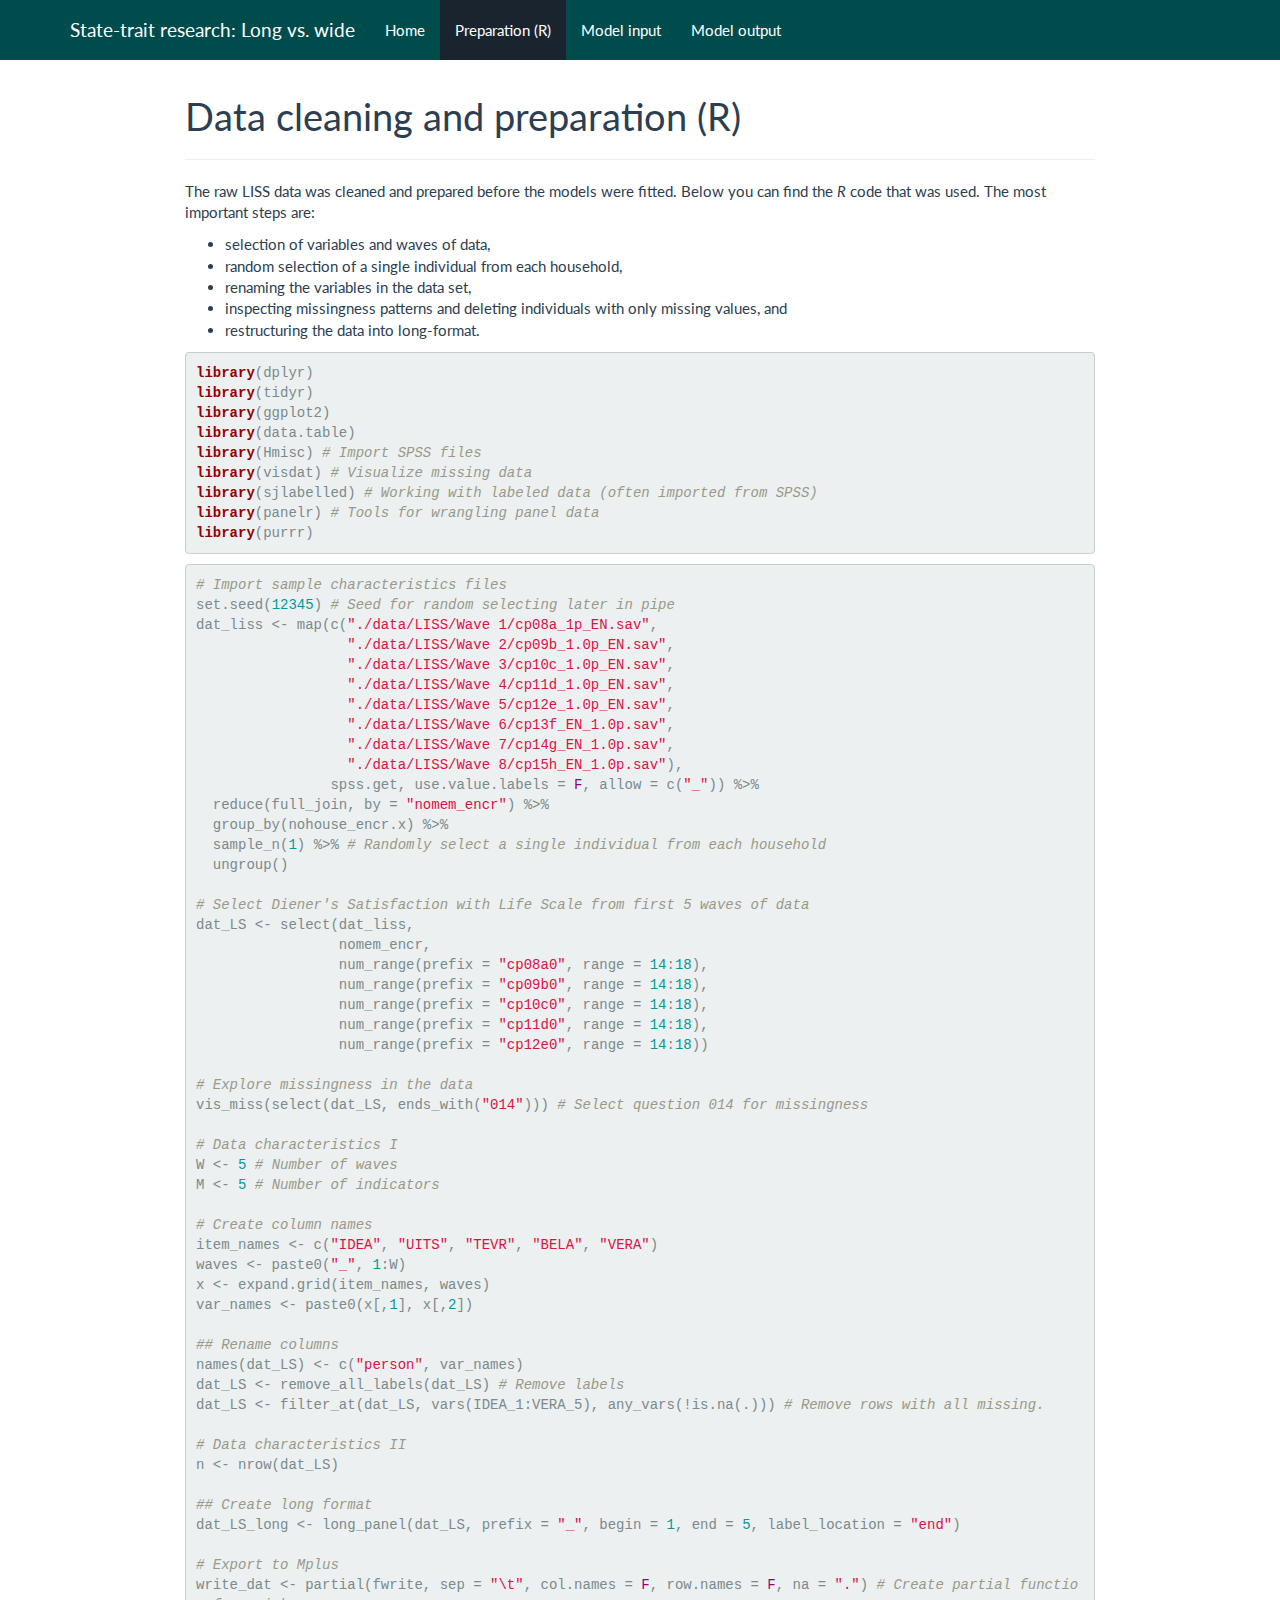
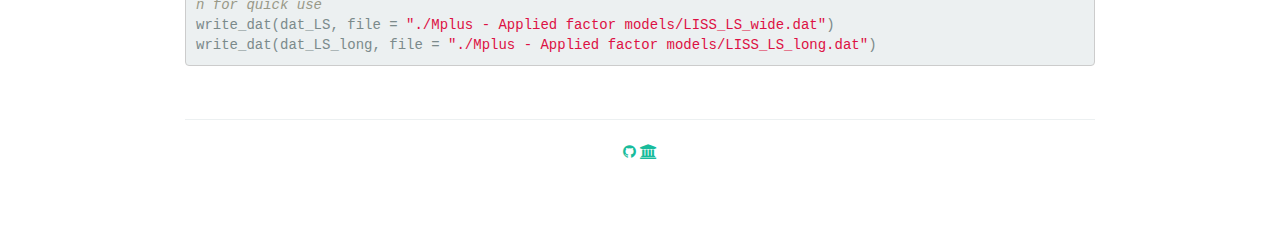
<file: docs/preparation.html>
<!DOCTYPE html>

<html>

<head>

<meta charset="utf-8" />
<meta name="generator" content="pandoc" />
<meta http-equiv="X-UA-Compatible" content="IE=EDGE" />




<title>Data cleaning and preparation (R)</title>

<script src="site_libs/header-attrs-2.9/header-attrs.js"></script>
<script src="site_libs/jquery-1.11.3/jquery.min.js"></script>
<meta name="viewport" content="width=device-width, initial-scale=1" />
<link href="site_libs/bootstrap-3.3.5/css/bootstrap.min.css" rel="stylesheet" />
<script src="site_libs/bootstrap-3.3.5/js/bootstrap.min.js"></script>
<script src="site_libs/bootstrap-3.3.5/shim/html5shiv.min.js"></script>
<script src="site_libs/bootstrap-3.3.5/shim/respond.min.js"></script>
<style>h1 {font-size: 34px;}
       h1.title {font-size: 38px;}
       h2 {font-size: 30px;}
       h3 {font-size: 24px;}
       h4 {font-size: 18px;}
       h5 {font-size: 16px;}
       h6 {font-size: 12px;}
       code {color: inherit; background-color: rgba(0, 0, 0, 0.04);}
       pre:not([class]) { background-color: white }</style>
<script src="site_libs/navigation-1.1/tabsets.js"></script>
<link href="site_libs/highlightjs-9.12.0/default.css" rel="stylesheet" />
<script src="site_libs/highlightjs-9.12.0/highlight.js"></script>

<style type="text/css">
  code{white-space: pre-wrap;}
  span.smallcaps{font-variant: small-caps;}
  span.underline{text-decoration: underline;}
  div.column{display: inline-block; vertical-align: top; width: 50%;}
  div.hanging-indent{margin-left: 1.5em; text-indent: -1.5em;}
  ul.task-list{list-style: none;}
    </style>

<style type="text/css">code{white-space: pre;}</style>
<script type="text/javascript">
if (window.hljs) {
  hljs.configure({languages: []});
  hljs.initHighlightingOnLoad();
  if (document.readyState && document.readyState === "complete") {
    window.setTimeout(function() { hljs.initHighlighting(); }, 0);
  }
}
</script>





<link rel="stylesheet" href="multilevel-state-trait.css" type="text/css" />



<style type = "text/css">
.main-container {
  max-width: 940px;
  margin-left: auto;
  margin-right: auto;
}
img {
  max-width:100%;
}
.tabbed-pane {
  padding-top: 12px;
}
.html-widget {
  margin-bottom: 20px;
}
button.code-folding-btn:focus {
  outline: none;
}
summary {
  display: list-item;
}
pre code {
  padding: 0;
}
</style>


<style type="text/css">
.dropdown-submenu {
  position: relative;
}
.dropdown-submenu>.dropdown-menu {
  top: 0;
  left: 100%;
  margin-top: -6px;
  margin-left: -1px;
  border-radius: 0 6px 6px 6px;
}
.dropdown-submenu:hover>.dropdown-menu {
  display: block;
}
.dropdown-submenu>a:after {
  display: block;
  content: " ";
  float: right;
  width: 0;
  height: 0;
  border-color: transparent;
  border-style: solid;
  border-width: 5px 0 5px 5px;
  border-left-color: #cccccc;
  margin-top: 5px;
  margin-right: -10px;
}
.dropdown-submenu:hover>a:after {
  border-left-color: #adb5bd;
}
.dropdown-submenu.pull-left {
  float: none;
}
.dropdown-submenu.pull-left>.dropdown-menu {
  left: -100%;
  margin-left: 10px;
  border-radius: 6px 0 6px 6px;
}
</style>

<script type="text/javascript">
// manage active state of menu based on current page
$(document).ready(function () {
  // active menu anchor
  href = window.location.pathname
  href = href.substr(href.lastIndexOf('/') + 1)
  if (href === "")
    href = "index.html";
  var menuAnchor = $('a[href="' + href + '"]');

  // mark it active
  menuAnchor.tab('show');

  // if it's got a parent navbar menu mark it active as well
  menuAnchor.closest('li.dropdown').addClass('active');

  // Navbar adjustments
  var navHeight = $(".navbar").first().height() + 15;
  var style = document.createElement('style');
  var pt = "padding-top: " + navHeight + "px; ";
  var mt = "margin-top: -" + navHeight + "px; ";
  var css = "";
  // offset scroll position for anchor links (for fixed navbar)
  for (var i = 1; i <= 6; i++) {
    css += ".section h" + i + "{ " + pt + mt + "}\n";
  }
  style.innerHTML = "body {" + pt + "padding-bottom: 40px; }\n" + css;
  document.head.appendChild(style);
});
</script>

<!-- tabsets -->

<style type="text/css">
.tabset-dropdown > .nav-tabs {
  display: inline-table;
  max-height: 500px;
  min-height: 44px;
  overflow-y: auto;
  border: 1px solid #ddd;
  border-radius: 4px;
}

.tabset-dropdown > .nav-tabs > li.active:before {
  content: "";
  font-family: 'Glyphicons Halflings';
  display: inline-block;
  padding: 10px;
  border-right: 1px solid #ddd;
}

.tabset-dropdown > .nav-tabs.nav-tabs-open > li.active:before {
  content: "&#xe258;";
  border: none;
}

.tabset-dropdown > .nav-tabs.nav-tabs-open:before {
  content: "";
  font-family: 'Glyphicons Halflings';
  display: inline-block;
  padding: 10px;
  border-right: 1px solid #ddd;
}

.tabset-dropdown > .nav-tabs > li.active {
  display: block;
}

.tabset-dropdown > .nav-tabs > li > a,
.tabset-dropdown > .nav-tabs > li > a:focus,
.tabset-dropdown > .nav-tabs > li > a:hover {
  border: none;
  display: inline-block;
  border-radius: 4px;
  background-color: transparent;
}

.tabset-dropdown > .nav-tabs.nav-tabs-open > li {
  display: block;
  float: none;
}

.tabset-dropdown > .nav-tabs > li {
  display: none;
}
</style>

<!-- code folding -->




</head>

<body>


<div class="container-fluid main-container">




<div class="navbar navbar-default  navbar-fixed-top" role="navigation">
  <div class="container">
    <div class="navbar-header">
      <button type="button" class="navbar-toggle collapsed" data-toggle="collapse" data-target="#navbar">
        <span class="icon-bar"></span>
        <span class="icon-bar"></span>
        <span class="icon-bar"></span>
      </button>
      <a class="navbar-brand" href="index.html">State-trait research: Long vs. wide</a>
    </div>
    <div id="navbar" class="navbar-collapse collapse">
      <ul class="nav navbar-nav">
        <li>
  <a href="index.html">Home</a>
</li>
<li>
  <a href="preparation.html">Preparation (R)</a>
</li>
<li>
  <a href="input.html">Model input</a>
</li>
<li>
  <a href="output.html">Model output</a>
</li>
      </ul>
      <ul class="nav navbar-nav navbar-right">
        
      </ul>
    </div><!--/.nav-collapse -->
  </div><!--/.container -->
</div><!--/.navbar -->

<div id="header">



<h1 class="title toc-ignore">Data cleaning and preparation (R)</h1>

</div>


<hr />
<p>The raw LISS data was cleaned and prepared before the models were fitted. Below you can find the <em>R</em> code that was used. The most important steps are:</p>
<ul>
<li>selection of variables and waves of data,</li>
<li>random selection of a single individual from each household,</li>
<li>renaming the variables in the data set,</li>
<li>inspecting missingness patterns and deleting individuals with only missing values, and</li>
<li>restructuring the data into long-format.</li>
</ul>
<pre class="r"><code>library(dplyr)
library(tidyr)
library(ggplot2)
library(data.table)
library(Hmisc) # Import SPSS files
library(visdat) # Visualize missing data
library(sjlabelled) # Working with labeled data (often imported from SPSS)
library(panelr) # Tools for wrangling panel data
library(purrr)</code></pre>
<pre class="r"><code># Import sample characteristics files
set.seed(12345) # Seed for random selecting later in pipe
dat_liss &lt;- map(c(&quot;./data/LISS/Wave 1/cp08a_1p_EN.sav&quot;, 
                  &quot;./data/LISS/Wave 2/cp09b_1.0p_EN.sav&quot;,
                  &quot;./data/LISS/Wave 3/cp10c_1.0p_EN.sav&quot;,
                  &quot;./data/LISS/Wave 4/cp11d_1.0p_EN.sav&quot;,
                  &quot;./data/LISS/Wave 5/cp12e_1.0p_EN.sav&quot;,
                  &quot;./data/LISS/Wave 6/cp13f_EN_1.0p.sav&quot;,
                  &quot;./data/LISS/Wave 7/cp14g_EN_1.0p.sav&quot;,
                  &quot;./data/LISS/Wave 8/cp15h_EN_1.0p.sav&quot;),
                spss.get, use.value.labels = F, allow = c(&quot;_&quot;)) %&gt;% 
  reduce(full_join, by = &quot;nomem_encr&quot;) %&gt;%
  group_by(nohouse_encr.x) %&gt;%
  sample_n(1) %&gt;% # Randomly select a single individual from each household
  ungroup() 

# Select Diener&#39;s Satisfaction with Life Scale from first 5 waves of data
dat_LS &lt;- select(dat_liss, 
                 nomem_encr,
                 num_range(prefix = &quot;cp08a0&quot;, range = 14:18), 
                 num_range(prefix = &quot;cp09b0&quot;, range = 14:18), 
                 num_range(prefix = &quot;cp10c0&quot;, range = 14:18), 
                 num_range(prefix = &quot;cp11d0&quot;, range = 14:18), 
                 num_range(prefix = &quot;cp12e0&quot;, range = 14:18))
  
# Explore missingness in the data
vis_miss(select(dat_LS, ends_with(&quot;014&quot;))) # Select question 014 for missingness 

# Data characteristics I
W &lt;- 5 # Number of waves
M &lt;- 5 # Number of indicators

# Create column names
item_names &lt;- c(&quot;IDEA&quot;, &quot;UITS&quot;, &quot;TEVR&quot;, &quot;BELA&quot;, &quot;VERA&quot;)
waves &lt;- paste0(&quot;_&quot;, 1:W)
x &lt;- expand.grid(item_names, waves)
var_names &lt;- paste0(x[,1], x[,2])

## Rename columns
names(dat_LS) &lt;- c(&quot;person&quot;, var_names)
dat_LS &lt;- remove_all_labels(dat_LS) # Remove labels
dat_LS &lt;- filter_at(dat_LS, vars(IDEA_1:VERA_5), any_vars(!is.na(.))) # Remove rows with all missing. 

# Data characteristics II
n &lt;- nrow(dat_LS)

## Create long format 
dat_LS_long &lt;- long_panel(dat_LS, prefix = &quot;_&quot;, begin = 1, end = 5, label_location = &quot;end&quot;)

# Export to Mplus
write_dat &lt;- partial(fwrite, sep = &quot;\t&quot;, col.names = F, row.names = F, na = &quot;.&quot;) # Create partial function for quick use
write_dat(dat_LS, file = &quot;./Mplus - Applied factor models/LISS_LS_wide.dat&quot;)
write_dat(dat_LS_long, file = &quot;./Mplus - Applied factor models/LISS_LS_long.dat&quot;)</code></pre>

&nbsp;
<hr />
<!-- Add icon library -->
<link rel="stylesheet" href="https://cdnjs.cloudflare.com/ajax/libs/font-awesome/4.7.0/css/font-awesome.min.css">

<!-- Add font icons -->
<p style="text-align: center;">
    <a href="https://github.com/jeroendmulder/" class="fa fa-github"></a>
    <a href="https://www.uu.nl/staff/JDMulder" class="fa fa-university"></a>
</p>

&nbsp;



</div>

<script>

// add bootstrap table styles to pandoc tables
function bootstrapStylePandocTables() {
  $('tr.odd').parent('tbody').parent('table').addClass('table table-condensed');
}
$(document).ready(function () {
  bootstrapStylePandocTables();
});


</script>

<!-- tabsets -->

<script>
$(document).ready(function () {
  window.buildTabsets("TOC");
});

$(document).ready(function () {
  $('.tabset-dropdown > .nav-tabs > li').click(function () {
    $(this).parent().toggleClass('nav-tabs-open');
  });
});
</script>

<!-- code folding -->


<!-- dynamically load mathjax for compatibility with self-contained -->
<script>
  (function () {
    var script = document.createElement("script");
    script.type = "text/javascript";
    script.src  = "https://mathjax.rstudio.com/latest/MathJax.js?config=TeX-AMS-MML_HTMLorMML";
    document.getElementsByTagName("head")[0].appendChild(script);
  })();
</script>

</body>
</html>
</file>
<file: docs/site_libs/highlightjs-9.12.0/default.css>
.hljs-literal {
  color: #990073;
}

.hljs-number {
  color: #099;
}

.hljs-comment {
  color: #998;
  font-style: italic;
}

.hljs-keyword {
  color: #900;
  font-weight: bold;
}

.hljs-string {
  color: #d14;
}
</file>
<file: docs/multilevel-state-trait.css>
@import url("https://fonts.googleapis.com/css?family=Lato:400,700,400italic&display=swap");
/*!
 * bootswatch v3.4.1
 * Homepage: https://bootswatch.com
 * Copyright 2012-2019 Thomas Park
 * Licensed under MIT
 * Based on Bootstrap
*/
/*!
 * Bootstrap v3.4.1 (https://getbootstrap.com/)
 * Copyright 2011-2019 Twitter, Inc.
 * Licensed under MIT (https://github.com/twbs/bootstrap/blob/master/LICENSE)
 */
/*! normalize.css v3.0.3 | MIT License | github.com/necolas/normalize.css */
html {
  font-family: sans-serif;
  -ms-text-size-adjust: 100%;
  -webkit-text-size-adjust: 100%;
}
body {
  margin: 0;
}
article,
aside,
details,
figcaption,
figure,
footer,
header,
hgroup,
main,
menu,
nav,
section,
summary {
  display: block;
}
audio,
canvas,
progress,
video {
  display: inline-block;
  vertical-align: baseline;
}
audio:not([controls]) {
  display: none;
  height: 0;
}
[hidden],
template {
  display: none;
}
a {
  background-color: transparent;
}
a:active,
a:hover {
  outline: 0;
}
abbr[title] {
  border-bottom: none;
  text-decoration: underline;
  text-decoration: underline dotted;
}
b,
strong {
  font-weight: bold;
}
dfn {
  font-style: italic;
}
h1 {
  font-size: 2em;
  margin: 0.67em 0;
}
mark {
  background: #ff0;
  color: #000;
}
small {
  font-size: 80%;
}
sub,
sup {
  font-size: 75%;
  line-height: 0;
  position: relative;
  vertical-align: baseline;
}
sup {
  top: -0.5em;
}
sub {
  bottom: -0.25em;
}
img {
  border: 0;
}
svg:not(:root) {
  overflow: hidden;
}
figure {
  margin: 1em 40px;
}
hr {
  box-sizing: content-box;
  height: 0;
}
pre {
  overflow: auto;
}
code,
kbd,
pre,
samp {
  font-family: monospace, monospace;
  font-size: 1em;
}
button,
input,
optgroup,
select,
textarea {
  color: inherit;
  font: inherit;
  margin: 0;
}
button {
  overflow: visible;
}
button,
select {
  text-transform: none;
}
button,
html input[type="button"],
input[type="reset"],
input[type="submit"] {
  -webkit-appearance: button;
  cursor: pointer;
}
button[disabled],
html input[disabled] {
  cursor: default;
}
button::-moz-focus-inner,
input::-moz-focus-inner {
  border: 0;
  padding: 0;
}
input {
  line-height: normal;
}
input[type="checkbox"],
input[type="radio"] {
  box-sizing: border-box;
  padding: 0;
}
input[type="number"]::-webkit-inner-spin-button,
input[type="number"]::-webkit-outer-spin-button {
  height: auto;
}
input[type="search"] {
  -webkit-appearance: textfield;
  box-sizing: content-box;
}
input[type="search"]::-webkit-search-cancel-button,
input[type="search"]::-webkit-search-decoration {
  -webkit-appearance: none;
}
fieldset {
  border: 1px solid #c0c0c0;
  margin: 0 2px;
  padding: 0.35em 0.625em 0.75em;
}
legend {
  border: 0;
  padding: 0;
}
textarea {
  overflow: auto;
}
optgroup {
  font-weight: bold;
}
table {
  border-collapse: collapse;
  border-spacing: 0;
}
td,
th {
  padding: 0;
}
/*! Source: https://github.com/h5bp/html5-boilerplate/blob/master/src/css/main.css */
@media print {
  *,
  *:before,
  *:after {
    color: #000 !important;
    text-shadow: none !important;
    background: transparent !important;
    box-shadow: none !important;
  }
  a,
  a:visited {
    text-decoration: underline;
  }
  a[href]:after {
    content: " (" attr(href) ")";
  }
  abbr[title]:after {
    content: " (" attr(title) ")";
  }
  a[href^="#"]:after,
  a[href^="javascript:"]:after {
    content: "";
  }
  pre,
  blockquote {
    border: 1px solid #999;
    page-break-inside: avoid;
  }
  thead {
    display: table-header-group;
  }
  tr,
  img {
    page-break-inside: avoid;
  }
  img {
    max-width: 100% !important;
  }
  p,
  h2,
  h3 {
    orphans: 3;
    widows: 3;
  }
  h2,
  h3 {
    page-break-after: avoid;
  }
  .navbar {
    display: none;
  }
  .btn > .caret,
  .dropup > .btn > .caret {
    border-top-color: #000 !important;
  }
  .label {
    border: 1px solid #000;
  }
  .table {
    border-collapse: collapse !important;
  }
  .table td,
  .table th {
    background-color: #fff !important;
  }
  .table-bordered th,
  .table-bordered td {
    border: 1px solid #ddd !important;
  }
}
@font-face {
  font-family: "Glyphicons Halflings";
  src: url("../fonts/glyphicons-halflings-regular.eot");
  src: url("../fonts/glyphicons-halflings-regular.eot?#iefix") format("embedded-opentype"), url("../fonts/glyphicons-halflings-regular.woff2") format("woff2"), url("../fonts/glyphicons-halflings-regular.woff") format("woff"), url("../fonts/glyphicons-halflings-regular.ttf") format("truetype"), url("../fonts/glyphicons-halflings-regular.svg#glyphicons_halflingsregular") format("svg");
}
.glyphicon {
  position: relative;
  top: 1px;
  display: inline-block;
  font-family: "Glyphicons Halflings";
  font-style: normal;
  font-weight: 400;
  line-height: 1;
  -webkit-font-smoothing: antialiased;
  -moz-osx-font-smoothing: grayscale;
}
.glyphicon-asterisk:before {
  content: "\002a";
}
.glyphicon-plus:before {
  content: "\002b";
}
.glyphicon-euro:before,
.glyphicon-eur:before {
  content: "\20ac";
}
.glyphicon-minus:before {
  content: "\2212";
}
.glyphicon-cloud:before {
  content: "\2601";
}
.glyphicon-envelope:before {
  content: "\2709";
}
.glyphicon-pencil:before {
  content: "\270f";
}
.glyphicon-glass:before {
  content: "\e001";
}
.glyphicon-music:before {
  content: "\e002";
}
.glyphicon-search:before {
  content: "\e003";
}
.glyphicon-heart:before {
  content: "\e005";
}
.glyphicon-star:before {
  content: "\e006";
}
.glyphicon-star-empty:before {
  content: "\e007";
}
.glyphicon-user:before {
  content: "\e008";
}
.glyphicon-film:before {
  content: "\e009";
}
.glyphicon-th-large:before {
  content: "\e010";
}
.glyphicon-th:before {
  content: "\e011";
}
.glyphicon-th-list:before {
  content: "\e012";
}
.glyphicon-ok:before {
  content: "\e013";
}
.glyphicon-remove:before {
  content: "\e014";
}
.glyphicon-zoom-in:before {
  content: "\e015";
}
.glyphicon-zoom-out:before {
  content: "\e016";
}
.glyphicon-off:before {
  content: "\e017";
}
.glyphicon-signal:before {
  content: "\e018";
}
.glyphicon-cog:before {
  content: "\e019";
}
.glyphicon-trash:before {
  content: "\e020";
}
.glyphicon-home:before {
  content: "\e021";
}
.glyphicon-file:before {
  content: "\e022";
}
.glyphicon-time:before {
  content: "\e023";
}
.glyphicon-road:before {
  content: "\e024";
}
.glyphicon-download-alt:before {
  content: "\e025";
}
.glyphicon-download:before {
  content: "\e026";
}
.glyphicon-upload:before {
  content: "\e027";
}
.glyphicon-inbox:before {
  content: "\e028";
}
.glyphicon-play-circle:before {
  content: "\e029";
}
.glyphicon-repeat:before {
  content: "\e030";
}
.glyphicon-refresh:before {
  content: "\e031";
}
.glyphicon-list-alt:before {
  content: "\e032";
}
.glyphicon-lock:before {
  content: "\e033";
}
.glyphicon-flag:before {
  content: "\e034";
}
.glyphicon-headphones:before {
  content: "\e035";
}
.glyphicon-volume-off:before {
  content: "\e036";
}
.glyphicon-volume-down:before {
  content: "\e037";
}
.glyphicon-volume-up:before {
  content: "\e038";
}
.glyphicon-qrcode:before {
  content: "\e039";
}
.glyphicon-barcode:before {
  content: "\e040";
}
.glyphicon-tag:before {
  content: "\e041";
}
.glyphicon-tags:before {
  content: "\e042";
}
.glyphicon-book:before {
  content: "\e043";
}
.glyphicon-bookmark:before {
  content: "\e044";
}
.glyphicon-print:before {
  content: "\e045";
}
.glyphicon-camera:before {
  content: "\e046";
}
.glyphicon-font:before {
  content: "\e047";
}
.glyphicon-bold:before {
  content: "\e048";
}
.glyphicon-italic:before {
  content: "\e049";
}
.glyphicon-text-height:before {
  content: "\e050";
}
.glyphicon-text-width:before {
  content: "\e051";
}
.glyphicon-align-left:before {
  content: "\e052";
}
.glyphicon-align-center:before {
  content: "\e053";
}
.glyphicon-align-right:before {
  content: "\e054";
}
.glyphicon-align-justify:before {
  content: "\e055";
}
.glyphicon-list:before {
  content: "\e056";
}
.glyphicon-indent-left:before {
  content: "\e057";
}
.glyphicon-indent-right:before {
  content: "\e058";
}
.glyphicon-facetime-video:before {
  content: "\e059";
}
.glyphicon-picture:before {
  content: "\e060";
}
.glyphicon-map-marker:before {
  content: "\e062";
}
.glyphicon-adjust:before {
  content: "\e063";
}
.glyphicon-tint:before {
  content: "\e064";
}
.glyphicon-edit:before {
  content: "\e065";
}
.glyphicon-share:before {
  content: "\e066";
}
.glyphicon-check:before {
  content: "\e067";
}
.glyphicon-move:before {
  content: "\e068";
}
.glyphicon-step-backward:before {
  content: "\e069";
}
.glyphicon-fast-backward:before {
  content: "\e070";
}
.glyphicon-backward:before {
  content: "\e071";
}
.glyphicon-play:before {
  content: "\e072";
}
.glyphicon-pause:before {
  content: "\e073";
}
.glyphicon-stop:before {
  content: "\e074";
}
.glyphicon-forward:before {
  content: "\e075";
}
.glyphicon-fast-forward:before {
  content: "\e076";
}
.glyphicon-step-forward:before {
  content: "\e077";
}
.glyphicon-eject:before {
  content: "\e078";
}
.glyphicon-chevron-left:before {
  content: "\e079";
}
.glyphicon-chevron-right:before {
  content: "\e080";
}
.glyphicon-plus-sign:before {
  content: "\e081";
}
.glyphicon-minus-sign:before {
  content: "\e082";
}
.glyphicon-remove-sign:before {
  content: "\e083";
}
.glyphicon-ok-sign:before {
  content: "\e084";
}
.glyphicon-question-sign:before {
  content: "\e085";
}
.glyphicon-info-sign:before {
  content: "\e086";
}
.glyphicon-screenshot:before {
  content: "\e087";
}
.glyphicon-remove-circle:before {
  content: "\e088";
}
.glyphicon-ok-circle:before {
  content: "\e089";
}
.glyphicon-ban-circle:before {
  content: "\e090";
}
.glyphicon-arrow-left:before {
  content: "\e091";
}
.glyphicon-arrow-right:before {
  content: "\e092";
}
.glyphicon-arrow-up:before {
  content: "\e093";
}
.glyphicon-arrow-down:before {
  content: "\e094";
}
.glyphicon-share-alt:before {
  content: "\e095";
}
.glyphicon-resize-full:before {
  content: "\e096";
}
.glyphicon-resize-small:before {
  content: "\e097";
}
.glyphicon-exclamation-sign:before {
  content: "\e101";
}
.glyphicon-gift:before {
  content: "\e102";
}
.glyphicon-leaf:before {
  content: "\e103";
}
.glyphicon-fire:before {
  content: "\e104";
}
.glyphicon-eye-open:before {
  content: "\e105";
}
.glyphicon-eye-close:before {
  content: "\e106";
}
.glyphicon-warning-sign:before {
  content: "\e107";
}
.glyphicon-plane:before {
  content: "\e108";
}
.glyphicon-calendar:before {
  content: "\e109";
}
.glyphicon-random:before {
  content: "\e110";
}
.glyphicon-comment:before {
  content: "\e111";
}
.glyphicon-magnet:before {
  content: "\e112";
}
.glyphicon-chevron-up:before {
  content: "\e113";
}
.glyphicon-chevron-down:before {
  content: "\e114";
}
.glyphicon-retweet:before {
  content: "\e115";
}
.glyphicon-shopping-cart:before {
  content: "\e116";
}
.glyphicon-folder-close:before {
  content: "\e117";
}
.glyphicon-folder-open:before {
  content: "\e118";
}
.glyphicon-resize-vertical:before {
  content: "\e119";
}
.glyphicon-resize-horizontal:before {
  content: "\e120";
}
.glyphicon-hdd:before {
  content: "\e121";
}
.glyphicon-bullhorn:before {
  content: "\e122";
}
.glyphicon-bell:before {
  content: "\e123";
}
.glyphicon-certificate:before {
  content: "\e124";
}
.glyphicon-thumbs-up:before {
  content: "\e125";
}
.glyphicon-thumbs-down:before {
  content: "\e126";
}
.glyphicon-hand-right:before {
  content: "\e127";
}
.glyphicon-hand-left:before {
  content: "\e128";
}
.glyphicon-hand-up:before {
  content: "\e129";
}
.glyphicon-hand-down:before {
  content: "\e130";
}
.glyphicon-circle-arrow-right:before {
  content: "\e131";
}
.glyphicon-circle-arrow-left:before {
  content: "\e132";
}
.glyphicon-circle-arrow-up:before {
  content: "\e133";
}
.glyphicon-circle-arrow-down:before {
  content: "\e134";
}
.glyphicon-globe:before {
  content: "\e135";
}
.glyphicon-wrench:before {
  content: "\e136";
}
.glyphicon-tasks:before {
  content: "\e137";
}
.glyphicon-filter:before {
  content: "\e138";
}
.glyphicon-briefcase:before {
  content: "\e139";
}
.glyphicon-fullscreen:before {
  content: "\e140";
}
.glyphicon-dashboard:before {
  content: "\e141";
}
.glyphicon-paperclip:before {
  content: "\e142";
}
.glyphicon-heart-empty:before {
  content: "\e143";
}
.glyphicon-link:before {
  content: "\e144";
}
.glyphicon-phone:before {
  content: "\e145";
}
.glyphicon-pushpin:before {
  content: "\e146";
}
.glyphicon-usd:before {
  content: "\e148";
}
.glyphicon-gbp:before {
  content: "\e149";
}
.glyphicon-sort:before {
  content: "\e150";
}
.glyphicon-sort-by-alphabet:before {
  content: "\e151";
}
.glyphicon-sort-by-alphabet-alt:before {
  content: "\e152";
}
.glyphicon-sort-by-order:before {
  content: "\e153";
}
.glyphicon-sort-by-order-alt:before {
  content: "\e154";
}
.glyphicon-sort-by-attributes:before {
  content: "\e155";
}
.glyphicon-sort-by-attributes-alt:before {
  content: "\e156";
}
.glyphicon-unchecked:before {
  content: "\e157";
}
.glyphicon-expand:before {
  content: "\e158";
}
.glyphicon-collapse-down:before {
  content: "\e159";
}
.glyphicon-collapse-up:before {
  content: "\e160";
}
.glyphicon-log-in:before {
  content: "\e161";
}
.glyphicon-flash:before {
  content: "\e162";
}
.glyphicon-log-out:before {
  content: "\e163";
}
.glyphicon-new-window:before {
  content: "\e164";
}
.glyphicon-record:before {
  content: "\e165";
}
.glyphicon-save:before {
  content: "\e166";
}
.glyphicon-open:before {
  content: "\e167";
}
.glyphicon-saved:before {
  content: "\e168";
}
.glyphicon-import:before {
  content: "\e169";
}
.glyphicon-export:before {
  content: "\e170";
}
.glyphicon-send:before {
  content: "\e171";
}
.glyphicon-floppy-disk:before {
  content: "\e172";
}
.glyphicon-floppy-saved:before {
  content: "\e173";
}
.glyphicon-floppy-remove:before {
  content: "\e174";
}
.glyphicon-floppy-save:before {
  content: "\e175";
}
.glyphicon-floppy-open:before {
  content: "\e176";
}
.glyphicon-credit-card:before {
  content: "\e177";
}
.glyphicon-transfer:before {
  content: "\e178";
}
.glyphicon-cutlery:before {
  content: "\e179";
}
.glyphicon-header:before {
  content: "\e180";
}
.glyphicon-compressed:before {
  content: "\e181";
}
.glyphicon-earphone:before {
  content: "\e182";
}
.glyphicon-phone-alt:before {
  content: "\e183";
}
.glyphicon-tower:before {
  content: "\e184";
}
.glyphicon-stats:before {
  content: "\e185";
}
.glyphicon-sd-video:before {
  content: "\e186";
}
.glyphicon-hd-video:before {
  content: "\e187";
}
.glyphicon-subtitles:before {
  content: "\e188";
}
.glyphicon-sound-stereo:before {
  content: "\e189";
}
.glyphicon-sound-dolby:before {
  content: "\e190";
}
.glyphicon-sound-5-1:before {
  content: "\e191";
}
.glyphicon-sound-6-1:before {
  content: "\e192";
}
.glyphicon-sound-7-1:before {
  content: "\e193";
}
.glyphicon-copyright-mark:before {
  content: "\e194";
}
.glyphicon-registration-mark:before {
  content: "\e195";
}
.glyphicon-cloud-download:before {
  content: "\e197";
}
.glyphicon-cloud-upload:before {
  content: "\e198";
}
.glyphicon-tree-conifer:before {
  content: "\e199";
}
.glyphicon-tree-deciduous:before {
  content: "\e200";
}
.glyphicon-cd:before {
  content: "\e201";
}
.glyphicon-save-file:before {
  content: "\e202";
}
.glyphicon-open-file:before {
  content: "\e203";
}
.glyphicon-level-up:before {
  content: "\e204";
}
.glyphicon-copy:before {
  content: "\e205";
}
.glyphicon-paste:before {
  content: "\e206";
}
.glyphicon-alert:before {
  content: "\e209";
}
.glyphicon-equalizer:before {
  content: "\e210";
}
.glyphicon-king:before {
  content: "\e211";
}
.glyphicon-queen:before {
  content: "\e212";
}
.glyphicon-pawn:before {
  content: "\e213";
}
.glyphicon-bishop:before {
  content: "\e214";
}
.glyphicon-knight:before {
  content: "\e215";
}
.glyphicon-baby-formula:before {
  content: "\e216";
}
.glyphicon-tent:before {
  content: "\26fa";
}
.glyphicon-blackboard:before {
  content: "\e218";
}
.glyphicon-bed:before {
  content: "\e219";
}
.glyphicon-apple:before {
  content: "\f8ff";
}
.glyphicon-erase:before {
  content: "\e221";
}
.glyphicon-hourglass:before {
  content: "\231b";
}
.glyphicon-lamp:before {
  content: "\e223";
}
.glyphicon-duplicate:before {
  content: "\e224";
}
.glyphicon-piggy-bank:before {
  content: "\e225";
}
.glyphicon-scissors:before {
  content: "\e226";
}
.glyphicon-bitcoin:before {
  content: "\e227";
}
.glyphicon-btc:before {
  content: "\e227";
}
.glyphicon-xbt:before {
  content: "\e227";
}
.glyphicon-yen:before {
  content: "\00a5";
}
.glyphicon-jpy:before {
  content: "\00a5";
}
.glyphicon-ruble:before {
  content: "\20bd";
}
.glyphicon-rub:before {
  content: "\20bd";
}
.glyphicon-scale:before {
  content: "\e230";
}
.glyphicon-ice-lolly:before {
  content: "\e231";
}
.glyphicon-ice-lolly-tasted:before {
  content: "\e232";
}
.glyphicon-education:before {
  content: "\e233";
}
.glyphicon-option-horizontal:before {
  content: "\e234";
}
.glyphicon-option-vertical:before {
  content: "\e235";
}
.glyphicon-menu-hamburger:before {
  content: "\e236";
}
.glyphicon-modal-window:before {
  content: "\e237";
}
.glyphicon-oil:before {
  content: "\e238";
}
.glyphicon-grain:before {
  content: "\e239";
}
.glyphicon-sunglasses:before {
  content: "\e240";
}
.glyphicon-text-size:before {
  content: "\e241";
}
.glyphicon-text-color:before {
  content: "\e242";
}
.glyphicon-text-background:before {
  content: "\e243";
}
.glyphicon-object-align-top:before {
  content: "\e244";
}
.glyphicon-object-align-bottom:before {
  content: "\e245";
}
.glyphicon-object-align-horizontal:before {
  content: "\e246";
}
.glyphicon-object-align-left:before {
  content: "\e247";
}
.glyphicon-object-align-vertical:before {
  content: "\e248";
}
.glyphicon-object-align-right:before {
  content: "\e249";
}
.glyphicon-triangle-right:before {
  content: "\e250";
}
.glyphicon-triangle-left:before {
  content: "\e251";
}
.glyphicon-triangle-bottom:before {
  content: "\e252";
}
.glyphicon-triangle-top:before {
  content: "\e253";
}
.glyphicon-console:before {
  content: "\e254";
}
.glyphicon-superscript:before {
  content: "\e255";
}
.glyphicon-subscript:before {
  content: "\e256";
}
.glyphicon-menu-left:before {
  content: "\e257";
}
.glyphicon-menu-right:before {
  content: "\e258";
}
.glyphicon-menu-down:before {
  content: "\e259";
}
.glyphicon-menu-up:before {
  content: "\e260";
}
* {
  box-sizing: border-box;
}
*:before,
*:after {
  box-sizing: border-box;
}
html {
  font-size: 10px;
  -webkit-tap-highlight-color: rgba(0, 0, 0, 0);
}
body {
  font-family: "Lato", "Helvetica Neue", Helvetica, Arial, sans-serif;
  font-size: 15px;
  line-height: 1.42857143;
  color: #2c3e50;
  background-color: #ffffff;
}
input,
button,
select,
textarea {
  font-family: inherit;
  font-size: inherit;
  line-height: inherit;
}
a {
  color: #18bc9c;
  text-decoration: none;
}
a:hover,
a:focus {
  color: #18bc9c;
  text-decoration: underline;
}
a:focus {
  outline: 5px auto -webkit-focus-ring-color;
  outline-offset: -2px;
}
figure {
  margin: 0;
}
img {
  vertical-align: middle;
}
.img-responsive,
.thumbnail > img,
.thumbnail a > img,
.carousel-inner > .item > img,
.carousel-inner > .item > a > img {
  display: block;
  max-width: 100%;
  height: auto;
}
.img-rounded {
  border-radius: 6px;
}
.img-thumbnail {
  padding: 4px;
  line-height: 1.42857143;
  background-color: #ffffff;
  border: 1px solid #ecf0f1;
  border-radius: 4px;
  transition: all 0.2s ease-in-out;
  display: inline-block;
  max-width: 100%;
  height: auto;
}
.img-circle {
  border-radius: 50%;
}
hr {
  margin-top: 21px;
  margin-bottom: 21px;
  border: 0;
  border-top: 1px solid #ecf0f1;
}
.sr-only {
  position: absolute;
  width: 1px;
  height: 1px;
  padding: 0;
  margin: -1px;
  overflow: hidden;
  clip: rect(0, 0, 0, 0);
  border: 0;
}
.sr-only-focusable:active,
.sr-only-focusable:focus {
  position: static;
  width: auto;
  height: auto;
  margin: 0;
  overflow: visible;
  clip: auto;
}
[role="button"] {
  cursor: pointer;
}
h1,
h2,
h3,
h4,
h5,
h6,
.h1,
.h2,
.h3,
.h4,
.h5,
.h6 {
  font-family: "Lato", "Helvetica Neue", Helvetica, Arial, sans-serif;
  font-weight: 400;
  line-height: 1.1;
  color: inherit;
}
h1 small,
h2 small,
h3 small,
h4 small,
h5 small,
h6 small,
.h1 small,
.h2 small,
.h3 small,
.h4 small,
.h5 small,
.h6 small,
h1 .small,
h2 .small,
h3 .small,
h4 .small,
h5 .small,
h6 .small,
.h1 .small,
.h2 .small,
.h3 .small,
.h4 .small,
.h5 .small,
.h6 .small {
  font-weight: 400;
  line-height: 1;
  color: #b4bcc2;
}
h1,
.h1,
h2,
.h2,
h3,
.h3 {
  margin-top: 21px;
  margin-bottom: 10.5px;
}
h1 small,
.h1 small,
h2 small,
.h2 small,
h3 small,
.h3 small,
h1 .small,
.h1 .small,
h2 .small,
.h2 .small,
h3 .small,
.h3 .small {
  font-size: 65%;
}
h4,
.h4,
h5,
.h5,
h6,
.h6 {
  margin-top: 10.5px;
  margin-bottom: 10.5px;
}
h4 small,
.h4 small,
h5 small,
.h5 small,
h6 small,
.h6 small,
h4 .small,
.h4 .small,
h5 .small,
.h5 .small,
h6 .small,
.h6 .small {
  font-size: 75%;
}
h1,
.h1 {
  font-size: 39px;
}
h2,
.h2 {
  font-size: 32px;
}
h3,
.h3 {
  font-size: 26px;
}
h4,
.h4 {
  font-size: 19px;
}
h5,
.h5 {
  font-size: 15px;
}
h6,
.h6 {
  font-size: 13px;
}
p {
  margin: 0 0 10.5px;
}
.lead {
  margin-bottom: 21px;
  font-size: 17px;
  font-weight: 300;
  line-height: 1.4;
}
@media (min-width: 768px) {
  .lead {
    font-size: 22.5px;
  }
}
small,
.small {
  font-size: 86%;
}
mark,
.mark {
  padding: .2em;
  background-color: #f39c12;
}
.text-left {
  text-align: left;
}
.text-right {
  text-align: right;
}
.text-center {
  text-align: center;
}
.text-justify {
  text-align: justify;
}
.text-nowrap {
  white-space: nowrap;
}
.text-lowercase {
  text-transform: lowercase;
}
.text-uppercase {
  text-transform: uppercase;
}
.text-capitalize {
  text-transform: capitalize;
}
.text-muted {
  color: #b4bcc2;
}
.text-primary {
  color: #2c3e50;
}
a.text-primary:hover,
a.text-primary:focus {
  color: #1a242f;
}
.text-success {
  color: #ffffff;
}
a.text-success:hover,
a.text-success:focus {
  color: #e6e6e6;
}
.text-info {
  color: #ffffff;
}
a.text-info:hover,
a.text-info:focus {
  color: #e6e6e6;
}
.text-warning {
  color: #ffffff;
}
a.text-warning:hover,
a.text-warning:focus {
  color: #e6e6e6;
}
.text-danger {
  color: #ffffff;
}
a.text-danger:hover,
a.text-danger:focus {
  color: #e6e6e6;
}
.bg-primary {
  color: #fff;
  background-color: #2c3e50;
}
a.bg-primary:hover,
a.bg-primary:focus {
  background-color: #1a242f;
}
.bg-success {
  background-color: #18bc9c;
}
a.bg-success:hover,
a.bg-success:focus {
  background-color: #128f76;
}
.bg-info {
  background-color: #3498db;
}
a.bg-info:hover,
a.bg-info:focus {
  background-color: #217dbb;
}
.bg-warning {
  background-color: #f39c12;
}
a.bg-warning:hover,
a.bg-warning:focus {
  background-color: #c87f0a;
}
.bg-danger {
  background-color: #e74c3c;
}
a.bg-danger:hover,
a.bg-danger:focus {
  background-color: #d62c1a;
}
.page-header {
  padding-bottom: 9.5px;
  margin: 42px 0 21px;
  border-bottom: 1px solid transparent;
}
ul,
ol {
  margin-top: 0;
  margin-bottom: 10.5px;
}
ul ul,
ol ul,
ul ol,
ol ol {
  margin-bottom: 0;
}
.list-unstyled {
  padding-left: 0;
  list-style: none;
}
.list-inline {
  padding-left: 0;
  list-style: none;
  margin-left: -5px;
}
.list-inline > li {
  display: inline-block;
  padding-right: 5px;
  padding-left: 5px;
}
dl {
  margin-top: 0;
  margin-bottom: 21px;
}
dt,
dd {
  line-height: 1.42857143;
}
dt {
  font-weight: 700;
}
dd {
  margin-left: 0;
}
@media (min-width: 768px) {
  .dl-horizontal dt {
    float: left;
    width: 160px;
    clear: left;
    text-align: right;
    overflow: hidden;
    text-overflow: ellipsis;
    white-space: nowrap;
  }
  .dl-horizontal dd {
    margin-left: 180px;
  }
}
abbr[title],
abbr[data-original-title] {
  cursor: help;
}
.initialism {
  font-size: 90%;
  text-transform: uppercase;
}
blockquote {
  padding: 10.5px 21px;
  margin: 0 0 21px;
  font-size: 18.75px;
  border-left: 5px solid #ecf0f1;
}
blockquote p:last-child,
blockquote ul:last-child,
blockquote ol:last-child {
  margin-bottom: 0;
}
blockquote footer,
blockquote small,
blockquote .small {
  display: block;
  font-size: 80%;
  line-height: 1.42857143;
  color: #b4bcc2;
}
blockquote footer:before,
blockquote small:before,
blockquote .small:before {
  content: "\2014 \00A0";
}
.blockquote-reverse,
blockquote.pull-right {
  padding-right: 15px;
  padding-left: 0;
  text-align: right;
  border-right: 5px solid #ecf0f1;
  border-left: 0;
}
.blockquote-reverse footer:before,
blockquote.pull-right footer:before,
.blockquote-reverse small:before,
blockquote.pull-right small:before,
.blockquote-reverse .small:before,
blockquote.pull-right .small:before {
  content: "";
}
.blockquote-reverse footer:after,
blockquote.pull-right footer:after,
.blockquote-reverse small:after,
blockquote.pull-right small:after,
.blockquote-reverse .small:after,
blockquote.pull-right .small:after {
  content: "\00A0 \2014";
}
address {
  margin-bottom: 21px;
  font-style: normal;
  line-height: 1.42857143;
}
code,
kbd,
pre,
samp {
  font-family: Menlo, Monaco, Consolas, "Courier New", monospace;
}
code {
  padding: 2px 4px;
  font-size: 90%;
  color: #c7254e;
  background-color: #f9f2f4;
  border-radius: 4px;
}
kbd {
  padding: 2px 4px;
  font-size: 90%;
  color: #ffffff;
  background-color: #333333;
  border-radius: 3px;
  box-shadow: inset 0 -1px 0 rgba(0, 0, 0, 0.25);
}
kbd kbd {
  padding: 0;
  font-size: 100%;
  font-weight: 700;
  box-shadow: none;
}
pre {
  display: block;
  padding: 10px;
  margin: 0 0 10.5px;
  font-size: 14px;
  line-height: 1.42857143;
  color: #7b8a8b;
  word-break: break-all;
  word-wrap: break-word;
  background-color: #ecf0f1;
  border: 1px solid #cccccc;
  border-radius: 4px;
}
pre code {
  padding: 0;
  font-size: inherit;
  color: inherit;
  white-space: pre-wrap;
  background-color: transparent;
  border-radius: 0;
}
.pre-scrollable {
  max-height: 340px;
  overflow-y: scroll;
}
.container {
  padding-right: 15px;
  padding-left: 15px;
  margin-right: auto;
  margin-left: auto;
}
@media (min-width: 768px) {
  .container {
    width: 750px;
  }
}
@media (min-width: 992px) {
  .container {
    width: 970px;
  }
}
@media (min-width: 1200px) {
  .container {
    width: 1170px;
  }
}
.container-fluid {
  padding-right: 15px;
  padding-left: 15px;
  margin-right: auto;
  margin-left: auto;
}
.row {
  margin-right: -15px;
  margin-left: -15px;
}
.row-no-gutters {
  margin-right: 0;
  margin-left: 0;
}
.row-no-gutters [class*="col-"] {
  padding-right: 0;
  padding-left: 0;
}
.col-xs-1, .col-sm-1, .col-md-1, .col-lg-1, .col-xs-2, .col-sm-2, .col-md-2, .col-lg-2, .col-xs-3, .col-sm-3, .col-md-3, .col-lg-3, .col-xs-4, .col-sm-4, .col-md-4, .col-lg-4, .col-xs-5, .col-sm-5, .col-md-5, .col-lg-5, .col-xs-6, .col-sm-6, .col-md-6, .col-lg-6, .col-xs-7, .col-sm-7, .col-md-7, .col-lg-7, .col-xs-8, .col-sm-8, .col-md-8, .col-lg-8, .col-xs-9, .col-sm-9, .col-md-9, .col-lg-9, .col-xs-10, .col-sm-10, .col-md-10, .col-lg-10, .col-xs-11, .col-sm-11, .col-md-11, .col-lg-11, .col-xs-12, .col-sm-12, .col-md-12, .col-lg-12 {
  position: relative;
  min-height: 1px;
  padding-right: 15px;
  padding-left: 15px;
}
.col-xs-1, .col-xs-2, .col-xs-3, .col-xs-4, .col-xs-5, .col-xs-6, .col-xs-7, .col-xs-8, .col-xs-9, .col-xs-10, .col-xs-11, .col-xs-12 {
  float: left;
}
.col-xs-12 {
  width: 100%;
}
.col-xs-11 {
  width: 91.66666667%;
}
.col-xs-10 {
  width: 83.33333333%;
}
.col-xs-9 {
  width: 75%;
}
.col-xs-8 {
  width: 66.66666667%;
}
.col-xs-7 {
  width: 58.33333333%;
}
.col-xs-6 {
  width: 50%;
}
.col-xs-5 {
  width: 41.66666667%;
}
.col-xs-4 {
  width: 33.33333333%;
}
.col-xs-3 {
  width: 25%;
}
.col-xs-2 {
  width: 16.66666667%;
}
.col-xs-1 {
  width: 8.33333333%;
}
.col-xs-pull-12 {
  right: 100%;
}
.col-xs-pull-11 {
  right: 91.66666667%;
}
.col-xs-pull-10 {
  right: 83.33333333%;
}
.col-xs-pull-9 {
  right: 75%;
}
.col-xs-pull-8 {
  right: 66.66666667%;
}
.col-xs-pull-7 {
  right: 58.33333333%;
}
.col-xs-pull-6 {
  right: 50%;
}
.col-xs-pull-5 {
  right: 41.66666667%;
}
.col-xs-pull-4 {
  right: 33.33333333%;
}
.col-xs-pull-3 {
  right: 25%;
}
.col-xs-pull-2 {
  right: 16.66666667%;
}
.col-xs-pull-1 {
  right: 8.33333333%;
}
.col-xs-pull-0 {
  right: auto;
}
.col-xs-push-12 {
  left: 100%;
}
.col-xs-push-11 {
  left: 91.66666667%;
}
.col-xs-push-10 {
  left: 83.33333333%;
}
.col-xs-push-9 {
  left: 75%;
}
.col-xs-push-8 {
  left: 66.66666667%;
}
.col-xs-push-7 {
  left: 58.33333333%;
}
.col-xs-push-6 {
  left: 50%;
}
.col-xs-push-5 {
  left: 41.66666667%;
}
.col-xs-push-4 {
  left: 33.33333333%;
}
.col-xs-push-3 {
  left: 25%;
}
.col-xs-push-2 {
  left: 16.66666667%;
}
.col-xs-push-1 {
  left: 8.33333333%;
}
.col-xs-push-0 {
  left: auto;
}
.col-xs-offset-12 {
  margin-left: 100%;
}
.col-xs-offset-11 {
  margin-left: 91.66666667%;
}
.col-xs-offset-10 {
  margin-left: 83.33333333%;
}
.col-xs-offset-9 {
  margin-left: 75%;
}
.col-xs-offset-8 {
  margin-left: 66.66666667%;
}
.col-xs-offset-7 {
  margin-left: 58.33333333%;
}
.col-xs-offset-6 {
  margin-left: 50%;
}
.col-xs-offset-5 {
  margin-left: 41.66666667%;
}
.col-xs-offset-4 {
  margin-left: 33.33333333%;
}
.col-xs-offset-3 {
  margin-left: 25%;
}
.col-xs-offset-2 {
  margin-left: 16.66666667%;
}
.col-xs-offset-1 {
  margin-left: 8.33333333%;
}
.col-xs-offset-0 {
  margin-left: 0%;
}
@media (min-width: 768px) {
  .col-sm-1, .col-sm-2, .col-sm-3, .col-sm-4, .col-sm-5, .col-sm-6, .col-sm-7, .col-sm-8, .col-sm-9, .col-sm-10, .col-sm-11, .col-sm-12 {
    float: left;
  }
  .col-sm-12 {
    width: 100%;
  }
  .col-sm-11 {
    width: 91.66666667%;
  }
  .col-sm-10 {
    width: 83.33333333%;
  }
  .col-sm-9 {
    width: 75%;
  }
  .col-sm-8 {
    width: 66.66666667%;
  }
  .col-sm-7 {
    width: 58.33333333%;
  }
  .col-sm-6 {
    width: 50%;
  }
  .col-sm-5 {
    width: 41.66666667%;
  }
  .col-sm-4 {
    width: 33.33333333%;
  }
  .col-sm-3 {
    width: 25%;
  }
  .col-sm-2 {
    width: 16.66666667%;
  }
  .col-sm-1 {
    width: 8.33333333%;
  }
  .col-sm-pull-12 {
    right: 100%;
  }
  .col-sm-pull-11 {
    right: 91.66666667%;
  }
  .col-sm-pull-10 {
    right: 83.33333333%;
  }
  .col-sm-pull-9 {
    right: 75%;
  }
  .col-sm-pull-8 {
    right: 66.66666667%;
  }
  .col-sm-pull-7 {
    right: 58.33333333%;
  }
  .col-sm-pull-6 {
    right: 50%;
  }
  .col-sm-pull-5 {
    right: 41.66666667%;
  }
  .col-sm-pull-4 {
    right: 33.33333333%;
  }
  .col-sm-pull-3 {
    right: 25%;
  }
  .col-sm-pull-2 {
    right: 16.66666667%;
  }
  .col-sm-pull-1 {
    right: 8.33333333%;
  }
  .col-sm-pull-0 {
    right: auto;
  }
  .col-sm-push-12 {
    left: 100%;
  }
  .col-sm-push-11 {
    left: 91.66666667%;
  }
  .col-sm-push-10 {
    left: 83.33333333%;
  }
  .col-sm-push-9 {
    left: 75%;
  }
  .col-sm-push-8 {
    left: 66.66666667%;
  }
  .col-sm-push-7 {
    left: 58.33333333%;
  }
  .col-sm-push-6 {
    left: 50%;
  }
  .col-sm-push-5 {
    left: 41.66666667%;
  }
  .col-sm-push-4 {
    left: 33.33333333%;
  }
  .col-sm-push-3 {
    left: 25%;
  }
  .col-sm-push-2 {
    left: 16.66666667%;
  }
  .col-sm-push-1 {
    left: 8.33333333%;
  }
  .col-sm-push-0 {
    left: auto;
  }
  .col-sm-offset-12 {
    margin-left: 100%;
  }
  .col-sm-offset-11 {
    margin-left: 91.66666667%;
  }
  .col-sm-offset-10 {
    margin-left: 83.33333333%;
  }
  .col-sm-offset-9 {
    margin-left: 75%;
  }
  .col-sm-offset-8 {
    margin-left: 66.66666667%;
  }
  .col-sm-offset-7 {
    margin-left: 58.33333333%;
  }
  .col-sm-offset-6 {
    margin-left: 50%;
  }
  .col-sm-offset-5 {
    margin-left: 41.66666667%;
  }
  .col-sm-offset-4 {
    margin-left: 33.33333333%;
  }
  .col-sm-offset-3 {
    margin-left: 25%;
  }
  .col-sm-offset-2 {
    margin-left: 16.66666667%;
  }
  .col-sm-offset-1 {
    margin-left: 8.33333333%;
  }
  .col-sm-offset-0 {
    margin-left: 0%;
  }
}
@media (min-width: 992px) {
  .col-md-1, .col-md-2, .col-md-3, .col-md-4, .col-md-5, .col-md-6, .col-md-7, .col-md-8, .col-md-9, .col-md-10, .col-md-11, .col-md-12 {
    float: left;
  }
  .col-md-12 {
    width: 100%;
  }
  .col-md-11 {
    width: 91.66666667%;
  }
  .col-md-10 {
    width: 83.33333333%;
  }
  .col-md-9 {
    width: 75%;
  }
  .col-md-8 {
    width: 66.66666667%;
  }
  .col-md-7 {
    width: 58.33333333%;
  }
  .col-md-6 {
    width: 50%;
  }
  .col-md-5 {
    width: 41.66666667%;
  }
  .col-md-4 {
    width: 33.33333333%;
  }
  .col-md-3 {
    width: 25%;
  }
  .col-md-2 {
    width: 16.66666667%;
  }
  .col-md-1 {
    width: 8.33333333%;
  }
  .col-md-pull-12 {
    right: 100%;
  }
  .col-md-pull-11 {
    right: 91.66666667%;
  }
  .col-md-pull-10 {
    right: 83.33333333%;
  }
  .col-md-pull-9 {
    right: 75%;
  }
  .col-md-pull-8 {
    right: 66.66666667%;
  }
  .col-md-pull-7 {
    right: 58.33333333%;
  }
  .col-md-pull-6 {
    right: 50%;
  }
  .col-md-pull-5 {
    right: 41.66666667%;
  }
  .col-md-pull-4 {
    right: 33.33333333%;
  }
  .col-md-pull-3 {
    right: 25%;
  }
  .col-md-pull-2 {
    right: 16.66666667%;
  }
  .col-md-pull-1 {
    right: 8.33333333%;
  }
  .col-md-pull-0 {
    right: auto;
  }
  .col-md-push-12 {
    left: 100%;
  }
  .col-md-push-11 {
    left: 91.66666667%;
  }
  .col-md-push-10 {
    left: 83.33333333%;
  }
  .col-md-push-9 {
    left: 75%;
  }
  .col-md-push-8 {
    left: 66.66666667%;
  }
  .col-md-push-7 {
    left: 58.33333333%;
  }
  .col-md-push-6 {
    left: 50%;
  }
  .col-md-push-5 {
    left: 41.66666667%;
  }
  .col-md-push-4 {
    left: 33.33333333%;
  }
  .col-md-push-3 {
    left: 25%;
  }
  .col-md-push-2 {
    left: 16.66666667%;
  }
  .col-md-push-1 {
    left: 8.33333333%;
  }
  .col-md-push-0 {
    left: auto;
  }
  .col-md-offset-12 {
    margin-left: 100%;
  }
  .col-md-offset-11 {
    margin-left: 91.66666667%;
  }
  .col-md-offset-10 {
    margin-left: 83.33333333%;
  }
  .col-md-offset-9 {
    margin-left: 75%;
  }
  .col-md-offset-8 {
    margin-left: 66.66666667%;
  }
  .col-md-offset-7 {
    margin-left: 58.33333333%;
  }
  .col-md-offset-6 {
    margin-left: 50%;
  }
  .col-md-offset-5 {
    margin-left: 41.66666667%;
  }
  .col-md-offset-4 {
    margin-left: 33.33333333%;
  }
  .col-md-offset-3 {
    margin-left: 25%;
  }
  .col-md-offset-2 {
    margin-left: 16.66666667%;
  }
  .col-md-offset-1 {
    margin-left: 8.33333333%;
  }
  .col-md-offset-0 {
    margin-left: 0%;
  }
}
@media (min-width: 1200px) {
  .col-lg-1, .col-lg-2, .col-lg-3, .col-lg-4, .col-lg-5, .col-lg-6, .col-lg-7, .col-lg-8, .col-lg-9, .col-lg-10, .col-lg-11, .col-lg-12 {
    float: left;
  }
  .col-lg-12 {
    width: 100%;
  }
  .col-lg-11 {
    width: 91.66666667%;
  }
  .col-lg-10 {
    width: 83.33333333%;
  }
  .col-lg-9 {
    width: 75%;
  }
  .col-lg-8 {
    width: 66.66666667%;
  }
  .col-lg-7 {
    width: 58.33333333%;
  }
  .col-lg-6 {
    width: 50%;
  }
  .col-lg-5 {
    width: 41.66666667%;
  }
  .col-lg-4 {
    width: 33.33333333%;
  }
  .col-lg-3 {
    width: 25%;
  }
  .col-lg-2 {
    width: 16.66666667%;
  }
  .col-lg-1 {
    width: 8.33333333%;
  }
  .col-lg-pull-12 {
    right: 100%;
  }
  .col-lg-pull-11 {
    right: 91.66666667%;
  }
  .col-lg-pull-10 {
    right: 83.33333333%;
  }
  .col-lg-pull-9 {
    right: 75%;
  }
  .col-lg-pull-8 {
    right: 66.66666667%;
  }
  .col-lg-pull-7 {
    right: 58.33333333%;
  }
  .col-lg-pull-6 {
    right: 50%;
  }
  .col-lg-pull-5 {
    right: 41.66666667%;
  }
  .col-lg-pull-4 {
    right: 33.33333333%;
  }
  .col-lg-pull-3 {
    right: 25%;
  }
  .col-lg-pull-2 {
    right: 16.66666667%;
  }
  .col-lg-pull-1 {
    right: 8.33333333%;
  }
  .col-lg-pull-0 {
    right: auto;
  }
  .col-lg-push-12 {
    left: 100%;
  }
  .col-lg-push-11 {
    left: 91.66666667%;
  }
  .col-lg-push-10 {
    left: 83.33333333%;
  }
  .col-lg-push-9 {
    left: 75%;
  }
  .col-lg-push-8 {
    left: 66.66666667%;
  }
  .col-lg-push-7 {
    left: 58.33333333%;
  }
  .col-lg-push-6 {
    left: 50%;
  }
  .col-lg-push-5 {
    left: 41.66666667%;
  }
  .col-lg-push-4 {
    left: 33.33333333%;
  }
  .col-lg-push-3 {
    left: 25%;
  }
  .col-lg-push-2 {
    left: 16.66666667%;
  }
  .col-lg-push-1 {
    left: 8.33333333%;
  }
  .col-lg-push-0 {
    left: auto;
  }
  .col-lg-offset-12 {
    margin-left: 100%;
  }
  .col-lg-offset-11 {
    margin-left: 91.66666667%;
  }
  .col-lg-offset-10 {
    margin-left: 83.33333333%;
  }
  .col-lg-offset-9 {
    margin-left: 75%;
  }
  .col-lg-offset-8 {
    margin-left: 66.66666667%;
  }
  .col-lg-offset-7 {
    margin-left: 58.33333333%;
  }
  .col-lg-offset-6 {
    margin-left: 50%;
  }
  .col-lg-offset-5 {
    margin-left: 41.66666667%;
  }
  .col-lg-offset-4 {
    margin-left: 33.33333333%;
  }
  .col-lg-offset-3 {
    margin-left: 25%;
  }
  .col-lg-offset-2 {
    margin-left: 16.66666667%;
  }
  .col-lg-offset-1 {
    margin-left: 8.33333333%;
  }
  .col-lg-offset-0 {
    margin-left: 0%;
  }
}
table {
  background-color: transparent;
}
table col[class*="col-"] {
  position: static;
  display: table-column;
  float: none;
}
table td[class*="col-"],
table th[class*="col-"] {
  position: static;
  display: table-cell;
  float: none;
}
caption {
  padding-top: 8px;
  padding-bottom: 8px;
  color: #b4bcc2;
  text-align: left;
}
th {
  text-align: left;
}
.table {
  width: 100%;
  max-width: 100%;
  margin-bottom: 21px;
}
.table > thead > tr > th,
.table > tbody > tr > th,
.table > tfoot > tr > th,
.table > thead > tr > td,
.table > tbody > tr > td,
.table > tfoot > tr > td {
  padding: 8px;
  line-height: 1.42857143;
  vertical-align: top;
  border-top: 1px solid #ecf0f1;
}
.table > thead > tr > th {
  vertical-align: bottom;
  border-bottom: 2px solid #ecf0f1;
}
.table > caption + thead > tr:first-child > th,
.table > colgroup + thead > tr:first-child > th,
.table > thead:first-child > tr:first-child > th,
.table > caption + thead > tr:first-child > td,
.table > colgroup + thead > tr:first-child > td,
.table > thead:first-child > tr:first-child > td {
  border-top: 0;
}
.table > tbody + tbody {
  border-top: 2px solid #ecf0f1;
}
.table .table {
  background-color: #ffffff;
}
.table-condensed > thead > tr > th,
.table-condensed > tbody > tr > th,
.table-condensed > tfoot > tr > th,
.table-condensed > thead > tr > td,
.table-condensed > tbody > tr > td,
.table-condensed > tfoot > tr > td {
  padding: 5px;
}
.table-bordered {
  border: 1px solid #ecf0f1;
}
.table-bordered > thead > tr > th,
.table-bordered > tbody > tr > th,
.table-bordered > tfoot > tr > th,
.table-bordered > thead > tr > td,
.table-bordered > tbody > tr > td,
.table-bordered > tfoot > tr > td {
  border: 1px solid #ecf0f1;
}
.table-bordered > thead > tr > th,
.table-bordered > thead > tr > td {
  border-bottom-width: 2px;
}
.table-striped > tbody > tr:nth-of-type(odd) {
  background-color: #f9f9f9;
}
.table-hover > tbody > tr:hover {
  background-color: #ecf0f1;
}
.table > thead > tr > td.active,
.table > tbody > tr > td.active,
.table > tfoot > tr > td.active,
.table > thead > tr > th.active,
.table > tbody > tr > th.active,
.table > tfoot > tr > th.active,
.table > thead > tr.active > td,
.table > tbody > tr.active > td,
.table > tfoot > tr.active > td,
.table > thead > tr.active > th,
.table > tbody > tr.active > th,
.table > tfoot > tr.active > th {
  background-color: #ecf0f1;
}
.table-hover > tbody > tr > td.active:hover,
.table-hover > tbody > tr > th.active:hover,
.table-hover > tbody > tr.active:hover > td,
.table-hover > tbody > tr:hover > .active,
.table-hover > tbody > tr.active:hover > th {
  background-color: #dde4e6;
}
.table > thead > tr > td.success,
.table > tbody > tr > td.success,
.table > tfoot > tr > td.success,
.table > thead > tr > th.success,
.table > tbody > tr > th.success,
.table > tfoot > tr > th.success,
.table > thead > tr.success > td,
.table > tbody > tr.success > td,
.table > tfoot > tr.success > td,
.table > thead > tr.success > th,
.table > tbody > tr.success > th,
.table > tfoot > tr.success > th {
  background-color: #18bc9c;
}
.table-hover > tbody > tr > td.success:hover,
.table-hover > tbody > tr > th.success:hover,
.table-hover > tbody > tr.success:hover > td,
.table-hover > tbody > tr:hover > .success,
.table-hover > tbody > tr.success:hover > th {
  background-color: #15a589;
}
.table > thead > tr > td.info,
.table > tbody > tr > td.info,
.table > tfoot > tr > td.info,
.table > thead > tr > th.info,
.table > tbody > tr > th.info,
.table > tfoot > tr > th.info,
.table > thead > tr.info > td,
.table > tbody > tr.info > td,
.table > tfoot > tr.info > td,
.table > thead > tr.info > th,
.table > tbody > tr.info > th,
.table > tfoot > tr.info > th {
  background-color: #3498db;
}
.table-hover > tbody > tr > td.info:hover,
.table-hover > tbody > tr > th.info:hover,
.table-hover > tbody > tr.info:hover > td,
.table-hover > tbody > tr:hover > .info,
.table-hover > tbody > tr.info:hover > th {
  background-color: #258cd1;
}
.table > thead > tr > td.warning,
.table > tbody > tr > td.warning,
.table > tfoot > tr > td.warning,
.table > thead > tr > th.warning,
.table > tbody > tr > th.warning,
.table > tfoot > tr > th.warning,
.table > thead > tr.warning > td,
.table > tbody > tr.warning > td,
.table > tfoot > tr.warning > td,
.table > thead > tr.warning > th,
.table > tbody > tr.warning > th,
.table > tfoot > tr.warning > th {
  background-color: #f39c12;
}
.table-hover > tbody > tr > td.warning:hover,
.table-hover > tbody > tr > th.warning:hover,
.table-hover > tbody > tr.warning:hover > td,
.table-hover > tbody > tr:hover > .warning,
.table-hover > tbody > tr.warning:hover > th {
  background-color: #e08e0b;
}
.table > thead > tr > td.danger,
.table > tbody > tr > td.danger,
.table > tfoot > tr > td.danger,
.table > thead > tr > th.danger,
.table > tbody > tr > th.danger,
.table > tfoot > tr > th.danger,
.table > thead > tr.danger > td,
.table > tbody > tr.danger > td,
.table > tfoot > tr.danger > td,
.table > thead > tr.danger > th,
.table > tbody > tr.danger > th,
.table > tfoot > tr.danger > th {
  background-color: #e74c3c;
}
.table-hover > tbody > tr > td.danger:hover,
.table-hover > tbody > tr > th.danger:hover,
.table-hover > tbody > tr.danger:hover > td,
.table-hover > tbody > tr:hover > .danger,
.table-hover > tbody > tr.danger:hover > th {
  background-color: #e43725;
}
.table-responsive {
  min-height: .01%;
  overflow-x: auto;
}
@media screen and (max-width: 767px) {
  .table-responsive {
    width: 100%;
    margin-bottom: 15.75px;
    overflow-y: hidden;
    -ms-overflow-style: -ms-autohiding-scrollbar;
    border: 1px solid #ecf0f1;
  }
  .table-responsive > .table {
    margin-bottom: 0;
  }
  .table-responsive > .table > thead > tr > th,
  .table-responsive > .table > tbody > tr > th,
  .table-responsive > .table > tfoot > tr > th,
  .table-responsive > .table > thead > tr > td,
  .table-responsive > .table > tbody > tr > td,
  .table-responsive > .table > tfoot > tr > td {
    white-space: nowrap;
  }
  .table-responsive > .table-bordered {
    border: 0;
  }
  .table-responsive > .table-bordered > thead > tr > th:first-child,
  .table-responsive > .table-bordered > tbody > tr > th:first-child,
  .table-responsive > .table-bordered > tfoot > tr > th:first-child,
  .table-responsive > .table-bordered > thead > tr > td:first-child,
  .table-responsive > .table-bordered > tbody > tr > td:first-child,
  .table-responsive > .table-bordered > tfoot > tr > td:first-child {
    border-left: 0;
  }
  .table-responsive > .table-bordered > thead > tr > th:last-child,
  .table-responsive > .table-bordered > tbody > tr > th:last-child,
  .table-responsive > .table-bordered > tfoot > tr > th:last-child,
  .table-responsive > .table-bordered > thead > tr > td:last-child,
  .table-responsive > .table-bordered > tbody > tr > td:last-child,
  .table-responsive > .table-bordered > tfoot > tr > td:last-child {
    border-right: 0;
  }
  .table-responsive > .table-bordered > tbody > tr:last-child > th,
  .table-responsive > .table-bordered > tfoot > tr:last-child > th,
  .table-responsive > .table-bordered > tbody > tr:last-child > td,
  .table-responsive > .table-bordered > tfoot > tr:last-child > td {
    border-bottom: 0;
  }
}
fieldset {
  min-width: 0;
  padding: 0;
  margin: 0;
  border: 0;
}
legend {
  display: block;
  width: 100%;
  padding: 0;
  margin-bottom: 21px;
  font-size: 22.5px;
  line-height: inherit;
  color: #2c3e50;
  border: 0;
  border-bottom: 1px solid transparent;
}
label {
  display: inline-block;
  max-width: 100%;
  margin-bottom: 5px;
  font-weight: 700;
}
input[type="search"] {
  box-sizing: border-box;
  -webkit-appearance: none;
  appearance: none;
}
input[type="radio"],
input[type="checkbox"] {
  margin: 4px 0 0;
  margin-top: 1px \9;
  line-height: normal;
}
input[type="radio"][disabled],
input[type="checkbox"][disabled],
input[type="radio"].disabled,
input[type="checkbox"].disabled,
fieldset[disabled] input[type="radio"],
fieldset[disabled] input[type="checkbox"] {
  cursor: not-allowed;
}
input[type="file"] {
  display: block;
}
input[type="range"] {
  display: block;
  width: 100%;
}
select[multiple],
select[size] {
  height: auto;
}
input[type="file"]:focus,
input[type="radio"]:focus,
input[type="checkbox"]:focus {
  outline: 5px auto -webkit-focus-ring-color;
  outline-offset: -2px;
}
output {
  display: block;
  padding-top: 11px;
  font-size: 15px;
  line-height: 1.42857143;
  color: #2c3e50;
}
.form-control {
  display: block;
  width: 100%;
  height: 45px;
  padding: 10px 15px;
  font-size: 15px;
  line-height: 1.42857143;
  color: #2c3e50;
  background-color: #ffffff;
  background-image: none;
  border: 1px solid #dce4ec;
  border-radius: 4px;
  box-shadow: inset 0 1px 1px rgba(0, 0, 0, 0.075);
  transition: border-color ease-in-out .15s, box-shadow ease-in-out .15s;
}
.form-control:focus {
  border-color: #2c3e50;
  outline: 0;
  box-shadow: inset 0 1px 1px rgba(0, 0, 0, .075), 0 0 8px rgba(44, 62, 80, 0.6);
}
.form-control::-moz-placeholder {
  color: #acb6c0;
  opacity: 1;
}
.form-control:-ms-input-placeholder {
  color: #acb6c0;
}
.form-control::-webkit-input-placeholder {
  color: #acb6c0;
}
.form-control::-ms-expand {
  background-color: transparent;
  border: 0;
}
.form-control[disabled],
.form-control[readonly],
fieldset[disabled] .form-control {
  background-color: #ecf0f1;
  opacity: 1;
}
.form-control[disabled],
fieldset[disabled] .form-control {
  cursor: not-allowed;
}
textarea.form-control {
  height: auto;
}
@media screen and (-webkit-min-device-pixel-ratio: 0) {
  input[type="date"].form-control,
  input[type="time"].form-control,
  input[type="datetime-local"].form-control,
  input[type="month"].form-control {
    line-height: 45px;
  }
  input[type="date"].input-sm,
  input[type="time"].input-sm,
  input[type="datetime-local"].input-sm,
  input[type="month"].input-sm,
  .input-group-sm input[type="date"],
  .input-group-sm input[type="time"],
  .input-group-sm input[type="datetime-local"],
  .input-group-sm input[type="month"] {
    line-height: 35px;
  }
  input[type="date"].input-lg,
  input[type="time"].input-lg,
  input[type="datetime-local"].input-lg,
  input[type="month"].input-lg,
  .input-group-lg input[type="date"],
  .input-group-lg input[type="time"],
  .input-group-lg input[type="datetime-local"],
  .input-group-lg input[type="month"] {
    line-height: 66px;
  }
}
.form-group {
  margin-bottom: 15px;
}
.radio,
.checkbox {
  position: relative;
  display: block;
  margin-top: 10px;
  margin-bottom: 10px;
}
.radio.disabled label,
.checkbox.disabled label,
fieldset[disabled] .radio label,
fieldset[disabled] .checkbox label {
  cursor: not-allowed;
}
.radio label,
.checkbox label {
  min-height: 21px;
  padding-left: 20px;
  margin-bottom: 0;
  font-weight: 400;
  cursor: pointer;
}
.radio input[type="radio"],
.radio-inline input[type="radio"],
.checkbox input[type="checkbox"],
.checkbox-inline input[type="checkbox"] {
  position: absolute;
  margin-top: 4px \9;
  margin-left: -20px;
}
.radio + .radio,
.checkbox + .checkbox {
  margin-top: -5px;
}
.radio-inline,
.checkbox-inline {
  position: relative;
  display: inline-block;
  padding-left: 20px;
  margin-bottom: 0;
  font-weight: 400;
  vertical-align: middle;
  cursor: pointer;
}
.radio-inline.disabled,
.checkbox-inline.disabled,
fieldset[disabled] .radio-inline,
fieldset[disabled] .checkbox-inline {
  cursor: not-allowed;
}
.radio-inline + .radio-inline,
.checkbox-inline + .checkbox-inline {
  margin-top: 0;
  margin-left: 10px;
}
.form-control-static {
  min-height: 36px;
  padding-top: 11px;
  padding-bottom: 11px;
  margin-bottom: 0;
}
.form-control-static.input-lg,
.form-control-static.input-sm {
  padding-right: 0;
  padding-left: 0;
}
.input-sm {
  height: 35px;
  padding: 6px 9px;
  font-size: 13px;
  line-height: 1.5;
  border-radius: 3px;
}
select.input-sm {
  height: 35px;
  line-height: 35px;
}
textarea.input-sm,
select[multiple].input-sm {
  height: auto;
}
.form-group-sm .form-control {
  height: 35px;
  padding: 6px 9px;
  font-size: 13px;
  line-height: 1.5;
  border-radius: 3px;
}
.form-group-sm select.form-control {
  height: 35px;
  line-height: 35px;
}
.form-group-sm textarea.form-control,
.form-group-sm select[multiple].form-control {
  height: auto;
}
.form-group-sm .form-control-static {
  height: 35px;
  min-height: 34px;
  padding: 7px 9px;
  font-size: 13px;
  line-height: 1.5;
}
.input-lg {
  height: 66px;
  padding: 18px 27px;
  font-size: 19px;
  line-height: 1.3333333;
  border-radius: 6px;
}
select.input-lg {
  height: 66px;
  line-height: 66px;
}
textarea.input-lg,
select[multiple].input-lg {
  height: auto;
}
.form-group-lg .form-control {
  height: 66px;
  padding: 18px 27px;
  font-size: 19px;
  line-height: 1.3333333;
  border-radius: 6px;
}
.form-group-lg select.form-control {
  height: 66px;
  line-height: 66px;
}
.form-group-lg textarea.form-control,
.form-group-lg select[multiple].form-control {
  height: auto;
}
.form-group-lg .form-control-static {
  height: 66px;
  min-height: 40px;
  padding: 19px 27px;
  font-size: 19px;
  line-height: 1.3333333;
}
.has-feedback {
  position: relative;
}
.has-feedback .form-control {
  padding-right: 56.25px;
}
.form-control-feedback {
  position: absolute;
  top: 0;
  right: 0;
  z-index: 2;
  display: block;
  width: 45px;
  height: 45px;
  line-height: 45px;
  text-align: center;
  pointer-events: none;
}
.input-lg + .form-control-feedback,
.input-group-lg + .form-control-feedback,
.form-group-lg .form-control + .form-control-feedback {
  width: 66px;
  height: 66px;
  line-height: 66px;
}
.input-sm + .form-control-feedback,
.input-group-sm + .form-control-feedback,
.form-group-sm .form-control + .form-control-feedback {
  width: 35px;
  height: 35px;
  line-height: 35px;
}
.has-success .help-block,
.has-success .control-label,
.has-success .radio,
.has-success .checkbox,
.has-success .radio-inline,
.has-success .checkbox-inline,
.has-success.radio label,
.has-success.checkbox label,
.has-success.radio-inline label,
.has-success.checkbox-inline label {
  color: #ffffff;
}
.has-success .form-control {
  border-color: #ffffff;
  box-shadow: inset 0 1px 1px rgba(0, 0, 0, 0.075);
}
.has-success .form-control:focus {
  border-color: #e6e6e6;
  box-shadow: inset 0 1px 1px rgba(0, 0, 0, 0.075), 0 0 6px #ffffff;
}
.has-success .input-group-addon {
  color: #ffffff;
  background-color: #18bc9c;
  border-color: #ffffff;
}
.has-success .form-control-feedback {
  color: #ffffff;
}
.has-warning .help-block,
.has-warning .control-label,
.has-warning .radio,
.has-warning .checkbox,
.has-warning .radio-inline,
.has-warning .checkbox-inline,
.has-warning.radio label,
.has-warning.checkbox label,
.has-warning.radio-inline label,
.has-warning.checkbox-inline label {
  color: #ffffff;
}
.has-warning .form-control {
  border-color: #ffffff;
  box-shadow: inset 0 1px 1px rgba(0, 0, 0, 0.075);
}
.has-warning .form-control:focus {
  border-color: #e6e6e6;
  box-shadow: inset 0 1px 1px rgba(0, 0, 0, 0.075), 0 0 6px #ffffff;
}
.has-warning .input-group-addon {
  color: #ffffff;
  background-color: #f39c12;
  border-color: #ffffff;
}
.has-warning .form-control-feedback {
  color: #ffffff;
}
.has-error .help-block,
.has-error .control-label,
.has-error .radio,
.has-error .checkbox,
.has-error .radio-inline,
.has-error .checkbox-inline,
.has-error.radio label,
.has-error.checkbox label,
.has-error.radio-inline label,
.has-error.checkbox-inline label {
  color: #ffffff;
}
.has-error .form-control {
  border-color: #ffffff;
  box-shadow: inset 0 1px 1px rgba(0, 0, 0, 0.075);
}
.has-error .form-control:focus {
  border-color: #e6e6e6;
  box-shadow: inset 0 1px 1px rgba(0, 0, 0, 0.075), 0 0 6px #ffffff;
}
.has-error .input-group-addon {
  color: #ffffff;
  background-color: #e74c3c;
  border-color: #ffffff;
}
.has-error .form-control-feedback {
  color: #ffffff;
}
.has-feedback label ~ .form-control-feedback {
  top: 26px;
}
.has-feedback label.sr-only ~ .form-control-feedback {
  top: 0;
}
.help-block {
  display: block;
  margin-top: 5px;
  margin-bottom: 10px;
  color: #597ea2;
}
@media (min-width: 768px) {
  .form-inline .form-group {
    display: inline-block;
    margin-bottom: 0;
    vertical-align: middle;
  }
  .form-inline .form-control {
    display: inline-block;
    width: auto;
    vertical-align: middle;
  }
  .form-inline .form-control-static {
    display: inline-block;
  }
  .form-inline .input-group {
    display: inline-table;
    vertical-align: middle;
  }
  .form-inline .input-group .input-group-addon,
  .form-inline .input-group .input-group-btn,
  .form-inline .input-group .form-control {
    width: auto;
  }
  .form-inline .input-group > .form-control {
    width: 100%;
  }
  .form-inline .control-label {
    margin-bottom: 0;
    vertical-align: middle;
  }
  .form-inline .radio,
  .form-inline .checkbox {
    display: inline-block;
    margin-top: 0;
    margin-bottom: 0;
    vertical-align: middle;
  }
  .form-inline .radio label,
  .form-inline .checkbox label {
    padding-left: 0;
  }
  .form-inline .radio input[type="radio"],
  .form-inline .checkbox input[type="checkbox"] {
    position: relative;
    margin-left: 0;
  }
  .form-inline .has-feedback .form-control-feedback {
    top: 0;
  }
}
.form-horizontal .radio,
.form-horizontal .checkbox,
.form-horizontal .radio-inline,
.form-horizontal .checkbox-inline {
  padding-top: 11px;
  margin-top: 0;
  margin-bottom: 0;
}
.form-horizontal .radio,
.form-horizontal .checkbox {
  min-height: 32px;
}
.form-horizontal .form-group {
  margin-right: -15px;
  margin-left: -15px;
}
@media (min-width: 768px) {
  .form-horizontal .control-label {
    padding-top: 11px;
    margin-bottom: 0;
    text-align: right;
  }
}
.form-horizontal .has-feedback .form-control-feedback {
  right: 15px;
}
@media (min-width: 768px) {
  .form-horizontal .form-group-lg .control-label {
    padding-top: 19px;
    font-size: 19px;
  }
}
@media (min-width: 768px) {
  .form-horizontal .form-group-sm .control-label {
    padding-top: 7px;
    font-size: 13px;
  }
}
.btn {
  display: inline-block;
  margin-bottom: 0;
  font-weight: normal;
  text-align: center;
  white-space: nowrap;
  vertical-align: middle;
  -ms-touch-action: manipulation;
      touch-action: manipulation;
  cursor: pointer;
  background-image: none;
  border: 1px solid transparent;
  padding: 10px 15px;
  font-size: 15px;
  line-height: 1.42857143;
  border-radius: 4px;
  -webkit-user-select: none;
  -moz-user-select: none;
  -ms-user-select: none;
  user-select: none;
}
.btn:focus,
.btn:active:focus,
.btn.active:focus,
.btn.focus,
.btn:active.focus,
.btn.active.focus {
  outline: 5px auto -webkit-focus-ring-color;
  outline-offset: -2px;
}
.btn:hover,
.btn:focus,
.btn.focus {
  color: #ffffff;
  text-decoration: none;
}
.btn:active,
.btn.active {
  background-image: none;
  outline: 0;
  box-shadow: inset 0 3px 5px rgba(0, 0, 0, 0.125);
}
.btn.disabled,
.btn[disabled],
fieldset[disabled] .btn {
  cursor: not-allowed;
  filter: alpha(opacity=65);
  opacity: 0.65;
  box-shadow: none;
}
a.btn.disabled,
fieldset[disabled] a.btn {
  pointer-events: none;
}
.btn-default {
  color: #ffffff;
  background-color: #95a5a6;
  border-color: #95a5a6;
}
.btn-default:focus,
.btn-default.focus {
  color: #ffffff;
  background-color: #798d8f;
  border-color: #566566;
}
.btn-default:hover {
  color: #ffffff;
  background-color: #798d8f;
  border-color: #74898a;
}
.btn-default:active,
.btn-default.active,
.open > .dropdown-toggle.btn-default {
  color: #ffffff;
  background-color: #798d8f;
  background-image: none;
  border-color: #74898a;
}
.btn-default:active:hover,
.btn-default.active:hover,
.open > .dropdown-toggle.btn-default:hover,
.btn-default:active:focus,
.btn-default.active:focus,
.open > .dropdown-toggle.btn-default:focus,
.btn-default:active.focus,
.btn-default.active.focus,
.open > .dropdown-toggle.btn-default.focus {
  color: #ffffff;
  background-color: #687b7c;
  border-color: #566566;
}
.btn-default.disabled:hover,
.btn-default[disabled]:hover,
fieldset[disabled] .btn-default:hover,
.btn-default.disabled:focus,
.btn-default[disabled]:focus,
fieldset[disabled] .btn-default:focus,
.btn-default.disabled.focus,
.btn-default[disabled].focus,
fieldset[disabled] .btn-default.focus {
  background-color: #95a5a6;
  border-color: #95a5a6;
}
.btn-default .badge {
  color: #95a5a6;
  background-color: #ffffff;
}
.btn-primary {
  color: #ffffff;
  background-color: #2c3e50;
  border-color: #2c3e50;
}
.btn-primary:focus,
.btn-primary.focus {
  color: #ffffff;
  background-color: #1a242f;
  border-color: #000000;
}
.btn-primary:hover {
  color: #ffffff;
  background-color: #1a242f;
  border-color: #161f29;
}
.btn-primary:active,
.btn-primary.active,
.open > .dropdown-toggle.btn-primary {
  color: #ffffff;
  background-color: #1a242f;
  background-image: none;
  border-color: #161f29;
}
.btn-primary:active:hover,
.btn-primary.active:hover,
.open > .dropdown-toggle.btn-primary:hover,
.btn-primary:active:focus,
.btn-primary.active:focus,
.open > .dropdown-toggle.btn-primary:focus,
.btn-primary:active.focus,
.btn-primary.active.focus,
.open > .dropdown-toggle.btn-primary.focus {
  color: #ffffff;
  background-color: #0d1318;
  border-color: #000000;
}
.btn-primary.disabled:hover,
.btn-primary[disabled]:hover,
fieldset[disabled] .btn-primary:hover,
.btn-primary.disabled:focus,
.btn-primary[disabled]:focus,
fieldset[disabled] .btn-primary:focus,
.btn-primary.disabled.focus,
.btn-primary[disabled].focus,
fieldset[disabled] .btn-primary.focus {
  background-color: #2c3e50;
  border-color: #2c3e50;
}
.btn-primary .badge {
  color: #2c3e50;
  background-color: #ffffff;
}
.btn-success {
  color: #ffffff;
  background-color: #18bc9c;
  border-color: #18bc9c;
}
.btn-success:focus,
.btn-success.focus {
  color: #ffffff;
  background-color: #128f76;
  border-color: #0a4b3e;
}
.btn-success:hover {
  color: #ffffff;
  background-color: #128f76;
  border-color: #11866f;
}
.btn-success:active,
.btn-success.active,
.open > .dropdown-toggle.btn-success {
  color: #ffffff;
  background-color: #128f76;
  background-image: none;
  border-color: #11866f;
}
.btn-success:active:hover,
.btn-success.active:hover,
.open > .dropdown-toggle.btn-success:hover,
.btn-success:active:focus,
.btn-success.active:focus,
.open > .dropdown-toggle.btn-success:focus,
.btn-success:active.focus,
.btn-success.active.focus,
.open > .dropdown-toggle.btn-success.focus {
  color: #ffffff;
  background-color: #0e6f5c;
  border-color: #0a4b3e;
}
.btn-success.disabled:hover,
.btn-success[disabled]:hover,
fieldset[disabled] .btn-success:hover,
.btn-success.disabled:focus,
.btn-success[disabled]:focus,
fieldset[disabled] .btn-success:focus,
.btn-success.disabled.focus,
.btn-success[disabled].focus,
fieldset[disabled] .btn-success.focus {
  background-color: #18bc9c;
  border-color: #18bc9c;
}
.btn-success .badge {
  color: #18bc9c;
  background-color: #ffffff;
}
.btn-info {
  color: #ffffff;
  background-color: #3498db;
  border-color: #3498db;
}
.btn-info:focus,
.btn-info.focus {
  color: #ffffff;
  background-color: #217dbb;
  border-color: #16527a;
}
.btn-info:hover {
  color: #ffffff;
  background-color: #217dbb;
  border-color: #2077b2;
}
.btn-info:active,
.btn-info.active,
.open > .dropdown-toggle.btn-info {
  color: #ffffff;
  background-color: #217dbb;
  background-image: none;
  border-color: #2077b2;
}
.btn-info:active:hover,
.btn-info.active:hover,
.open > .dropdown-toggle.btn-info:hover,
.btn-info:active:focus,
.btn-info.active:focus,
.open > .dropdown-toggle.btn-info:focus,
.btn-info:active.focus,
.btn-info.active.focus,
.open > .dropdown-toggle.btn-info.focus {
  color: #ffffff;
  background-color: #1c699d;
  border-color: #16527a;
}
.btn-info.disabled:hover,
.btn-info[disabled]:hover,
fieldset[disabled] .btn-info:hover,
.btn-info.disabled:focus,
.btn-info[disabled]:focus,
fieldset[disabled] .btn-info:focus,
.btn-info.disabled.focus,
.btn-info[disabled].focus,
fieldset[disabled] .btn-info.focus {
  background-color: #3498db;
  border-color: #3498db;
}
.btn-info .badge {
  color: #3498db;
  background-color: #ffffff;
}
.btn-warning {
  color: #ffffff;
  background-color: #f39c12;
  border-color: #f39c12;
}
.btn-warning:focus,
.btn-warning.focus {
  color: #ffffff;
  background-color: #c87f0a;
  border-color: #7f5006;
}
.btn-warning:hover {
  color: #ffffff;
  background-color: #c87f0a;
  border-color: #be780a;
}
.btn-warning:active,
.btn-warning.active,
.open > .dropdown-toggle.btn-warning {
  color: #ffffff;
  background-color: #c87f0a;
  background-image: none;
  border-color: #be780a;
}
.btn-warning:active:hover,
.btn-warning.active:hover,
.open > .dropdown-toggle.btn-warning:hover,
.btn-warning:active:focus,
.btn-warning.active:focus,
.open > .dropdown-toggle.btn-warning:focus,
.btn-warning:active.focus,
.btn-warning.active.focus,
.open > .dropdown-toggle.btn-warning.focus {
  color: #ffffff;
  background-color: #a66908;
  border-color: #7f5006;
}
.btn-warning.disabled:hover,
.btn-warning[disabled]:hover,
fieldset[disabled] .btn-warning:hover,
.btn-warning.disabled:focus,
.btn-warning[disabled]:focus,
fieldset[disabled] .btn-warning:focus,
.btn-warning.disabled.focus,
.btn-warning[disabled].focus,
fieldset[disabled] .btn-warning.focus {
  background-color: #f39c12;
  border-color: #f39c12;
}
.btn-warning .badge {
  color: #f39c12;
  background-color: #ffffff;
}
.btn-danger {
  color: #ffffff;
  background-color: #e74c3c;
  border-color: #e74c3c;
}
.btn-danger:focus,
.btn-danger.focus {
  color: #ffffff;
  background-color: #d62c1a;
  border-color: #921e12;
}
.btn-danger:hover {
  color: #ffffff;
  background-color: #d62c1a;
  border-color: #cd2a19;
}
.btn-danger:active,
.btn-danger.active,
.open > .dropdown-toggle.btn-danger {
  color: #ffffff;
  background-color: #d62c1a;
  background-image: none;
  border-color: #cd2a19;
}
.btn-danger:active:hover,
.btn-danger.active:hover,
.open > .dropdown-toggle.btn-danger:hover,
.btn-danger:active:focus,
.btn-danger.active:focus,
.open > .dropdown-toggle.btn-danger:focus,
.btn-danger:active.focus,
.btn-danger.active.focus,
.open > .dropdown-toggle.btn-danger.focus {
  color: #ffffff;
  background-color: #b62516;
  border-color: #921e12;
}
.btn-danger.disabled:hover,
.btn-danger[disabled]:hover,
fieldset[disabled] .btn-danger:hover,
.btn-danger.disabled:focus,
.btn-danger[disabled]:focus,
fieldset[disabled] .btn-danger:focus,
.btn-danger.disabled.focus,
.btn-danger[disabled].focus,
fieldset[disabled] .btn-danger.focus {
  background-color: #e74c3c;
  border-color: #e74c3c;
}
.btn-danger .badge {
  color: #e74c3c;
  background-color: #ffffff;
}
.btn-link {
  font-weight: 400;
  color: #18bc9c;
  border-radius: 0;
}
.btn-link,
.btn-link:active,
.btn-link.active,
.btn-link[disabled],
fieldset[disabled] .btn-link {
  background-color: transparent;
  box-shadow: none;
}
.btn-link,
.btn-link:hover,
.btn-link:focus,
.btn-link:active {
  border-color: transparent;
}
.btn-link:hover,
.btn-link:focus {
  color: #18bc9c;
  text-decoration: underline;
  background-color: transparent;
}
.btn-link[disabled]:hover,
fieldset[disabled] .btn-link:hover,
.btn-link[disabled]:focus,
fieldset[disabled] .btn-link:focus {
  color: #b4bcc2;
  text-decoration: none;
}
.btn-lg,
.btn-group-lg > .btn {
  padding: 18px 27px;
  font-size: 19px;
  line-height: 1.3333333;
  border-radius: 6px;
}
.btn-sm,
.btn-group-sm > .btn {
  padding: 6px 9px;
  font-size: 13px;
  line-height: 1.5;
  border-radius: 3px;
}
.btn-xs,
.btn-group-xs > .btn {
  padding: 1px 5px;
  font-size: 13px;
  line-height: 1.5;
  border-radius: 3px;
}
.btn-block {
  display: block;
  width: 100%;
}
.btn-block + .btn-block {
  margin-top: 5px;
}
input[type="submit"].btn-block,
input[type="reset"].btn-block,
input[type="button"].btn-block {
  width: 100%;
}
.fade {
  opacity: 0;
  transition: opacity 0.15s linear;
}
.fade.in {
  opacity: 1;
}
.collapse {
  display: none;
}
.collapse.in {
  display: block;
}
tr.collapse.in {
  display: table-row;
}
tbody.collapse.in {
  display: table-row-group;
}
.collapsing {
  position: relative;
  height: 0;
  overflow: hidden;
  transition-property: height, visibility;
  transition-duration: 0.35s;
  transition-timing-function: ease;
}
.caret {
  display: inline-block;
  width: 0;
  height: 0;
  margin-left: 2px;
  vertical-align: middle;
  border-top: 4px dashed;
  border-top: 4px solid \9;
  border-right: 4px solid transparent;
  border-left: 4px solid transparent;
}
.dropup,
.dropdown {
  position: relative;
}
.dropdown-toggle:focus {
  outline: 0;
}
.dropdown-menu {
  position: absolute;
  top: 100%;
  left: 0;
  z-index: 1000;
  display: none;
  float: left;
  min-width: 160px;
  padding: 5px 0;
  margin: 2px 0 0;
  font-size: 15px;
  text-align: left;
  list-style: none;
  background-color: #ffffff;
  background-clip: padding-box;
  border: 1px solid #cccccc;
  border: 1px solid rgba(0, 0, 0, 0.15);
  border-radius: 4px;
  box-shadow: 0 6px 12px rgba(0, 0, 0, 0.175);
}
.dropdown-menu.pull-right {
  right: 0;
  left: auto;
}
.dropdown-menu .divider {
  height: 1px;
  margin: 9.5px 0;
  overflow: hidden;
  background-color: #e5e5e5;
}
.dropdown-menu > li > a {
  display: block;
  padding: 3px 20px;
  clear: both;
  font-weight: 400;
  line-height: 1.42857143;
  color: #7b8a8b;
  white-space: nowrap;
}
.dropdown-menu > li > a:hover,
.dropdown-menu > li > a:focus {
  color: #ffffff;
  text-decoration: none;
  background-color: #2c3e50;
}
.dropdown-menu > .active > a,
.dropdown-menu > .active > a:hover,
.dropdown-menu > .active > a:focus {
  color: #ffffff;
  text-decoration: none;
  background-color: #2c3e50;
  outline: 0;
}
.dropdown-menu > .disabled > a,
.dropdown-menu > .disabled > a:hover,
.dropdown-menu > .disabled > a:focus {
  color: #b4bcc2;
}
.dropdown-menu > .disabled > a:hover,
.dropdown-menu > .disabled > a:focus {
  text-decoration: none;
  cursor: not-allowed;
  background-color: transparent;
  background-image: none;
  filter: progid:DXImageTransform.Microsoft.gradient(enabled = false);
}
.open > .dropdown-menu {
  display: block;
}
.open > a {
  outline: 0;
}
.dropdown-menu-right {
  right: 0;
  left: auto;
}
.dropdown-menu-left {
  right: auto;
  left: 0;
}
.dropdown-header {
  display: block;
  padding: 3px 20px;
  font-size: 13px;
  line-height: 1.42857143;
  color: #b4bcc2;
  white-space: nowrap;
}
.dropdown-backdrop {
  position: fixed;
  top: 0;
  right: 0;
  bottom: 0;
  left: 0;
  z-index: 990;
}
.pull-right > .dropdown-menu {
  right: 0;
  left: auto;
}
.dropup .caret,
.navbar-fixed-bottom .dropdown .caret {
  content: "";
  border-top: 0;
  border-bottom: 4px dashed;
  border-bottom: 4px solid \9;
}
.dropup .dropdown-menu,
.navbar-fixed-bottom .dropdown .dropdown-menu {
  top: auto;
  bottom: 100%;
  margin-bottom: 2px;
}
@media (min-width: 768px) {
  .navbar-right .dropdown-menu {
    right: 0;
    left: auto;
  }
  .navbar-right .dropdown-menu-left {
    right: auto;
    left: 0;
  }
}
.btn-group,
.btn-group-vertical {
  position: relative;
  display: inline-block;
  vertical-align: middle;
}
.btn-group > .btn,
.btn-group-vertical > .btn {
  position: relative;
  float: left;
}
.btn-group > .btn:hover,
.btn-group-vertical > .btn:hover,
.btn-group > .btn:focus,
.btn-group-vertical > .btn:focus,
.btn-group > .btn:active,
.btn-group-vertical > .btn:active,
.btn-group > .btn.active,
.btn-group-vertical > .btn.active {
  z-index: 2;
}
.btn-group .btn + .btn,
.btn-group .btn + .btn-group,
.btn-group .btn-group + .btn,
.btn-group .btn-group + .btn-group {
  margin-left: -1px;
}
.btn-toolbar {
  margin-left: -5px;
}
.btn-toolbar .btn,
.btn-toolbar .btn-group,
.btn-toolbar .input-group {
  float: left;
}
.btn-toolbar > .btn,
.btn-toolbar > .btn-group,
.btn-toolbar > .input-group {
  margin-left: 5px;
}
.btn-group > .btn:not(:first-child):not(:last-child):not(.dropdown-toggle) {
  border-radius: 0;
}
.btn-group > .btn:first-child {
  margin-left: 0;
}
.btn-group > .btn:first-child:not(:last-child):not(.dropdown-toggle) {
  border-top-right-radius: 0;
  border-bottom-right-radius: 0;
}
.btn-group > .btn:last-child:not(:first-child),
.btn-group > .dropdown-toggle:not(:first-child) {
  border-top-left-radius: 0;
  border-bottom-left-radius: 0;
}
.btn-group > .btn-group {
  float: left;
}
.btn-group > .btn-group:not(:first-child):not(:last-child) > .btn {
  border-radius: 0;
}
.btn-group > .btn-group:first-child:not(:last-child) > .btn:last-child,
.btn-group > .btn-group:first-child:not(:last-child) > .dropdown-toggle {
  border-top-right-radius: 0;
  border-bottom-right-radius: 0;
}
.btn-group > .btn-group:last-child:not(:first-child) > .btn:first-child {
  border-top-left-radius: 0;
  border-bottom-left-radius: 0;
}
.btn-group .dropdown-toggle:active,
.btn-group.open .dropdown-toggle {
  outline: 0;
}
.btn-group > .btn + .dropdown-toggle {
  padding-right: 8px;
  padding-left: 8px;
}
.btn-group > .btn-lg + .dropdown-toggle {
  padding-right: 12px;
  padding-left: 12px;
}
.btn-group.open .dropdown-toggle {
  box-shadow: inset 0 3px 5px rgba(0, 0, 0, 0.125);
}
.btn-group.open .dropdown-toggle.btn-link {
  box-shadow: none;
}
.btn .caret {
  margin-left: 0;
}
.btn-lg .caret {
  border-width: 5px 5px 0;
  border-bottom-width: 0;
}
.dropup .btn-lg .caret {
  border-width: 0 5px 5px;
}
.btn-group-vertical > .btn,
.btn-group-vertical > .btn-group,
.btn-group-vertical > .btn-group > .btn {
  display: block;
  float: none;
  width: 100%;
  max-width: 100%;
}
.btn-group-vertical > .btn-group > .btn {
  float: none;
}
.btn-group-vertical > .btn + .btn,
.btn-group-vertical > .btn + .btn-group,
.btn-group-vertical > .btn-group + .btn,
.btn-group-vertical > .btn-group + .btn-group {
  margin-top: -1px;
  margin-left: 0;
}
.btn-group-vertical > .btn:not(:first-child):not(:last-child) {
  border-radius: 0;
}
.btn-group-vertical > .btn:first-child:not(:last-child) {
  border-top-left-radius: 4px;
  border-top-right-radius: 4px;
  border-bottom-right-radius: 0;
  border-bottom-left-radius: 0;
}
.btn-group-vertical > .btn:last-child:not(:first-child) {
  border-top-left-radius: 0;
  border-top-right-radius: 0;
  border-bottom-right-radius: 4px;
  border-bottom-left-radius: 4px;
}
.btn-group-vertical > .btn-group:not(:first-child):not(:last-child) > .btn {
  border-radius: 0;
}
.btn-group-vertical > .btn-group:first-child:not(:last-child) > .btn:last-child,
.btn-group-vertical > .btn-group:first-child:not(:last-child) > .dropdown-toggle {
  border-bottom-right-radius: 0;
  border-bottom-left-radius: 0;
}
.btn-group-vertical > .btn-group:last-child:not(:first-child) > .btn:first-child {
  border-top-left-radius: 0;
  border-top-right-radius: 0;
}
.btn-group-justified {
  display: table;
  width: 100%;
  table-layout: fixed;
  border-collapse: separate;
}
.btn-group-justified > .btn,
.btn-group-justified > .btn-group {
  display: table-cell;
  float: none;
  width: 1%;
}
.btn-group-justified > .btn-group .btn {
  width: 100%;
}
.btn-group-justified > .btn-group .dropdown-menu {
  left: auto;
}
[data-toggle="buttons"] > .btn input[type="radio"],
[data-toggle="buttons"] > .btn-group > .btn input[type="radio"],
[data-toggle="buttons"] > .btn input[type="checkbox"],
[data-toggle="buttons"] > .btn-group > .btn input[type="checkbox"] {
  position: absolute;
  clip: rect(0, 0, 0, 0);
  pointer-events: none;
}
.input-group {
  position: relative;
  display: table;
  border-collapse: separate;
}
.input-group[class*="col-"] {
  float: none;
  padding-right: 0;
  padding-left: 0;
}
.input-group .form-control {
  position: relative;
  z-index: 2;
  float: left;
  width: 100%;
  margin-bottom: 0;
}
.input-group .form-control:focus {
  z-index: 3;
}
.input-group-lg > .form-control,
.input-group-lg > .input-group-addon,
.input-group-lg > .input-group-btn > .btn {
  height: 66px;
  padding: 18px 27px;
  font-size: 19px;
  line-height: 1.3333333;
  border-radius: 6px;
}
select.input-group-lg > .form-control,
select.input-group-lg > .input-group-addon,
select.input-group-lg > .input-group-btn > .btn {
  height: 66px;
  line-height: 66px;
}
textarea.input-group-lg > .form-control,
textarea.input-group-lg > .input-group-addon,
textarea.input-group-lg > .input-group-btn > .btn,
select[multiple].input-group-lg > .form-control,
select[multiple].input-group-lg > .input-group-addon,
select[multiple].input-group-lg > .input-group-btn > .btn {
  height: auto;
}
.input-group-sm > .form-control,
.input-group-sm > .input-group-addon,
.input-group-sm > .input-group-btn > .btn {
  height: 35px;
  padding: 6px 9px;
  font-size: 13px;
  line-height: 1.5;
  border-radius: 3px;
}
select.input-group-sm > .form-control,
select.input-group-sm > .input-group-addon,
select.input-group-sm > .input-group-btn > .btn {
  height: 35px;
  line-height: 35px;
}
textarea.input-group-sm > .form-control,
textarea.input-group-sm > .input-group-addon,
textarea.input-group-sm > .input-group-btn > .btn,
select[multiple].input-group-sm > .form-control,
select[multiple].input-group-sm > .input-group-addon,
select[multiple].input-group-sm > .input-group-btn > .btn {
  height: auto;
}
.input-group-addon,
.input-group-btn,
.input-group .form-control {
  display: table-cell;
}
.input-group-addon:not(:first-child):not(:last-child),
.input-group-btn:not(:first-child):not(:last-child),
.input-group .form-control:not(:first-child):not(:last-child) {
  border-radius: 0;
}
.input-group-addon,
.input-group-btn {
  width: 1%;
  white-space: nowrap;
  vertical-align: middle;
}
.input-group-addon {
  padding: 10px 15px;
  font-size: 15px;
  font-weight: 400;
  line-height: 1;
  color: #2c3e50;
  text-align: center;
  background-color: #ecf0f1;
  border: 1px solid #dce4ec;
  border-radius: 4px;
}
.input-group-addon.input-sm {
  padding: 6px 9px;
  font-size: 13px;
  border-radius: 3px;
}
.input-group-addon.input-lg {
  padding: 18px 27px;
  font-size: 19px;
  border-radius: 6px;
}
.input-group-addon input[type="radio"],
.input-group-addon input[type="checkbox"] {
  margin-top: 0;
}
.input-group .form-control:first-child,
.input-group-addon:first-child,
.input-group-btn:first-child > .btn,
.input-group-btn:first-child > .btn-group > .btn,
.input-group-btn:first-child > .dropdown-toggle,
.input-group-btn:last-child > .btn:not(:last-child):not(.dropdown-toggle),
.input-group-btn:last-child > .btn-group:not(:last-child) > .btn {
  border-top-right-radius: 0;
  border-bottom-right-radius: 0;
}
.input-group-addon:first-child {
  border-right: 0;
}
.input-group .form-control:last-child,
.input-group-addon:last-child,
.input-group-btn:last-child > .btn,
.input-group-btn:last-child > .btn-group > .btn,
.input-group-btn:last-child > .dropdown-toggle,
.input-group-btn:first-child > .btn:not(:first-child),
.input-group-btn:first-child > .btn-group:not(:first-child) > .btn {
  border-top-left-radius: 0;
  border-bottom-left-radius: 0;
}
.input-group-addon:last-child {
  border-left: 0;
}
.input-group-btn {
  position: relative;
  font-size: 0;
  white-space: nowrap;
}
.input-group-btn > .btn {
  position: relative;
}
.input-group-btn > .btn + .btn {
  margin-left: -1px;
}
.input-group-btn > .btn:hover,
.input-group-btn > .btn:focus,
.input-group-btn > .btn:active {
  z-index: 2;
}
.input-group-btn:first-child > .btn,
.input-group-btn:first-child > .btn-group {
  margin-right: -1px;
}
.input-group-btn:last-child > .btn,
.input-group-btn:last-child > .btn-group {
  z-index: 2;
  margin-left: -1px;
}
.nav {
  padding-left: 0;
  margin-bottom: 0;
  list-style: none;
}
.nav > li {
  position: relative;
  display: block;
}
.nav > li > a {
  position: relative;
  display: block;
  padding: 10px 15px;
}
.nav > li > a:hover,
.nav > li > a:focus {
  text-decoration: none;
  background-color: #ecf0f1;
}
.nav > li.disabled > a {
  color: #b4bcc2;
}
.nav > li.disabled > a:hover,
.nav > li.disabled > a:focus {
  color: #b4bcc2;
  text-decoration: none;
  cursor: not-allowed;
  background-color: transparent;
}
.nav .open > a,
.nav .open > a:hover,
.nav .open > a:focus {
  background-color: #ecf0f1;
  border-color: #18bc9c;
}
.nav .nav-divider {
  height: 1px;
  margin: 9.5px 0;
  overflow: hidden;
  background-color: #e5e5e5;
}
.nav > li > a > img {
  max-width: none;
}
.nav-tabs {
  border-bottom: 1px solid #ecf0f1;
}
.nav-tabs > li {
  float: left;
  margin-bottom: -1px;
}
.nav-tabs > li > a {
  margin-right: 2px;
  line-height: 1.42857143;
  border: 1px solid transparent;
  border-radius: 4px 4px 0 0;
}
.nav-tabs > li > a:hover {
  border-color: #ecf0f1 #ecf0f1 #ecf0f1;
}
.nav-tabs > li.active > a,
.nav-tabs > li.active > a:hover,
.nav-tabs > li.active > a:focus {
  color: #2c3e50;
  cursor: default;
  background-color: #ffffff;
  border: 1px solid #ecf0f1;
  border-bottom-color: transparent;
}
.nav-tabs.nav-justified {
  width: 100%;
  border-bottom: 0;
}
.nav-tabs.nav-justified > li {
  float: none;
}
.nav-tabs.nav-justified > li > a {
  margin-bottom: 5px;
  text-align: center;
}
.nav-tabs.nav-justified > .dropdown .dropdown-menu {
  top: auto;
  left: auto;
}
@media (min-width: 768px) {
  .nav-tabs.nav-justified > li {
    display: table-cell;
    width: 1%;
  }
  .nav-tabs.nav-justified > li > a {
    margin-bottom: 0;
  }
}
.nav-tabs.nav-justified > li > a {
  margin-right: 0;
  border-radius: 4px;
}
.nav-tabs.nav-justified > .active > a,
.nav-tabs.nav-justified > .active > a:hover,
.nav-tabs.nav-justified > .active > a:focus {
  border: 1px solid #ecf0f1;
}
@media (min-width: 768px) {
  .nav-tabs.nav-justified > li > a {
    border-bottom: 1px solid #ecf0f1;
    border-radius: 4px 4px 0 0;
  }
  .nav-tabs.nav-justified > .active > a,
  .nav-tabs.nav-justified > .active > a:hover,
  .nav-tabs.nav-justified > .active > a:focus {
    border-bottom-color: #ffffff;
  }
}
.nav-pills > li {
  float: left;
}
.nav-pills > li > a {
  border-radius: 4px;
}
.nav-pills > li + li {
  margin-left: 2px;
}
.nav-pills > li.active > a,
.nav-pills > li.active > a:hover,
.nav-pills > li.active > a:focus {
  color: #ffffff;
  background-color: #2c3e50;
}
.nav-stacked > li {
  float: none;
}
.nav-stacked > li + li {
  margin-top: 2px;
  margin-left: 0;
}
.nav-justified {
  width: 100%;
}
.nav-justified > li {
  float: none;
}
.nav-justified > li > a {
  margin-bottom: 5px;
  text-align: center;
}
.nav-justified > .dropdown .dropdown-menu {
  top: auto;
  left: auto;
}
@media (min-width: 768px) {
  .nav-justified > li {
    display: table-cell;
    width: 1%;
  }
  .nav-justified > li > a {
    margin-bottom: 0;
  }
}
.nav-tabs-justified {
  border-bottom: 0;
}
.nav-tabs-justified > li > a {
  margin-right: 0;
  border-radius: 4px;
}
.nav-tabs-justified > .active > a,
.nav-tabs-justified > .active > a:hover,
.nav-tabs-justified > .active > a:focus {
  border: 1px solid #ecf0f1;
}
@media (min-width: 768px) {
  .nav-tabs-justified > li > a {
    border-bottom: 1px solid #ecf0f1;
    border-radius: 4px 4px 0 0;
  }
  .nav-tabs-justified > .active > a,
  .nav-tabs-justified > .active > a:hover,
  .nav-tabs-justified > .active > a:focus {
    border-bottom-color: #ffffff;
  }
}
.tab-content > .tab-pane {
  display: none;
}
.tab-content > .active {
  display: block;
}
.nav-tabs .dropdown-menu {
  margin-top: -1px;
  border-top-left-radius: 0;
  border-top-right-radius: 0;
}
.navbar {
  position: relative;
  min-height: 60px;
  margin-bottom: 21px;
  border: 1px solid transparent;
}
@media (min-width: 768px) {
  .navbar {
    border-radius: 4px;
  }
}
@media (min-width: 768px) {
  .navbar-header {
    float: left;
  }
}
.navbar-collapse {
  padding-right: 15px;
  padding-left: 15px;
  overflow-x: visible;
  border-top: 1px solid transparent;
  box-shadow: inset 0 1px 0 rgba(255, 255, 255, 0.1);
  -webkit-overflow-scrolling: touch;
}
.navbar-collapse.in {
  overflow-y: auto;
}
@media (min-width: 768px) {
  .navbar-collapse {
    width: auto;
    border-top: 0;
    box-shadow: none;
  }
  .navbar-collapse.collapse {
    display: block !important;
    height: auto !important;
    padding-bottom: 0;
    overflow: visible !important;
  }
  .navbar-collapse.in {
    overflow-y: visible;
  }
  .navbar-fixed-top .navbar-collapse,
  .navbar-static-top .navbar-collapse,
  .navbar-fixed-bottom .navbar-collapse {
    padding-right: 0;
    padding-left: 0;
  }
}
.navbar-fixed-top,
.navbar-fixed-bottom {
  position: fixed;
  right: 0;
  left: 0;
  z-index: 1030;
}
.navbar-fixed-top .navbar-collapse,
.navbar-fixed-bottom .navbar-collapse {
  max-height: 340px;
}
@media (max-device-width: 480px) and (orientation: landscape) {
  .navbar-fixed-top .navbar-collapse,
  .navbar-fixed-bottom .navbar-collapse {
    max-height: 200px;
  }
}
@media (min-width: 768px) {
  .navbar-fixed-top,
  .navbar-fixed-bottom {
    border-radius: 0;
  }
}
.navbar-fixed-top {
  top: 0;
  border-width: 0 0 1px;
}
.navbar-fixed-bottom {
  bottom: 0;
  margin-bottom: 0;
  border-width: 1px 0 0;
}
.container > .navbar-header,
.container-fluid > .navbar-header,
.container > .navbar-collapse,
.container-fluid > .navbar-collapse {
  margin-right: -15px;
  margin-left: -15px;
}
@media (min-width: 768px) {
  .container > .navbar-header,
  .container-fluid > .navbar-header,
  .container > .navbar-collapse,
  .container-fluid > .navbar-collapse {
    margin-right: 0;
    margin-left: 0;
  }
}
.navbar-static-top {
  z-index: 1000;
  border-width: 0 0 1px;
}
@media (min-width: 768px) {
  .navbar-static-top {
    border-radius: 0;
  }
}
.navbar-brand {
  float: left;
  height: 60px;
  padding: 19.5px 15px;
  font-size: 19px;
  line-height: 21px;
}
.navbar-brand:hover,
.navbar-brand:focus {
  text-decoration: none;
}
.navbar-brand > img {
  display: block;
}
@media (min-width: 768px) {
  .navbar > .container .navbar-brand,
  .navbar > .container-fluid .navbar-brand {
    margin-left: -15px;
  }
}
.navbar-toggle {
  position: relative;
  float: right;
  padding: 9px 10px;
  margin-right: 15px;
  margin-top: 13px;
  margin-bottom: 13px;
  background-color: transparent;
  background-image: none;
  border: 1px solid transparent;
  border-radius: 4px;
}
.navbar-toggle:focus {
  outline: 0;
}
.navbar-toggle .icon-bar {
  display: block;
  width: 22px;
  height: 2px;
  border-radius: 1px;
}
.navbar-toggle .icon-bar + .icon-bar {
  margin-top: 4px;
}
@media (min-width: 768px) {
  .navbar-toggle {
    display: none;
  }
}
.navbar-nav {
  margin: 9.75px -15px;
}
.navbar-nav > li > a {
  padding-top: 10px;
  padding-bottom: 10px;
  line-height: 21px;
}
@media (max-width: 767px) {
  .navbar-nav .open .dropdown-menu {
    position: static;
    float: none;
    width: auto;
    margin-top: 0;
    background-color: transparent;
    border: 0;
    box-shadow: none;
  }
  .navbar-nav .open .dropdown-menu > li > a,
  .navbar-nav .open .dropdown-menu .dropdown-header {
    padding: 5px 15px 5px 25px;
  }
  .navbar-nav .open .dropdown-menu > li > a {
    line-height: 21px;
  }
  .navbar-nav .open .dropdown-menu > li > a:hover,
  .navbar-nav .open .dropdown-menu > li > a:focus {
    background-image: none;
  }
}
@media (min-width: 768px) {
  .navbar-nav {
    float: left;
    margin: 0;
  }
  .navbar-nav > li {
    float: left;
  }
  .navbar-nav > li > a {
    padding-top: 19.5px;
    padding-bottom: 19.5px;
  }
}
.navbar-form {
  padding: 10px 15px;
  margin-right: -15px;
  margin-left: -15px;
  border-top: 1px solid transparent;
  border-bottom: 1px solid transparent;
  box-shadow: inset 0 1px 0 rgba(255, 255, 255, 0.1), 0 1px 0 rgba(255, 255, 255, 0.1);
  margin-top: 7.5px;
  margin-bottom: 7.5px;
}
@media (min-width: 768px) {
  .navbar-form .form-group {
    display: inline-block;
    margin-bottom: 0;
    vertical-align: middle;
  }
  .navbar-form .form-control {
    display: inline-block;
    width: auto;
    vertical-align: middle;
  }
  .navbar-form .form-control-static {
    display: inline-block;
  }
  .navbar-form .input-group {
    display: inline-table;
    vertical-align: middle;
  }
  .navbar-form .input-group .input-group-addon,
  .navbar-form .input-group .input-group-btn,
  .navbar-form .input-group .form-control {
    width: auto;
  }
  .navbar-form .input-group > .form-control {
    width: 100%;
  }
  .navbar-form .control-label {
    margin-bottom: 0;
    vertical-align: middle;
  }
  .navbar-form .radio,
  .navbar-form .checkbox {
    display: inline-block;
    margin-top: 0;
    margin-bottom: 0;
    vertical-align: middle;
  }
  .navbar-form .radio label,
  .navbar-form .checkbox label {
    padding-left: 0;
  }
  .navbar-form .radio input[type="radio"],
  .navbar-form .checkbox input[type="checkbox"] {
    position: relative;
    margin-left: 0;
  }
  .navbar-form .has-feedback .form-control-feedback {
    top: 0;
  }
}
@media (max-width: 767px) {
  .navbar-form .form-group {
    margin-bottom: 5px;
  }
  .navbar-form .form-group:last-child {
    margin-bottom: 0;
  }
}
@media (min-width: 768px) {
  .navbar-form {
    width: auto;
    padding-top: 0;
    padding-bottom: 0;
    margin-right: 0;
    margin-left: 0;
    border: 0;
    box-shadow: none;
  }
}
.navbar-nav > li > .dropdown-menu {
  margin-top: 0;
  border-top-left-radius: 0;
  border-top-right-radius: 0;
}
.navbar-fixed-bottom .navbar-nav > li > .dropdown-menu {
  margin-bottom: 0;
  border-top-left-radius: 4px;
  border-top-right-radius: 4px;
  border-bottom-right-radius: 0;
  border-bottom-left-radius: 0;
}
.navbar-btn {
  margin-top: 7.5px;
  margin-bottom: 7.5px;
}
.navbar-btn.btn-sm {
  margin-top: 12.5px;
  margin-bottom: 12.5px;
}
.navbar-btn.btn-xs {
  margin-top: 19px;
  margin-bottom: 19px;
}
.navbar-text {
  margin-top: 19.5px;
  margin-bottom: 19.5px;
}
@media (min-width: 768px) {
  .navbar-text {
    float: left;
    margin-right: 15px;
    margin-left: 15px;
  }
}
@media (min-width: 768px) {
  .navbar-left {
    float: left !important;
  }
  .navbar-right {
    float: right !important;
    margin-right: -15px;
  }
  .navbar-right ~ .navbar-right {
    margin-right: 0;
  }
}
.navbar-default {
  background-color: #004c4c;
  border-color: transparent;
}
.navbar-default .navbar-brand {
  color: #ffffff;
}
.navbar-default .navbar-brand:hover,
.navbar-default .navbar-brand:focus {
  color: #18bc9c;
  background-color: transparent;
}
.navbar-default .navbar-text {
  color: #ffffff;
}
.navbar-default .navbar-nav > li > a {
  color: #ffffff;
}
.navbar-default .navbar-nav > li > a:hover,
.navbar-default .navbar-nav > li > a:focus {
  color: #18bc9c;
  background-color: transparent;
}
.navbar-default .navbar-nav > .active > a,
.navbar-default .navbar-nav > .active > a:hover,
.navbar-default .navbar-nav > .active > a:focus {
  color: #ffffff;
  background-color: #1a242f;
}
.navbar-default .navbar-nav > .disabled > a,
.navbar-default .navbar-nav > .disabled > a:hover,
.navbar-default .navbar-nav > .disabled > a:focus {
  color: #cccccc;
  background-color: transparent;
}
.navbar-default .navbar-nav > .open > a,
.navbar-default .navbar-nav > .open > a:hover,
.navbar-default .navbar-nav > .open > a:focus {
  color: #ffffff;
  background-color: #1a242f;
}
@media (max-width: 767px) {
  .navbar-default .navbar-nav .open .dropdown-menu > li > a {
    color: #ffffff;
  }
  .navbar-default .navbar-nav .open .dropdown-menu > li > a:hover,
  .navbar-default .navbar-nav .open .dropdown-menu > li > a:focus {
    color: #18bc9c;
    background-color: transparent;
  }
  .navbar-default .navbar-nav .open .dropdown-menu > .active > a,
  .navbar-default .navbar-nav .open .dropdown-menu > .active > a:hover,
  .navbar-default .navbar-nav .open .dropdown-menu > .active > a:focus {
    color: #ffffff;
    background-color: #1a242f;
  }
  .navbar-default .navbar-nav .open .dropdown-menu > .disabled > a,
  .navbar-default .navbar-nav .open .dropdown-menu > .disabled > a:hover,
  .navbar-default .navbar-nav .open .dropdown-menu > .disabled > a:focus {
    color: #cccccc;
    background-color: transparent;
  }
}
.navbar-default .navbar-toggle {
  border-color: #1a242f;
}
.navbar-default .navbar-toggle:hover,
.navbar-default .navbar-toggle:focus {
  background-color: #1a242f;
}
.navbar-default .navbar-toggle .icon-bar {
  background-color: #ffffff;
}
.navbar-default .navbar-collapse,
.navbar-default .navbar-form {
  border-color: transparent;
}
.navbar-default .navbar-link {
  color: #ffffff;
}
.navbar-default .navbar-link:hover {
  color: #18bc9c;
}
.navbar-default .btn-link {
  color: #ffffff;
}
.navbar-default .btn-link:hover,
.navbar-default .btn-link:focus {
  color: #18bc9c;
}
.navbar-default .btn-link[disabled]:hover,
fieldset[disabled] .navbar-default .btn-link:hover,
.navbar-default .btn-link[disabled]:focus,
fieldset[disabled] .navbar-default .btn-link:focus {
  color: #cccccc;
}
.navbar-inverse {
  background-color: #18bc9c;
  border-color: transparent;
}
.navbar-inverse .navbar-brand {
  color: #ffffff;
}
.navbar-inverse .navbar-brand:hover,
.navbar-inverse .navbar-brand:focus {
  color: #2c3e50;
  background-color: transparent;
}
.navbar-inverse .navbar-text {
  color: #ffffff;
}
.navbar-inverse .navbar-nav > li > a {
  color: #ffffff;
}
.navbar-inverse .navbar-nav > li > a:hover,
.navbar-inverse .navbar-nav > li > a:focus {
  color: #2c3e50;
  background-color: transparent;
}
.navbar-inverse .navbar-nav > .active > a,
.navbar-inverse .navbar-nav > .active > a:hover,
.navbar-inverse .navbar-nav > .active > a:focus {
  color: #ffffff;
  background-color: #15a589;
}
.navbar-inverse .navbar-nav > .disabled > a,
.navbar-inverse .navbar-nav > .disabled > a:hover,
.navbar-inverse .navbar-nav > .disabled > a:focus {
  color: #cccccc;
  background-color: transparent;
}
.navbar-inverse .navbar-nav > .open > a,
.navbar-inverse .navbar-nav > .open > a:hover,
.navbar-inverse .navbar-nav > .open > a:focus {
  color: #ffffff;
  background-color: #15a589;
}
@media (max-width: 767px) {
  .navbar-inverse .navbar-nav .open .dropdown-menu > .dropdown-header {
    border-color: transparent;
  }
  .navbar-inverse .navbar-nav .open .dropdown-menu .divider {
    background-color: transparent;
  }
  .navbar-inverse .navbar-nav .open .dropdown-menu > li > a {
    color: #ffffff;
  }
  .navbar-inverse .navbar-nav .open .dropdown-menu > li > a:hover,
  .navbar-inverse .navbar-nav .open .dropdown-menu > li > a:focus {
    color: #2c3e50;
    background-color: transparent;
  }
  .navbar-inverse .navbar-nav .open .dropdown-menu > .active > a,
  .navbar-inverse .navbar-nav .open .dropdown-menu > .active > a:hover,
  .navbar-inverse .navbar-nav .open .dropdown-menu > .active > a:focus {
    color: #ffffff;
    background-color: #15a589;
  }
  .navbar-inverse .navbar-nav .open .dropdown-menu > .disabled > a,
  .navbar-inverse .navbar-nav .open .dropdown-menu > .disabled > a:hover,
  .navbar-inverse .navbar-nav .open .dropdown-menu > .disabled > a:focus {
    color: #cccccc;
    background-color: transparent;
  }
}
.navbar-inverse .navbar-toggle {
  border-color: #128f76;
}
.navbar-inverse .navbar-toggle:hover,
.navbar-inverse .navbar-toggle:focus {
  background-color: #128f76;
}
.navbar-inverse .navbar-toggle .icon-bar {
  background-color: #ffffff;
}
.navbar-inverse .navbar-collapse,
.navbar-inverse .navbar-form {
  border-color: #149c82;
}
.navbar-inverse .navbar-link {
  color: #ffffff;
}
.navbar-inverse .navbar-link:hover {
  color: #2c3e50;
}
.navbar-inverse .btn-link {
  color: #ffffff;
}
.navbar-inverse .btn-link:hover,
.navbar-inverse .btn-link:focus {
  color: #2c3e50;
}
.navbar-inverse .btn-link[disabled]:hover,
fieldset[disabled] .navbar-inverse .btn-link:hover,
.navbar-inverse .btn-link[disabled]:focus,
fieldset[disabled] .navbar-inverse .btn-link:focus {
  color: #cccccc;
}
.breadcrumb {
  padding: 8px 15px;
  margin-bottom: 21px;
  list-style: none;
  background-color: #ecf0f1;
  border-radius: 4px;
}
.breadcrumb > li {
  display: inline-block;
}
.breadcrumb > li + li:before {
  padding: 0 5px;
  color: #cccccc;
  content: "/\00a0";
}
.breadcrumb > .active {
  color: #95a5a6;
}
.pagination {
  display: inline-block;
  padding-left: 0;
  margin: 21px 0;
  border-radius: 4px;
}
.pagination > li {
  display: inline;
}
.pagination > li > a,
.pagination > li > span {
  position: relative;
  float: left;
  padding: 10px 15px;
  margin-left: -1px;
  line-height: 1.42857143;
  color: #ffffff;
  text-decoration: none;
  background-color: #18bc9c;
  border: 1px solid transparent;
}
.pagination > li > a:hover,
.pagination > li > span:hover,
.pagination > li > a:focus,
.pagination > li > span:focus {
  z-index: 2;
  color: #ffffff;
  background-color: #0f7864;
  border-color: transparent;
}
.pagination > li:first-child > a,
.pagination > li:first-child > span {
  margin-left: 0;
  border-top-left-radius: 4px;
  border-bottom-left-radius: 4px;
}
.pagination > li:last-child > a,
.pagination > li:last-child > span {
  border-top-right-radius: 4px;
  border-bottom-right-radius: 4px;
}
.pagination > .active > a,
.pagination > .active > span,
.pagination > .active > a:hover,
.pagination > .active > span:hover,
.pagination > .active > a:focus,
.pagination > .active > span:focus {
  z-index: 3;
  color: #ffffff;
  cursor: default;
  background-color: #0f7864;
  border-color: transparent;
}
.pagination > .disabled > span,
.pagination > .disabled > span:hover,
.pagination > .disabled > span:focus,
.pagination > .disabled > a,
.pagination > .disabled > a:hover,
.pagination > .disabled > a:focus {
  color: #ecf0f1;
  cursor: not-allowed;
  background-color: #3be6c4;
  border-color: transparent;
}
.pagination-lg > li > a,
.pagination-lg > li > span {
  padding: 18px 27px;
  font-size: 19px;
  line-height: 1.3333333;
}
.pagination-lg > li:first-child > a,
.pagination-lg > li:first-child > span {
  border-top-left-radius: 6px;
  border-bottom-left-radius: 6px;
}
.pagination-lg > li:last-child > a,
.pagination-lg > li:last-child > span {
  border-top-right-radius: 6px;
  border-bottom-right-radius: 6px;
}
.pagination-sm > li > a,
.pagination-sm > li > span {
  padding: 6px 9px;
  font-size: 13px;
  line-height: 1.5;
}
.pagination-sm > li:first-child > a,
.pagination-sm > li:first-child > span {
  border-top-left-radius: 3px;
  border-bottom-left-radius: 3px;
}
.pagination-sm > li:last-child > a,
.pagination-sm > li:last-child > span {
  border-top-right-radius: 3px;
  border-bottom-right-radius: 3px;
}
.pager {
  padding-left: 0;
  margin: 21px 0;
  text-align: center;
  list-style: none;
}
.pager li {
  display: inline;
}
.pager li > a,
.pager li > span {
  display: inline-block;
  padding: 5px 14px;
  background-color: #18bc9c;
  border: 1px solid transparent;
  border-radius: 15px;
}
.pager li > a:hover,
.pager li > a:focus {
  text-decoration: none;
  background-color: #0f7864;
}
.pager .next > a,
.pager .next > span {
  float: right;
}
.pager .previous > a,
.pager .previous > span {
  float: left;
}
.pager .disabled > a,
.pager .disabled > a:hover,
.pager .disabled > a:focus,
.pager .disabled > span {
  color: #ffffff;
  cursor: not-allowed;
  background-color: #18bc9c;
}
.label {
  display: inline;
  padding: .2em .6em .3em;
  font-size: 75%;
  font-weight: 700;
  line-height: 1;
  color: #ffffff;
  text-align: center;
  white-space: nowrap;
  vertical-align: baseline;
  border-radius: .25em;
}
a.label:hover,
a.label:focus {
  color: #ffffff;
  text-decoration: none;
  cursor: pointer;
}
.label:empty {
  display: none;
}
.btn .label {
  position: relative;
  top: -1px;
}
.label-default {
  background-color: #95a5a6;
}
.label-default[href]:hover,
.label-default[href]:focus {
  background-color: #798d8f;
}
.label-primary {
  background-color: #2c3e50;
}
.label-primary[href]:hover,
.label-primary[href]:focus {
  background-color: #1a242f;
}
.label-success {
  background-color: #18bc9c;
}
.label-success[href]:hover,
.label-success[href]:focus {
  background-color: #128f76;
}
.label-info {
  background-color: #3498db;
}
.label-info[href]:hover,
.label-info[href]:focus {
  background-color: #217dbb;
}
.label-warning {
  background-color: #f39c12;
}
.label-warning[href]:hover,
.label-warning[href]:focus {
  background-color: #c87f0a;
}
.label-danger {
  background-color: #e74c3c;
}
.label-danger[href]:hover,
.label-danger[href]:focus {
  background-color: #d62c1a;
}
.badge {
  display: inline-block;
  min-width: 10px;
  padding: 3px 7px;
  font-size: 13px;
  font-weight: bold;
  line-height: 1;
  color: #ffffff;
  text-align: center;
  white-space: nowrap;
  vertical-align: middle;
  background-color: #2c3e50;
  border-radius: 10px;
}
.badge:empty {
  display: none;
}
.btn .badge {
  position: relative;
  top: -1px;
}
.btn-xs .badge,
.btn-group-xs > .btn .badge {
  top: 0;
  padding: 1px 5px;
}
a.badge:hover,
a.badge:focus {
  color: #ffffff;
  text-decoration: none;
  cursor: pointer;
}
.list-group-item.active > .badge,
.nav-pills > .active > a > .badge {
  color: #2c3e50;
  background-color: #ffffff;
}
.list-group-item > .badge {
  float: right;
}
.list-group-item > .badge + .badge {
  margin-right: 5px;
}
.nav-pills > li > a > .badge {
  margin-left: 3px;
}
.jumbotron {
  padding-top: 30px;
  padding-bottom: 30px;
  margin-bottom: 30px;
  color: inherit;
  background-color: #ecf0f1;
}
.jumbotron h1,
.jumbotron .h1 {
  color: inherit;
}
.jumbotron p {
  margin-bottom: 15px;
  font-size: 23px;
  font-weight: 200;
}
.jumbotron > hr {
  border-top-color: #cfd9db;
}
.container .jumbotron,
.container-fluid .jumbotron {
  padding-right: 15px;
  padding-left: 15px;
  border-radius: 6px;
}
.jumbotron .container {
  max-width: 100%;
}
@media screen and (min-width: 768px) {
  .jumbotron {
    padding-top: 48px;
    padding-bottom: 48px;
  }
  .container .jumbotron,
  .container-fluid .jumbotron {
    padding-right: 60px;
    padding-left: 60px;
  }
  .jumbotron h1,
  .jumbotron .h1 {
    font-size: 68px;
  }
}
.thumbnail {
  display: block;
  padding: 4px;
  margin-bottom: 21px;
  line-height: 1.42857143;
  background-color: #ffffff;
  border: 1px solid #ecf0f1;
  border-radius: 4px;
  transition: border 0.2s ease-in-out;
}
.thumbnail > img,
.thumbnail a > img {
  margin-right: auto;
  margin-left: auto;
}
a.thumbnail:hover,
a.thumbnail:focus,
a.thumbnail.active {
  border-color: #18bc9c;
}
.thumbnail .caption {
  padding: 9px;
  color: #2c3e50;
}
.alert {
  padding: 15px;
  margin-bottom: 21px;
  border: 1px solid transparent;
  border-radius: 4px;
}
.alert h4 {
  margin-top: 0;
  color: inherit;
}
.alert .alert-link {
  font-weight: bold;
}
.alert > p,
.alert > ul {
  margin-bottom: 0;
}
.alert > p + p {
  margin-top: 5px;
}
.alert-dismissable,
.alert-dismissible {
  padding-right: 35px;
}
.alert-dismissable .close,
.alert-dismissible .close {
  position: relative;
  top: -2px;
  right: -21px;
  color: inherit;
}
.alert-success {
  color: #ffffff;
  background-color: #18bc9c;
  border-color: #18bc9c;
}
.alert-success hr {
  border-top-color: #15a589;
}
.alert-success .alert-link {
  color: #e6e6e6;
}
.alert-info {
  color: #ffffff;
  background-color: #3498db;
  border-color: #3498db;
}
.alert-info hr {
  border-top-color: #258cd1;
}
.alert-info .alert-link {
  color: #e6e6e6;
}
.alert-warning {
  color: #ffffff;
  background-color: #f39c12;
  border-color: #f39c12;
}
.alert-warning hr {
  border-top-color: #e08e0b;
}
.alert-warning .alert-link {
  color: #e6e6e6;
}
.alert-danger {
  color: #ffffff;
  background-color: #e74c3c;
  border-color: #e74c3c;
}
.alert-danger hr {
  border-top-color: #e43725;
}
.alert-danger .alert-link {
  color: #e6e6e6;
}
@-webkit-keyframes progress-bar-stripes {
  from {
    background-position: 40px 0;
  }
  to {
    background-position: 0 0;
  }
}
@keyframes progress-bar-stripes {
  from {
    background-position: 40px 0;
  }
  to {
    background-position: 0 0;
  }
}
.progress {
  height: 21px;
  margin-bottom: 21px;
  overflow: hidden;
  background-color: #ecf0f1;
  border-radius: 4px;
  box-shadow: inset 0 1px 2px rgba(0, 0, 0, 0.1);
}
.progress-bar {
  float: left;
  width: 0%;
  height: 100%;
  font-size: 13px;
  line-height: 21px;
  color: #ffffff;
  text-align: center;
  background-color: #2c3e50;
  box-shadow: inset 0 -1px 0 rgba(0, 0, 0, 0.15);
  transition: width 0.6s ease;
}
.progress-striped .progress-bar,
.progress-bar-striped {
  background-image: linear-gradient(45deg, rgba(255, 255, 255, 0.15) 25%, transparent 25%, transparent 50%, rgba(255, 255, 255, 0.15) 50%, rgba(255, 255, 255, 0.15) 75%, transparent 75%, transparent);
  background-size: 40px 40px;
}
.progress.active .progress-bar,
.progress-bar.active {
  -webkit-animation: progress-bar-stripes 2s linear infinite;
  animation: progress-bar-stripes 2s linear infinite;
}
.progress-bar-success {
  background-color: #18bc9c;
}
.progress-striped .progress-bar-success {
  background-image: linear-gradient(45deg, rgba(255, 255, 255, 0.15) 25%, transparent 25%, transparent 50%, rgba(255, 255, 255, 0.15) 50%, rgba(255, 255, 255, 0.15) 75%, transparent 75%, transparent);
}
.progress-bar-info {
  background-color: #3498db;
}
.progress-striped .progress-bar-info {
  background-image: linear-gradient(45deg, rgba(255, 255, 255, 0.15) 25%, transparent 25%, transparent 50%, rgba(255, 255, 255, 0.15) 50%, rgba(255, 255, 255, 0.15) 75%, transparent 75%, transparent);
}
.progress-bar-warning {
  background-color: #f39c12;
}
.progress-striped .progress-bar-warning {
  background-image: linear-gradient(45deg, rgba(255, 255, 255, 0.15) 25%, transparent 25%, transparent 50%, rgba(255, 255, 255, 0.15) 50%, rgba(255, 255, 255, 0.15) 75%, transparent 75%, transparent);
}
.progress-bar-danger {
  background-color: #e74c3c;
}
.progress-striped .progress-bar-danger {
  background-image: linear-gradient(45deg, rgba(255, 255, 255, 0.15) 25%, transparent 25%, transparent 50%, rgba(255, 255, 255, 0.15) 50%, rgba(255, 255, 255, 0.15) 75%, transparent 75%, transparent);
}
.media {
  margin-top: 15px;
}
.media:first-child {
  margin-top: 0;
}
.media,
.media-body {
  overflow: hidden;
  zoom: 1;
}
.media-body {
  width: 10000px;
}
.media-object {
  display: block;
}
.media-object.img-thumbnail {
  max-width: none;
}
.media-right,
.media > .pull-right {
  padding-left: 10px;
}
.media-left,
.media > .pull-left {
  padding-right: 10px;
}
.media-left,
.media-right,
.media-body {
  display: table-cell;
  vertical-align: top;
}
.media-middle {
  vertical-align: middle;
}
.media-bottom {
  vertical-align: bottom;
}
.media-heading {
  margin-top: 0;
  margin-bottom: 5px;
}
.media-list {
  padding-left: 0;
  list-style: none;
}
.list-group {
  padding-left: 0;
  margin-bottom: 20px;
}
.list-group-item {
  position: relative;
  display: block;
  padding: 10px 15px;
  margin-bottom: -1px;
  background-color: #ffffff;
  border: 1px solid #ecf0f1;
}
.list-group-item:first-child {
  border-top-left-radius: 4px;
  border-top-right-radius: 4px;
}
.list-group-item:last-child {
  margin-bottom: 0;
  border-bottom-right-radius: 4px;
  border-bottom-left-radius: 4px;
}
.list-group-item.disabled,
.list-group-item.disabled:hover,
.list-group-item.disabled:focus {
  color: #b4bcc2;
  cursor: not-allowed;
  background-color: #ecf0f1;
}
.list-group-item.disabled .list-group-item-heading,
.list-group-item.disabled:hover .list-group-item-heading,
.list-group-item.disabled:focus .list-group-item-heading {
  color: inherit;
}
.list-group-item.disabled .list-group-item-text,
.list-group-item.disabled:hover .list-group-item-text,
.list-group-item.disabled:focus .list-group-item-text {
  color: #b4bcc2;
}
.list-group-item.active,
.list-group-item.active:hover,
.list-group-item.active:focus {
  z-index: 2;
  color: #ffffff;
  background-color: #004c4c;
  border-color: #004c4c;
}
.list-group-item.active .list-group-item-heading,
.list-group-item.active:hover .list-group-item-heading,
.list-group-item.active:focus .list-group-item-heading,
.list-group-item.active .list-group-item-heading > small,
.list-group-item.active:hover .list-group-item-heading > small,
.list-group-item.active:focus .list-group-item-heading > small,
.list-group-item.active .list-group-item-heading > .small,
.list-group-item.active:hover .list-group-item-heading > .small,
.list-group-item.active:focus .list-group-item-heading > .small {
  color: inherit;
}
.list-group-item.active .list-group-item-text,
.list-group-item.active:hover .list-group-item-text,
.list-group-item.active:focus .list-group-item-text {
  color: #8aa4be;
}
a.list-group-item,
button.list-group-item {
  color: #555555;
}
a.list-group-item .list-group-item-heading,
button.list-group-item .list-group-item-heading {
  color: #333333;
}
a.list-group-item:hover,
button.list-group-item:hover,
a.list-group-item:focus,
button.list-group-item:focus {
  color: #555555;
  text-decoration: none;
  background-color: #ecf0f1;
}
button.list-group-item {
  width: 100%;
  text-align: left;
}
.list-group-item-success {
  color: #ffffff;
  background-color: #18bc9c;
}
a.list-group-item-success,
button.list-group-item-success {
  color: #ffffff;
}
a.list-group-item-success .list-group-item-heading,
button.list-group-item-success .list-group-item-heading {
  color: inherit;
}
a.list-group-item-success:hover,
button.list-group-item-success:hover,
a.list-group-item-success:focus,
button.list-group-item-success:focus {
  color: #ffffff;
  background-color: #15a589;
}
a.list-group-item-success.active,
button.list-group-item-success.active,
a.list-group-item-success.active:hover,
button.list-group-item-success.active:hover,
a.list-group-item-success.active:focus,
button.list-group-item-success.active:focus {
  color: #fff;
  background-color: #ffffff;
  border-color: #ffffff;
}
.list-group-item-info {
  color: #ffffff;
  background-color: #3498db;
}
a.list-group-item-info,
button.list-group-item-info {
  color: #ffffff;
}
a.list-group-item-info .list-group-item-heading,
button.list-group-item-info .list-group-item-heading {
  color: inherit;
}
a.list-group-item-info:hover,
button.list-group-item-info:hover,
a.list-group-item-info:focus,
button.list-group-item-info:focus {
  color: #ffffff;
  background-color: #258cd1;
}
a.list-group-item-info.active,
button.list-group-item-info.active,
a.list-group-item-info.active:hover,
button.list-group-item-info.active:hover,
a.list-group-item-info.active:focus,
button.list-group-item-info.active:focus {
  color: #fff;
  background-color: #ffffff;
  border-color: #ffffff;
}
.list-group-item-warning {
  color: #ffffff;
  background-color: #f39c12;
}
a.list-group-item-warning,
button.list-group-item-warning {
  color: #ffffff;
}
a.list-group-item-warning .list-group-item-heading,
button.list-group-item-warning .list-group-item-heading {
  color: inherit;
}
a.list-group-item-warning:hover,
button.list-group-item-warning:hover,
a.list-group-item-warning:focus,
button.list-group-item-warning:focus {
  color: #ffffff;
  background-color: #e08e0b;
}
a.list-group-item-warning.active,
button.list-group-item-warning.active,
a.list-group-item-warning.active:hover,
button.list-group-item-warning.active:hover,
a.list-group-item-warning.active:focus,
button.list-group-item-warning.active:focus {
  color: #fff;
  background-color: #ffffff;
  border-color: #ffffff;
}
.list-group-item-danger {
  color: #ffffff;
  background-color: #e74c3c;
}
a.list-group-item-danger,
button.list-group-item-danger {
  color: #ffffff;
}
a.list-group-item-danger .list-group-item-heading,
button.list-group-item-danger .list-group-item-heading {
  color: inherit;
}
a.list-group-item-danger:hover,
button.list-group-item-danger:hover,
a.list-group-item-danger:focus,
button.list-group-item-danger:focus {
  color: #ffffff;
  background-color: #e43725;
}
a.list-group-item-danger.active,
button.list-group-item-danger.active,
a.list-group-item-danger.active:hover,
button.list-group-item-danger.active:hover,
a.list-group-item-danger.active:focus,
button.list-group-item-danger.active:focus {
  color: #fff;
  background-color: #ffffff;
  border-color: #ffffff;
}
.list-group-item-heading {
  margin-top: 0;
  margin-bottom: 5px;
}
.list-group-item-text {
  margin-bottom: 0;
  line-height: 1.3;
}
.panel {
  margin-bottom: 21px;
  background-color: #ffffff;
  border: 1px solid transparent;
  border-radius: 4px;
  box-shadow: 0 1px 1px rgba(0, 0, 0, 0.05);
}
.panel-body {
  padding: 15px;
}
.panel-heading {
  padding: 10px 15px;
  border-bottom: 1px solid transparent;
  border-top-left-radius: 3px;
  border-top-right-radius: 3px;
}
.panel-heading > .dropdown .dropdown-toggle {
  color: inherit;
}
.panel-title {
  margin-top: 0;
  margin-bottom: 0;
  font-size: 17px;
  color: inherit;
}
.panel-title > a,
.panel-title > small,
.panel-title > .small,
.panel-title > small > a,
.panel-title > .small > a {
  color: inherit;
}
.panel-footer {
  padding: 10px 15px;
  background-color: #ecf0f1;
  border-top: 1px solid #ecf0f1;
  border-bottom-right-radius: 3px;
  border-bottom-left-radius: 3px;
}
.panel > .list-group,
.panel > .panel-collapse > .list-group {
  margin-bottom: 0;
}
.panel > .list-group .list-group-item,
.panel > .panel-collapse > .list-group .list-group-item {
  border-width: 1px 0;
  border-radius: 0;
}
.panel > .list-group:first-child .list-group-item:first-child,
.panel > .panel-collapse > .list-group:first-child .list-group-item:first-child {
  border-top: 0;
  border-top-left-radius: 3px;
  border-top-right-radius: 3px;
}
.panel > .list-group:last-child .list-group-item:last-child,
.panel > .panel-collapse > .list-group:last-child .list-group-item:last-child {
  border-bottom: 0;
  border-bottom-right-radius: 3px;
  border-bottom-left-radius: 3px;
}
.panel > .panel-heading + .panel-collapse > .list-group .list-group-item:first-child {
  border-top-left-radius: 0;
  border-top-right-radius: 0;
}
.panel-heading + .list-group .list-group-item:first-child {
  border-top-width: 0;
}
.list-group + .panel-footer {
  border-top-width: 0;
}
.panel > .table,
.panel > .table-responsive > .table,
.panel > .panel-collapse > .table {
  margin-bottom: 0;
}
.panel > .table caption,
.panel > .table-responsive > .table caption,
.panel > .panel-collapse > .table caption {
  padding-right: 15px;
  padding-left: 15px;
}
.panel > .table:first-child,
.panel > .table-responsive:first-child > .table:first-child {
  border-top-left-radius: 3px;
  border-top-right-radius: 3px;
}
.panel > .table:first-child > thead:first-child > tr:first-child,
.panel > .table-responsive:first-child > .table:first-child > thead:first-child > tr:first-child,
.panel > .table:first-child > tbody:first-child > tr:first-child,
.panel > .table-responsive:first-child > .table:first-child > tbody:first-child > tr:first-child {
  border-top-left-radius: 3px;
  border-top-right-radius: 3px;
}
.panel > .table:first-child > thead:first-child > tr:first-child td:first-child,
.panel > .table-responsive:first-child > .table:first-child > thead:first-child > tr:first-child td:first-child,
.panel > .table:first-child > tbody:first-child > tr:first-child td:first-child,
.panel > .table-responsive:first-child > .table:first-child > tbody:first-child > tr:first-child td:first-child,
.panel > .table:first-child > thead:first-child > tr:first-child th:first-child,
.panel > .table-responsive:first-child > .table:first-child > thead:first-child > tr:first-child th:first-child,
.panel > .table:first-child > tbody:first-child > tr:first-child th:first-child,
.panel > .table-responsive:first-child > .table:first-child > tbody:first-child > tr:first-child th:first-child {
  border-top-left-radius: 3px;
}
.panel > .table:first-child > thead:first-child > tr:first-child td:last-child,
.panel > .table-responsive:first-child > .table:first-child > thead:first-child > tr:first-child td:last-child,
.panel > .table:first-child > tbody:first-child > tr:first-child td:last-child,
.panel > .table-responsive:first-child > .table:first-child > tbody:first-child > tr:first-child td:last-child,
.panel > .table:first-child > thead:first-child > tr:first-child th:last-child,
.panel > .table-responsive:first-child > .table:first-child > thead:first-child > tr:first-child th:last-child,
.panel > .table:first-child > tbody:first-child > tr:first-child th:last-child,
.panel > .table-responsive:first-child > .table:first-child > tbody:first-child > tr:first-child th:last-child {
  border-top-right-radius: 3px;
}
.panel > .table:last-child,
.panel > .table-responsive:last-child > .table:last-child {
  border-bottom-right-radius: 3px;
  border-bottom-left-radius: 3px;
}
.panel > .table:last-child > tbody:last-child > tr:last-child,
.panel > .table-responsive:last-child > .table:last-child > tbody:last-child > tr:last-child,
.panel > .table:last-child > tfoot:last-child > tr:last-child,
.panel > .table-responsive:last-child > .table:last-child > tfoot:last-child > tr:last-child {
  border-bottom-right-radius: 3px;
  border-bottom-left-radius: 3px;
}
.panel > .table:last-child > tbody:last-child > tr:last-child td:first-child,
.panel > .table-responsive:last-child > .table:last-child > tbody:last-child > tr:last-child td:first-child,
.panel > .table:last-child > tfoot:last-child > tr:last-child td:first-child,
.panel > .table-responsive:last-child > .table:last-child > tfoot:last-child > tr:last-child td:first-child,
.panel > .table:last-child > tbody:last-child > tr:last-child th:first-child,
.panel > .table-responsive:last-child > .table:last-child > tbody:last-child > tr:last-child th:first-child,
.panel > .table:last-child > tfoot:last-child > tr:last-child th:first-child,
.panel > .table-responsive:last-child > .table:last-child > tfoot:last-child > tr:last-child th:first-child {
  border-bottom-left-radius: 3px;
}
.panel > .table:last-child > tbody:last-child > tr:last-child td:last-child,
.panel > .table-responsive:last-child > .table:last-child > tbody:last-child > tr:last-child td:last-child,
.panel > .table:last-child > tfoot:last-child > tr:last-child td:last-child,
.panel > .table-responsive:last-child > .table:last-child > tfoot:last-child > tr:last-child td:last-child,
.panel > .table:last-child > tbody:last-child > tr:last-child th:last-child,
.panel > .table-responsive:last-child > .table:last-child > tbody:last-child > tr:last-child th:last-child,
.panel > .table:last-child > tfoot:last-child > tr:last-child th:last-child,
.panel > .table-responsive:last-child > .table:last-child > tfoot:last-child > tr:last-child th:last-child {
  border-bottom-right-radius: 3px;
}
.panel > .panel-body + .table,
.panel > .panel-body + .table-responsive,
.panel > .table + .panel-body,
.panel > .table-responsive + .panel-body {
  border-top: 1px solid #ecf0f1;
}
.panel > .table > tbody:first-child > tr:first-child th,
.panel > .table > tbody:first-child > tr:first-child td {
  border-top: 0;
}
.panel > .table-bordered,
.panel > .table-responsive > .table-bordered {
  border: 0;
}
.panel > .table-bordered > thead > tr > th:first-child,
.panel > .table-responsive > .table-bordered > thead > tr > th:first-child,
.panel > .table-bordered > tbody > tr > th:first-child,
.panel > .table-responsive > .table-bordered > tbody > tr > th:first-child,
.panel > .table-bordered > tfoot > tr > th:first-child,
.panel > .table-responsive > .table-bordered > tfoot > tr > th:first-child,
.panel > .table-bordered > thead > tr > td:first-child,
.panel > .table-responsive > .table-bordered > thead > tr > td:first-child,
.panel > .table-bordered > tbody > tr > td:first-child,
.panel > .table-responsive > .table-bordered > tbody > tr > td:first-child,
.panel > .table-bordered > tfoot > tr > td:first-child,
.panel > .table-responsive > .table-bordered > tfoot > tr > td:first-child {
  border-left: 0;
}
.panel > .table-bordered > thead > tr > th:last-child,
.panel > .table-responsive > .table-bordered > thead > tr > th:last-child,
.panel > .table-bordered > tbody > tr > th:last-child,
.panel > .table-responsive > .table-bordered > tbody > tr > th:last-child,
.panel > .table-bordered > tfoot > tr > th:last-child,
.panel > .table-responsive > .table-bordered > tfoot > tr > th:last-child,
.panel > .table-bordered > thead > tr > td:last-child,
.panel > .table-responsive > .table-bordered > thead > tr > td:last-child,
.panel > .table-bordered > tbody > tr > td:last-child,
.panel > .table-responsive > .table-bordered > tbody > tr > td:last-child,
.panel > .table-bordered > tfoot > tr > td:last-child,
.panel > .table-responsive > .table-bordered > tfoot > tr > td:last-child {
  border-right: 0;
}
.panel > .table-bordered > thead > tr:first-child > td,
.panel > .table-responsive > .table-bordered > thead > tr:first-child > td,
.panel > .table-bordered > tbody > tr:first-child > td,
.panel > .table-responsive > .table-bordered > tbody > tr:first-child > td,
.panel > .table-bordered > thead > tr:first-child > th,
.panel > .table-responsive > .table-bordered > thead > tr:first-child > th,
.panel > .table-bordered > tbody > tr:first-child > th,
.panel > .table-responsive > .table-bordered > tbody > tr:first-child > th {
  border-bottom: 0;
}
.panel > .table-bordered > tbody > tr:last-child > td,
.panel > .table-responsive > .table-bordered > tbody > tr:last-child > td,
.panel > .table-bordered > tfoot > tr:last-child > td,
.panel > .table-responsive > .table-bordered > tfoot > tr:last-child > td,
.panel > .table-bordered > tbody > tr:last-child > th,
.panel > .table-responsive > .table-bordered > tbody > tr:last-child > th,
.panel > .table-bordered > tfoot > tr:last-child > th,
.panel > .table-responsive > .table-bordered > tfoot > tr:last-child > th {
  border-bottom: 0;
}
.panel > .table-responsive {
  margin-bottom: 0;
  border: 0;
}
.panel-group {
  margin-bottom: 21px;
}
.panel-group .panel {
  margin-bottom: 0;
  border-radius: 4px;
}
.panel-group .panel + .panel {
  margin-top: 5px;
}
.panel-group .panel-heading {
  border-bottom: 0;
}
.panel-group .panel-heading + .panel-collapse > .panel-body,
.panel-group .panel-heading + .panel-collapse > .list-group {
  border-top: 1px solid #ecf0f1;
}
.panel-group .panel-footer {
  border-top: 0;
}
.panel-group .panel-footer + .panel-collapse .panel-body {
  border-bottom: 1px solid #ecf0f1;
}
.panel-default {
  border-color: #ecf0f1;
}
.panel-default > .panel-heading {
  color: #2c3e50;
  background-color: #ecf0f1;
  border-color: #ecf0f1;
}
.panel-default > .panel-heading + .panel-collapse > .panel-body {
  border-top-color: #ecf0f1;
}
.panel-default > .panel-heading .badge {
  color: #ecf0f1;
  background-color: #2c3e50;
}
.panel-default > .panel-footer + .panel-collapse > .panel-body {
  border-bottom-color: #ecf0f1;
}
.panel-primary {
  border-color: #2c3e50;
}
.panel-primary > .panel-heading {
  color: #ffffff;
  background-color: #2c3e50;
  border-color: #2c3e50;
}
.panel-primary > .panel-heading + .panel-collapse > .panel-body {
  border-top-color: #2c3e50;
}
.panel-primary > .panel-heading .badge {
  color: #2c3e50;
  background-color: #ffffff;
}
.panel-primary > .panel-footer + .panel-collapse > .panel-body {
  border-bottom-color: #2c3e50;
}
.panel-success {
  border-color: #18bc9c;
}
.panel-success > .panel-heading {
  color: #ffffff;
  background-color: #18bc9c;
  border-color: #18bc9c;
}
.panel-success > .panel-heading + .panel-collapse > .panel-body {
  border-top-color: #18bc9c;
}
.panel-success > .panel-heading .badge {
  color: #18bc9c;
  background-color: #ffffff;
}
.panel-success > .panel-footer + .panel-collapse > .panel-body {
  border-bottom-color: #18bc9c;
}
.panel-info {
  border-color: #3498db;
}
.panel-info > .panel-heading {
  color: #ffffff;
  background-color: #3498db;
  border-color: #3498db;
}
.panel-info > .panel-heading + .panel-collapse > .panel-body {
  border-top-color: #3498db;
}
.panel-info > .panel-heading .badge {
  color: #3498db;
  background-color: #ffffff;
}
.panel-info > .panel-footer + .panel-collapse > .panel-body {
  border-bottom-color: #3498db;
}
.panel-warning {
  border-color: #f39c12;
}
.panel-warning > .panel-heading {
  color: #ffffff;
  background-color: #f39c12;
  border-color: #f39c12;
}
.panel-warning > .panel-heading + .panel-collapse > .panel-body {
  border-top-color: #f39c12;
}
.panel-warning > .panel-heading .badge {
  color: #f39c12;
  background-color: #ffffff;
}
.panel-warning > .panel-footer + .panel-collapse > .panel-body {
  border-bottom-color: #f39c12;
}
.panel-danger {
  border-color: #e74c3c;
}
.panel-danger > .panel-heading {
  color: #ffffff;
  background-color: #e74c3c;
  border-color: #e74c3c;
}
.panel-danger > .panel-heading + .panel-collapse > .panel-body {
  border-top-color: #e74c3c;
}
.panel-danger > .panel-heading .badge {
  color: #e74c3c;
  background-color: #ffffff;
}
.panel-danger > .panel-footer + .panel-collapse > .panel-body {
  border-bottom-color: #e74c3c;
}
.embed-responsive {
  position: relative;
  display: block;
  height: 0;
  padding: 0;
  overflow: hidden;
}
.embed-responsive .embed-responsive-item,
.embed-responsive iframe,
.embed-responsive embed,
.embed-responsive object,
.embed-responsive video {
  position: absolute;
  top: 0;
  bottom: 0;
  left: 0;
  width: 100%;
  height: 100%;
  border: 0;
}
.embed-responsive-16by9 {
  padding-bottom: 56.25%;
}
.embed-responsive-4by3 {
  padding-bottom: 75%;
}
.well {
  min-height: 20px;
  padding: 19px;
  margin-bottom: 20px;
  background-color: #ecf0f1;
  border: 1px solid transparent;
  border-radius: 4px;
  box-shadow: inset 0 1px 1px rgba(0, 0, 0, 0.05);
}
.well blockquote {
  border-color: #ddd;
  border-color: rgba(0, 0, 0, 0.15);
}
.well-lg {
  padding: 24px;
  border-radius: 6px;
}
.well-sm {
  padding: 9px;
  border-radius: 3px;
}
.close {
  float: right;
  font-size: 22.5px;
  font-weight: bold;
  line-height: 1;
  color: #000000;
  text-shadow: none;
  filter: alpha(opacity=20);
  opacity: 0.2;
}
.close:hover,
.close:focus {
  color: #000000;
  text-decoration: none;
  cursor: pointer;
  filter: alpha(opacity=50);
  opacity: 0.5;
}
button.close {
  padding: 0;
  cursor: pointer;
  background: transparent;
  border: 0;
  -webkit-appearance: none;
  appearance: none;
}
.modal-open {
  overflow: hidden;
}
.modal {
  position: fixed;
  top: 0;
  right: 0;
  bottom: 0;
  left: 0;
  z-index: 1050;
  display: none;
  overflow: hidden;
  -webkit-overflow-scrolling: touch;
  outline: 0;
}
.modal.fade .modal-dialog {
  -webkit-transform: translate(0, -25%);
  transform: translate(0, -25%);
  transition: -webkit-transform 0.3s ease-out;
  transition: transform 0.3s ease-out;
}
.modal.in .modal-dialog {
  -webkit-transform: translate(0, 0);
  transform: translate(0, 0);
}
.modal-open .modal {
  overflow-x: hidden;
  overflow-y: auto;
}
.modal-dialog {
  position: relative;
  width: auto;
  margin: 10px;
}
.modal-content {
  position: relative;
  background-color: #ffffff;
  background-clip: padding-box;
  border: 1px solid #999999;
  border: 1px solid rgba(0, 0, 0, 0.2);
  border-radius: 6px;
  box-shadow: 0 3px 9px rgba(0, 0, 0, 0.5);
  outline: 0;
}
.modal-backdrop {
  position: fixed;
  top: 0;
  right: 0;
  bottom: 0;
  left: 0;
  z-index: 1040;
  background-color: #000000;
}
.modal-backdrop.fade {
  filter: alpha(opacity=0);
  opacity: 0;
}
.modal-backdrop.in {
  filter: alpha(opacity=50);
  opacity: 0.5;
}
.modal-header {
  padding: 15px;
  border-bottom: 1px solid #e5e5e5;
}
.modal-header .close {
  margin-top: -2px;
}
.modal-title {
  margin: 0;
  line-height: 1.42857143;
}
.modal-body {
  position: relative;
  padding: 20px;
}
.modal-footer {
  padding: 20px;
  text-align: right;
  border-top: 1px solid #e5e5e5;
}
.modal-footer .btn + .btn {
  margin-bottom: 0;
  margin-left: 5px;
}
.modal-footer .btn-group .btn + .btn {
  margin-left: -1px;
}
.modal-footer .btn-block + .btn-block {
  margin-left: 0;
}
.modal-scrollbar-measure {
  position: absolute;
  top: -9999px;
  width: 50px;
  height: 50px;
  overflow: scroll;
}
@media (min-width: 768px) {
  .modal-dialog {
    width: 600px;
    margin: 30px auto;
  }
  .modal-content {
    box-shadow: 0 5px 15px rgba(0, 0, 0, 0.5);
  }
  .modal-sm {
    width: 300px;
  }
}
@media (min-width: 992px) {
  .modal-lg {
    width: 900px;
  }
}
.tooltip {
  position: absolute;
  z-index: 1070;
  display: block;
  font-family: "Lato", "Helvetica Neue", Helvetica, Arial, sans-serif;
  font-style: normal;
  font-weight: 400;
  line-height: 1.42857143;
  line-break: auto;
  text-align: left;
  text-align: start;
  text-decoration: none;
  text-shadow: none;
  text-transform: none;
  letter-spacing: normal;
  word-break: normal;
  word-spacing: normal;
  word-wrap: normal;
  white-space: normal;
  font-size: 13px;
  filter: alpha(opacity=0);
  opacity: 0;
}
.tooltip.in {
  filter: alpha(opacity=90);
  opacity: 0.9;
}
.tooltip.top {
  padding: 5px 0;
  margin-top: -3px;
}
.tooltip.right {
  padding: 0 5px;
  margin-left: 3px;
}
.tooltip.bottom {
  padding: 5px 0;
  margin-top: 3px;
}
.tooltip.left {
  padding: 0 5px;
  margin-left: -3px;
}
.tooltip.top .tooltip-arrow {
  bottom: 0;
  left: 50%;
  margin-left: -5px;
  border-width: 5px 5px 0;
  border-top-color: #000000;
}
.tooltip.top-left .tooltip-arrow {
  right: 5px;
  bottom: 0;
  margin-bottom: -5px;
  border-width: 5px 5px 0;
  border-top-color: #000000;
}
.tooltip.top-right .tooltip-arrow {
  bottom: 0;
  left: 5px;
  margin-bottom: -5px;
  border-width: 5px 5px 0;
  border-top-color: #000000;
}
.tooltip.right .tooltip-arrow {
  top: 50%;
  left: 0;
  margin-top: -5px;
  border-width: 5px 5px 5px 0;
  border-right-color: #000000;
}
.tooltip.left .tooltip-arrow {
  top: 50%;
  right: 0;
  margin-top: -5px;
  border-width: 5px 0 5px 5px;
  border-left-color: #000000;
}
.tooltip.bottom .tooltip-arrow {
  top: 0;
  left: 50%;
  margin-left: -5px;
  border-width: 0 5px 5px;
  border-bottom-color: #000000;
}
.tooltip.bottom-left .tooltip-arrow {
  top: 0;
  right: 5px;
  margin-top: -5px;
  border-width: 0 5px 5px;
  border-bottom-color: #000000;
}
.tooltip.bottom-right .tooltip-arrow {
  top: 0;
  left: 5px;
  margin-top: -5px;
  border-width: 0 5px 5px;
  border-bottom-color: #000000;
}
.tooltip-inner {
  max-width: 200px;
  padding: 3px 8px;
  color: #ffffff;
  text-align: center;
  background-color: #000000;
  border-radius: 4px;
}
.tooltip-arrow {
  position: absolute;
  width: 0;
  height: 0;
  border-color: transparent;
  border-style: solid;
}
.popover {
  position: absolute;
  top: 0;
  left: 0;
  z-index: 1060;
  display: none;
  max-width: 276px;
  padding: 1px;
  font-family: "Lato", "Helvetica Neue", Helvetica, Arial, sans-serif;
  font-style: normal;
  font-weight: 400;
  line-height: 1.42857143;
  line-break: auto;
  text-align: left;
  text-align: start;
  text-decoration: none;
  text-shadow: none;
  text-transform: none;
  letter-spacing: normal;
  word-break: normal;
  word-spacing: normal;
  word-wrap: normal;
  white-space: normal;
  font-size: 15px;
  background-color: #ffffff;
  background-clip: padding-box;
  border: 1px solid #cccccc;
  border: 1px solid rgba(0, 0, 0, 0.2);
  border-radius: 6px;
  box-shadow: 0 5px 10px rgba(0, 0, 0, 0.2);
}
.popover.top {
  margin-top: -10px;
}
.popover.right {
  margin-left: 10px;
}
.popover.bottom {
  margin-top: 10px;
}
.popover.left {
  margin-left: -10px;
}
.popover > .arrow {
  border-width: 11px;
}
.popover > .arrow,
.popover > .arrow:after {
  position: absolute;
  display: block;
  width: 0;
  height: 0;
  border-color: transparent;
  border-style: solid;
}
.popover > .arrow:after {
  content: "";
  border-width: 10px;
}
.popover.top > .arrow {
  bottom: -11px;
  left: 50%;
  margin-left: -11px;
  border-top-color: #999999;
  border-top-color: rgba(0, 0, 0, 0.25);
  border-bottom-width: 0;
}
.popover.top > .arrow:after {
  bottom: 1px;
  margin-left: -10px;
  content: " ";
  border-top-color: #ffffff;
  border-bottom-width: 0;
}
.popover.right > .arrow {
  top: 50%;
  left: -11px;
  margin-top: -11px;
  border-right-color: #999999;
  border-right-color: rgba(0, 0, 0, 0.25);
  border-left-width: 0;
}
.popover.right > .arrow:after {
  bottom: -10px;
  left: 1px;
  content: " ";
  border-right-color: #ffffff;
  border-left-width: 0;
}
.popover.bottom > .arrow {
  top: -11px;
  left: 50%;
  margin-left: -11px;
  border-top-width: 0;
  border-bottom-color: #999999;
  border-bottom-color: rgba(0, 0, 0, 0.25);
}
.popover.bottom > .arrow:after {
  top: 1px;
  margin-left: -10px;
  content: " ";
  border-top-width: 0;
  border-bottom-color: #ffffff;
}
.popover.left > .arrow {
  top: 50%;
  right: -11px;
  margin-top: -11px;
  border-right-width: 0;
  border-left-color: #999999;
  border-left-color: rgba(0, 0, 0, 0.25);
}
.popover.left > .arrow:after {
  right: 1px;
  bottom: -10px;
  content: " ";
  border-right-width: 0;
  border-left-color: #ffffff;
}
.popover-title {
  padding: 8px 14px;
  margin: 0;
  font-size: 15px;
  background-color: #f7f7f7;
  border-bottom: 1px solid #ebebeb;
  border-radius: 5px 5px 0 0;
}
.popover-content {
  padding: 9px 14px;
}
.carousel {
  position: relative;
}
.carousel-inner {
  position: relative;
  width: 100%;
  overflow: hidden;
}
.carousel-inner > .item {
  position: relative;
  display: none;
  transition: 0.6s ease-in-out left;
}
.carousel-inner > .item > img,
.carousel-inner > .item > a > img {
  line-height: 1;
}
@media all and (transform-3d), (-webkit-transform-3d) {
  .carousel-inner > .item {
    transition: -webkit-transform 0.6s ease-in-out;
    transition: transform 0.6s ease-in-out;
    -webkit-backface-visibility: hidden;
    backface-visibility: hidden;
    -webkit-perspective: 1000px;
    perspective: 1000px;
  }
  .carousel-inner > .item.next,
  .carousel-inner > .item.active.right {
    -webkit-transform: translate3d(100%, 0, 0);
    transform: translate3d(100%, 0, 0);
    left: 0;
  }
  .carousel-inner > .item.prev,
  .carousel-inner > .item.active.left {
    -webkit-transform: translate3d(-100%, 0, 0);
    transform: translate3d(-100%, 0, 0);
    left: 0;
  }
  .carousel-inner > .item.next.left,
  .carousel-inner > .item.prev.right,
  .carousel-inner > .item.active {
    -webkit-transform: translate3d(0, 0, 0);
    transform: translate3d(0, 0, 0);
    left: 0;
  }
}
.carousel-inner > .active,
.carousel-inner > .next,
.carousel-inner > .prev {
  display: block;
}
.carousel-inner > .active {
  left: 0;
}
.carousel-inner > .next,
.carousel-inner > .prev {
  position: absolute;
  top: 0;
  width: 100%;
}
.carousel-inner > .next {
  left: 100%;
}
.carousel-inner > .prev {
  left: -100%;
}
.carousel-inner > .next.left,
.carousel-inner > .prev.right {
  left: 0;
}
.carousel-inner > .active.left {
  left: -100%;
}
.carousel-inner > .active.right {
  left: 100%;
}
.carousel-control {
  position: absolute;
  top: 0;
  bottom: 0;
  left: 0;
  width: 15%;
  font-size: 20px;
  color: #ffffff;
  text-align: center;
  text-shadow: 0 1px 2px rgba(0, 0, 0, 0.6);
  background-color: rgba(0, 0, 0, 0);
  filter: alpha(opacity=50);
  opacity: 0.5;
}
.carousel-control.left {
  background-image: linear-gradient(to right, rgba(0, 0, 0, 0.5) 0%, rgba(0, 0, 0, 0.0001) 100%);
  filter: progid:DXImageTransform.Microsoft.gradient(startColorstr='#80000000', endColorstr='#00000000', GradientType=1);
  background-repeat: repeat-x;
}
.carousel-control.right {
  right: 0;
  left: auto;
  background-image: linear-gradient(to right, rgba(0, 0, 0, 0.0001) 0%, rgba(0, 0, 0, 0.5) 100%);
  filter: progid:DXImageTransform.Microsoft.gradient(startColorstr='#00000000', endColorstr='#80000000', GradientType=1);
  background-repeat: repeat-x;
}
.carousel-control:hover,
.carousel-control:focus {
  color: #ffffff;
  text-decoration: none;
  outline: 0;
  filter: alpha(opacity=90);
  opacity: 0.9;
}
.carousel-control .icon-prev,
.carousel-control .icon-next,
.carousel-control .glyphicon-chevron-left,
.carousel-control .glyphicon-chevron-right {
  position: absolute;
  top: 50%;
  z-index: 5;
  display: inline-block;
  margin-top: -10px;
}
.carousel-control .icon-prev,
.carousel-control .glyphicon-chevron-left {
  left: 50%;
  margin-left: -10px;
}
.carousel-control .icon-next,
.carousel-control .glyphicon-chevron-right {
  right: 50%;
  margin-right: -10px;
}
.carousel-control .icon-prev,
.carousel-control .icon-next {
  width: 20px;
  height: 20px;
  font-family: serif;
  line-height: 1;
}
.carousel-control .icon-prev:before {
  content: "\2039";
}
.carousel-control .icon-next:before {
  content: "\203a";
}
.carousel-indicators {
  position: absolute;
  bottom: 10px;
  left: 50%;
  z-index: 15;
  width: 60%;
  padding-left: 0;
  margin-left: -30%;
  text-align: center;
  list-style: none;
}
.carousel-indicators li {
  display: inline-block;
  width: 10px;
  height: 10px;
  margin: 1px;
  text-indent: -999px;
  cursor: pointer;
  background-color: #000 \9;
  background-color: rgba(0, 0, 0, 0);
  border: 1px solid #ffffff;
  border-radius: 10px;
}
.carousel-indicators .active {
  width: 12px;
  height: 12px;
  margin: 0;
  background-color: #ffffff;
}
.carousel-caption {
  position: absolute;
  right: 15%;
  bottom: 20px;
  left: 15%;
  z-index: 10;
  padding-top: 20px;
  padding-bottom: 20px;
  color: #ffffff;
  text-align: center;
  text-shadow: 0 1px 2px rgba(0, 0, 0, 0.6);
}
.carousel-caption .btn {
  text-shadow: none;
}
@media screen and (min-width: 768px) {
  .carousel-control .glyphicon-chevron-left,
  .carousel-control .glyphicon-chevron-right,
  .carousel-control .icon-prev,
  .carousel-control .icon-next {
    width: 30px;
    height: 30px;
    margin-top: -10px;
    font-size: 30px;
  }
  .carousel-control .glyphicon-chevron-left,
  .carousel-control .icon-prev {
    margin-left: -10px;
  }
  .carousel-control .glyphicon-chevron-right,
  .carousel-control .icon-next {
    margin-right: -10px;
  }
  .carousel-caption {
    right: 20%;
    left: 20%;
    padding-bottom: 30px;
  }
  .carousel-indicators {
    bottom: 20px;
  }
}
.clearfix:before,
.clearfix:after,
.dl-horizontal dd:before,
.dl-horizontal dd:after,
.container:before,
.container:after,
.container-fluid:before,
.container-fluid:after,
.row:before,
.row:after,
.form-horizontal .form-group:before,
.form-horizontal .form-group:after,
.btn-toolbar:before,
.btn-toolbar:after,
.btn-group-vertical > .btn-group:before,
.btn-group-vertical > .btn-group:after,
.nav:before,
.nav:after,
.navbar:before,
.navbar:after,
.navbar-header:before,
.navbar-header:after,
.navbar-collapse:before,
.navbar-collapse:after,
.pager:before,
.pager:after,
.panel-body:before,
.panel-body:after,
.modal-header:before,
.modal-header:after,
.modal-footer:before,
.modal-footer:after {
  display: table;
  content: " ";
}
.clearfix:after,
.dl-horizontal dd:after,
.container:after,
.container-fluid:after,
.row:after,
.form-horizontal .form-group:after,
.btn-toolbar:after,
.btn-group-vertical > .btn-group:after,
.nav:after,
.navbar:after,
.navbar-header:after,
.navbar-collapse:after,
.pager:after,
.panel-body:after,
.modal-header:after,
.modal-footer:after {
  clear: both;
}
.center-block {
  display: block;
  margin-right: auto;
  margin-left: auto;
}
.pull-right {
  float: right !important;
}
.pull-left {
  float: left !important;
}
.hide {
  display: none !important;
}
.show {
  display: block !important;
}
.invisible {
  visibility: hidden;
}
.text-hide {
  font: 0/0 a;
  color: transparent;
  text-shadow: none;
  background-color: transparent;
  border: 0;
}
.hidden {
  display: none !important;
}
.affix {
  position: fixed;
}
@-ms-viewport {
  width: device-width;
}
.visible-xs,
.visible-sm,
.visible-md,
.visible-lg {
  display: none !important;
}
.visible-xs-block,
.visible-xs-inline,
.visible-xs-inline-block,
.visible-sm-block,
.visible-sm-inline,
.visible-sm-inline-block,
.visible-md-block,
.visible-md-inline,
.visible-md-inline-block,
.visible-lg-block,
.visible-lg-inline,
.visible-lg-inline-block {
  display: none !important;
}
@media (max-width: 767px) {
  .visible-xs {
    display: block !important;
  }
  table.visible-xs {
    display: table !important;
  }
  tr.visible-xs {
    display: table-row !important;
  }
  th.visible-xs,
  td.visible-xs {
    display: table-cell !important;
  }
}
@media (max-width: 767px) {
  .visible-xs-block {
    display: block !important;
  }
}
@media (max-width: 767px) {
  .visible-xs-inline {
    display: inline !important;
  }
}
@media (max-width: 767px) {
  .visible-xs-inline-block {
    display: inline-block !important;
  }
}
@media (min-width: 768px) and (max-width: 991px) {
  .visible-sm {
    display: block !important;
  }
  table.visible-sm {
    display: table !important;
  }
  tr.visible-sm {
    display: table-row !important;
  }
  th.visible-sm,
  td.visible-sm {
    display: table-cell !important;
  }
}
@media (min-width: 768px) and (max-width: 991px) {
  .visible-sm-block {
    display: block !important;
  }
}
@media (min-width: 768px) and (max-width: 991px) {
  .visible-sm-inline {
    display: inline !important;
  }
}
@media (min-width: 768px) and (max-width: 991px) {
  .visible-sm-inline-block {
    display: inline-block !important;
  }
}
@media (min-width: 992px) and (max-width: 1199px) {
  .visible-md {
    display: block !important;
  }
  table.visible-md {
    display: table !important;
  }
  tr.visible-md {
    display: table-row !important;
  }
  th.visible-md,
  td.visible-md {
    display: table-cell !important;
  }
}
@media (min-width: 992px) and (max-width: 1199px) {
  .visible-md-block {
    display: block !important;
  }
}
@media (min-width: 992px) and (max-width: 1199px) {
  .visible-md-inline {
    display: inline !important;
  }
}
@media (min-width: 992px) and (max-width: 1199px) {
  .visible-md-inline-block {
    display: inline-block !important;
  }
}
@media (min-width: 1200px) {
  .visible-lg {
    display: block !important;
  }
  table.visible-lg {
    display: table !important;
  }
  tr.visible-lg {
    display: table-row !important;
  }
  th.visible-lg,
  td.visible-lg {
    display: table-cell !important;
  }
}
@media (min-width: 1200px) {
  .visible-lg-block {
    display: block !important;
  }
}
@media (min-width: 1200px) {
  .visible-lg-inline {
    display: inline !important;
  }
}
@media (min-width: 1200px) {
  .visible-lg-inline-block {
    display: inline-block !important;
  }
}
@media (max-width: 767px) {
  .hidden-xs {
    display: none !important;
  }
}
@media (min-width: 768px) and (max-width: 991px) {
  .hidden-sm {
    display: none !important;
  }
}
@media (min-width: 992px) and (max-width: 1199px) {
  .hidden-md {
    display: none !important;
  }
}
@media (min-width: 1200px) {
  .hidden-lg {
    display: none !important;
  }
}
.visible-print {
  display: none !important;
}
@media print {
  .visible-print {
    display: block !important;
  }
  table.visible-print {
    display: table !important;
  }
  tr.visible-print {
    display: table-row !important;
  }
  th.visible-print,
  td.visible-print {
    display: table-cell !important;
  }
}
.visible-print-block {
  display: none !important;
}
@media print {
  .visible-print-block {
    display: block !important;
  }
}
.visible-print-inline {
  display: none !important;
}
@media print {
  .visible-print-inline {
    display: inline !important;
  }
}
.visible-print-inline-block {
  display: none !important;
}
@media print {
  .visible-print-inline-block {
    display: inline-block !important;
  }
}
@media print {
  .hidden-print {
    display: none !important;
  }
}
.navbar {
  border-width: 0;
}
.navbar-default .badge {
  background-color: #fff;
  color: #2c3e50;
}
.navbar-inverse .badge {
  background-color: #fff;
  color: #18bc9c;
}
.navbar-brand {
  line-height: 1;
}
.btn {
  border-width: 2px;
}
.btn:active {
  box-shadow: none;
}
.btn-group.open .dropdown-toggle {
  box-shadow: none;
}
.text-primary,
.text-primary:hover {
  color: #2c3e50;
}
.text-success,
.text-success:hover {
  color: #18bc9c;
}
.text-danger,
.text-danger:hover {
  color: #e74c3c;
}
.text-warning,
.text-warning:hover {
  color: #f39c12;
}
.text-info,
.text-info:hover {
  color: #3498db;
}
table a:not(.btn),
.table a:not(.btn) {
  text-decoration: underline;
}
table .dropdown-menu a,
.table .dropdown-menu a {
  text-decoration: none;
}
table .success,
.table .success,
table .warning,
.table .warning,
table .danger,
.table .danger,
table .info,
.table .info {
  color: #fff;
}
table .success > th > a,
.table .success > th > a,
table .warning > th > a,
.table .warning > th > a,
table .danger > th > a,
.table .danger > th > a,
table .info > th > a,
.table .info > th > a,
table .success > td > a,
.table .success > td > a,
table .warning > td > a,
.table .warning > td > a,
table .danger > td > a,
.table .danger > td > a,
table .info > td > a,
.table .info > td > a,
table .success > a,
.table .success > a,
table .warning > a,
.table .warning > a,
table .danger > a,
.table .danger > a,
table .info > a,
.table .info > a {
  color: #fff;
}
table > thead > tr > th,
.table > thead > tr > th,
table > tbody > tr > th,
.table > tbody > tr > th,
table > tfoot > tr > th,
.table > tfoot > tr > th,
table > thead > tr > td,
.table > thead > tr > td,
table > tbody > tr > td,
.table > tbody > tr > td,
table > tfoot > tr > td,
.table > tfoot > tr > td {
  border: none;
}
table-bordered > thead > tr > th,
.table-bordered > thead > tr > th,
table-bordered > tbody > tr > th,
.table-bordered > tbody > tr > th,
table-bordered > tfoot > tr > th,
.table-bordered > tfoot > tr > th,
table-bordered > thead > tr > td,
.table-bordered > thead > tr > td,
table-bordered > tbody > tr > td,
.table-bordered > tbody > tr > td,
table-bordered > tfoot > tr > td,
.table-bordered > tfoot > tr > td {
  border: 1px solid #ecf0f1;
}
.form-control,
input {
  border-width: 2px;
  box-shadow: none;
}
.form-control:focus,
input:focus {
  box-shadow: none;
}
.has-warning .help-block,
.has-warning .control-label,
.has-warning .radio,
.has-warning .checkbox,
.has-warning .radio-inline,
.has-warning .checkbox-inline,
.has-warning.radio label,
.has-warning.checkbox label,
.has-warning.radio-inline label,
.has-warning.checkbox-inline label,
.has-warning .form-control-feedback {
  color: #f39c12;
}
.has-warning .form-control,
.has-warning .form-control:focus {
  border: 2px solid #f39c12;
}
.has-warning .input-group-addon {
  border-color: #f39c12;
}
.has-error .help-block,
.has-error .control-label,
.has-error .radio,
.has-error .checkbox,
.has-error .radio-inline,
.has-error .checkbox-inline,
.has-error.radio label,
.has-error.checkbox label,
.has-error.radio-inline label,
.has-error.checkbox-inline label,
.has-error .form-control-feedback {
  color: #e74c3c;
}
.has-error .form-control,
.has-error .form-control:focus {
  border: 2px solid #e74c3c;
}
.has-error .input-group-addon {
  border-color: #e74c3c;
}
.has-success .help-block,
.has-success .control-label,
.has-success .radio,
.has-success .checkbox,
.has-success .radio-inline,
.has-success .checkbox-inline,
.has-success.radio label,
.has-success.checkbox label,
.has-success.radio-inline label,
.has-success.checkbox-inline label,
.has-success .form-control-feedback {
  color: #18bc9c;
}
.has-success .form-control,
.has-success .form-control:focus {
  border: 2px solid #18bc9c;
}
.has-success .input-group-addon {
  border-color: #18bc9c;
}
.nav .open > a,
.nav .open > a:hover,
.nav .open > a:focus {
  border-color: transparent;
}
.pager a,
.pager a:hover {
  color: #fff;
}
.pager .disabled > a,
.pager .disabled > a:hover,
.pager .disabled > a:focus,
.pager .disabled > span {
  background-color: #3be6c4;
}
.close {
  color: #fff;
  text-decoration: none;
  opacity: 0.4;
}
.close:hover,
.close:focus {
  color: #fff;
  opacity: 1;
}
.alert .alert-link {
  color: #fff;
  text-decoration: underline;
}
.progress {
  height: 10px;
  box-shadow: none;
}
.progress .progress-bar {
  font-size: 10px;
  line-height: 10px;
}
.well {
  box-shadow: none;
}
a.list-group-item.active,
a.list-group-item.active:hover,
a.list-group-item.active:focus {
  border-color: #ecf0f1;
}
a.list-group-item-success.active {
  background-color: #18bc9c;
}
a.list-group-item-success.active:hover,
a.list-group-item-success.active:focus {
  background-color: #15a589;
}
a.list-group-item-warning.active {
  background-color: #f39c12;
}
a.list-group-item-warning.active:hover,
a.list-group-item-warning.active:focus {
  background-color: #e08e0b;
}
a.list-group-item-danger.active {
  background-color: #e74c3c;
}
a.list-group-item-danger.active:hover,
a.list-group-item-danger.active:focus {
  background-color: #e43725;
}
.panel-default .close {
  color: #2c3e50;
}
.modal .close {
  color: #2c3e50;
}
.popover {
  color: #2c3e50;
}
</file>
